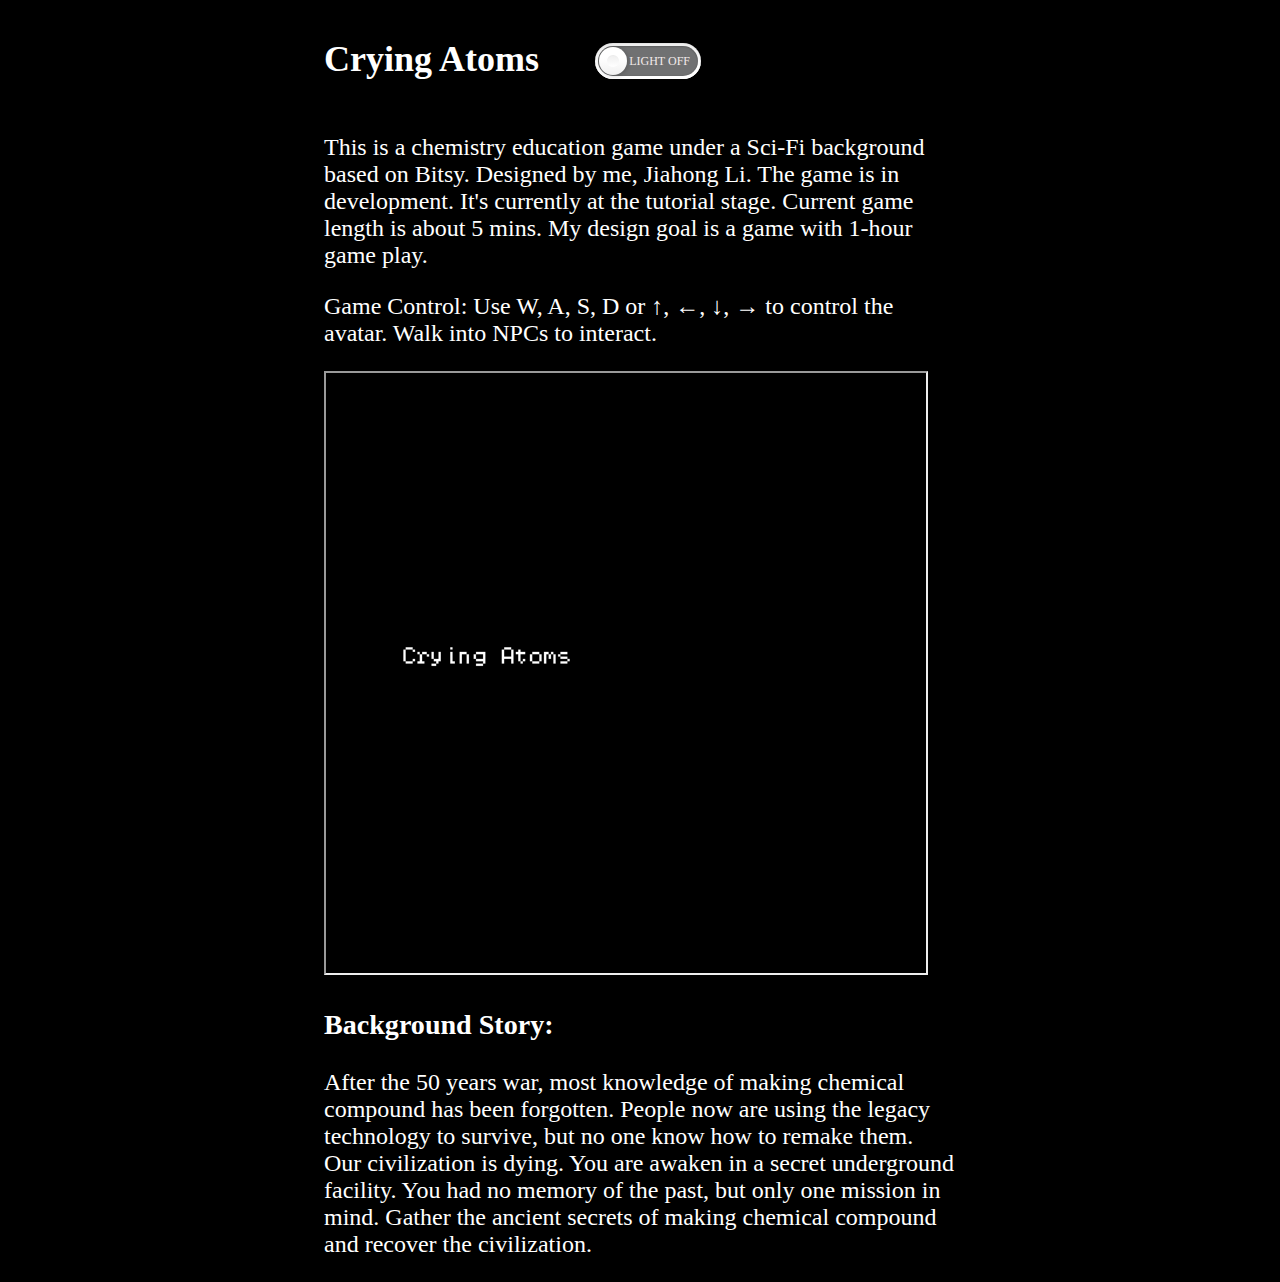
<file: index.html>
<!DOCTYPE html>
<html>
    <head>
        <link rel="stylesheet" href="style.css">
    </head>
    <body id="body" style="background-color: black; font-size: 24px">
        <div id="text" style="width: 50%; margin: 0 auto; color: white">
            <div id="left">
                <h2>Crying Atoms</h2>
            </div>
            <!-- <input class="h-button, centered"id="light" type="button" value="Light On" id="myButton1"/>  -->
            <div id="middle">
                <label class="switch">
                    <input id="light" class="switch-input" type="checkbox">
                    <span class="switch-label" data-on="Light On" data-off="Light Off"></span>
                    <span class="switch-handle"></span>
                </label>
            </div>
            <p>
                This is a chemistry education game under a Sci-Fi background based on Bitsy. Designed by me, Jiahong Li. The game is in development. It's currently at the tutorial stage. Current game length is about 5 mins. My design goal is a game with 1-hour game play.
            </p>
            <p>
                Game Control: Use W, A, S, D or ↑, ←, ↓, → to control the avatar. Walk into NPCs to interact.
            </p>
            <iframe src="game.html" style="min-width: 600px; min-height: 600px;"></iframe>
            <h3>
                Background Story:
            </h3>
            <p>
                After the 50 years war, most knowledge of making chemical compound has been forgotten. People now are using the legacy technology to survive, but no one know how to remake them. Our civilization is dying. You are awaken in a secret underground facility. You had no memory of the past, but only one mission in mind. Gather the ancient secrets of making chemical compound and recover the civilization. 
            </p>
        </div>
        <script src="index.js" type="module" defer></script>
    </body>
</html>
</file>
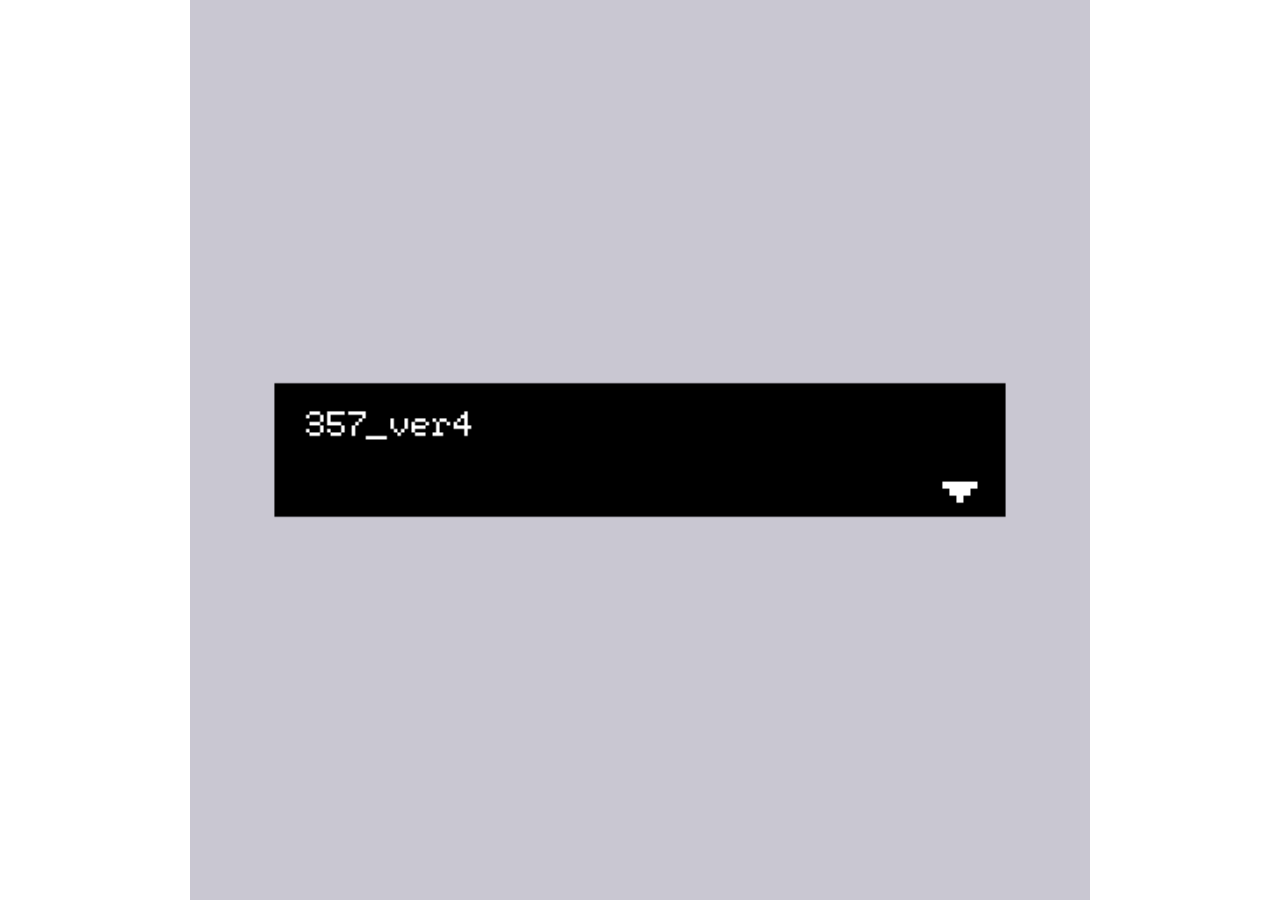
<file: 357_ver2.html>
<!DOCTYPE HTML>
<html>

<!-- HEADER -->
<head>

<meta charset="UTF-8">

<title>357_ver4</title>

<script type="text/bitsyGameData" id="exportedGameData">
357_ver4

# BITSY VERSION 7.2

! ROOM_FORMAT 1

PAL 0
NAME blueprint
201,199,210
80,82,88
103,134,194
183,48,3
74,62,46
63,101,59
255,248,211
15,192,48
192,15,15
128,126,126
125,155,95

PAL 1
NAME shrine
255,248,211
178,173,175
0,38,92
74,62,46
92,163,237

PAL 2
NAME maze
216,227,178
44,91,2
245,167,51

ROOM 0
e,e,e,e,f,f,f,a,b,f,f,f,e,e,e,e
h,0,0,e,e,e,e,c,d,e,e,e,e,0,0,i
h,0,0,0,0,0,0,0,0,0,0,0,0,0,0,i
h,0,g,g,g,g,0,0,0,0,g,g,g,g,0,i
h,0,g,g,g,g,0,0,0,0,g,g,g,g,0,i
h,0,0,0,0,0,0,0,0,0,0,0,0,0,0,i
e,e,e,0,0,0,0,0,0,0,0,0,0,0,y,l
h,0,e,e,0,0,0,0,0,0,0,0,0,0,0,i
h,0,0,h,0,0,0,0,0,0,0,0,0,0,0,i
h,0,0,h,0,0,0,0,0,0,0,0,0,0,0,i
z,11,0,h,0,0,0,0,0,0,0,0,0,0,0,i
h,0,0,h,0,0,0,0,0,0,0,0,0,0,0,i
h,0,0,h,0,0,0,0,0,0,0,0,0,0,0,i
h,0,0,0,0,0,0,0,0,0,0,0,0,0,0,i
h,0,0,h,0,0,0,0,0,0,13,0,0,0,0,i
e,e,e,e,e,e,e,e,e,e,14,e,e,e,e,e
NAME lobby_fire
ITM 3 2,8
EXT 15,6 2 11,1
EXT 10,15 1 10,0
PAL 0

ROOM 1
p,o,o,o,o,o,o,o,o,o,15,o,o,o,o,s
r,12,0,0,0,0,g,g,0,12,0,12,0,0,0,v
r,12,12,0,12,0,g,g,0,12,0,12,0,12,0,v
r,12,0,0,12,0,0,12,0,12,0,12,0,12,0,v
r,12,0,12,12,12,0,12,0,12,0,12,0,12,0,v
r,12,0,12,12,0,0,12,0,0,0,0,0,12,0,v
r,12,0,0,12,0,12,0,0,12,12,12,12,12,g,v
r,0,12,0,12,0,12,0,0,0,0,0,12,0,0,v
r,0,12,0,12,0,0,12,12,12,12,0,12,0,12,v
r,0,0,12,g,12,0,12,0,0,0,0,12,0,12,v
r,12,0,12,0,0,0,12,0,12,0,0,0,0,0,v
r,12,0,12,0,12,12,12,0,12,12,12,12,12,0,v
r,0,0,12,0,0,0,0,0,12,0,0,0,12,0,v
r,0,12,12,12,12,0,12,12,12,0,12,0,12,0,v
r,0,0,0,0,0,0,12,0,0,0,12,0,0,0,v
t,u,u,u,u,u,u,u,u,u,u,u,u,u,u,q
NAME maze
ITM 4 1,7
ITM 2 8,14
ITM 4 14,7
EXT 10,0 0 10,15
PAL 2

ROOM 2
n,n,n,n,n,n,n,n,n,n,n,n,n,n,n,n
m,m,m,m,m,m,m,m,m,m,m,w,m,m,m,m
p,o,o,o,o,o,o,o,o,o,o,15,o,o,o,s
r,0,0,0,0,0,0,0,0,0,0,0,0,0,0,v
r,0,0,0,16,0,16,0,16,0,16,0,0,16,0,v
r,0,0,0,0,0,0,0,0,0,0,0,0,0,0,v
r,0,16,0,16,0,16,0,16,0,16,0,0,16,0,v
r,0,0,0,0,0,0,0,0,0,0,0,0,0,0,v
r,0,16,0,16,0,16,0,16,0,16,0,0,16,0,v
r,0,0,0,0,0,0,0,0,0,0,0,0,0,0,v
r,0,16,0,16,0,16,0,16,0,16,0,0,16,0,v
r,0,0,0,0,0,0,0,0,0,0,0,0,0,0,v
r,0,16,0,16,0,16,0,16,0,16,0,0,16,0,v
r,0,0,0,0,0,0,0,0,0,0,0,0,0,0,v
r,0,0,0,0,0,0,0,0,0,0,0,0,0,0,v
t,u,u,u,u,u,u,u,u,u,u,u,u,u,u,q
NAME L0_fire_shrine
EXT 11,1 0 15,6
PAL 1

ROOM 4
e,e,e,e,f,f,f,a,b,f,f,f,e,e,e,e
h,0,0,e,e,e,e,c,d,e,e,e,e,0,0,i
h,0,0,0,0,0,0,0,0,0,0,0,0,0,0,i
h,0,g,g,g,g,0,0,0,0,g,g,g,g,0,i
h,0,g,g,g,g,0,0,0,0,g,g,g,g,0,i
h,0,0,0,0,0,0,0,0,0,0,0,0,0,0,i
e,e,e,0,0,0,0,0,0,0,0,0,0,0,0,22
h,0,e,e,0,0,0,0,0,0,0,0,0,0,0,i
h,0,0,h,0,0,0,0,0,0,0,0,0,0,0,i
h,0,0,h,0,0,0,0,0,0,0,0,0,0,0,i
z,11,0,h,0,0,0,0,0,0,0,0,0,0,0,i
h,0,0,h,0,0,0,0,0,0,0,0,0,0,0,i
h,0,0,h,0,0,0,0,0,0,0,0,0,0,0,i
h,0,0,0,0,0,0,0,0,0,0,0,0,0,0,i
h,0,0,h,0,0,0,0,0,0,0,0,0,0,0,i
e,e,e,e,e,e,e,e,e,e,17,e,e,e,e,e
NAME lobby_nofire
ITM 3 2,8
PAL 0

ROOM 5
19,19,19,19,19,19,19,19,19,19,19,19,19,19,19,19
1b,0,0,0,1m,1m,0,0,0,1p,1m,0,0,0,0,1a
1b,0,0,1k,1n,1o,0,0,1l,1o,1n,0,0,1k,0,1a
1b,0,1e,1c,1q,1q,0,1e,1g,1i,1q,0,1e,1c,0,1a
1b,0,1f,1d,1r,1v,1t,1f,1h,1j,1v,1t,1f,1d,0,1a
1b,0,0,1x,0,1w,0,0,0,0,1w,0,0,20,0,1a
1b,0,0,1k,0,1w,0,0,1k,0,1w,0,0,1k,0,1a
1b,0,1e,1c,0,1w,0,1e,1c,0,1w,0,1e,1c,0,1a
1b,0,1f,1d,1s,1v,1t,1f,1d,0,1v,1t,1f,1d,0,1a
1b,0,0,21,1m,1p,0,0,20,0,1w,0,0,1x,0,1a
1b,0,0,1k,1o,1n,0,0,1k,0,1w,0,0,1k,0,1a
1b,0,1e,1c,1q,1q,0,1e,1c,0,1w,0,1e,1c,0,1a
1b,0,1f,1d,1r,1v,1t,1f,1d,0,1v,1t,1f,1d,0,1a
1b,0,0,1z,0,0,0,0,1x,13,0,0,0,21,0,1a
1b,0,0,0,0,0,0,0,0,0,0,0,0,0,0,1a
19,19,19,19,19,19,19,19,18,19,19,19,19,19,19,19
NAME birth place
EXT 8,15 0 7,1 FX wave DLG f
PAL 0

TIL 11
00000000
00011000
00110000
01100000
01111110
01100000
00110000
00011000
>
00000000
00110000
01100000
11000000
11111100
11000000
01100000
00110000
NAME left arrow

TIL 12
00000000
00000000
00111100
01000110
10011010
10000101
11000011
01111110
NAME stone
WAL true

TIL 13
00000000
00000000
00001000
00001000
01001001
01101011
00111110
00011100
>
00000000
00001000
00001000
01001001
01101011
00111110
00011100
00000000

TIL 14
11111111
00000000
11111111
10000001
11111111
11000011
11111111
11111111
NAME Staircase

TIL 15
10000001
10000001
11111111
01000010
01111110
00100100
00111100
00000000
NAME Staircase2

TIL 16
10000001
01111101
01000101
01011101
00010001
11000111
11010111
11000111
NAME locked guide

TIL 17
00111100
01000010
10111001
10000101
10000011
10000001
11000011
01111110
NAME Large Stone
WAL true

TIL 18
00111100
01011010
01111110
01000010
01111110
01011010
01011010
01111110
NAME Tech door

TIL 19
11111111
11111111
11100111
11111111
11111111
11111111
00000000
11111111
NAME wall4
WAL true

TIL 20
01011110
01111110
11001111
11011111
00010010
00010000
00100000
00000000
NAME liquid4
COL 10

TIL 21
01101110
01101111
11001100
10011010
00000001
00000000
00000000
00000000
NAME liquid1
COL 10

TIL 22
00000000
00001110
00010001
00011111
00011011
00011011
00011111
00000000
NAME lock
WAL true

TIL a
00000001
00000011
00001111
00011000
00010000
00110000
00110000
00110000
NAME leftdoor
WAL true

TIL b
10000000
11000000
11110000
00011000
00001000
00001100
00001100
00001100
NAME rightdoor

TIL c
00110000
00110000
00110000
00110000
00110000
01111111
01110000
11111111
NAME door

TIL d
00001100
00001100
00001100
00001100
00001100
11111110
00001110
11111111
NAME door2

TIL e
11111111
11100011
11111111
10001111
11111111
11110001
11111111
11000111
NAME wall
WAL true

TIL f
00000000
00000000
00011000
00111100
00011000
00000000
00000000
00000000
NAME window
WAL true

TIL g
00000000
00000000
00000000
00001000
00010000
01001010
00101100
00011000
>
00000000
00000000
00000000
00000100
00000010
00101100
00011110
00011000
NAME grass
WAL false
COL 5

TIL h
11110000
11110000
11110000
11110000
11110000
11110000
11110000
10010000
NAME wall2
WAL true

TIL i
00001111
00001111
00001111
00001111
00001111
00001111
00001111
00001001
NAME wall3
WAL true

TIL k
11111111
11111111
11111111
11111111
11111111
11111111
11111111
11111111
NAME none
WAL true

TIL l
00010000
00001000
01010010
01011010
11011011
11000011
00011000
00111100
NAME shrine
COL 6

TIL m
11101110
00000000
11011101
11011101
00000000
11101110
11101110
00000000
NAME brickwall
WAL true

TIL n
11111111
01010101
01010101
01010101
11111111
00000000
11111111
11101110
NAME brickwallTop
WAL true

TIL o
11111111
00000000
11111111
00000000
11111111
00000000
11111111
00000000
NAME mattress1
WAL true

TIL p
11111111
10000000
10111111
10100000
10101111
10101000
10101011
10101010
NAME mattress2
WAL true

TIL q
01010101
11010101
00010101
11110101
00000101
11111101
00000001
11111111
NAME mattress3
WAL true

TIL r
10101010
10101010
10101010
10101010
10101010
10101010
10101010
10101010
NAME mattress4
WAL true

TIL s
11111111
00000001
11111101
00000101
11110101
00010101
11010101
01010101
NAME mattress5
WAL true

TIL t
10101010
10101011
10101000
10101111
10100000
10111111
10000000
11111111
NAME mattress6
WAL true

TIL u
00000000
11111111
00000000
11111111
00000000
11111111
00000000
11111111
NAME mattress7
WAL true

TIL v
01010101
01010101
01010101
01010101
01010101
01010101
01010101
01010101
NAME mattress8
WAL true

TIL w
11101110
00111110
11100011
11000001
01000001
01000001
01000001
01000001
NAME shrine door

TIL x
00001110
00001011
00001001
00001001
00001001
00001001
00001001
00001001
NAME door right

TIL y
00000000
00110000
00011000
00001100
11111100
00001100
00011000
00110000
>
00000000
00001100
00000110
00000011
00111111
00000011
00000110
00001100
NAME arrow right

TIL z
01110000
11010000
10010000
10010000
10010000
10010000
10010000
10010000
NAME door left

TIL 1a
00001111
00001001
00001111
00001111
00001111
00001111
00000000
00001111
NAME wall5
WAL true

TIL 1b
11110000
10010000
11110000
11110000
11110000
11110000
00000000
11110000
NAME wall6
WAL true

TIL 1c
11111000
11111100
01000010
10000101
10001001
10001001
10010101
10101011
NAME container1_crack
WAL true

TIL 1d
11001001
10100111
10011001
01001010
01111110
00111100
11111111
11111111
NAME container2_crack
WAL true

TIL 1e
00001111
00001111
00001010
00011010
01111010
10011010
10110010
10100100
NAME container wire
WAL true

TIL 1f
10100100
10100100
11111110
10110110
11111110
11111111
11111111
11111111
NAME container box
WAL true

TIL 1g
11111000
11111100
01000010
10000001
10000001
10000001
10000001
10000001
NAME cintainer1
WAL true

TIL 1h
10000001
10000001
10000001
01000010
01111110
00111100
11111111
11111111
NAME container2
WAL true

TIL 1i
00000000
00011100
00100110
11001001
01010011
11100101
01001001
11010011
NAME container_door1
WAL false
COL 9

TIL 1j
01100101
11001001
01010011
00100110
00011100
00000000
00000000
00000000
NAME container_door2
COL 9

TIL 1k
00000000
00000000
00000000
00000000
00000000
00000000
01010100
10101010
>
00000000
00000000
00000000
00000000
00000000
00000000
00000000
00101000
NAME error light
COL 8

TIL 1l
00000000
00000000
00000000
00000000
00000000
00000000
00000000
00101000
NAME correct light
COL 7

TIL 1m
00110100
01111110
01000010
01010010
01000110
01111110
00011000
01111110
NAME computer1
WAL true

TIL 1n
01111110
01001111
01001001
01101111
01001001
01001001
01001011
01111111
NAME computer2
WAL true

TIL 1o
01111110
11111111
10100001
10000001
11111111
10100001
10000001
11111111
NAME computer3
WAL true

TIL 1p
11111111
10000001
10101001
10010101
10000001
11111111
00101100
01111110
NAME computer4
WAL true

TIL 1q
00101010
00101010
00011010
00011110
00011100
00011100
00001100
00001100
NAME wire1
COL 9

TIL 1r
00001100
00001100
00001100
00001100
00001100
00111100
11111000
11100000
NAME wire2
COL 9

TIL 1s
00000000
00000000
00000000
00000000
00000000
01111000
11111100
11110100
NAME wire3
COL 9

TIL 1t
00000000
00000000
00001111
00011000
00111111
11110000
11111111
00000000
NAME wire4
COL 9

TIL 1v
00001100
00001100
00001100
00001100
00001100
00001111
00000111
00000000
NAME wire5
COL 9

TIL 1w
00001100
00001100
00001100
00001100
00001100
00001100
00001100
00001100
NAME wire6
COL 9

TIL 1x
01111110
11111100
01111110
10101011
01000001
00000000
00000000
00000000
NAME liquid2
COL 10

TIL 1z
01111111
00111110
01011100
00111001
01110110
01100010
11000000
00000000
NAME liquid3
COL 10

SPR A
00011000
00011100
01010100
00111110
00111110
01011101
01010101
00010100
>
00011000
00011100
00010101
00111110
00111110
01011101
01010101
00010100
POS 5 8,4
ITM 1 1

SPR a
00011000
00111100
00100100
01101110
00011000
00011000
00111000
01111100
NAME magician
DLG 0

SPR b
00000000
00000110
00001111
00000110
00000011
11110111
01101011
11110111
>
00000000
00000110
00001111
00000110
00001011
11110111
01100011
11110111
DLG 3

SPR c
00000100
01010000
00011000
01001100
01101010
01010010
00101100
00111000
>
01000000
00001000
00110000
00101100
01001010
01110100
00101100
00111000
NAME fire
DLG 4
POS 0 3,13
COL 3

SPR d
00011000
00100100
00111100
00111100
00100100
00100100
00100100
00111100
NAME water
DLG 8
POS 2 2,4
COL 4

SPR e
00000000
01111110
01011010
01111110
01111110
00011000
00000000
00011000
>
00000000
00000000
01111110
01111110
01111110
00011000
00011000
00011000
NAME L0_fire sign1
DLG 9
POS 0 7,2
COL 4

SPR g
00000000
01111110
01011010
01111110
01111110
00011000
00000000
00011000
>
00000000
00000000
01111110
01111110
01111110
00011000
00011000
00011000
NAME L0_fire sign2
DLG a
POS 0 14,7
COL 4

SPR i
00000000
01111110
01011010
01111110
01111110
00011000
00000000
00011000
>
00000000
00000000
01111110
01111110
01111110
00011000
00011000
00011000
NAME L0_fire_shrine sign1
DLG b
POS 2 10,3
COL 3

SPR j
00000000
01111110
01011010
01111110
01111110
00011000
00000000
00011000
>
00000000
00000000
01111110
01111110
01111110
00011000
00011000
00011000
NAME L0_fire sign3
DLG d
POS 0 9,14
COL 4

SPR k
00000000
00000000
01111110
01111110
01111110
01111110
00011000
00011000
>
00000000
01111110
01011010
01111110
01111110
00011000
00000000
00011000
NAME Birth_sign
DLG e
POS 5 9,14
COL 4

SPR l
00000000
01111100
01000100
01110100
01000100
01011100
01100100
01111100
NAME Birth notes
DLG g
POS 5 8,5

ITM 1
10101010
11101110
10101010
00000000
00011000
00100100
00100100
00011000
NAME water

ITM 2
00000000
00011000
00100100
00100100
00100100
00100100
00011000
00000000
NAME O
DLG 5

ITM 3
00000000
00011100
00110000
00100000
00100000
00100000
00011100
00000000
NAME C
DLG 6

ITM 4
00000000
00100100
00100100
00111100
00100100
00100100
00100100
00000000
NAME H
DLG 7

DLG 0
I'm a wizard.
NAME cat dialog

DLG 3

NAME sprite b dialog

DLG 4
"""
A flamming fire blocks your way.
{
  - {item "water"} == 1 ?
    Pour the water to the fire.
    {exit "4" 4 13 "fade_b"}
    {item "water" {{item "0"} - 1}}
  - else ?
    What can extinguish the fire?
}
"""
NAME fire dialog

DLG 5
An Oxygen atom accquired!
NAME O dialog

DLG 6
An Carbon atom accquired!
NAME C dialog

DLG 7
An Hydrogen atom accquired!
NAME H dialog

DLG 8
"""
A guide to make water!
...
{
  - {item "O"} >= 1 ?
    {
      - {item "H"} >= 2 ?
        H+O+H... Congrats, you get a bottle of water!
        {item "water" {{item "water"} + 1}}
        {item "O" {{item "O"} - 1}}
        {item "H" {{item "H"} - 2}}
      - else ?
        More components needed to craft water. 
        What is a water molecule consist of?
    }
  - else ?
    More components needed to craft water. 
    What is a water molecule consist of?
}
"""
NAME water dialog

DLG 9
"""
{sequence
  - Glad you make it, Agent-9. 
    This is a simulation of our world. 
    At here, I'll teach you how to collect atoms and craft chemical compounds. 
    Talk to any of my clone when you need help.{printSprite "e"}
  - Talk to any of my clone when you need help.{printSprite "e"}
}
"""
NAME L0_sign_fire1 dialog

DLG a
"""
This is the {wvy}Compound Shrine{wvy}. 
It is a virtual space in your micro-processor. 
You can access it wherever you want. 
{wvy}Compound Shrine{wvy} records all the compound guides you collected. 
You can craft compounds as long as you have the ingredents.
"""
NAME L0_sign_fire2 dialog

DLG b
"""
As your quest goes on, new compound guide will be unlocked. Use them to craft compounds.
The compounds are crucial to your survival. 
Use them wisely.
"""
NAME L0_fire_shrine sign1 dialog

DLG c
There are some atoms ahead,
NAME L0_fire sign3 dialog

DLG d
There are some elements ahead. Collect them and make some compounds in the {wvy}Compound Shrine{wvy}!
NAME sprite j dialog

DLG e
"""
{sequence
  - Life Detected...
    Examining Identity...
    ...
    ...
    Oh, you wake up...
    Hello Agent-9, welcome.
    My name is Caliban, I'm your guide here on planet 473. 
    You must be confused why you are here and who you are.
    But don't worry. I'll explain them to you shortly.
    Now, please ride the portal ahead.
    There is a world waiting for you to save.
  - Go ahead. I'll explain more when you arrive.
}
"""
NAME Birth_sign dialog

DLG f
"""
Equiping survival kit...
...
Water crafting guide accquired, H+O+H...
Ready to transport.
in 3..
2..
...
1..
...
Transport initiate!
"""
NAME exit narration 1

DLG g
"""
{clr3}A Note on the floor:{clr3}
If you forgot how to walk, try w,a,s,d or the arrow keys.
On planet 473, you don't need manner. Just walk into someone if you wanna talk ;-)
"""
NAME Birth notes dialog


</script>

<style>
html {
	margin:0px;
	padding:0px;
}

body {
	margin:0px;
	padding:0px;
	overflow:hidden;
	background:#ffffff;
}

#game {
	background:black;
	width:100vw;
	max-width:100vh;
	margin:auto;
	display:block;
}
</style>

<!-- SCRIPTS -->
<script>
function startExportedGame() {
	attachCanvas( document.getElementById("game") );
	load_game( document.getElementById("exportedGameData").text.slice(1) );
}
</script>

<script>
//hex-to-rgb method borrowed from stack overflow
function hexToRgb(hex) {
	// Expand shorthand form (e.g. "03F") to full form (e.g. "0033FF")
	var shorthandRegex = /^#?([a-f\d])([a-f\d])([a-f\d])$/i;
	hex = hex.replace(shorthandRegex, function(m, r, g, b) {
		return r + r + g + g + b + b;
	});

	var result = /^#?([a-f\d]{2})([a-f\d]{2})([a-f\d]{2})$/i.exec(hex);
	return result ? {
		r: parseInt(result[1], 16),
		g: parseInt(result[2], 16),
		b: parseInt(result[3], 16)
	} : null;
}
function componentToHex(c) {
    var hex = c.toString(16);
    return hex.length == 1 ? "0" + hex : hex;
}
function rgbToHex(r, g, b) {
    return "#" + componentToHex(Math.floor(r)) + componentToHex(Math.floor(g)) + componentToHex(Math.floor(b));
}

function hslToHex(h,s,l) {
    var rgbArr = hslToRgb(h,s,l);
    return rgbToHex( Math.floor(rgbArr[0]), Math.floor(rgbArr[1]), Math.floor(rgbArr[2]) );
}

function hexToHsl(hex) {
    var rgb = hexToRgb(hex);
    return rgbToHsl(rgb.r, rgb.g, rgb.b);
}

// really just a vector distance
function colorDistance(a1,b1,c1,a2,b2,c2) {
    return Math.sqrt( Math.pow(a1 - a2, 2) + Math.pow(b1 - b2, 2) + Math.pow(c1 - c2, 2) );
}

function hexColorDistance(hex1,hex2) {
    var color1 = hexToRgb(hex1);
    var color2 = hexToRgb(hex2);
    return rgbColorDistance(color1.r, color1.g, color1.b, color2.r, color2.g, color2.b);
}


// source : http://axonflux.com/handy-rgb-to-hsl-and-rgb-to-hsv-color-model-c
/* accepts parameters
 * h  Object = {h:x, s:y, v:z}
 * OR 
 * h, s, v
*/
function HSVtoRGB(h, s, v) {
    var r, g, b, i, f, p, q, t;
    if (arguments.length === 1) {
        s = h.s, v = h.v, h = h.h;
    }
    i = Math.floor(h * 6);
    f = h * 6 - i;
    p = v * (1 - s);
    q = v * (1 - f * s);
    t = v * (1 - (1 - f) * s);
    switch (i % 6) {
        case 0: r = v, g = t, b = p; break;
        case 1: r = q, g = v, b = p; break;
        case 2: r = p, g = v, b = t; break;
        case 3: r = p, g = q, b = v; break;
        case 4: r = t, g = p, b = v; break;
        case 5: r = v, g = p, b = q; break;
    }
    return {
        r: Math.round(r * 255),
        g: Math.round(g * 255),
        b: Math.round(b * 255)
    };
}

/* accepts parameters
 * r  Object = {r:x, g:y, b:z}
 * OR 
 * r, g, b
*/
function RGBtoHSV(r, g, b) {
    if (arguments.length === 1) {
        g = r.g, b = r.b, r = r.r;
    }
    var max = Math.max(r, g, b), min = Math.min(r, g, b),
        d = max - min,
        h,
        s = (max === 0 ? 0 : d / max),
        v = max / 255;

    switch (max) {
        case min: h = 0; break;
        case r: h = (g - b) + d * (g < b ? 6: 0); h /= 6 * d; break;
        case g: h = (b - r) + d * 2; h /= 6 * d; break;
        case b: h = (r - g) + d * 4; h /= 6 * d; break;
    }

    return {
        h: h,
        s: s,
        v: v
    };
}

// source : https://gist.github.com/mjackson/5311256
/**
 * Converts an HSL color value to RGB. Conversion formula
 * adapted from http://en.wikipedia.org/wiki/HSL_color_space.
 * Assumes h, s, and l are contained in the set [0, 1] and
 * returns r, g, and b in the set [0, 255].
 *
 * @param   Number  h       The hue
 * @param   Number  s       The saturation
 * @param   Number  l       The lightness
 * @return  Array           The RGB representation
 */
function hslToRgb(h, s, l) {
  var r, g, b;

  if (s == 0) {
    r = g = b = l; // achromatic
  } else {
    function hue2rgb(p, q, t) {
      if (t < 0) t += 1;
      if (t > 1) t -= 1;
      if (t < 1/6) return p + (q - p) * 6 * t;
      if (t < 1/2) return q;
      if (t < 2/3) return p + (q - p) * (2/3 - t) * 6;
      return p;
    }

    var q = l < 0.5 ? l * (1 + s) : l + s - l * s;
    var p = 2 * l - q;

    r = hue2rgb(p, q, h + 1/3);
    g = hue2rgb(p, q, h);
    b = hue2rgb(p, q, h - 1/3);
  }

  return [ Math.floor(r * 255), Math.floor(g * 255), Math.floor(b * 255) ];
}

/**
 * From: http://stackoverflow.com/questions/2353211/hsl-to-rgb-color-conversion
 *
 * Converts an RGB color value to HSL. Conversion formula
 * adapted from http://en.wikipedia.org/wiki/HSL_color_space.
 * Assumes r, g, and b are contained in the set [0, 255] and
 * returns h, s, and l in the set [0, 1].
 *
 * @param   {number}  r       The red color value
 * @param   {number}  g       The green color value
 * @param   {number}  b       The blue color value
 * @return  {Array}           The HSL representation
 */
function rgbToHsl(r, g, b){
    r /= 255, g /= 255, b /= 255;
    var max = Math.max(r, g, b), min = Math.min(r, g, b);
    var h, s, l = (max + min) / 2;

    if(max == min){
        h = s = 0; // achromatic
    }else{
        var d = max - min;
        s = l > 0.5 ? d / (2 - max - min) : d / (max + min);
        switch(max){
            case r: h = (g - b) / d + (g < b ? 6 : 0); break;
            case g: h = (b - r) / d + 2; break;
            case b: h = (r - g) / d + 4; break;
        }
        h /= 6;
    }

    return [h, s, l];
}
</script>

<script>
var TransitionManager = function() {
	var transitionStart = null;
	var transitionEnd = null;
	var effectImage = null;

	var isTransitioning = false;
	var transitionTime = 0; // milliseconds
	var frameRate = 8; // cap the FPS
	var prevStep = -1; // used to avoid running post-process effect constantly

	this.BeginTransition = function(startRoom,startX,startY,endRoom,endX,endY,effectName) {
		// console.log("--- START ROOM TRANSITION ---");

		curEffect = effectName;

		var tmpRoom = player().room;
		var tmpX = player().x;
		var tmpY = player().y;

		if (transitionEffects[curEffect].showPlayerStart) {
			player().room = startRoom;
			player().x = startX;
			player().y = startY;
		}
		else {
			player().room = "_transition_none"; // kind of hacky!!
		}

		drawRoom(room[startRoom]);
		var startPalette = getPal( room[startRoom].pal );
		var startImage = new PostProcessImage( ctx.getImageData(0,0,canvas.width,canvas.height) ); // TODO : don't use global ctx?
		transitionStart = new TransitionInfo(startImage, startPalette, startX, startY);

		if (transitionEffects[curEffect].showPlayerEnd) {
			player().room = endRoom;
			player().x = endX;
			player().y = endY;
		}
		else {
			player().room = "_transition_none";
		}

		drawRoom(room[endRoom]);
		var endPalette = getPal( room[endRoom].pal );
		var endImage = new PostProcessImage( ctx.getImageData(0,0,canvas.width,canvas.height) );
		transitionEnd = new TransitionInfo(endImage, endPalette, endX, endY);

		effectImage = new PostProcessImage( ctx.createImageData(canvas.width,canvas.height) );

		isTransitioning = true;
		transitionTime = 0;
		prevStep = -1;

		player().room = tmpRoom;
		player().x = tmpX;
		player().y = tmpY;
	}

	this.UpdateTransition = function(dt) {
		if (!isTransitioning) {
			return;
		}

		transitionTime += dt;

		var transitionDelta = transitionTime / transitionEffects[curEffect].duration;
		var maxStep = Math.floor(frameRate * (transitionEffects[curEffect].duration / 1000));
		var step = Math.floor(transitionDelta * maxStep);

		if (step != prevStep) {
			// console.log("step! " + step + " " + transitionDelta);
			for (var y = 0; y < effectImage.Height; y++) {
				for (var x = 0; x < effectImage.Width; x++) {
					var color = transitionEffects[curEffect].pixelEffectFunc(transitionStart,transitionEnd,x,y,(step / maxStep));
					effectImage.SetPixel(x,y,color);
				}
			}
		}
		prevStep = step;

		ctx.putImageData(effectImage.GetData(), 0, 0);

		if (transitionTime >= transitionEffects[curEffect].duration) {
			isTransitioning = false;
			transitionTime = 0;
			transitionStart = null;
			transitionEnd = null;
			effectImage = null;
			prevStep = -1;

			if (transitionCompleteCallback != null) {
				transitionCompleteCallback();
			}
			transitionCompleteCallback = null;
		}
	}

	this.IsTransitionActive = function() {
		return isTransitioning;
	}

	// todo : should this be part of the constructor?
	var transitionCompleteCallback = null;
	this.OnTransitionComplete = function(callback) {
		if (isTransitioning) { // TODO : safety check necessary?
			transitionCompleteCallback = callback;
		}
	}

	var transitionEffects = {};
	var curEffect = "none";
	this.RegisterTransitionEffect = function(name, effect) {
		transitionEffects[name] = effect;
	}

	this.RegisterTransitionEffect("none", {
		showPlayerStart : false,
		showPlayerEnd : false,
		pixelEffectFunc : function() {},
	});

	this.RegisterTransitionEffect("fade_w", { // TODO : have it linger on full white briefly?
		showPlayerStart : false,
		showPlayerEnd : true,
		duration : 750,
		pixelEffectFunc : function(start,end,pixelX,pixelY,delta) {
			var pixelColorA = delta < 0.5 ? start.Image.GetPixel(pixelX,pixelY) : {r:255,g:255,b:255,a:255};
			var pixelColorB = delta < 0.5 ? {r:255,g:255,b:255,a:255} : end.Image.GetPixel(pixelX,pixelY);

			delta = delta < 0.5 ? (delta / 0.5) : ((delta - 0.5) / 0.5); // hacky

			return PostProcessUtilities.LerpColor(pixelColorA, pixelColorB, delta);
		}
	});

	this.RegisterTransitionEffect("fade_b", {
		showPlayerStart : false,
		showPlayerEnd : true,
		duration : 750,
		pixelEffectFunc : function(start,end,pixelX,pixelY,delta) {
			var pixelColorA = delta < 0.5 ? start.Image.GetPixel(pixelX,pixelY) : {r:0,g:0,b:0,a:255};
			var pixelColorB = delta < 0.5 ? {r:0,g:0,b:0,a:255} : end.Image.GetPixel(pixelX,pixelY);

			delta = delta < 0.5 ? (delta / 0.5) : ((delta - 0.5) / 0.5); // hacky

			return PostProcessUtilities.LerpColor(pixelColorA, pixelColorB, delta);
		}
	});

	this.RegisterTransitionEffect("wave", {
		showPlayerStart : true,
		showPlayerEnd : true,
		duration : 1500,
		pixelEffectFunc : function(start,end,pixelX,pixelY,delta) {
			var waveDelta = delta < 0.5 ? delta / 0.5 : 1 - ((delta - 0.5) / 0.5);

			var offset = (pixelY + (waveDelta * waveDelta * 0.2 * start.Image.Height));
			var freq = 4;
			var size = 2 + (14 * waveDelta);
			pixelX += Math.floor(Math.sin(offset / freq) * size);

			if (pixelX < 0) {
				pixelX += start.Image.Width;
			}
			else if (pixelX >= start.Image.Width) {
				pixelX -= start.Image.Width;
			}

			var curImage = delta < 0.5 ? start.Image : end.Image;
			return curImage.GetPixel(pixelX,pixelY);
		}
	});

	this.RegisterTransitionEffect("tunnel", {
		showPlayerStart : true,
		showPlayerEnd : true,
		duration : 1500,
		pixelEffectFunc : function(start,end,pixelX,pixelY,delta) {
			if (delta <= 0.4) {
				var tunnelDelta = 1 - (delta / 0.4);

				var xDist = start.PlayerCenter.x - pixelX;
				var yDist = start.PlayerCenter.y - pixelY;
				var dist = Math.sqrt((xDist * xDist) + (yDist * yDist));

				if (dist > start.Image.Width * tunnelDelta) {
					return {r:0,g:0,b:0,a:255};
				}
				else {
					return start.Image.GetPixel(pixelX,pixelY);
				}
			}
			else if (delta <= 0.6)
			{
				return {r:0,g:0,b:0,a:255};
			}
			else {
				var tunnelDelta = (delta - 0.6) / 0.4;

				var xDist = end.PlayerCenter.x - pixelX;
				var yDist = end.PlayerCenter.y - pixelY;
				var dist = Math.sqrt((xDist * xDist) + (yDist * yDist));

				if (dist > end.Image.Width * tunnelDelta) {
					return {r:0,g:0,b:0,a:255};
				}
				else {
					return end.Image.GetPixel(pixelX,pixelY);
				}
			}
		}
	});

	this.RegisterTransitionEffect("slide_u", {
		showPlayerStart : false,
		showPlayerEnd : true,
		duration : 1000,
		pixelEffectFunc : function(start,end,pixelX,pixelY,delta) {
			var pixelOffset = -1 * Math.floor(start.Image.Height * delta);
			var slidePixelY = pixelY + pixelOffset;

			var colorDelta = clampLerp(delta, 0.4);

			if (slidePixelY >= 0) {
				var colorA = start.Image.GetPixel(pixelX,slidePixelY);
				var colorB = PostProcessUtilities.GetCorrespondingColorFromPal(colorA,start.Palette,end.Palette);
				var colorLerped = PostProcessUtilities.LerpColor(colorA, colorB, colorDelta);
				return colorLerped;
			}
			else {
				slidePixelY += start.Image.Height;
				var colorB = end.Image.GetPixel(pixelX,slidePixelY);
				var colorA = PostProcessUtilities.GetCorrespondingColorFromPal(colorB,end.Palette,start.Palette);
				var colorLerped = PostProcessUtilities.LerpColor(colorA, colorB, colorDelta);
				return colorLerped;
			}
		}
	});

	this.RegisterTransitionEffect("slide_d", {
		showPlayerStart : false,
		showPlayerEnd : true,
		duration : 1000,
		pixelEffectFunc : function(start,end,pixelX,pixelY,delta) {
			var pixelOffset = Math.floor(start.Image.Height * delta);
			var slidePixelY = pixelY + pixelOffset;

			var colorDelta = clampLerp(delta, 0.4);

			if (slidePixelY < start.Image.Height) {
				var colorA = start.Image.GetPixel(pixelX,slidePixelY);
				var colorB = PostProcessUtilities.GetCorrespondingColorFromPal(colorA,start.Palette,end.Palette);
				var colorLerped = PostProcessUtilities.LerpColor(colorA, colorB, colorDelta);
				return colorLerped;
			}
			else {
				slidePixelY -= start.Image.Height;
				var colorB = end.Image.GetPixel(pixelX,slidePixelY);
				var colorA = PostProcessUtilities.GetCorrespondingColorFromPal(colorB,end.Palette,start.Palette);
				var colorLerped = PostProcessUtilities.LerpColor(colorA, colorB, colorDelta);
				return colorLerped;
			}
		}
	});

	this.RegisterTransitionEffect("slide_l", {
		showPlayerStart : false,
		showPlayerEnd : true,
		duration : 1000,
		pixelEffectFunc : function(start,end,pixelX,pixelY,delta) {
			var pixelOffset = -1 * Math.floor(start.Image.Width * delta);
			var slidePixelX = pixelX + pixelOffset;

			var colorDelta = clampLerp(delta, 0.4);

			if (slidePixelX >= 0) {
				var colorA = start.Image.GetPixel(slidePixelX,pixelY);
				var colorB = PostProcessUtilities.GetCorrespondingColorFromPal(colorA,start.Palette,end.Palette);
				var colorLerped = PostProcessUtilities.LerpColor(colorA, colorB, colorDelta);
				return colorLerped;
			}
			else {
				slidePixelX += start.Image.Width;
				var colorB = end.Image.GetPixel(slidePixelX,pixelY);
				var colorA = PostProcessUtilities.GetCorrespondingColorFromPal(colorB,end.Palette,start.Palette);
				var colorLerped = PostProcessUtilities.LerpColor(colorA, colorB, colorDelta);
				return colorLerped;
			}
		}
	});

	this.RegisterTransitionEffect("slide_r", {
		showPlayerStart : false,
		showPlayerEnd : true,
		duration : 1000,
		pixelEffectFunc : function(start,end,pixelX,pixelY,delta) {
			var pixelOffset = Math.floor(start.Image.Width * delta);
			var slidePixelX = pixelX + pixelOffset;

			var colorDelta = clampLerp(delta, 0.4);

			if (slidePixelX < start.Image.Width) {
				var colorA = start.Image.GetPixel(slidePixelX,pixelY);
				var colorB = PostProcessUtilities.GetCorrespondingColorFromPal(colorA,start.Palette,end.Palette);
				var colorLerped = PostProcessUtilities.LerpColor(colorA, colorB, colorDelta);
				return colorLerped;
			}
			else {
				slidePixelX -= start.Image.Width;
				var colorB = end.Image.GetPixel(slidePixelX,pixelY);
				var colorA = PostProcessUtilities.GetCorrespondingColorFromPal(colorB,end.Palette,start.Palette);
				var colorLerped = PostProcessUtilities.LerpColor(colorA, colorB, colorDelta);
				return colorLerped;
			}
		}
	});

	function clampLerp(deltaIn, clampDuration) {
		var clampOffset = (1.0 - clampDuration) / 2;
		var deltaOut = Math.min(clampDuration, Math.max(0.0, deltaIn - clampOffset)) / clampDuration;
		return deltaOut;
	}

	// TODO : WIP
	// this.RegisterTransitionEffect("fuzz", {
	// 	showPlayerStart : true,
	// 	showPlayerEnd : true,
	// 	duration : 1500,
	// 	pixelEffectFunc : function(start,end,pixelX,pixelY,delta) {
	// 		var curImage = delta <= 0.5 ? start : end;
	// 		var sampleSize = delta <= 0.5 ? (2 + Math.floor(14 * (delta/0.5))) : (16 - Math.floor(14 * ((delta-0.5)/0.5)));

	// 		var palIndex = 0;

	// 		var sampleX = Math.floor(pixelX / sampleSize) * sampleSize;
	// 		var sampleY = Math.floor(pixelY / sampleSize) * sampleSize;

	// 		var frameState = transitionEffects["fuzz"].frameState;

	// 		if (frameState.time != delta) {
	// 			frameState.time = delta;
	// 			frameState.preCalcSampleValues = {};
	// 		}

	// 		if (frameState.preCalcSampleValues[[sampleX,sampleY]]) {
	// 			palIndex = frameState.preCalcSampleValues[[sampleX,sampleY]];
	// 		}
	// 		else {
	// 			var paletteCount = {};
	// 			var foregroundValue = 1.0;
	// 			var backgroundValue = 0.4;
	// 			for (var y = sampleY; y < sampleY + sampleSize; y++) {
	// 				for (var x = sampleX; x < sampleX + sampleSize; x++) {
	// 					var color = curImage.Image.GetPixel(x,y)
	// 					var palIndex = PostProcessUtilities.GetColorPalIndex(color,curImage.Palette);
	// 					if (palIndex != -1) {
	// 						if (paletteCount[palIndex]) {
	// 							paletteCount[palIndex] += (palIndex != 0) ? foregroundValue : backgroundValue;
	// 						}
	// 						else {
	// 							paletteCount[palIndex] = (palIndex != 0) ? foregroundValue : backgroundValue;
	// 						}
	// 					}
	// 				}
	// 			}

	// 			var maxCount = 0;
	// 			for (var i in paletteCount) {
	// 				if (paletteCount[i] > maxCount) {
	// 					palIndex = i;
	// 					maxCount = paletteCount[i];
	// 				}
	// 			}

	// 			frameState.preCalcSampleValues[[sampleX,sampleY]] = palIndex;
	// 		}

	// 		return PostProcessUtilities.GetPalColor(curImage.Palette,palIndex);
	// 	},
	// 	frameState : { // ok this is hacky but it's for performance ok
	// 		time : -1,
	// 		preCalcSampleValues : {}
	// 	}
	// });
}; // TransitionManager()


// TODO : extract the scale variable so it can be changed?
var PostProcessUtilities = {
	SamplePixelColor : function(image,x,y) {
		var pixelIndex = (y * scale * image.width * 4) + (x * scale * 4);
		var r = image.data[pixelIndex + 0];
		var g = image.data[pixelIndex + 1];
		var b = image.data[pixelIndex + 2];
		var a = image.data[pixelIndex + 3];
		return { r:r, g:g, b:b, a:a };
	},
	SetPixelColor : function(image,x,y,colorRgba) {
		for (var yDelta = 0; yDelta < scale; yDelta++) {
			for (var xDelta = 0; xDelta < scale; xDelta++) {
				var pixelIndex = (((y * scale) + yDelta) * image.width * 4) + (((x * scale) + xDelta) * 4);
				image.data[pixelIndex + 0] = colorRgba.r;
				image.data[pixelIndex + 1] = colorRgba.g;
				image.data[pixelIndex + 2] = colorRgba.b;
				image.data[pixelIndex + 3] = colorRgba.a;
			}
		}
	},
	LerpColor : function(colorA,colorB,t) {
		// TODO: move to color_util.js?
		return {
			r : colorA.r + ((colorB.r - colorA.r) * t),
			g : colorA.g + ((colorB.g - colorA.g) * t),
			b : colorA.b + ((colorB.b - colorA.b) * t),
			a : colorA.a + ((colorB.a - colorA.a) * t),
		};
	},
	GetColorPalIndex : function(colorIn,curPal) {
		var colorIndex = -1;

		for (var i = 0; i < curPal.length; i++) {
			if (colorIn.r == curPal[i][0] && colorIn.g == curPal[i][1] && colorIn.b == curPal[i][2]) {
				colorIndex = i;
			}
		}

		return colorIndex;
	},
	GetPalColor : function(palette,index) {
		return { r: palette[index][0], g: palette[index][1], b: palette[index][2], a: 255 }
	},
	GetCorrespondingColorFromPal : function(colorIn,curPal,otherPal) { // this is kind of hacky!
		var colorIndex = PostProcessUtilities.GetColorPalIndex(colorIn,curPal);

		if (colorIndex >= 0 && colorIndex <= otherPal.length) {
			return PostProcessUtilities.GetPalColor(otherPal,colorIndex);
		}
		else {
			return colorIn;
		}
	},
};

var PostProcessImage = function(imageData) {
	this.Width = imageData.width / scale;
	this.Height = imageData.height / scale;

	this.GetPixel = function(x,y) {
		return PostProcessUtilities.SamplePixelColor(imageData,x,y);
	};

	this.SetPixel = function(x,y,colorRgba) {
		PostProcessUtilities.SetPixelColor(imageData,x,y,colorRgba);
	};

	this.GetData = function() {
		return imageData;
	};
};

var TransitionInfo = function(image, palette, playerX, playerY) {
	this.Image = image;
	this.Palette = palette;
	this.PlayerTilePos = { x: playerX, y: playerY };
	this.PlayerCenter = { x: Math.floor((playerX * tilesize) + (tilesize / 2)), y: Math.floor((playerY * tilesize) + (tilesize / 2)) };
};
</script>

<script>
/*
TODO:
- can I simplify this more now that I've removed the external resources stuff?
*/

function FontManager(packagedFontNames) {

var self = this;

var fontExtension = ".bitsyfont";
this.GetExtension = function() {
	return fontExtension;
}

// place to store font data
var fontResources = {};

// load fonts from the editor
if (packagedFontNames != undefined && packagedFontNames != null && packagedFontNames.length > 0
		&& Resources != undefined && Resources != null) {

	for (var i = 0; i < packagedFontNames.length; i++) {
		var filename = packagedFontNames[i];
		fontResources[filename] = Resources[filename];
	}
}

// manually add resource
this.AddResource = function(filename, fontdata) {
	fontResources[filename] = fontdata;
}

this.ContainsResource = function(filename) {
	return fontResources[filename] != null;
}

function GetData(fontName) {
	return fontResources[fontName + fontExtension];
}
this.GetData = GetData;

function Create(fontData) {
	return new Font(fontData);
}
this.Create = Create;

this.Get = function(fontName) {
	var fontData = self.GetData(fontName);
	return self.Create(fontData);
}

function Font(fontData) {
	var name = "unknown";
	var width = 6; // default size so if you have NO font or an invalid font it displays boxes
	var height = 8;
	var chardata = {};

	// create invalid char data at default size in case the font is missing
	var invalidCharData = {};
	updateInvalidCharData();

	this.getName = function() {
		return name;
	}

	this.getData = function() {
		return chardata;
	}

	this.getWidth = function() {
		return width;
	}

	this.getHeight = function() {
		return height;
	}

	this.hasChar = function(char) {
		var codepoint = char.charCodeAt(0);
		return chardata[codepoint] != null;
	}

	this.getChar = function(char) {

		var codepoint = char.charCodeAt(0);

		if (chardata[codepoint] != null) {
			return chardata[codepoint];
		}
		else {
			return invalidCharData;
		}
	}

	this.allCharCodes = function() {
		var codeList = [];
		for (var code in chardata) {
			codeList.push(code);
		}
		return codeList;
	}

	function createCharData() {
		return { 
			width: width,
			height: height,
			offset: {
				x: 0,
				y: 0
			},
			spacing: width,
			data: [],
		};
	}

	function updateInvalidCharData() {
		invalidCharData = createCharData();
		for (var y = 0; y < height; y++) {
			for (var x = 0; x < width; x++) {
				if (x < width-1 && y < height-1) {
					invalidCharData.data.push(1);
				}
				else {
					invalidCharData.data.push(0);
				}
			}
		}
	}

	function parseFont(fontData) {
		if (fontData == null) {
			return;
		}

		var lines = fontData.split("\n");

		var isReadingChar = false;
		var isReadingCharProperties = false;
		var curCharLineCount = 0;
		var curCharCode = 0;

		for (var i = 0; i < lines.length; i++) {
			var line = lines[i];

			if (line[0] === "#") {
				continue; // skip comment lines
			}

			if (!isReadingChar) {
				// READING NON CHARACTER DATA LINE
				var args = line.split(" ");
				if (args[0] == "FONT") {
					name = args[1];
				}
				else if (args[0] == "SIZE") {
					width = parseInt(args[1]);
					height = parseInt(args[2]);
				}
				else if (args[0] == "CHAR") {
					isReadingChar = true;
					isReadingCharProperties = true;

					curCharLineCount = 0;
					curCharCode = parseInt(args[1]);
					chardata[curCharCode] = createCharData();
				}
			}
			else {
				// CHAR PROPERTIES
				if (isReadingCharProperties) {
					var args = line.split(" ");
					if (args[0].indexOf("CHAR_") == 0) { // Sub-properties start with "CHAR_"
						if (args[0] == "CHAR_SIZE") {
							// Custom character size - overrides the default character size for the font
							chardata[curCharCode].width = parseInt(args[1]);
							chardata[curCharCode].height = parseInt(args[2]);
							chardata[curCharCode].spacing = parseInt(args[1]); // HACK : assumes CHAR_SIZE is always declared first
						}
						else if (args[0] == "CHAR_OFFSET") {
							// Character offset - shift the origin of the character on the X or Y axis
							chardata[curCharCode].offset.x = parseInt(args[1]);
							chardata[curCharCode].offset.y = parseInt(args[2]);
						}
						else if (args[0] == "CHAR_SPACING") {
							// Character spacing:
							// specify total horizontal space taken up by the character
							// lets chars take up more or less space on a line than its bitmap does
							chardata[curCharCode].spacing = parseInt(args[1]);
						}
					}
					else {
						isReadingCharProperties = false;
					}
				}

				// CHAR DATA
				if (!isReadingCharProperties) {
					// READING CHARACTER DATA LINE
					for (var j = 0; j < chardata[curCharCode].width; j++)
					{
						chardata[curCharCode].data.push( parseInt(line[j]) );
					}

					curCharLineCount++;
					if (curCharLineCount >= height) {
						isReadingChar = false;
					}
				}
			}
		}

		// re-init invalid character box at the actual font size once it's loaded
		updateInvalidCharData();
	}

	parseFont(fontData);
}

} // FontManager
</script>

<script>
function Script() {

this.CreateInterpreter = function() {
	return new Interpreter();
};

this.CreateUtils = function() {
	return new Utils();
};

var Interpreter = function() {
	var env = new Environment();
	var parser = new Parser( env );

	this.SetDialogBuffer = function(buffer) { env.SetDialogBuffer( buffer ); };

	// TODO -- maybe this should return a string instead othe actual script??
	this.Compile = function(scriptName, scriptStr) {
		// console.log("COMPILE");
		var script = parser.Parse(scriptStr, scriptName);
		env.SetScript(scriptName, script);
	}
	this.Run = function(scriptName, exitHandler, objectContext) { // Runs pre-compiled script
		var localEnv = new LocalEnvironment(env);

		if (objectContext) {
			localEnv.SetObject(objectContext); // PROTO : should this be folded into the constructor?
		}

		var script = env.GetScript(scriptName);

		script.Eval( localEnv, function(result) { OnScriptReturn(localEnv, exitHandler); } );
	}
	this.Interpret = function(scriptStr, exitHandler, objectContext) { // Compiles and runs code immediately
		// console.log("INTERPRET");
		var localEnv = new LocalEnvironment(env);

		if (objectContext) {
			localEnv.SetObject(objectContext); // PROTO : should this be folded into the constructor?
		}

		var script = parser.Parse(scriptStr, "anonymous");
		script.Eval( localEnv, function(result) { OnScriptReturn(localEnv, exitHandler); } );
	}
	this.HasScript = function(name) { return env.HasScript(name); };

	this.ResetEnvironment = function() {
		env = new Environment();
		parser = new Parser( env );
	}

	this.Parse = function(scriptStr, rootId) { // parses a script but doesn't save it
		return parser.Parse(scriptStr, rootId);
	}

	// TODO : add back in if needed later...
	// this.CompatibilityParse = function(scriptStr, compatibilityFlags) {
	// 	env.compatibilityFlags = compatibilityFlags;

	// 	var result = parser.Parse(scriptStr);

	// 	delete env.compatibilityFlags;

	// 	return result;
	// }

	this.Eval = function(scriptTree, exitHandler) { // runs a script stored externally
		var localEnv = new LocalEnvironment(env); // TODO : does this need an object context?
		scriptTree.Eval(
			localEnv,
			function(result) {
				OnScriptReturn(result, exitHandler);
			});
	}

	function OnScriptReturn(result, exitHandler) {
		if (exitHandler != null) {
			exitHandler(result);
		}
	}

	this.CreateExpression = function(expStr) {
		return parser.CreateExpression(expStr);
	}

	this.SetVariable = function(name,value,useHandler) {
		env.SetVariable(name,value,useHandler);
	}

	this.DeleteVariable = function(name,useHandler) {
		env.DeleteVariable(name,useHandler);
	}
	this.HasVariable = function(name) {
		return env.HasVariable(name);
	}

	this.SetOnVariableChangeHandler = function(onVariableChange) {
		env.SetOnVariableChangeHandler(onVariableChange);
	}
	this.GetVariableNames = function() {
		return env.GetVariableNames();
	}
	this.GetVariable = function(name) {
		return env.GetVariable(name);
	}

	function DebugVisualizeScriptTree(scriptTree) {
		var printVisitor = {
			Visit : function(node,depth) {
				console.log("-".repeat(depth) + "- " + node.ToString());
			},
		};

		scriptTree.VisitAll( printVisitor );
	}

	this.DebugVisualizeScriptTree = DebugVisualizeScriptTree;

	this.DebugVisualizeScript = function(scriptName) {
		DebugVisualizeScriptTree(env.GetScript(scriptName));
	}
}


var Utils = function() {
	// for editor ui
	this.CreateDialogBlock = function(children,doIndentFirstLine) {
		if (doIndentFirstLine === undefined) {
			doIndentFirstLine = true;
		}

		var block = new DialogBlockNode(doIndentFirstLine);

		for (var i = 0; i < children.length; i++) {
			block.AddChild(children[i]);
		}
		return block;
	}

	this.CreateOptionBlock = function() {
		var block = new DialogBlockNode(false);
		block.AddChild(new FuncNode("print", [new LiteralNode(" ")]));
		return block;
	}

	this.CreateItemConditionPair = function() {
		var itemFunc = this.CreateFunctionBlock("item", ["0"]);
		var condition = new ExpNode("==", itemFunc, new LiteralNode(1));
		var result = new DialogBlockNode(true);
		result.AddChild(new FuncNode("print", [new LiteralNode(" ")]));
		var conditionPair = new ConditionPairNode(condition, result);
		return conditionPair;
	}

	this.CreateVariableConditionPair = function() {
		var varNode = this.CreateVariableNode("a");
		var condition = new ExpNode("==", varNode, new LiteralNode(1));
		var result = new DialogBlockNode(true);
		result.AddChild(new FuncNode("print", [new LiteralNode(" ")]));
		var conditionPair = new ConditionPairNode(condition, result);
		return conditionPair;
	}

	this.CreateDefaultConditionPair = function() {
		var condition = this.CreateElseNode();
		var result = new DialogBlockNode(true);
		result.AddChild(new FuncNode("print", [new LiteralNode(" ")]));
		var conditionPair = new ConditionPairNode(condition, result);
		return conditionPair;
	}

	this.CreateEmptyPrintFunc = function() {
		return new FuncNode("print", [new LiteralNode("...")]);
	}

	this.CreateFunctionBlock = function(name, initParamValues) {
		var parameters = [];
		for (var i = 0; i < initParamValues.length; i++) {
			parameters.push(new LiteralNode(initParamValues[i]));
		}

		var node = new FuncNode(name, parameters);
		var block = new CodeBlockNode();
		block.AddChild(node);
		return block;
	}

	// TODO : rename ParseStringToLiteralNode?
	this.CreateLiteralNode = function(str) {
		if (str === "true") {
			return new LiteralNode(true);
		}
		else if (str === "false") {
			return new LiteralNode(false);
		}
		else if (!isNaN(parseFloat(str))) {
			return new LiteralNode(parseFloat(str));
		}
		else {
			return new LiteralNode(str);
		}
	}

	this.CreateVariableNode = function(variableName) {
		return new VarNode(variableName);
	}

	this.CreatePropertyNode = function(propertyName, literalValue) {
		var varNode = new VarNode(propertyName);
		var valNode = new LiteralNode(literalValue);
		var node = new FuncNode("property", [varNode, valNode]);
		var block = new CodeBlockNode();
		block.AddChild(node);
		return block;
	}

	this.CreateElseNode = function() {
		return new ElseNode();
	}

	this.CreateStringLiteralNode = function(str) {
		return new LiteralNode(str);
	}

	// TODO : need to split up code & dialog blocks :|
	this.CreateCodeBlock = function() {
		return new CodeBlockNode();
	}

	this.ChangeSequenceType = function(oldSequence, type) {
		if(type === "sequence") {
			return new SequenceNode(oldSequence.children);
		}
		else if(type === "cycle") {
			return new CycleNode(oldSequence.children);
		}
		else if(type === "shuffle") {
			return new ShuffleNode(oldSequence.children);
		}
		return oldSequence;
	}

	this.CreateSequenceBlock = function() {
		var option1 = new DialogBlockNode( false /*doIndentFirstLine*/ );
		option1.AddChild(new FuncNode("print", [new LiteralNode("...")]));

		var option2 = new DialogBlockNode( false /*doIndentFirstLine*/ );
		option2.AddChild(new FuncNode("print", [new LiteralNode("...")]));

		var sequence = new SequenceNode( [ option1, option2 ] );
		var block = new CodeBlockNode();
		block.AddChild( sequence );
		return block;
	}

	this.CreateCycleBlock = function() {
		var option1 = new DialogBlockNode( false /*doIndentFirstLine*/ );
		option1.AddChild(new FuncNode("print", [new LiteralNode("...")]));

		var option2 = new DialogBlockNode( false /*doIndentFirstLine*/ );
		option2.AddChild(new FuncNode("print", [new LiteralNode("...")]));

		var sequence = new CycleNode( [ option1, option2 ] );
		var block = new CodeBlockNode();
		block.AddChild( sequence );
		return block;
	}

	this.CreateShuffleBlock = function() {
		var option1 = new DialogBlockNode( false /*doIndentFirstLine*/ );
		option1.AddChild(new FuncNode("print", [new LiteralNode("...")]));

		var option2 = new DialogBlockNode( false /*doIndentFirstLine*/ );
		option2.AddChild(new FuncNode("print", [new LiteralNode("...")]));

		var sequence = new ShuffleNode( [ option1, option2 ] );
		var block = new CodeBlockNode();
		block.AddChild( sequence );
		return block;
	}

	this.CreateIfBlock = function() {
		var leftNode = new CodeBlockNode();
		leftNode.AddChild( new FuncNode("item", [new LiteralNode("0")] ) );
		var rightNode = new LiteralNode( 1 );
		var condition1 = new ExpNode("==", leftNode, rightNode );

		var condition2 = new ElseNode();

		var result1 = new DialogBlockNode();
		result1.AddChild(new FuncNode("print", [new LiteralNode("...")]));

		var result2 = new DialogBlockNode();
		result2.AddChild(new FuncNode("print", [new LiteralNode("...")]));

		var ifNode = new IfNode( [ condition1, condition2 ], [ result1, result2 ] );
		var block = new CodeBlockNode();
		block.AddChild( ifNode );
		return block;
	}

	this.ReadDialogScript = function(lines, i) {
		var scriptStr = "";
		if (lines[i] === Sym.DialogOpen) {
			scriptStr += lines[i] + "\n";
			i++;
			while(lines[i] != Sym.DialogClose) {
				scriptStr += lines[i] + "\n";
				i++;
			}
			scriptStr += lines[i];
			i++;
		}
		else {
			scriptStr += lines[i];
			i++;
		}
		return { script:scriptStr, index:i };
	}

	// TODO this.ReadCodeScript (reads through code open and close symbols), and this.ReadScript

	this.EnsureDialogBlockFormat = function(dialogStr) {
		// TODO -- what if it's already enclosed in dialog symbols??
		if(dialogStr.indexOf('\n') > -1) {
			dialogStr = Sym.DialogOpen + "\n" + dialogStr + "\n" + Sym.DialogClose;
		}
		return dialogStr;
	}

	this.RemoveDialogBlockFormat = function(source) {
		var sourceLines = source.split("\n");
		var dialogStr = "";
		if(sourceLines[0] === Sym.DialogOpen) {
			// multi line
			var i = 1;
			while (i < sourceLines.length && sourceLines[i] != Sym.DialogClose) {
				dialogStr += sourceLines[i] + (sourceLines[i+1] != Sym.DialogClose ? '\n' : '');
				i++;
			}
		}
		else {
			// single line
			dialogStr = source;
		}
		return dialogStr;
	}

	this.SerializeDialogNodeList = function(nodeList) {
		var tempBlock = new DialogBlockNode(false);
		 // set children directly to avoid breaking the parenting chain for this temp operation
		tempBlock.children = nodeList;
		return tempBlock.Serialize();
	}

	this.GetOperatorList = function() {
		return [Sym.Set].concat(Sym.Operators);
	}

	this.IsInlineCode = function(node) {
		return isInlineCode(node);
	}
}


/* BUILT-IN FUNCTIONS */ // TODO: better way to encapsulate these?
function deprecatedFunc(environment,parameters,onReturn) {
	console.log("BITSY SCRIPT WARNING: Tried to use deprecated function");
	onReturn(null);
}

function printFunc(environment, parameters, onReturn) {
	if (parameters[0] != undefined && parameters[0] != null) {
		var textStr = "" + parameters[0];
		environment.GetDialogBuffer().AddText(textStr);
		environment.GetDialogBuffer().AddScriptReturn(function() { onReturn(null); });
	}
	else {
		onReturn(null);
	}
}

function linebreakFunc(environment, parameters, onReturn) {
	// console.log("LINEBREAK FUNC");
	environment.GetDialogBuffer().AddLinebreak();
	environment.GetDialogBuffer().AddScriptReturn(function() { onReturn(null); });
}

function pagebreakFunc(environment, parameters, onReturn) {
	environment.GetDialogBuffer().AddPagebreak(function() { onReturn(null); });
}

function printDrawingFunc(environment, parameters, onReturn) {
	var drawingId = parameters[0];
	environment.GetDialogBuffer().AddDrawing(drawingId);
	environment.GetDialogBuffer().AddScriptReturn(function() { onReturn(null); });
}

function printSpriteFunc(environment,parameters,onReturn) {
	var spriteId = parameters[0];
	if(names.sprite.has(spriteId)) spriteId = names.sprite.get(spriteId); // id is actually a name
	var drawingId = sprite[spriteId].drw;
	printDrawingFunc(environment, [drawingId], onReturn);
}

function printTileFunc(environment,parameters,onReturn) {
	var tileId = parameters[0];
	if(names.tile.has(tileId)) tileId = names.tile.get(tileId); // id is actually a name
	var drawingId = tile[tileId].drw;
	printDrawingFunc(environment, [drawingId], onReturn);
}

function printItemFunc(environment,parameters,onReturn) {
	var itemId = parameters[0];
	if(names.item.has(itemId)) itemId = names.item.get(itemId); // id is actually a name
	var drawingId = item[itemId].drw;
	printDrawingFunc(environment, [drawingId], onReturn);
}

function printFontFunc(environment, parameters, onReturn) {
	var allCharacters = "";
	var font = fontManager.Get( fontName );
	var codeList = font.allCharCodes();
	for (var i = 0; i < codeList.length; i++) {
		allCharacters += String.fromCharCode(codeList[i]) + " ";
	}
	printFunc(environment, [allCharacters], onReturn);
}

function itemFunc(environment,parameters,onReturn) {
	var itemId = parameters[0];

	if (names.item.has(itemId)) {
		// id is actually a name
		itemId = names.item.get(itemId);
	}

	var curItemCount = player().inventory[itemId] ? player().inventory[itemId] : 0;

	if (parameters.length > 1) {
		// TODO : is it a good idea to force inventory to be >= 0?
		player().inventory[itemId] = Math.max(0, parseInt(parameters[1]));
		curItemCount = player().inventory[itemId];

		if (onInventoryChanged != null) {
			onInventoryChanged(itemId);
		}
	}

	onReturn(curItemCount);
}

function addOrRemoveTextEffect(environment,name) {
	if( environment.GetDialogBuffer().HasTextEffect(name) )
		environment.GetDialogBuffer().RemoveTextEffect(name);
	else
		environment.GetDialogBuffer().AddTextEffect(name);
}

function rainbowFunc(environment,parameters,onReturn) {
	addOrRemoveTextEffect(environment,"rbw");
	onReturn(null);
}

// TODO : should the colors use a parameter instead of special names?
function color1Func(environment,parameters,onReturn) {
	addOrRemoveTextEffect(environment,"clr1");
	onReturn(null);
}

function color2Func(environment,parameters,onReturn) {
	addOrRemoveTextEffect(environment,"clr2");
	onReturn(null);
}

function color3Func(environment,parameters,onReturn) {
	addOrRemoveTextEffect(environment,"clr3");
	onReturn(null);
}

function wavyFunc(environment,parameters,onReturn) {
	addOrRemoveTextEffect(environment,"wvy");
	onReturn(null);
}

function shakyFunc(environment,parameters,onReturn) {
	addOrRemoveTextEffect(environment,"shk");
	onReturn(null);
}

function propertyFunc(environment, parameters, onReturn) {
	var outValue = null;

	if (parameters.length > 0 && parameters[0]) {
		var propertyName = parameters[0];

		if (environment.HasProperty(propertyName)) {
			// TODO : in a future update I can handle the case of initializing a new property
			// after which we can move this block outside the HasProperty check
			if (parameters.length > 1) {
				var inValue = parameters[1];
				environment.SetProperty(propertyName, inValue);
			}

			outValue = environment.GetProperty(propertyName);
		}
	}

	console.log("PROPERTY! " + propertyName + " " + outValue);

	onReturn(outValue);
}

function endFunc(environment,parameters,onReturn) {
	isEnding = true;
	isNarrating = true;
	dialogRenderer.SetCentered(true);
	onReturn(null);
}

function exitFunc(environment,parameters,onReturn) {
	var destRoom = parameters[0];

	if (names.room.has(destRoom)) {
		// it's a name, not an id! (note: these could cause trouble if people names things weird)
		destRoom = names.room.get(destRoom);
	}

	var destX = parseInt(parameters[1]);
	var destY = parseInt(parameters[2]);

	if (parameters.length >= 4) {
		var transitionEffect = parameters[3];

		transition.BeginTransition(
			player().room,
			player().x,
			player().y,
			destRoom,
			destX,
			destY,
			transitionEffect);
		transition.UpdateTransition(0);
	}

	player().room = destRoom;
	player().x = destX;
	player().y = destY;
	curRoom = destRoom;
	initRoom(curRoom);

	// TODO : this doesn't play nice with pagebreak because it thinks the dialog is finished!
	if (transition.IsTransitionActive()) {
		transition.OnTransitionComplete(function() { onReturn(null); });
	}
	else {
		onReturn(null);
	}
}

/* BUILT-IN OPERATORS */
function setExp(environment,left,right,onReturn) {
	// console.log("SET " + left.name);

	if(left.type != "variable") {
		// not a variable! return null and hope for the best D:
		onReturn( null );
		return;
	}

	right.Eval(environment,function(rVal) {
		environment.SetVariable( left.name, rVal );
		// console.log("VAL " + environment.GetVariable( left.name ) );
		left.Eval(environment,function(lVal) {
			onReturn( lVal );
		});
	});
}
function equalExp(environment,left,right,onReturn) {
	// console.log("EVAL EQUAL");
	// console.log(left);
	// console.log(right);
	right.Eval(environment,function(rVal){
		left.Eval(environment,function(lVal){
			onReturn( lVal === rVal );
		});
	});
}
function greaterExp(environment,left,right,onReturn) {
	right.Eval(environment,function(rVal){
		left.Eval(environment,function(lVal){
			onReturn( lVal > rVal );
		});
	});
}
function lessExp(environment,left,right,onReturn) {
	right.Eval(environment,function(rVal){
		left.Eval(environment,function(lVal){
			onReturn( lVal < rVal );
		});
	});
}
function greaterEqExp(environment,left,right,onReturn) {
	right.Eval(environment,function(rVal){
		left.Eval(environment,function(lVal){
			onReturn( lVal >= rVal );
		});
	});
}
function lessEqExp(environment,left,right,onReturn) {
	right.Eval(environment,function(rVal){
		left.Eval(environment,function(lVal){
			onReturn( lVal <= rVal );
		});
	});
}
function multExp(environment,left,right,onReturn) {
	right.Eval(environment,function(rVal){
		left.Eval(environment,function(lVal){
			onReturn( lVal * rVal );
		});
	});
}
function divExp(environment,left,right,onReturn) {
	right.Eval(environment,function(rVal){
		left.Eval(environment,function(lVal){
			onReturn( lVal / rVal );
		});
	});
}
function addExp(environment,left,right,onReturn) {
	right.Eval(environment,function(rVal){
		left.Eval(environment,function(lVal){
			onReturn( lVal + rVal );
		});
	});
}
function subExp(environment,left,right,onReturn) {
	right.Eval(environment,function(rVal){
		left.Eval(environment,function(lVal){
			onReturn( lVal - rVal );
		});
	});
}

/* ENVIRONMENT */
var Environment = function() {
	var dialogBuffer = null;
	this.SetDialogBuffer = function(buffer) { dialogBuffer = buffer; };
	this.GetDialogBuffer = function() { return dialogBuffer; };

	var functionMap = new Map();
	functionMap.set("print", printFunc);
	functionMap.set("say", printFunc);
	functionMap.set("br", linebreakFunc);
	functionMap.set("item", itemFunc);
	functionMap.set("rbw", rainbowFunc);
	functionMap.set("clr1", color1Func);
	functionMap.set("clr2", color2Func);
	functionMap.set("clr3", color3Func);
	functionMap.set("wvy", wavyFunc);
	functionMap.set("shk", shakyFunc);
	functionMap.set("printSprite", printSpriteFunc);
	functionMap.set("printTile", printTileFunc);
	functionMap.set("printItem", printItemFunc);
	functionMap.set("debugOnlyPrintFont", printFontFunc); // DEBUG ONLY
	functionMap.set("end", endFunc);
	functionMap.set("exit", exitFunc);
	functionMap.set("pg", pagebreakFunc);
	functionMap.set("property", propertyFunc);

	this.HasFunction = function(name) { return functionMap.has(name); };
	this.EvalFunction = function(name,parameters,onReturn,env) {
		if (env == undefined || env == null) {
			env = this;
		}

		functionMap.get(name)(env, parameters, onReturn);
	}

	var variableMap = new Map();

	this.HasVariable = function(name) { return variableMap.has(name); };
	this.GetVariable = function(name) { return variableMap.get(name); };
	this.SetVariable = function(name,value,useHandler) {
		// console.log("SET VARIABLE " + name + " = " + value);
		if(useHandler === undefined) useHandler = true;
		variableMap.set(name, value);
		if(onVariableChangeHandler != null && useHandler){
			onVariableChangeHandler(name);
		}
	};
	this.DeleteVariable = function(name,useHandler) {
		if(useHandler === undefined) useHandler = true;
		if(variableMap.has(name)) {
			variableMap.delete(name);
			if(onVariableChangeHandler != null && useHandler) {
				onVariableChangeHandler(name);
			}
		}
	};

	var operatorMap = new Map();
	operatorMap.set("=", setExp);
	operatorMap.set("==", equalExp);
	operatorMap.set(">", greaterExp);
	operatorMap.set("<", lessExp);
	operatorMap.set(">=", greaterEqExp);
	operatorMap.set("<=", lessEqExp);
	operatorMap.set("*", multExp);
	operatorMap.set("/", divExp);
	operatorMap.set("+", addExp);
	operatorMap.set("-", subExp);

	this.HasOperator = function(sym) { return operatorMap.get(sym); };
	this.EvalOperator = function(sym,left,right,onReturn) {
		operatorMap.get( sym )( this, left, right, onReturn );
	}

	var scriptMap = new Map();
	this.HasScript = function(name) { return scriptMap.has(name); };
	this.GetScript = function(name) { return scriptMap.get(name); };
	this.SetScript = function(name,script) { scriptMap.set(name, script); };

	var onVariableChangeHandler = null;
	this.SetOnVariableChangeHandler = function(onVariableChange) {
		onVariableChangeHandler = onVariableChange;
	}
	this.GetVariableNames = function() {
		return Array.from( variableMap.keys() );
	}
}

// Local environment for a single run of a script: knows local context
var LocalEnvironment = function(parentEnvironment) {
	// this.SetDialogBuffer // not allowed in local environment?
	this.GetDialogBuffer = function() { return parentEnvironment.GetDialogBuffer(); };

	this.HasFunction = function(name) { return parentEnvironment.HasFunction(name); };
	this.EvalFunction = function(name,parameters,onReturn,env) {
		if (env == undefined || env == null) {
			env = this;
		}

		parentEnvironment.EvalFunction(name,parameters,onReturn,env);
	}

	this.HasVariable = function(name) { return parentEnvironment.HasVariable(name); };
	this.GetVariable = function(name) { return parentEnvironment.GetVariable(name); };
	this.SetVariable = function(name,value,useHandler) { parentEnvironment.SetVariable(name,value,useHandler); };
	// this.DeleteVariable // not needed in local environment?

	this.HasOperator = function(sym) { return parentEnvironment.HasOperator(sym); };
	this.EvalOperator = function(sym,left,right,onReturn,env) {
		if (env == undefined || env == null) {
			env = this;
		}

		parentEnvironment.EvalOperator(sym,left,right,onReturn,env);
	};

	// TODO : I don't *think* any of this is required by the local environment
	// this.HasScript
	// this.GetScript
	// this.SetScript

	// TODO : pretty sure these debug methods aren't required by the local environment either
	// this.SetOnVariableChangeHandler
	// this.GetVariableNames

	/* Here's where specific local context data goes:
	 * this includes access to the object running the script
	 * and any properties it may have (so far only "locked")
	 */

	// The local environment knows what object called it -- currently only used to access properties
	var curObject = null;
	this.HasObject = function() { return curObject != undefined && curObject != null; }
	this.SetObject = function(object) { curObject = object; }
	this.GetObject = function() { return curObject; }

	// accessors for properties of the object that's running the script
	this.HasProperty = function(name) {
		if (curObject && curObject.property && curObject.property.hasOwnProperty(name)) {
			return true;
		}
		else {
			return false;
		}
	};
	this.GetProperty = function(name) {
		if (curObject && curObject.property && curObject.property.hasOwnProperty(name)) {
			return curObject.property[name]; // TODO : should these be getters and setters instead?
		}
		else {
			return null;
		}
	};
	this.SetProperty = function(name, value) {
		// NOTE : for now, we need to gaurd against creating new properties
		if (curObject && curObject.property && curObject.property.hasOwnProperty(name)) {
			curObject.property[name] = value;
		}
	};
}

function leadingWhitespace(depth) {
	var str = "";
	for(var i = 0; i < depth; i++) {
		str += "  "; // two spaces per indent
	}
	// console.log("WHITESPACE " + depth + " ::" + str + "::");
	return str;
}

/* NODES */
var TreeRelationship = function() {
	this.parent = null;
	this.children = [];

	this.AddChild = function(node) {
		this.children.push(node);
		node.parent = this;
	};

	this.AddChildren = function(nodeList) {
		for (var i = 0; i < nodeList.length; i++) {
			this.AddChild(nodeList[i]);
		}
	};

	this.SetChildren = function(nodeList) {
		this.children = [];
		this.AddChildren(nodeList);
	};

	this.VisitAll = function(visitor, depth) {
		if (depth == undefined || depth == null) {
			depth = 0;
		}

		visitor.Visit(this, depth);
		for (var i = 0; i < this.children.length; i++) {
			this.children[i].VisitAll( visitor, depth + 1 );
		}
	};

	this.rootId = null; // for debugging
	this.GetId = function() {
		// console.log(this);
		if (this.rootId != null) {
			return this.rootId;
		}
		else if (this.parent != null) {
			var parentId = this.parent.GetId();
			if (parentId != null) {
				return parentId + "_" + this.parent.children.indexOf(this);
			}
		}
		else {
			return null;
		}
	}
}

var DialogBlockNode = function(doIndentFirstLine) {
	Object.assign( this, new TreeRelationship() );
	// Object.assign( this, new Runnable() );
	this.type = "dialog_block";

	this.Eval = function(environment, onReturn) {
		// console.log("EVAL BLOCK " + this.children.length);

		if (isPlayerEmbeddedInEditor && events != undefined && events != null) {
			events.Raise("script_node_enter", { id: this.GetId() });
		}

		var lastVal = null;
		var i = 0;

		function evalChildren(children, done) {
			if (i < children.length) {
				// console.log(">> CHILD " + i);
				children[i].Eval(environment, function(val) {
					// console.log("<< CHILD " + i);
					lastVal = val;
					i++;
					evalChildren(children,done);
				});
			}
			else {
				done();
			}
		};

		var self = this;
		evalChildren(this.children, function() {
			if (isPlayerEmbeddedInEditor && events != undefined && events != null) {
				events.Raise("script_node_exit", { id: self.GetId() });
			}

			onReturn(lastVal);
		});
	}

	if (doIndentFirstLine === undefined) {
		doIndentFirstLine = true; // This is just for serialization
	}

	this.Serialize = function(depth) {
		if (depth === undefined) {
			depth = 0;
		}

		var str = "";
		var lastNode = null;

		for (var i = 0; i < this.children.length; i++) {

			var curNode = this.children[i];

			var curNodeIsNonInlineCode = curNode.type === "code_block" && !isInlineCode(curNode);
			var prevNodeIsNonInlineCode = lastNode && lastNode.type === "code_block" && !isInlineCode(lastNode);

			var shouldIndentFirstLine = (i == 0 && doIndentFirstLine);
			var shouldIndentAfterLinebreak = (lastNode && lastNode.type === "function" && lastNode.name === "br");
			var shouldIndentCodeBlock = i > 0 && curNodeIsNonInlineCode;
			var shouldIndentAfterCodeBlock = prevNodeIsNonInlineCode;

			// need to insert a newline before the first block of non-inline code that isn't 
			// preceded by a {br}, since those will create their own newline
			if (i > 0 && curNodeIsNonInlineCode && !prevNodeIsNonInlineCode && !shouldIndentAfterLinebreak) {
				str += "\n";
			}

			if (shouldIndentFirstLine || shouldIndentAfterLinebreak || shouldIndentCodeBlock || shouldIndentAfterCodeBlock) {
				str += leadingWhitespace(depth);
			}

			str += curNode.Serialize(depth);

			if (i < this.children.length-1 && curNodeIsNonInlineCode) {
				str += "\n";
			}

			lastNode = curNode;
		}

		return str;
	}

	this.ToString = function() {
		return this.type + " " + this.GetId();
	};
}

var CodeBlockNode = function() {
	Object.assign( this, new TreeRelationship() );
	this.type = "code_block";

	this.Eval = function(environment, onReturn) {
		// console.log("EVAL BLOCK " + this.children.length);

		if (isPlayerEmbeddedInEditor && events != undefined && events != null) {
			events.Raise("script_node_enter", { id: this.GetId() });
		}

		var lastVal = null;
		var i = 0;

		function evalChildren(children, done) {
			if (i < children.length) {
				// console.log(">> CHILD " + i);
				children[i].Eval(environment, function(val) {
					// console.log("<< CHILD " + i);
					lastVal = val;
					i++;
					evalChildren(children,done);
				});
			}
			else {
				done();
			}
		};

		var self = this;
		evalChildren(this.children, function() {
			if (isPlayerEmbeddedInEditor && events != undefined && events != null) {
				events.Raise("script_node_exit", { id: self.GetId() });
			}

			onReturn(lastVal);
		});
	}

	this.Serialize = function(depth) {
		if(depth === undefined) {
			depth = 0;
		}

		// console.log("SERIALIZE BLOCK!!!");
		// console.log(depth);
		// console.log(doIndentFirstLine);

		var str = "{"; // todo: increase scope of Sym?

		// TODO : do code blocks ever have more than one child anymore????
		for (var i = 0; i < this.children.length; i++) {
			var curNode = this.children[i];
			str += curNode.Serialize(depth);
		}

		str += "}";

		return str;
	}

	this.ToString = function() {
		return this.type + " " + this.GetId();
	};
}

function isInlineCode(node) {
	return isTextEffectBlock(node) || isUndefinedBlock(node) || isMultilineListBlock(node);
}

function isUndefinedBlock(node) {
	return node.type === "code_block" && node.children.length > 0 && node.children[0].type === "undefined";
}

var textEffectBlockNames = ["clr1", "clr2", "clr3", "wvy", "shk", "rbw", "printSprite", "printItem", "printTile", "print", "say", "br"];
function isTextEffectBlock(node) {
	if (node.type === "code_block") {
		if (node.children.length > 0 && node.children[0].type === "function") {
			var func = node.children[0];
			return textEffectBlockNames.indexOf(func.name) != -1;
		}
	}
	return false;
}

var listBlockTypes = ["sequence", "cycle", "shuffle", "if"];
function isMultilineListBlock(node) {
	if (node.type === "code_block") {
		if (node.children.length > 0) {
			var child = node.children[0];
			return listBlockTypes.indexOf(child.type) != -1;
		}
	}
	return false;
}

// for round-tripping undefined code through the parser (useful for hacks!)
var UndefinedNode = function(sourceStr) {
	Object.assign(this, new TreeRelationship());
	this.type = "undefined";
	this.source = sourceStr;

	this.Eval = function(environment,onReturn) {
		addOrRemoveTextEffect(environment, "_debug_highlight");
		printFunc(environment, ["{" + sourceStr + "}"], function() {
			onReturn(null);
		});
		addOrRemoveTextEffect(environment, "_debug_highlight");
	}

	this.Serialize = function(depth) {
		return this.source;
	}

	this.ToString = function() {
		return "undefined" + " " + this.GetId();
	}
}

var FuncNode = function(name,args) {
	Object.assign( this, new TreeRelationship() );
	// Object.assign( this, new Runnable() );
	this.type = "function";
	this.name = name;
	this.args = args;

	this.Eval = function(environment,onReturn) {
		if (isPlayerEmbeddedInEditor && events != undefined && events != null) {
			events.Raise("script_node_enter", { id: this.GetId() });
		}

		var self = this; // hack to deal with scope (TODO : move up higher?)

		var argumentValues = [];
		var i = 0;

		function evalArgs(args, done) {
			// TODO : really hacky way to make we get the first
			// symbol's NAME instead of its variable value
			// if we are trying to do something with a property
			if (self.name === "property" && i === 0 && i < args.length) {
				if (args[i].type === "variable") {
					argumentValues.push(args[i].name);
					i++;
				}
				else {
					// first argument for a property MUST be a variable symbol
					// -- so skip everything if it's not!
					i = args.length;
				}
			}

			if (i < args.length) {
				// Evaluate each argument
				args[i].Eval(
					environment,
					function(val) {
						argumentValues.push(val);
						i++;
						evalArgs(args, done);
					});
			}
			else {
				done();
			}
		};

		evalArgs(
			this.args,
			function() {
				if (isPlayerEmbeddedInEditor && events != undefined && events != null) {
					events.Raise("script_node_exit", { id: self.GetId() });
				}

				environment.EvalFunction(self.name, argumentValues, onReturn);
			});
	}

	this.Serialize = function(depth) {
		var isDialogBlock = this.parent.type === "dialog_block";
		if (isDialogBlock && this.name === "print") {
			// TODO this could cause problems with "real" print functions
			return this.args[0].value; // first argument should be the text of the {print} func
		}
		else if (isDialogBlock && this.name === "br") {
			return "\n";
		}
		else {
			var str = "";
			str += this.name;
			for(var i = 0; i < this.args.length; i++) {
				str += " ";
				str += this.args[i].Serialize(depth);
			}
			return str;
		}
	}

	this.ToString = function() {
		return this.type + " " + this.name + " " + this.GetId();
	};
}

var LiteralNode = function(value) {
	Object.assign( this, new TreeRelationship() );
	// Object.assign( this, new Runnable() );
	this.type = "literal";
	this.value = value;

	this.Eval = function(environment,onReturn) {
		onReturn(this.value);
	}

	this.Serialize = function(depth) {
		var str = "";

		if (this.value === null) {
			return str;
		}

		if (typeof this.value === "string") {
			str += '"';
		}

		str += this.value;

		if (typeof this.value === "string") {
			str += '"';
		}

		return str;
	}

	this.ToString = function() {
		return this.type + " " + this.value + " " + this.GetId();
	};
}

var VarNode = function(name) {
	Object.assign( this, new TreeRelationship() );
	// Object.assign( this, new Runnable() );
	this.type = "variable";
	this.name = name;

	this.Eval = function(environment,onReturn) {
		// console.log("EVAL " + this.name + " " + environment.HasVariable(this.name) + " " + environment.GetVariable(this.name));
		if( environment.HasVariable(this.name) )
			onReturn( environment.GetVariable( this.name ) );
		else
			onReturn(null); // not a valid variable -- return null and hope that's ok
	} // TODO: might want to store nodes in the variableMap instead of values???

	this.Serialize = function(depth) {
		var str = "" + this.name;
		return str;
	}

	this.ToString = function() {
		return this.type + " " + this.name + " " + this.GetId();
	};
}

var ExpNode = function(operator, left, right) {
	Object.assign( this, new TreeRelationship() );
	this.type = "operator";
	this.operator = operator;
	this.left = left;
	this.right = right;

	this.Eval = function(environment,onReturn) {
		// console.log("EVAL " + this.operator);
		var self = this; // hack to deal with scope
		environment.EvalOperator( this.operator, this.left, this.right, 
			function(val){
				// console.log("EVAL EXP " + self.operator + " " + val);
				onReturn(val);
			} );
		// NOTE : sadly this pushes a lot of complexity down onto the actual operator methods
	}

	this.Serialize = function(depth) {
		var isNegativeNumber = this.operator === "-" && this.left.type === "literal" && this.left.value === null;

		if (!isNegativeNumber) {
			var str = "";

			if (this.left != undefined && this.left != null) {
				str += this.left.Serialize(depth) + " ";
			}

			str += this.operator;

			if (this.right != undefined && this.right != null) {
				str += " " + this.right.Serialize(depth);
			}

			return str;
		}
		else {
			return this.operator + this.right.Serialize(depth); // hacky but seems to work
		}
	}

	this.VisitAll = function(visitor, depth) {
		if (depth == undefined || depth == null) {
			depth = 0;
		}

		visitor.Visit( this, depth );
		if(this.left != null)
			this.left.VisitAll( visitor, depth + 1 );
		if(this.right != null)
			this.right.VisitAll( visitor, depth + 1 );
	};

	this.ToString = function() {
		return this.type + " " + this.operator + " " + this.GetId();
	};
}

var SequenceBase = function() {
	this.Serialize = function(depth) {
		var str = "";
		str += this.type + "\n";
		for (var i = 0; i < this.children.length; i++) {
			str += leadingWhitespace(depth + 1) + Sym.List + " ";
			str += this.children[i].Serialize(depth + 2);
			str += "\n";
		}
		str += leadingWhitespace(depth);
		return str;
	}

	this.VisitAll = function(visitor, depth) {
		if (depth == undefined || depth == null) {
			depth = 0;
		}

		visitor.Visit(this, depth);
		for (var i = 0; i < this.children.length; i++) {
			this.children[i].VisitAll( visitor, depth + 1 );
		}
	};

	this.ToString = function() {
		return this.type + " " + this.GetId();
	};
}

var SequenceNode = function(options) {
	Object.assign(this, new TreeRelationship());
	Object.assign(this, new SequenceBase());
	this.type = "sequence";
	this.AddChildren(options);

	var index = 0;
	this.Eval = function(environment, onReturn) {
		// console.log("SEQUENCE " + index);
		this.children[index].Eval(environment, onReturn);

		var next = index + 1;
		if (next < this.children.length) {
			index = next;
		}
	}
}

var CycleNode = function(options) {
	Object.assign(this, new TreeRelationship());
	Object.assign(this, new SequenceBase());
	this.type = "cycle";
	this.AddChildren(options);

	var index = 0;
	this.Eval = function(environment, onReturn) {
		// console.log("CYCLE " + index);
		this.children[index].Eval(environment, onReturn);

		var next = index + 1;
		if (next < this.children.length) {
			index = next;
		}
		else {
			index = 0;
		}
	}
}

var ShuffleNode = function(options) {
	Object.assign(this, new TreeRelationship());
	Object.assign(this, new SequenceBase());
	this.type = "shuffle";
	this.AddChildren(options);

	var optionsShuffled = [];
	function shuffle(options) {
		optionsShuffled = [];
		var optionsUnshuffled = options.slice();
		while (optionsUnshuffled.length > 0) {
			var i = Math.floor(Math.random() * optionsUnshuffled.length);
			optionsShuffled.push(optionsUnshuffled.splice(i,1)[0]);
		}
	}
	shuffle(this.children);

	var index = 0;
	this.Eval = function(environment, onReturn) {
		optionsShuffled[index].Eval(environment, onReturn);
		
		index++;
		if (index >= this.children.length) {
			shuffle(this.children);
			index = 0;
		}
	}
}

// TODO : rename? ConditionalNode?
var IfNode = function(conditions, results, isSingleLine) {
	Object.assign(this, new TreeRelationship());
	this.type = "if";

	for (var i = 0; i < conditions.length; i++) {
		this.AddChild(new ConditionPairNode(conditions[i], results[i]));
	}

	var self = this;
	this.Eval = function(environment, onReturn) {
		// console.log("EVAL IF");
		var i = 0;
		function TestCondition() {
			self.children[i].Eval(environment, function(result) {
				if (result.conditionValue == true) {
					onReturn(result.resultValue);
				}
				else if (i+1 < self.children.length) {
					i++;
					TestCondition();
				}
				else {
					onReturn(null);
				}
			});
		};
		TestCondition();
	}

	if (isSingleLine === undefined) {
		isSingleLine = false; // This is just for serialization
	}

	this.Serialize = function(depth) {
		var str = "";
		if(isSingleLine) {
			// HACKY - should I even keep this mode???
			str += this.children[0].children[0].Serialize() + " ? " + this.children[0].children[1].Serialize();
			if (this.children.length > 1 && this.children[1].children[0].type === Sym.Else) {
				str += " " + Sym.ElseExp + " " + this.children[1].children[1].Serialize();
			}
		}
		else {
			str += "\n";
			for (var i = 0; i < this.children.length; i++) {
				str += this.children[i].Serialize(depth);
			}
			str += leadingWhitespace(depth);
		}
		return str;
	}

	this.IsSingleLine = function() {
		return isSingleLine;
	}

	this.VisitAll = function(visitor, depth) {
		if (depth == undefined || depth == null) {
			depth = 0;
		}

		visitor.Visit(this, depth);

		for (var i = 0; i < this.children.length; i++) {
			this.children[i].VisitAll(visitor, depth + 1);
		}
	};

	this.ToString = function() {
		return this.type + " " + this.mode + " " + this.GetId();
	};
}

var ConditionPairNode = function(condition, result) {
	Object.assign(this, new TreeRelationship());

	this.type = "condition_pair";

	this.AddChild(condition);
	this.AddChild(result);

	var self = this;

	this.Eval = function(environment, onReturn) {
		self.children[0].Eval(environment, function(conditionSuccess) {
			if (conditionSuccess) {
				self.children[1].Eval(environment, function(resultValue) {
					onReturn({ conditionValue:true, resultValue:resultValue });
				});
			}
			else {
				onReturn({ conditionValue:false });
			}
		});
	}

	this.Serialize = function(depth) {
		var str = "";
		str += leadingWhitespace(depth + 1);
		str += Sym.List + " " + this.children[0].Serialize(depth) + " " + Sym.ConditionEnd + Sym.Linebreak;
		str += this.children[1].Serialize(depth + 2) + Sym.Linebreak;
		return str;
	}

	this.VisitAll = function(visitor, depth) {
		if (depth == undefined || depth == null) {
			depth = 0;
		}

		visitor.Visit(this, depth);

		for (var i = 0; i < this.children.length; i++) {
			this.children[i].VisitAll(visitor, depth + 1);
		}
	}

	this.ToString = function() {
		return this.type + " " + this.GetId();
	}
}

var ElseNode = function() {
	Object.assign( this, new TreeRelationship() );
	this.type = Sym.Else;

	this.Eval = function(environment, onReturn) {
		onReturn(true);
	}

	this.Serialize = function() {
		return Sym.Else;
	}

	this.ToString = function() {
		return this.type + " " + this.mode + " " + this.GetId();
	};
}

var Sym = {
	DialogOpen : '"""',
	DialogClose : '"""',
	CodeOpen : "{",
	CodeClose : "}",
	Linebreak : "\n", // just call it "break" ?
	Separator : ":",
	List : "-",
	String : '"',
	ConditionEnd : "?",
	Else : "else",
	ElseExp : ":", // special shorthand for expressions (deprecate?)
	Set : "=",
	Operators : ["==", ">=", "<=", ">", "<", "-", "+", "/", "*"], // operators need to be in reverse order of precedence
};

var Parser = function(env) {
	var environment = env;

	this.Parse = function(scriptStr, rootId) {
		var rootNode = new DialogBlockNode();
		rootNode.rootId = rootId;
		var state = new ParserState(rootNode, scriptStr);

		console.log(scriptStr);
		console.log(state.Source());

		if (state.MatchAhead(Sym.DialogOpen)) {
			// multi-line dialog block
			var dialogStr = state.ConsumeBlock(Sym.DialogOpen + Sym.Linebreak, Sym.Linebreak + Sym.DialogClose);
			rootNode = new DialogBlockNode();
			rootNode.rootId = rootId; // hacky!!
			state = new ParserState(rootNode, dialogStr);
			state = ParseDialog(state);
		}
		else {
			// single-line dialog block
			state = ParseDialog(state);
		}

		return state.rootNode;
	};

	var ParserState = function( rootNode, str ) {
		this.rootNode = rootNode;
		this.curNode = this.rootNode;

		var sourceStr = str;
		var i = 0;
		this.Index = function() { return i; };
		this.Count = function() { return sourceStr.length; };
		this.Done = function() { return i >= sourceStr.length; };
		this.Char = function() { return sourceStr[i]; };
		this.Step = function(n) { if(n===undefined) n=1; i += n; };
		this.MatchAhead = function(str) {
			// console.log(str);
			str = "" + str; // hack to turn single chars into strings
			// console.log(str);
			// console.log(str.length);
			for (var j = 0; j < str.length; j++) {
				if (i + j >= sourceStr.length) {
					return false;
				}
				else if (str[j] != sourceStr[i+j]) {
					return false;
				}
			}
			return true;
		}
		this.Peak = function(end) {
			var str = "";
			var j = i;
			// console.log(j);
			while (j < sourceStr.length && end.indexOf(sourceStr[j]) == -1) {
				str += sourceStr[j];
				j++;
			}
			// console.log("PEAK ::" + str + "::");
			return str;
		}
		this.ConsumeBlock = function(open, close, includeSymbols) {
			if (includeSymbols === undefined || includeSymbols === null) {
				includeSymbols = false;
			}

			var startIndex = i;

			var matchCount = 0;
			if (this.MatchAhead(open)) {
				matchCount++;
				this.Step(open.length);
			}

			while (matchCount > 0 && !this.Done()) {
				if (this.MatchAhead(close)) {
					matchCount--;
					this.Step( close.length );
				}
				else if (this.MatchAhead(open)) {
					matchCount++;
					this.Step(open.length);
				}
				else {
					this.Step();
				}
			}

			if (includeSymbols) {
				return sourceStr.slice(startIndex, i);
			}
			else {
				return sourceStr.slice(startIndex + open.length, i - close.length);
			}
		}

		this.Print = function() { console.log(sourceStr); };
		this.Source = function() { return sourceStr; };
	};

	/*
		ParseDialog():
		This function adds {print} nodes and linebreak {br} nodes to display text,
		interleaved with bracketed code nodes for functions and flow control,
		such as text effects {shk} {wvy} or sequences like {cycle} and {shuffle}.
		The parsing of those code blocks is handled by ParseCode.

		Note on parsing newline characters:
		- there should be an implicit linebreak {br} after each dialog line
		- a "dialog line" is defined as any line that either:
			- 1) contains dialog text (any text outside of a code block)
			- 2) is entirely empty (no text, no code)
			- *or* 3) contains a list block (sequence, cycle, shuffle, or conditional)
		- lines *only* containing {code} blocks are not dialog lines

		NOTE TO SELF: all the state I'm storing in here feels like
		evidence that the parsing system kind of broke down at this point :(
		Maybe it would feel better if I move into the "state" object
	*/
	function ParseDialog(state) {
		var curLineNodeList = [];
		var curText = "";
		var curLineIsEmpty = true;
		var curLineContainsDialogText = false;
		var prevLineIsDialogLine = false;

		var curLineIsDialogLine = function() {
			return curLineContainsDialogText || curLineIsEmpty;
		}

		var resetLineStateForNewLine = function() {
			prevLineIsDialogLine = curLineIsDialogLine();
			curLineContainsDialogText = false;
			curLineIsEmpty = true;
			curText = "";
			curLineNodeList = [];
		}

		var tryAddTextNodeToList = function() {
			if (curText.length > 0) {
				var printNode = new FuncNode("print", [new LiteralNode(curText)]);
				curLineNodeList.push(printNode);

				curText = "";
				curLineIsEmpty = false;
				curLineContainsDialogText = true;
			}
		}

		var addCodeNodeToList = function() {
			var codeSource = state.ConsumeBlock(Sym.CodeOpen, Sym.CodeClose);
			var codeState = new ParserState(new CodeBlockNode(), codeSource);
			codeState = ParseCode(codeState);
			var codeBlockNode = codeState.rootNode;
			curLineNodeList.push(codeBlockNode);

			curLineIsEmpty = false;

			// lists count as dialog text, because they can contain it
			if (isMultilineListBlock(codeBlockNode)) {
				curLineContainsDialogText = true;
			}
		}

		var tryAddLinebreakNodeToList = function() {
			if (prevLineIsDialogLine) {
				var linebreakNode = new FuncNode("br", []);
				curLineNodeList.unshift(linebreakNode);
			}
		}

		var addLineNodesToParent = function() {
			for (var i = 0; i < curLineNodeList.length; i++) {
				state.curNode.AddChild(curLineNodeList[i]);
			}
		}

		while (!state.Done()) {
			if (state.MatchAhead(Sym.CodeOpen)) { // process code block
				// add any buffered text to a print node, and parse the code
				tryAddTextNodeToList();
				addCodeNodeToList();
			}
			else if (state.MatchAhead(Sym.Linebreak)) { // process new line
				// add any buffered text to a print node, 
				// and add a linebreak if we are between two dialog lines
				tryAddTextNodeToList();
				tryAddLinebreakNodeToList();

				// since we've reached the end of a line
				// add stored nodes for this line to the parent node we are building,
				// and reset state for the next line
				addLineNodesToParent();
				resetLineStateForNewLine();

				state.Step();
			}
			else {
				// continue adding text to the current text buffer
				curText += state.Char();
				state.Step();
			}
		}

		// to make sure we don't leave anything behind:
		// add buffered text to a print node and add all nodes
		// to the current parent node
		tryAddTextNodeToList();
		tryAddLinebreakNodeToList();
		addLineNodesToParent();

		return state;
	}

	function ParseDialogBlock(state) {
		var dialogStr = state.ConsumeBlock( Sym.DialogOpen, Sym.DialogClose );

		var dialogState = new ParserState(new DialogBlockNode(), dialogStr);
		dialogState = ParseDialog( dialogState );

		state.curNode.AddChild( dialogState.rootNode );

		return state;
	}

	/*
		ParseConditional():
		A conditional contains a list of conditions that can be
		evaluated to true or false, followed by more dialog
		that will be evaluated if the condition is true. The first
		true condition is the one that gets evaluated.
	*/
	function ParseConditional(state) {
		var conditionStrings = [];
		var resultStrings = [];
		var curIndex = -1;
		var requiredLeadingWhitespace = -1;

		// TODO : very similar to sequence parsing - can we share anything?
		function parseConditionalItemLine(state) {
			var lineText = "";
			var whitespaceCount = 0;
			var isNewCondition = false;
			var encounteredNonWhitespace = false;
			var encounteredConditionEnd = false;

			while (!state.Done() && !(state.Char() === Sym.Linebreak)) {
				// count whitespace until we hit the first non-whitespace character
				if (!encounteredNonWhitespace) {
					if (state.Char() === " " || state.Char() === "\t") {
						whitespaceCount++;
					}
					else {
						encounteredNonWhitespace = true;

						if (state.Char() === Sym.List) {
							isNewCondition = true;
							whitespaceCount += 2; // count the list seperator AND the following extra space
						}
					}
				}

				// if this is the condition, we need to track whether we've
				// reached the end of the condition
				if (isNewCondition && !encounteredConditionEnd) {
					if (state.Char() === Sym.ConditionEnd) {
						encounteredConditionEnd = true;
					}
				}

				// add characters one at a time, unless it's a code block
				// since code blocks can contain additional sequences inside
				// them that will mess up our list item detection
				if (state.Char() === Sym.CodeOpen) {
					lineText += state.ConsumeBlock(Sym.CodeOpen, Sym.CodeClose, true /*includeSymbols*/);
				}
				else {
					if (!encounteredConditionEnd) { // skip all characters including & after the condition end
						lineText += state.Char();
					}
					state.Step();
				}
			}

			if (state.Char() === Sym.Linebreak) {
				state.Step();
			}

			return { text:lineText, whitespace:whitespaceCount, isNewCondition:isNewCondition };
		}

		// TODO : this is copied from sequence parsing; share?
		function trimLeadingWhitespace(text, trimLength) {
			var textSplit = text.split(Sym.linebreak);
			textSplit = textSplit.map(function(line) { return line.slice(trimLength) });
			return textSplit.join(Sym.linebreak);
		}

		while (!state.Done()) {
			var lineResults = parseConditionalItemLine(state);

			if (lineResults.isNewCondition) {
				requiredLeadingWhitespace = lineResults.whitespace;
				curIndex++;
				conditionStrings[curIndex] = "";
				resultStrings[curIndex] = "";
			}

			// to avoid extra newlines in nested conditionals, only count lines
			// that at least match the whitespace count of the initial line
			// NOTE: see the comment in sequence parsing for more details
			if (lineResults.whitespace >= requiredLeadingWhitespace) {
				var trimmedText = trimLeadingWhitespace(lineResults.text, requiredLeadingWhitespace);

				if (lineResults.isNewCondition) {
					conditionStrings[curIndex] += trimmedText;
				}
				else {
					resultStrings[curIndex] += trimmedText + Sym.Linebreak;
				}
			}
		}

		// hack: cut off the trailing newlines from all the result strings
		resultStrings = resultStrings.map(function(result) { return result.slice(0,-1); });

		var conditions = [];
		for (var i = 0; i < conditionStrings.length; i++) {
			var str = conditionStrings[i].trim();
			if (str === Sym.Else) {
				conditions.push(new ElseNode());
			}
			else {
				var exp = CreateExpression(str);
				conditions.push(exp);
			}
		}

		var results = [];
		for (var i = 0; i < resultStrings.length; i++) {
			var str = resultStrings[i];
			var dialogBlockState = new ParserState(new DialogBlockNode(), str);
			dialogBlockState = ParseDialog(dialogBlockState);
			var dialogBlock = dialogBlockState.rootNode;
			results.push(dialogBlock);
		}

		state.curNode.AddChild(new IfNode(conditions, results));

		return state;
	}

	function IsSequence(str) {
		// console.log("IsSequence? " + str);
		return str === "sequence" || str === "cycle" || str === "shuffle";
	}

	/*
		ParseSequence():
		Sequence nodes contain a list of dialog block nodes. The order those
		nodes are evaluated is determined by the type of sequence:
		- sequence: each child node evaluated once in order
		- cycle: repeats from the beginning after all nodes evaluate
		- shuffle: evaluate in a random order

		Each item in a sequence is sepearated by a "-" character.
		The seperator must come at the beginning of the line,
		but may be preceded by whitespace (in any amount).

		About whitespace: Whitespace at the start of a line
		is ignored if it less than or equal to the count of
		whitespace that preceded the list separator ("-") at
		the start of that item. (The count also includes the
		seperator and the extra space after the seperator.)
	 */
	function ParseSequence(state, sequenceType) {
		var itemStrings = [];
		var curItemIndex = -1; // -1 indicates not reading an item yet
		var requiredLeadingWhitespace = -1;

		function parseSequenceItemLine(state) {
			var lineText = "";
			var whitespaceCount = 0;
			var isNewListItem = false;
			var encounteredNonWhitespace = false;

			while (!state.Done() && !(state.Char() === Sym.Linebreak)) {
				// count whitespace until we hit the first non-whitespace character
				if (!encounteredNonWhitespace) {
					if (state.Char() === " " || state.Char() === "\t") {
						whitespaceCount++;
					}
					else {
						encounteredNonWhitespace = true;

						if (state.Char() === Sym.List) {
							isNewListItem = true;
							whitespaceCount += 2; // count the list seperator AND the following extra space
						}
					}
				}

				// add characters one at a time, unless it's a code block
				// since code blocks can contain additional sequences inside
				// them that will mess up our list item detection
				if (state.Char() === Sym.CodeOpen) {
					lineText += state.ConsumeBlock(Sym.CodeOpen, Sym.CodeClose, true /*includeSymbols*/);
				}
				else {
					lineText += state.Char();
					state.Step();
				}
			}

			if (state.Char() === Sym.Linebreak) {
				state.Step();
			}

			return { text:lineText, whitespace:whitespaceCount, isNewListItem:isNewListItem };
		}

		function trimLeadingWhitespace(text, trimLength) {
			// the split and join is necessary because a single "line"
			// can contain sequences that may contain newlines of their own
			// (we treat them all as one "line" for sequence parsing purposes)
			var textSplit = text.split(Sym.linebreak);
			textSplit = textSplit.map(function(line) { return line.slice(trimLength) });
			return textSplit.join(Sym.linebreak);
		}

		while (!state.Done()) {
			var lineResults = parseSequenceItemLine(state);

			if (lineResults.isNewListItem) {
				requiredLeadingWhitespace = lineResults.whitespace;
				curItemIndex++;
				itemStrings[curItemIndex] = "";
			}

			// to avoid double counting closing lines (empty ones ending in a curly brace)
			// we only allow lines that have at least as much whitespace as the start of the list item
			// TODO : I think right now this leads to a bug if the list item's indentation is less than
			// its parent code block... hopefully that won't be a big deal for now
			// (NOTE: I think the bug could be fixed by only applying this to the FINAL line of an item, but
			// that would require more consideration and testing)
			if (lineResults.whitespace >= requiredLeadingWhitespace) {
				var trimmedText = trimLeadingWhitespace(lineResults.text, requiredLeadingWhitespace);
				itemStrings[curItemIndex] += trimmedText + Sym.Linebreak;
			}
		}

		// a bit hacky: cut off the trailing newlines from all the items
		itemStrings = itemStrings.map(function(item) { return item.slice(0,-1); });

		var options = [];
		for (var i = 0; i < itemStrings.length; i++) {
			var str = itemStrings[i];
			var dialogBlockState = new ParserState(new DialogBlockNode(false /* doIndentFirstLine */), str);
			dialogBlockState = ParseDialog(dialogBlockState);
			var dialogBlock = dialogBlockState.rootNode;
			options.push(dialogBlock);
		}

		if (sequenceType === "sequence") {
			state.curNode.AddChild(new SequenceNode(options));
		}
		else if (sequenceType === "cycle") {
			state.curNode.AddChild(new CycleNode(options));
		}
		else if (sequenceType === "shuffle") {
			state.curNode.AddChild(new ShuffleNode(options));
		}

		return state;
	}

	function ParseFunction(state, funcName) {
		console.log("~~~ PARSE FUNCTION " + funcName);

		var args = [];

		var curSymbol = "";
		function OnSymbolEnd() {
			curSymbol = curSymbol.trim();
			// console.log("PARAMTER " + curSymbol);
			args.push( StringToValue(curSymbol) );
			// console.log(args);
			curSymbol = "";
		}

		while( !( state.Char() === "\n" || state.Done() ) ) {
			if( state.MatchAhead(Sym.CodeOpen) ) {
				var codeBlockState = new ParserState(new CodeBlockNode(), state.ConsumeBlock(Sym.CodeOpen, Sym.CodeClose));
				codeBlockState = ParseCode( codeBlockState );
				var codeBlock = codeBlockState.rootNode;
				args.push( codeBlock );
				curSymbol = "";
			}
			else if( state.MatchAhead(Sym.String) ) {
				/* STRING LITERAL */
				var str = state.ConsumeBlock(Sym.String, Sym.String);
				// console.log("STRING " + str);
				args.push( new LiteralNode(str) );
				curSymbol = "";
			}
			else if(state.Char() === " " && curSymbol.length > 0) {
				OnSymbolEnd();
			}
			else {
				curSymbol += state.Char();
			}
			state.Step();
		}

		if(curSymbol.length > 0) {
			OnSymbolEnd();
		}

		state.curNode.AddChild( new FuncNode( funcName, args ) );

		return state;
	}

	function IsValidVariableName(str) {
		var reg = /^[a-zA-Z_$][a-zA-Z_$0-9]*$/;
		var isValid = reg.test(str);
		// console.log("VALID variable??? " + isValid);
		return isValid;
	}

	function StringToValue(valStr) {
		if(valStr[0] === Sym.CodeOpen) {
			// CODE BLOCK!!!
			var codeStr = (new ParserState( null, valStr )).ConsumeBlock(Sym.CodeOpen, Sym.CodeClose); //hacky
			var codeBlockState = new ParserState(new CodeBlockNode(), codeStr);
			codeBlockState = ParseCode( codeBlockState );
			return codeBlockState.rootNode;
		}
		else if(valStr[0] === Sym.String) {
			// STRING!!
			// console.log("STRING");
			var str = "";
			var i = 1;
			while (i < valStr.length && valStr[i] != Sym.String) {
				str += valStr[i];
				i++;
			}
			// console.log(str);
			return new LiteralNode( str );
		}
		else if(valStr === "true") {
			// BOOL
			return new LiteralNode( true );
		}
		else if(valStr === "false") {
			// BOOL
			return new LiteralNode( false );
		}
		else if( !isNaN(parseFloat(valStr)) ) {
			// NUMBER!!
			// console.log("NUMBER!!! " + valStr);
			return new LiteralNode( parseFloat(valStr) );
		}
		else if(IsValidVariableName(valStr)) {
			// VARIABLE!!
			// console.log("VARIABLE");
			return new VarNode(valStr); // TODO : check for valid potential variables
		}
		else {
			// uh oh
			return new LiteralNode(null);
		}
	}

	function CreateExpression(expStr) {
		expStr = expStr.trim();

		function IsInsideString(index) {
			var inString = false;
			for(var i = 0; i < expStr.length; i++) {
				if(expStr[i] === Sym.String)
					inString = !inString;

				if(index === i)
					return inString;
			}
			return false;
		}

		function IsInsideCode(index) {
			var count = 0;
			for(var i = 0; i < expStr.length; i++) {
				if(expStr[i] === Sym.CodeOpen)
					count++;
				else if(expStr[i] === Sym.CodeClose)
					count--;

				if(index === i)
					return count > 0;
			}
			return false;
		}

		var operator = null;

		// set is special because other operator can look like it, and it has to go first in the order of operations
		var setIndex = expStr.indexOf(Sym.Set);
		if( setIndex > -1 && !IsInsideString(setIndex) && !IsInsideCode(setIndex) ) { // it might be a set operator
			if( expStr[setIndex+1] != "=" && expStr[setIndex-1] != ">" && expStr[setIndex-1] != "<" ) {
				// ok it actually IS a set operator and not ==, >=, or <=
				operator = Sym.Set;
				var variableName = expStr.substring(0,setIndex).trim(); // TODO : valid variable name testing
				var left = IsValidVariableName(variableName) ? new VarNode( variableName ) : new LiteralNode(null);
				var right = CreateExpression( expStr.substring(setIndex+Sym.Set.length) );
				var exp = new ExpNode( operator, left, right );
				return exp;
			}
		}

		// special if "expression" for single-line if statements
		var ifIndex = expStr.indexOf(Sym.ConditionEnd);
		if( ifIndex > -1 && !IsInsideString(ifIndex) && !IsInsideCode(ifIndex) ) {
			operator = Sym.ConditionEnd;
			var conditionStr = expStr.substring(0,ifIndex).trim();
			var conditions = [ CreateExpression(conditionStr) ];

			var resultStr = expStr.substring(ifIndex+Sym.ConditionEnd.length);
			var results = [];
			function AddResult(str) {
				var dialogBlockState = new ParserState(new DialogBlockNode(), str);
				dialogBlockState = ParseDialog( dialogBlockState );
				var dialogBlock = dialogBlockState.rootNode;
				results.push( dialogBlock );
			}

			var elseIndex = resultStr.indexOf(Sym.ElseExp); // does this need to test for strings?
			if(elseIndex > -1) {
				conditions.push( new ElseNode() );

				var elseStr = resultStr.substring(elseIndex+Sym.ElseExp.length);
				var resultStr = resultStr.substring(0,elseIndex);

				AddResult( resultStr.trim() );
				AddResult( elseStr.trim() );
			}
			else {
				AddResult( resultStr.trim() );
			}

			return new IfNode( conditions, results, true /*isSingleLine*/ );
		}

		for( var i = 0; (operator == null) && (i < Sym.Operators.length); i++ ) {
			var opSym = Sym.Operators[i];
			var opIndex = expStr.indexOf( opSym );
			if( opIndex > -1 && !IsInsideString(opIndex) && !IsInsideCode(opIndex) ) {
				operator = opSym;
				var left = CreateExpression( expStr.substring(0,opIndex) );
				var right = CreateExpression( expStr.substring(opIndex+opSym.length) );
				var exp = new ExpNode( operator, left, right );
				return exp;
			}
		}

		if( operator == null ) {
			return StringToValue(expStr);
		}
	}
	this.CreateExpression = CreateExpression;

	function IsWhitespace(str) {
		return ( str === " " || str === "\t" || str === "\n" );
	}

	function IsExpression(str) {
		var tempState = new ParserState(null, str); // hacky
		var textOutsideCodeBlocks = "";

		while (!tempState.Done()) {
			if (tempState.MatchAhead(Sym.CodeOpen)) {
				tempState.ConsumeBlock(Sym.CodeOpen, Sym.CodeClose);
			}
			else {
				textOutsideCodeBlocks += tempState.Char();
				tempState.Step();
			}
		}

		var containsAnyExpressionOperators = (textOutsideCodeBlocks.indexOf(Sym.ConditionEnd) != -1) ||
				(textOutsideCodeBlocks.indexOf(Sym.Set) != -1) ||
				(Sym.Operators.some(function(opSym) { return textOutsideCodeBlocks.indexOf(opSym) != -1; }));

		return containsAnyExpressionOperators;
	}

	function IsLiteral(str) {
		var isBool = str === "true" || str === "false";
		var isNum = !isNaN(parseFloat(str));
		var isStr = str[0] === '"' && str[str.length-1] === '"';
		var isVar = IsValidVariableName(str);
		var isEmpty = str.length === 0;
		return isBool || isNum || isStr || isVar || isEmpty;
	}

	function ParseExpression(state) {
		var line = state.Source(); // state.Peak( [Sym.Linebreak] ); // TODO : remove the linebreak thing
		// console.log("EXPRESSION " + line);
		var exp = CreateExpression(line);
		// console.log(exp);
		state.curNode.AddChild(exp);
		state.Step(line.length);
		return state;
	}

	function IsConditionalBlock(state) {
		var peakToFirstListSymbol = state.Peak([Sym.List]);

		var foundListSymbol = peakToFirstListSymbol < state.Source().length;

		var areAllCharsBeforeListWhitespace = true;
		for (var i = 0; i < peakToFirstListSymbol.length; i++) {
			if (!IsWhitespace(peakToFirstListSymbol[i])) {
				areAllCharsBeforeListWhitespace = false;
			}
		}

		var peakToFirstConditionSymbol = state.Peak([Sym.ConditionEnd]);
		peakToFirstConditionSymbol = peakToFirstConditionSymbol.slice(peakToFirstListSymbol.length);
		var hasNoLinebreakBetweenListAndConditionEnd = peakToFirstConditionSymbol.indexOf(Sym.Linebreak) == -1;

		return foundListSymbol && 
			areAllCharsBeforeListWhitespace && 
			hasNoLinebreakBetweenListAndConditionEnd;
	}

	function ParseCode(state) {
		if (IsConditionalBlock(state)) {
			state = ParseConditional(state);
		}
		else if (environment.HasFunction(state.Peak([" "]))) { // TODO --- what about newlines???
			var funcName = state.Peak([" "]);
			state.Step(funcName.length);
			state = ParseFunction(state, funcName);
		}
		else if (IsSequence(state.Peak([" ", Sym.Linebreak]))) {
			var sequenceType = state.Peak([" ", Sym.Linebreak]);
			state.Step(sequenceType.length);
			state = ParseSequence(state, sequenceType);
		}
		else if (IsLiteral(state.Source()) || IsExpression(state.Source())) {
			state = ParseExpression(state);
		}
		else {
			var undefinedSrc = state.Peak([]);
			var undefinedNode = new UndefinedNode(undefinedSrc);
			state.curNode.AddChild(undefinedNode);
		}

		// just go to the end now
		while (!state.Done()) {
			state.Step();
		}

		return state;
	}

	function ParseCodeBlock(state) {
		var codeStr = state.ConsumeBlock( Sym.CodeOpen, Sym.CodeClose );
		var codeState = new ParserState(new CodeBlockNode(), codeStr);
		codeState = ParseCode( codeState );
		state.curNode.AddChild( codeState.rootNode );
		return state;
	}

}

} // Script()
</script>

<script>
function Dialog() {

this.CreateRenderer = function() {
	return new DialogRenderer();
};

this.CreateBuffer = function() {
	return new DialogBuffer();
};

var DialogRenderer = function() {

	// TODO : refactor this eventually? remove everything from struct.. avoid the defaults?
	var textboxInfo = {
		img : null,
		width : 104,
		height : 8+4+2+5, //8 for text, 4 for top-bottom padding, 2 for line padding, 5 for arrow
		top : 12,
		left : 12,
		bottom : 12, //for drawing it from the bottom
		font_scale : 0.5, // we draw font at half-size compared to everything else
		padding_vert : 2,
		padding_horz : 4,
		arrow_height : 5,
	};

	var font = null;
	this.SetFont = function(f) {
		font = f;
		textboxInfo.height = (textboxInfo.padding_vert * 3) + (relativeFontHeight() * 2) + textboxInfo.arrow_height;
		textboxInfo.img = context.createImageData(textboxInfo.width*scale, textboxInfo.height*scale);
	}

	function textScale() {
		return scale * textboxInfo.font_scale;
	}

	function relativeFontWidth() {
		return Math.ceil( font.getWidth() * textboxInfo.font_scale );
	}

	function relativeFontHeight() {
		return Math.ceil( font.getHeight() * textboxInfo.font_scale );
	}

	var context = null;
	this.AttachContext = function(c) {
		context = c;
	};

	this.ClearTextbox = function() {
		if(context == null) return;

		//create new image none exists
		if(textboxInfo.img == null)
			textboxInfo.img = context.createImageData(textboxInfo.width*scale, textboxInfo.height*scale);

		// fill text box with black
		for (var i=0;i<textboxInfo.img.data.length;i+=4)
		{
			textboxInfo.img.data[i+0]=0;
			textboxInfo.img.data[i+1]=0;
			textboxInfo.img.data[i+2]=0;
			textboxInfo.img.data[i+3]=255;
		}
	};

	var isCentered = false;
	this.SetCentered = function(centered) {
		isCentered = centered;
	};

	this.DrawTextbox = function() {
		if(context == null) return;
		if (isCentered) {
			context.putImageData(textboxInfo.img, textboxInfo.left*scale, ((height/2)-(textboxInfo.height/2))*scale);
		}
		else if (player().y < mapsize/2) {
			//bottom
			context.putImageData(textboxInfo.img, textboxInfo.left*scale, (height-textboxInfo.bottom-textboxInfo.height)*scale);
		}
		else {
			//top
			context.putImageData(textboxInfo.img, textboxInfo.left*scale, textboxInfo.top*scale);
		}
	};

	var arrowdata = [
		1,1,1,1,1,
		0,1,1,1,0,
		0,0,1,0,0
	];
	this.DrawNextArrow = function() {
		// console.log("draw arrow!");
		var top = (textboxInfo.height-5) * scale;
		var left = (textboxInfo.width-(5+4)) * scale;
		if (textDirection === TextDirection.RightToLeft) { // RTL hack
			left = 4 * scale;
		}

		for (var y = 0; y < 3; y++) {
			for (var x = 0; x < 5; x++) {
				var i = (y * 5) + x;
				if (arrowdata[i] == 1) {
					//scaling nonsense
					for (var sy = 0; sy < scale; sy++) {
						for (var sx = 0; sx < scale; sx++) {
							var pxl = 4 * ( ((top+(y*scale)+sy) * (textboxInfo.width*scale)) + (left+(x*scale)+sx) );
							textboxInfo.img.data[pxl+0] = 255;
							textboxInfo.img.data[pxl+1] = 255;
							textboxInfo.img.data[pxl+2] = 255;
							textboxInfo.img.data[pxl+3] = 255;
						}
					}
				}
			}
		}
	};

	var text_scale = 2; //using a different scaling factor for text feels like cheating... but it looks better
	this.DrawChar = function(char, row, col, leftPos) {
		char.offset = {
			x: char.base_offset.x,
			y: char.base_offset.y
		}; // compute render offset *every* frame

		char.SetPosition(row,col);
		char.ApplyEffects(effectTime);

		var charData = char.bitmap;

		var top = (4 * scale) + (row * 2 * scale) + (row * font.getHeight() * text_scale) + Math.floor( char.offset.y );
		var left = (4 * scale) + (leftPos * text_scale) + Math.floor( char.offset.x );

		var debug_r = Math.random() * 255;

		for (var y = 0; y < char.height; y++) {
			for (var x = 0; x < char.width; x++) {

				var i = (y * char.width) + x;
				if ( charData[i] == 1 ) {

					//scaling nonsense
					for (var sy = 0; sy < text_scale; sy++) {
						for (var sx = 0; sx < text_scale; sx++) {
							var pxl = 4 * ( ((top+(y*text_scale)+sy) * (textboxInfo.width*scale)) + (left+(x*text_scale)+sx) );
							textboxInfo.img.data[pxl+0] = char.color.r;
							textboxInfo.img.data[pxl+1] = char.color.g;
							textboxInfo.img.data[pxl+2] = char.color.b;
							textboxInfo.img.data[pxl+3] = char.color.a;
						}
					}
				}
				// else {
				// 	// DEBUG

				// 	//scaling nonsense
				// 	for (var sy = 0; sy < text_scale; sy++) {
				// 		for (var sx = 0; sx < text_scale; sx++) {
				// 			var pxl = 4 * ( ((top+(y*text_scale)+sy) * (textboxInfo.width*scale)) + (left+(x*text_scale)+sx) );
				// 			textboxInfo.img.data[pxl+0] = debug_r;
				// 			textboxInfo.img.data[pxl+1] = 0;
				// 			textboxInfo.img.data[pxl+2] = 0;
				// 			textboxInfo.img.data[pxl+3] = 255;
				// 		}
				// 	}
				// }

			}
		}
		
		// call printHandler for character
		char.OnPrint();
	};

	var effectTime = 0; // TODO this variable should live somewhere better
	this.Draw = function(buffer, dt) {
		effectTime += dt;

		this.ClearTextbox();

		buffer.ForEachActiveChar(this.DrawChar);

		if (buffer.CanContinue()) {
			this.DrawNextArrow();
		}

		this.DrawTextbox();

		if (buffer.DidPageFinishThisFrame() && onPageFinish != null) {
			onPageFinish();
		}
	};

	/* this is a hook for GIF rendering */
	var onPageFinish = null;
	this.SetPageFinishHandler = function(handler) {
		onPageFinish = handler;
	};

	this.Reset = function() {
		effectTime = 0;
		// TODO - anything else?
	}

	// this.CharsPerRow = function() {
	// 	return textboxInfo.charsPerRow;
	// }
}


var DialogBuffer = function() {
	var buffer = [[[]]]; // holds dialog in an array buffer
	var pageIndex = 0;
	var rowIndex = 0;
	var charIndex = 0;
	var nextCharTimer = 0;
	var nextCharMaxTime = 50; // in milliseconds
	var isDialogReadyToContinue = false;
	var activeTextEffects = [];
	var font = null;
	var arabicHandler = new ArabicHandler();
	var onDialogEndCallbacks = [];

	this.SetFont = function(f) {
		font = f;
	}

	this.CurPage = function() { return buffer[ pageIndex ]; };
	this.CurRow = function() { return this.CurPage()[ rowIndex ]; };
	this.CurChar = function() { return this.CurRow()[ charIndex ]; };
	this.CurPageCount = function() { return buffer.length; };
	this.CurRowCount = function() { return this.CurPage().length; };
	this.CurCharCount = function() { return this.CurRow().length; };

	this.ForEachActiveChar = function(handler) { // Iterates over visible characters on the active page
		var rowCount = rowIndex + 1;
		for (var i = 0; i < rowCount; i++) {
			var row = this.CurPage()[i];
			var charCount = (i == rowIndex) ? charIndex+1 : row.length;
			// console.log(charCount);

			var leftPos = 0;
			if (textDirection === TextDirection.RightToLeft) {
				leftPos = 24 * 8; // hack -- I think this is correct?
			}

			for(var j = 0; j < charCount; j++) {
				var char = row[j];
				if(char) {
					if (textDirection === TextDirection.RightToLeft) {
						leftPos -= char.spacing;
					}
					// console.log(j + " " + leftPos);

					// handler( char, i /*rowIndex*/, j /*colIndex*/ );
					handler(char, i /*rowIndex*/, j /*colIndex*/, leftPos)

					if (textDirection === TextDirection.LeftToRight) {
						leftPos += char.spacing;
					}
				}
			}
		}
	}

	this.Reset = function() {
		buffer = [[[]]];
		pageIndex = 0;
		rowIndex = 0;
		charIndex = 0;
		isDialogReadyToContinue = false;

		afterManualPagebreak = false;

		activeTextEffects = [];

		onDialogEndCallbacks = [];

		isActive = false;
	};

	this.DoNextChar = function() {
		nextCharTimer = 0; //reset timer

		//time to update characters
		if (charIndex + 1 < this.CurCharCount()) {
			//add char to current row
			charIndex++;
		}
		else if (rowIndex + 1 < this.CurRowCount()) {
			//start next row
			rowIndex++;
			charIndex = 0;
		}
		else {
			//the page is full!
			isDialogReadyToContinue = true;
			didPageFinishThisFrame = true;
		}

		if (this.CurChar() != null) {
			if (this.CurChar().isPageBreak) {
				// special case for page break marker character!
				isDialogReadyToContinue = true;
				didPageFinishThisFrame = true;
			}
			
			this.CurChar().OnPrint(); // make sure we hit the callback before we run out of text
		}
	};

	this.Update = function(dt) {
		didPageFinishThisFrame = false;
		didFlipPageThisFrame = false;
		// this.Draw(dt); // TODO move into a renderer object
		if (isDialogReadyToContinue) {
			return; //waiting for dialog to be advanced by player
		}

		nextCharTimer += dt; //tick timer

		if (nextCharTimer > nextCharMaxTime) {
			this.DoNextChar();
		}
	};

	this.Skip = function() {
		console.log("SKIPPP");
		didPageFinishThisFrame = false;
		didFlipPageThisFrame = false;
		// add new characters until you get to the end of the current line of dialog
		while (rowIndex < this.CurRowCount()) {
			this.DoNextChar();

			if(isDialogReadyToContinue) {
				//make sure to push the rowIndex past the end to break out of the loop
				rowIndex++;
				charIndex = 0;
			}
		}
		rowIndex = this.CurRowCount()-1;
		charIndex = this.CurCharCount()-1;
	};

	this.FlipPage = function() {
		didFlipPageThisFrame = true;
		isDialogReadyToContinue = false;
		pageIndex++;
		rowIndex = 0;
		charIndex = 0;
	}

	this.EndDialog = function() {
		isActive = false; // no more text to show... this should be a sign to stop rendering dialog

		for (var i = 0; i < onDialogEndCallbacks.length; i++) {
			onDialogEndCallbacks[i]();
		}
	}

	var afterManualPagebreak = false; // is it bad to track this state like this?

	this.Continue = function() {
		console.log("CONTINUE");

		// if we used a page break character to continue we need
		// to run whatever is in the script afterwards! // TODO : make this comment better
		if (this.CurChar().isPageBreak) {
			// hacky: always treat a page break as the end of dialog
			// if there's more dialog later we re-activate the dialog buffer
			this.EndDialog();
			afterManualPagebreak = true;
			this.CurChar().OnContinue();
			return false;
		}
		if (pageIndex + 1 < this.CurPageCount()) {
			console.log("FLIP PAGE!");
			//start next page
			this.FlipPage();
			return true; /* hasMoreDialog */
		}
		else {
			console.log("END DIALOG!");
			//end dialog mode
			this.EndDialog();
			return false; /* hasMoreDialog */
		}
	};

	var isActive = false;
	this.IsActive = function() { return isActive; };

	this.OnDialogEnd = function(callback) {
		if (!isActive) {
			callback();
		}
		else {
			onDialogEndCallbacks.push(callback);
		}
	}

	this.CanContinue = function() { return isDialogReadyToContinue; };

	function DialogChar(effectList) {
		this.effectList = effectList.slice(); // clone effect list (since it can change between chars)

		this.color = { r:255, g:255, b:255, a:255 };
		this.offset = { x:0, y:0 }; // in pixels (screen pixels?)

		this.col = 0;
		this.row = 0;

		this.SetPosition = function(row,col) {
			// console.log("SET POS");
			// console.log(this);
			this.row = row;
			this.col = col;
		}

		this.ApplyEffects = function(time) {
			// console.log("APPLY EFFECTS! " + time);
			for(var i = 0; i < this.effectList.length; i++) {
				var effectName = this.effectList[i];
				// console.log("FX " + effectName);
				TextEffects[ effectName ].DoEffect( this, time );
			}
		}

		var printHandler = null; // optional function to be called once on printing character
		this.SetPrintHandler = function(handler) {
			printHandler = handler;
		}
		this.OnPrint = function() {
			if (printHandler != null) {
				// console.log("PRINT HANDLER ---- DIALOG BUFFER");
				printHandler();
				printHandler = null; // only call handler once (hacky)
			}
		}

		this.bitmap = [];
		this.width = 0;
		this.height = 0;
		this.base_offset = { // hacky name
 			x: 0,
			y: 0
		};
		this.spacing = 0;
	}

	function DialogFontChar(font, char, effectList) {
		Object.assign(this, new DialogChar(effectList));

		var charData = font.getChar(char);
		this.bitmap = charData.data;
		this.width = charData.width;
		this.height = charData.height;
		this.base_offset.x = charData.offset.x;
		this.base_offset.y = charData.offset.y;
		this.spacing = charData.spacing;
	}

	function DialogDrawingChar(drawingId, effectList) {
		Object.assign(this, new DialogChar(effectList));

		var imageData = renderer.GetImageSource(drawingId)[0];
		var imageDataFlat = [];
		for (var i = 0; i < imageData.length; i++) {
			// console.log(imageData[i]);
			imageDataFlat = imageDataFlat.concat(imageData[i]);
		}

		this.bitmap = imageDataFlat;
		this.width = 8;
		this.height = 8;
		this.spacing = 8;
	}

	function DialogScriptControlChar() {
		Object.assign(this, new DialogChar([]));

		this.width = 0;
		this.height = 0;
		this.spacing = 0;
	}

	// is a control character really the best way to handle page breaks?
	function DialogPageBreakChar() {
		Object.assign(this, new DialogChar([]));

		this.width = 0;
		this.height = 0;
		this.spacing = 0;

		this.isPageBreak = true;

		var continueHandler = null;

		this.SetContinueHandler = function(handler) {
			continueHandler = handler;
		}

		this.OnContinue = function() {
			if (continueHandler) {
				continueHandler();
			}
		}
	}

	function AddWordToCharArray(charArray,word,effectList) {
		for(var i = 0; i < word.length; i++) {
			charArray.push( new DialogFontChar( font, word[i], effectList ) );
		}
		return charArray;
	}

	function GetCharArrayWidth(charArray) {
		var width = 0;
		for(var i = 0; i < charArray.length; i++) {
			width += charArray[i].spacing;
		}
		return width;
	}

	function GetStringWidth(str) {
		var width = 0;
		for (var i = 0; i < str.length; i++) {
			var charData = font.getChar(str[i]);
			width += charData.spacing;
		}
		return width;
	}

	var pixelsPerRow = 192; // hard-coded fun times!!!

	this.AddScriptReturn = function(onReturnHandler) {
		var curPageIndex = buffer.length - 1;
		var curRowIndex = buffer[curPageIndex].length - 1;
		var curRowArr = buffer[curPageIndex][curRowIndex];

		var controlChar = new DialogScriptControlChar();
		controlChar.SetPrintHandler(onReturnHandler);

		curRowArr.push(controlChar);

		isActive = true;
	}

	this.AddDrawing = function(drawingId) {
		// console.log("DRAWING ID " + drawingId);

		var curPageIndex = buffer.length - 1;
		var curRowIndex = buffer[curPageIndex].length - 1;
		var curRowArr = buffer[curPageIndex][curRowIndex];

		var drawingChar = new DialogDrawingChar(drawingId, activeTextEffects);

		var rowLength = GetCharArrayWidth(curRowArr);

		// TODO : clean up copy-pasted code here :/
		if (afterManualPagebreak) {
			this.FlipPage(); // hacky

			buffer[curPageIndex][curRowIndex] = curRowArr;
			buffer.push([]);
			curPageIndex++;
			buffer[curPageIndex].push([]);
			curRowIndex = 0;
			curRowArr = buffer[curPageIndex][curRowIndex];
			curRowArr.push(drawingChar);

			afterManualPagebreak = false;
		}
		else if (rowLength + drawingChar.spacing  <= pixelsPerRow || rowLength <= 0) {
			//stay on same row
			curRowArr.push(drawingChar);
		}
		else if (curRowIndex == 0) {
			//start next row
			buffer[curPageIndex][curRowIndex] = curRowArr;
			buffer[curPageIndex].push([]);
			curRowIndex++;
			curRowArr = buffer[curPageIndex][curRowIndex];
			curRowArr.push(drawingChar);
		}
		else {
			//start next page
			buffer[curPageIndex][curRowIndex] = curRowArr;
			buffer.push([]);
			curPageIndex++;
			buffer[curPageIndex].push([]);
			curRowIndex = 0;
			curRowArr = buffer[curPageIndex][curRowIndex];
			curRowArr.push(drawingChar);
		}

		isActive = true; // this feels like a bad way to do this???
	}

	// TODO : convert this into something that takes DialogChar arrays
	this.AddText = function(textStr) {
		console.log("ADD TEXT " + textStr);

		//process dialog so it's easier to display
		var words = textStr.split(" ");

		// var curPageIndex = this.CurPageCount() - 1;
		// var curRowIndex = this.CurRowCount() - 1;
		// var curRowArr = this.CurRow();

		var curPageIndex = buffer.length - 1;
		var curRowIndex = buffer[curPageIndex].length - 1;
		var curRowArr = buffer[curPageIndex][curRowIndex];

		for (var i = 0; i < words.length; i++) {
			var word = words[i];
			if (arabicHandler.ContainsArabicCharacters(word)) {
				word = arabicHandler.ShapeArabicCharacters(word);
			}

			var wordWithPrecedingSpace = ((i == 0) ? "" : " ") + word;
			var wordLength = GetStringWidth(wordWithPrecedingSpace);

			var rowLength = GetCharArrayWidth(curRowArr);

			if (afterManualPagebreak) {
				this.FlipPage();

				// hacky copied bit for page breaks
				buffer[curPageIndex][curRowIndex] = curRowArr;
				buffer.push([]);
				curPageIndex++;
				buffer[curPageIndex].push([]);
				curRowIndex = 0;
				curRowArr = buffer[curPageIndex][curRowIndex];
				curRowArr = AddWordToCharArray(curRowArr, word, activeTextEffects);

				afterManualPagebreak = false;
			}
			else if (rowLength + wordLength <= pixelsPerRow || rowLength <= 0) {
				//stay on same row
				curRowArr = AddWordToCharArray(curRowArr, wordWithPrecedingSpace, activeTextEffects);
			}
			else if (curRowIndex == 0) {
				//start next row
				buffer[curPageIndex][curRowIndex] = curRowArr;
				buffer[curPageIndex].push([]);
				curRowIndex++;
				curRowArr = buffer[curPageIndex][curRowIndex];
				curRowArr = AddWordToCharArray(curRowArr, word, activeTextEffects);
			}
			else {
				//start next page
				buffer[curPageIndex][curRowIndex] = curRowArr;
				buffer.push([]);
				curPageIndex++;
				buffer[curPageIndex].push([]);
				curRowIndex = 0;
				curRowArr = buffer[curPageIndex][curRowIndex];
				curRowArr = AddWordToCharArray(curRowArr, word, activeTextEffects);
			}
		}

		//destroy any empty stuff
		var lastPage = buffer[buffer.length-1];
		var lastRow = lastPage[lastPage.length-1];
		if (lastRow.length == 0) {
			lastPage.splice(lastPage.length-1, 1);
		}
		if (lastPage.length == 0) {
			buffer.splice(buffer.length-1, 1);
		}

		//finish up 
		lastPage = buffer[buffer.length-1];
		lastRow = lastPage[lastPage.length-1];
		if (lastRow.length > 0) {
			var lastChar = lastRow[lastRow.length-1];
		}

		// console.log(buffer);

		isActive = true;
	};

	this.AddLinebreak = function() {
		var lastPage = buffer[buffer.length-1];
		if (lastPage.length <= 1) {
			// console.log("LINEBREAK - NEW ROW ");
			// add new row
			lastPage.push([]);
		}
		else {
			// add new page
			buffer.push([[]]);
		}
		// console.log(buffer);

		isActive = true;
	}

	this.AddPagebreak = function(onReturnHandler) {
		var curPageIndex = buffer.length - 1;
		var curRowIndex = buffer[curPageIndex].length - 1;
		var curRowArr = buffer[curPageIndex][curRowIndex];

		// need to actually create a whole new page if following another pagebreak character
		if (this.CurChar() && this.CurChar().isPageBreak) {
			buffer.push([]);
			curPageIndex++;
			buffer[curPageIndex].push([]);
			curRowIndex = 0;
			curRowArr = buffer[curPageIndex][curRowIndex];
		}

		var pagebreakChar = new DialogPageBreakChar();
		pagebreakChar.SetContinueHandler(onReturnHandler);

		curRowArr.push(pagebreakChar);

		isActive = true;		
	}

	/* new text effects */
	this.HasTextEffect = function(name) {
		return activeTextEffects.indexOf( name ) > -1;
	}
	this.AddTextEffect = function(name) {
		activeTextEffects.push( name );
	}
	this.RemoveTextEffect = function(name) {
		activeTextEffects.splice( activeTextEffects.indexOf( name ), 1 );
	}

	/* this is a hook for GIF rendering */
	var didPageFinishThisFrame = false;
	this.DidPageFinishThisFrame = function(){ return didPageFinishThisFrame; };

	var didFlipPageThisFrame = false;
	this.DidFlipPageThisFrame = function(){ return didFlipPageThisFrame; };

	// this.SetCharsPerRow = function(num){ charsPerRow = num; }; // hacky
};

/* ARABIC */
var ArabicHandler = function() {

	var arabicCharStart = 0x0621;
	var arabicCharEnd = 0x064E;

	var CharacterForm = {
		Isolated : 0,
		Final : 1,
		Initial : 2,
		Middle : 3
	};

	// map glyphs to their character forms
	var glyphForms = {
		/*		 Isolated, Final, Initial, Middle Forms	*/
		0x0621: [0xFE80,0xFE80,0xFE80,0xFE80], /*  HAMZA  */ 
		0x0622: [0xFE81,0xFE82,0xFE81,0xFE82], /*  ALEF WITH MADDA ABOVE  */ 
		0x0623: [0xFE83,0xFE84,0xFE83,0xFE84], /*  ALEF WITH HAMZA ABOVE  */ 
		0x0624: [0xFE85,0xFE86,0xFE85,0xFE86], /*  WAW WITH HAMZA ABOVE  */ 
		0x0625: [0xFE87,0xFE88,0xFE87,0xFE88], /*  ALEF WITH HAMZA BELOW  */ 
		0x0626: [0xFE89,0xFE8A,0xFE8B,0xFE8C], /*  YEH WITH HAMZA ABOVE  */ 
		0x0627: [0xFE8D,0xFE8E,0xFE8D,0xFE8E], /*  ALEF  */ 
		0x0628: [0xFE8F,0xFE90,0xFE91,0xFE92], /*  BEH  */ 
		0x0629: [0xFE93,0xFE94,0xFE93,0xFE94], /*  TEH MARBUTA  */ 
		0x062A: [0xFE95,0xFE96,0xFE97,0xFE98], /*  TEH  */ 
		0x062B: [0xFE99,0xFE9A,0xFE9B,0xFE9C], /*  THEH  */ 
		0x062C: [0xFE9D,0xFE9E,0xFE9F,0xFEA0], /*  JEEM  */ 
		0x062D: [0xFEA1,0xFEA2,0xFEA3,0xFEA4], /*  HAH  */ 
		0x062E: [0xFEA5,0xFEA6,0xFEA7,0xFEA8], /*  KHAH  */ 
		0x062F: [0xFEA9,0xFEAA,0xFEA9,0xFEAA], /*  DAL  */ 
		0x0630: [0xFEAB,0xFEAC,0xFEAB,0xFEAC], /*  THAL */ 
		0x0631: [0xFEAD,0xFEAE,0xFEAD,0xFEAE], /*  RAA  */ 
		0x0632: [0xFEAF,0xFEB0,0xFEAF,0xFEB0], /*  ZAIN  */ 
		0x0633: [0xFEB1,0xFEB2,0xFEB3,0xFEB4], /*  SEEN  */ 
		0x0634: [0xFEB5,0xFEB6,0xFEB7,0xFEB8], /*  SHEEN  */ 
		0x0635: [0xFEB9,0xFEBA,0xFEBB,0xFEBC], /*  SAD  */ 
		0x0636: [0xFEBD,0xFEBE,0xFEBF,0xFEC0], /*  DAD  */ 
		0x0637: [0xFEC1,0xFEC2,0xFEC3,0xFEC4], /*  TAH  */ 
		0x0638: [0xFEC5,0xFEC6,0xFEC7,0xFEC8], /*  ZAH  */ 
		0x0639: [0xFEC9,0xFECA,0xFECB,0xFECC], /*  AIN  */ 
		0x063A: [0xFECD,0xFECE,0xFECF,0xFED0], /*  GHAIN  */ 
		0x063B: [0x0000,0x0000,0x0000,0x0000], /*  space */
		0x063C: [0x0000,0x0000,0x0000,0x0000], /*  space */
		0x063D: [0x0000,0x0000,0x0000,0x0000], /*  space */
		0x063E: [0x0000,0x0000,0x0000,0x0000], /*  space */
		0x063F: [0x0000,0x0000,0x0000,0x0000], /*  space */
		0x0640: [0x0640,0x0640,0x0640,0x0640], /*  TATWEEL  */ 
		0x0641: [0xFED1,0xFED2,0xFED3,0xFED4], /*  FAA  */ 
		0x0642: [0xFED5,0xFED6,0xFED7,0xFED8], /*  QAF  */ 
		0x0643: [0xFED9,0xFEDA,0xFEDB,0xFEDC], /*  KAF  */ 
		0x0644: [0xFEDD,0xFEDE,0xFEDF,0xFEE0], /*  LAM  */ 
		0x0645: [0xFEE1,0xFEE2,0xFEE3,0xFEE4], /*  MEEM  */ 
		0x0646: [0xFEE5,0xFEE6,0xFEE7,0xFEE8], /*  NOON  */ 
		0x0647: [0xFEE9,0xFEEA,0xFEEB,0xFEEC], /*  HEH  */ 
		0x0648: [0xFEED,0xFEEE,0xFEED,0xFEEE], /*  WAW  */ 
		0x0649: [0xFEEF,0xFEF0,0xFBE8,0xFBE9], /*  ALEF MAKSURA  */ 
		0x064A: [0xFEF1,0xFEF2,0xFEF3,0xFEF4], /*  YEH  */ 
		0x064B: [0xFEF5,0xFEF6,0xFEF5,0xFEF6], /*  LAM ALEF MADD*/
		0x064C: [0xFEF7,0xFEF8,0xFEF7,0xFEF8], /*  LAM ALEF HAMZA ABOVE*/
		0x064D: [0xFEF9,0xFEFa,0xFEF9,0xFEFa], /*  LAM ALEF HAMZA BELOW*/
		0x064E: [0xFEFb,0xFEFc,0xFEFb,0xFEFc], /*  LAM ALEF */
	};

	var disconnectedCharacters = [0x0621,0x0622,0x0623,0x0624,0x0625,0x0627,0x062f,0x0630,0x0631,0x0632,0x0648,0x0649,0x064b,0x064c,0x064d,0x064e];

	function IsArabicCharacter(char) {
		var code = char.charCodeAt(0);
		return (code >= arabicCharStart && code <= arabicCharEnd);
	}

	function ContainsArabicCharacters(word) {
		for (var i = 0; i < word.length; i++) {
			if (IsArabicCharacter(word[i])) {
				return true;
			}
		}
		return false;
	}

	function IsDisconnectedCharacter(char) {
		var code = char.charCodeAt(0);
		return disconnectedCharacters.indexOf(code) != -1;
	}

	function ShapeArabicCharacters(word) {
		var shapedWord = "";

		for (var i = 0; i < word.length; i++) {
			if (!IsArabicCharacter(word[i])) {
				shapedWord += word[i];
				continue;
			}

			var connectedToPreviousChar = i-1 >= 0 && IsArabicCharacter(word[i-1]) && !IsDisconnectedCharacter(word[i-1]);

			var connectedToNextChar = i+1 < word.length && IsArabicCharacter(word[i+1]) && !IsDisconnectedCharacter(word[i]);

			var form;
			if (!connectedToPreviousChar && !connectedToNextChar) {
				form = CharacterForm.Isolated;
			}
			else if (connectedToPreviousChar && !connectedToNextChar) {
				form = CharacterForm.Final;
			}
			else if (!connectedToPreviousChar && connectedToNextChar) {
				form = CharacterForm.Initial;
			}
			else if (connectedToPreviousChar && connectedToNextChar) {
				form = CharacterForm.Middle;
			}

			var code = word[i].charCodeAt(0);

			// handle lam alef special case
			if (code == 0x0644 && connectedToNextChar) {
				var nextCode = word[i+1].charCodeAt(0);
				var specialCode = null;
				if (nextCode == 0x0622) {
					// alef madd
					specialCode = glyphForms[0x064b][form];
				}
				else if (nextCode == 0x0623) {
					// hamza above
					specialCode = glyphForms[0x064c][form];
				}
				else if (nextCode == 0x0625) {
					// hamza below
					specialCode = glyphForms[0x064d][form];
				}
				else if (nextCode == 0x0627) {
					// alef
					specialCode = glyphForms[0x064e][form];
				}

				if (specialCode != null) {
					shapedWord += String.fromCharCode(specialCode);
					i++; // skip a step
					continue;
				}
			}

			// hacky?
			if (form === CharacterForm.Isolated) {
				shapedWord += word[i];
				continue;
			}

			var shapedCode = glyphForms[code][form];
			shapedWord += String.fromCharCode(shapedCode);
		}

		return shapedWord;
	}

	this.ContainsArabicCharacters = ContainsArabicCharacters;
	this.ShapeArabicCharacters = ShapeArabicCharacters;
}

/* NEW TEXT EFFECTS */
var TextEffects = new Map();

var RainbowEffect = function() { // TODO - should it be an object or just a method?
	this.DoEffect = function(char,time) {
		// console.log("RAINBOW!!!");
		// console.log(char);
		// console.log(char.color);
		// console.log(char.col);

		var h = Math.abs( Math.sin( (time / 600) - (char.col / 8) ) );
		var rgb = hslToRgb( h, 1, 0.5 );
		char.color.r = rgb[0];
		char.color.g = rgb[1];
		char.color.b = rgb[2];
		char.color.a = 255;
	}
};
TextEffects["rbw"] = new RainbowEffect();

var ColorEffect = function(index) {
	this.DoEffect = function(char) {
		var pal = getPal( curPal() );
		var color = pal[ parseInt( index ) ];
		// console.log(color);
		char.color.r = color[0];
		char.color.g = color[1];
		char.color.b = color[2];
		char.color.a = 255;
	}
};
TextEffects["clr1"] = new ColorEffect(0);
TextEffects["clr2"] = new ColorEffect(1); // TODO : should I use parameters instead of special names?
TextEffects["clr3"] = new ColorEffect(2);

var WavyEffect = function() {
	this.DoEffect = function(char,time) {
		char.offset.y += Math.sin( (time / 250) - (char.col / 2) ) * 4;
	}
};
TextEffects["wvy"] = new WavyEffect();

var ShakyEffect = function() {
	function disturb(func,time,offset,mult1,mult2) {
		return func( (time * mult1) - (offset * mult2) );
	}

	this.DoEffect = function(char,time) {
		char.offset.y += 3
						* disturb(Math.sin,time,char.col,0.1,0.5)
						* disturb(Math.cos,time,char.col,0.3,0.2)
						* disturb(Math.sin,time,char.row,2.0,1.0);
		char.offset.x += 3
						* disturb(Math.cos,time,char.row,0.1,1.0)
						* disturb(Math.sin,time,char.col,3.0,0.7)
						* disturb(Math.cos,time,char.col,0.2,0.3);
	}
};
TextEffects["shk"] = new ShakyEffect();

var DebugHighlightEffect = function() {
	this.DoEffect = function(char) {
		char.color.r = 255;
		char.color.g = 255;
		char.color.b = 0;
		char.color.a = 255;
	}
}
TextEffects["_debug_highlight"] = new DebugHighlightEffect();

} // Dialog()
</script>

<script>
/*
TODO
- reset renderer function
- react to changes in: drawings, palettes
- possible future plan: limit size of cache (remove old images)
- change image store path from (pal > col > draw) to (draw > pal > col)
- get rid of old getSpriteImage (etc) methods
- get editor working again [in progress]
- move debug timer class into core (seems useful)
*/

function Renderer(tilesize, scale) {

console.log("!!!!! NEW RENDERER");

var imageStore = { // TODO : rename to imageCache
	source: {},
	render: {}
};

var palettes = null; // TODO : need null checks?
var context = null;

function setPalettes(paletteObj) {
	palettes = paletteObj;

	// TODO : should this really clear out the render cache?
	imageStore.render = {};
}

function getPaletteColor(paletteId, colorIndex) {
	if (palettes[paletteId] === undefined) {
		paletteId = "default";
	}

	var palette = palettes[paletteId];

	if (colorIndex > palette.colors.length) { // do I need this failure case? (seems un-reliable)
		colorIndex = 0;
	}

	var color = palette.colors[colorIndex];

	return {
		r : color[0],
		g : color[1],
		b : color[2]
	};
}

var debugRenderCount = 0;

// TODO : change image store path from (pal > col > draw) to (draw > pal > col)
function renderImage(drawing, paletteId) {
	// debugRenderCount++;
	// console.log("RENDER COUNT " + debugRenderCount);

	var col = drawing.col;
	var colStr = "" + col;
	var pal = paletteId;
	var drwId = drawing.drw;
	var imgSrc = imageStore.source[ drawing.drw ];

	// initialize render cache entry
	if (imageStore.render[drwId] === undefined || imageStore.render[drwId] === null) {
		imageStore.render[drwId] = {};
	}

	if (imageStore.render[drwId][pal] === undefined || imageStore.render[drwId][pal] === null) {
		imageStore.render[drwId][pal] = {};
	}

	// create array of ImageData frames
	imageStore.render[drwId][pal][colStr] = [];

	for (var i = 0; i < imgSrc.length; i++) {
		var frameSrc = imgSrc[i];
		var frameData = imageDataFromImageSource( frameSrc, pal, col );
		imageStore.render[drwId][pal][colStr].push(frameData);
	}
}

function imageDataFromImageSource(imageSource, pal, col) {
	//console.log(imageSource);

	var img = context.createImageData(tilesize*scale,tilesize*scale);

	var backgroundColor = getPaletteColor(pal,0);
	var foregroundColor = getPaletteColor(pal,col);

	for (var y = 0; y < tilesize; y++) {
		for (var x = 0; x < tilesize; x++) {
			var px = imageSource[y][x];
			for (var sy = 0; sy < scale; sy++) {
				for (var sx = 0; sx < scale; sx++) {
					var pxl = (((y * scale) + sy) * tilesize * scale * 4) + (((x*scale) + sx) * 4);
					if ( px === 1 ) {
						img.data[pxl + 0] = foregroundColor.r;
						img.data[pxl + 1] = foregroundColor.g;
						img.data[pxl + 2] = foregroundColor.b;
						img.data[pxl + 3] = 255;
					}
					else { //ch === 0
						img.data[pxl + 0] = backgroundColor.r;
						img.data[pxl + 1] = backgroundColor.g;
						img.data[pxl + 2] = backgroundColor.b;
						img.data[pxl + 3] = 255;
					}
				}
			}
		}
	}

	// convert to canvas: chrome has poor performance when working directly with image data
	var imageCanvas = document.createElement("canvas");
	imageCanvas.width = img.width;
	imageCanvas.height = img.height;
	var imageContext = imageCanvas.getContext("2d");
	imageContext.putImageData(img,0,0);

	return imageCanvas;
}

// TODO : move into core
function undefinedOrNull(x) {
	return x === undefined || x === null;
}

function isImageRendered(drawing, paletteId) {
	var col = drawing.col;
	var colStr = "" + col;
	var pal = paletteId;
	var drwId = drawing.drw;

	if (undefinedOrNull(imageStore.render[drwId]) ||
		undefinedOrNull(imageStore.render[drwId][pal]) ||
		undefinedOrNull(imageStore.render[drwId][pal][colStr])) {
			return false;
	}
	else {
		return true;
	}
}

function getImageSet(drawing, paletteId) {
	return imageStore.render[drawing.drw][paletteId][drawing.col];
}

function getImageFrame(drawing, paletteId, frameOverride) {
	var frameIndex = 0;
	if (drawing.animation.isAnimated) {
		if (frameOverride != undefined && frameOverride != null) {
			frameIndex = frameOverride;
		}
		else {
			frameIndex = drawing.animation.frameIndex;
		}
	}

	return getImageSet(drawing, paletteId)[frameIndex];
}

function getOrRenderImage(drawing, paletteId, frameOverride) {
	if (!isImageRendered(drawing, paletteId)) {
		renderImage(drawing, paletteId);
	}

	return getImageFrame(drawing, paletteId, frameOverride);
}

/* PUBLIC INTERFACE */
this.GetImage = getOrRenderImage;

this.SetPalettes = setPalettes;

this.SetImageSource = function(drawingId, imageSourceData) {
	imageStore.source[drawingId] = imageSourceData;
	imageStore.render[drawingId] = {}; // reset render cache for this image
}

this.GetImageSource = function(drawingId) {
	return imageStore.source[drawingId];
}

this.GetFrameCount = function(drawingId) {
	return imageStore.source[drawingId].length;
}

this.AttachContext = function(ctx) {
	context = ctx;
}

} // Renderer()
</script>

<script>
var xhr; // TODO : remove
var canvas;
var context; // TODO : remove if safe?
var ctx;

var room = {};
var tile = {};
var sprite = {};
var item = {};
var dialog = {};
var palette = { //start off with a default palette
		"default" : {
			name : "default",
			colors : [[0,0,0],[255,255,255],[255,255,255]]
		}
	};
var variable = {}; // these are starting variable values -- they don't update (or I don't think they will)
var playerId = "A";

var titleDialogId = "title";
function getTitle() {
	return dialog[titleDialogId].src;
}
function setTitle(titleSrc) {
	dialog[titleDialogId] = { src:titleSrc, name:null };
}

var defaultFontName = "ascii_small";
var fontName = defaultFontName;
var TextDirection = {
	LeftToRight : "LTR",
	RightToLeft : "RTL"
};
var textDirection = TextDirection.LeftToRight;

var names = {
	room : new Map(),
	tile : new Map(), // Note: Not currently enabled in the UI
	sprite : new Map(),
	item : new Map(),
	dialog : new Map(),
};
function updateNamesFromCurData() {

	function createNameMap(objectStore) {
		var map = new Map();
		for (id in objectStore) {
			if (objectStore[id].name != undefined && objectStore[id].name != null) {
				map.set(objectStore[id].name, id);
			}
		}
		return map;
	}

	names.room = createNameMap(room);
	names.tile = createNameMap(tile);
	names.sprite = createNameMap(sprite);
	names.item = createNameMap(item);
	names.dialog = createNameMap(dialog);
}

var spriteStartLocations = {};

/* VERSION */
var version = {
	major: 7, // major changes
	minor: 2, // smaller changes
	devBuildPhase: "RELEASE",
};
function getEngineVersion() {
	return version.major + "." + version.minor;
}

/* FLAGS */
var flags;
function resetFlags() {
	flags = {
		ROOM_FORMAT : 0 // 0 = non-comma separated, 1 = comma separated
	};
}
resetFlags(); //init flags on load script

// SUPER hacky location... :/
var editorDevFlags = {
	// NONE right now!
};

function clearGameData() {
	room = {};
	tile = {};
	sprite = {};
	item = {};
	dialog = {};
	palette = { //start off with a default palette
		"default" : {
			name : "default",
			colors : [[0,0,0],[255,255,255],[255,255,255]]
		}
	};
	isEnding = false; //todo - correct place for this?
	variable = {};

	// TODO RENDERER : clear data?

	spriteStartLocations = {};

	// hacky to have this multiple times...
	names = {
		room : new Map(),
		tile : new Map(),
		sprite : new Map(),
		item : new Map(),
		dialog : new Map(),
	};

	fontName = defaultFontName; // TODO : reset font manager too?
	textDirection = TextDirection.LeftToRight;
}

var width = 128;
var height = 128;
var scale = 4; //this is stupid but necessary
var tilesize = 8;
var mapsize = 16;

var curRoom = "0";

var key = {
	left : 37,
	right : 39,
	up : 38,
	down : 40,
	space : 32,
	enter : 13,
	w : 87,
	a : 65,
	s : 83,
	d : 68,
	r : 82,
	shift : 16,
	ctrl : 17,
	alt : 18,
	cmd : 224
};

var prevTime = 0;
var deltaTime = 0;

//inventory update UI handles
var onInventoryChanged = null;
var onVariableChanged = null;
var onGameReset = null;

var isPlayerEmbeddedInEditor = false;

var renderer = new Renderer(tilesize, scale);

function getGameNameFromURL() {
	var game = window.location.hash.substring(1);
	// console.log("game name --- " + game);
	return game;
}

function attachCanvas(c) {
	canvas = c;
	canvas.width = width * scale;
	canvas.height = width * scale;
	ctx = canvas.getContext("2d");
	dialogRenderer.AttachContext(ctx);
	renderer.AttachContext(ctx);
}

var curGameData = null;
function load_game(game_data, startWithTitle) {
	curGameData = game_data; //remember the current game (used to reset the game)

	dialogBuffer.Reset();
	scriptInterpreter.ResetEnvironment(); // ensures variables are reset -- is this the best way?

	parseWorld(game_data);

	if (!isPlayerEmbeddedInEditor) {
		// hack to ensure default font is available
		fontManager.AddResource(defaultFontName + fontManager.GetExtension(), document.getElementById(defaultFontName).text.slice(1));
	}

	var font = fontManager.Get( fontName );
	dialogBuffer.SetFont(font);
	dialogRenderer.SetFont(font);

	setInitialVariables();

	// setInterval(updateLoadingScreen, 300); // hack test

	onready(startWithTitle);
}

function reset_cur_game() {
	if (curGameData == null) {
		return; //can't reset if we don't have the game data
	}

	stopGame();
	clearGameData();
	load_game(curGameData);

	if (isPlayerEmbeddedInEditor && onGameReset != null) {
		onGameReset();
	}
}

var update_interval = null;
function onready(startWithTitle) {
	if(startWithTitle === undefined || startWithTitle === null) startWithTitle = true;

	clearInterval(loading_interval);

	input = new InputManager();

	document.addEventListener('keydown', input.onkeydown);
	document.addEventListener('keyup', input.onkeyup);

	if (isPlayerEmbeddedInEditor) {
		canvas.addEventListener('touchstart', input.ontouchstart, {passive:false});
		canvas.addEventListener('touchmove', input.ontouchmove, {passive:false});
		canvas.addEventListener('touchend', input.ontouchend, {passive:false});
	}
	else {
		// creates a 'touchTrigger' element that covers the entire screen and can universally have touch event listeners added w/o issue.

		// we're checking for existing touchTriggers both at game start and end, so it's slightly redundant.
	  	var existingTouchTrigger = document.querySelector('#touchTrigger');
	  	if (existingTouchTrigger === null){
	  	  var touchTrigger = document.createElement("div");
	  	  touchTrigger.setAttribute("id","touchTrigger");

	  	  // afaik css in js is necessary here to force a fullscreen element
	  	  touchTrigger.setAttribute(
	  	    "style","position: absolute; top: 0; left: 0; width: 100vw; height: 100vh; overflow: hidden;"
	  	  );
	  	  document.body.appendChild(touchTrigger);

	  	  touchTrigger.addEventListener('touchstart', input.ontouchstart);
	  	  touchTrigger.addEventListener('touchmove', input.ontouchmove);
	  	  touchTrigger.addEventListener('touchend', input.ontouchend);
	  	}
	}

	window.onblur = input.onblur;

	update_interval = setInterval(update,16);

	if(startWithTitle) { // used by editor 
		startNarrating(getTitle());
	}
}

function setInitialVariables() {
	for(id in variable) {
		var value = variable[id]; // default to string
		if(value === "true") {
			value = true;
		}
		else if(value === "false") {
			value = false;
		}
		else if(!isNaN(parseFloat(value))) {
			value = parseFloat(value);
		}
		scriptInterpreter.SetVariable(id,value);
	}
	scriptInterpreter.SetOnVariableChangeHandler( onVariableChanged );
}

function getOffset(evt) {
	var offset = { x:0, y:0 };

	var el = evt.target;
	var rect = el.getBoundingClientRect();

	offset.x += rect.left + el.scrollLeft;
	offset.y += rect.top + el.scrollTop;

	offset.x = evt.clientX - offset.x;
	offset.y = evt.clientY - offset.y;

	return offset;
}

function stopGame() {
	console.log("stop GAME!");

	document.removeEventListener('keydown', input.onkeydown);
	document.removeEventListener('keyup', input.onkeyup);

	if (isPlayerEmbeddedInEditor) {
		canvas.removeEventListener('touchstart', input.ontouchstart);
		canvas.removeEventListener('touchmove', input.ontouchmove);
		canvas.removeEventListener('touchend', input.ontouchend);
	}
	else {
		//check for touchTrigger and removes it

    		var existingTouchTrigger = document.querySelector('#touchTrigger');
    		if (existingTouchTrigger !== null){
    			existingTouchTrigger.removeEventListener('touchstart', input.ontouchstart);
    			existingTouchTrigger.removeEventListener('touchmove', input.ontouchmove);
    			existingTouchTrigger.removeEventListener('touchend', input.ontouchend);

    			existingTouchTrigger.parentElement.removeChild(existingTouchTrigger);
    		}
	}

	window.onblur = null;

	clearInterval(update_interval);
}

/* loading animation */
var loading_anim_data = [
	[
		0,1,1,1,1,1,1,0,
		0,0,1,1,1,1,0,0,
		0,0,1,1,1,1,0,0,
		0,0,0,1,1,0,0,0,
		0,0,0,1,1,0,0,0,
		0,0,1,0,0,1,0,0,
		0,0,1,0,0,1,0,0,
		0,1,1,1,1,1,1,0,
	],
	[
		0,1,1,1,1,1,1,0,
		0,0,1,0,0,1,0,0,
		0,0,1,1,1,1,0,0,
		0,0,0,1,1,0,0,0,
		0,0,0,1,1,0,0,0,
		0,0,1,0,0,1,0,0,
		0,0,1,1,1,1,0,0,
		0,1,1,1,1,1,1,0,
	],
	[
		0,1,1,1,1,1,1,0,
		0,0,1,0,0,1,0,0,
		0,0,1,0,0,1,0,0,
		0,0,0,1,1,0,0,0,
		0,0,0,1,1,0,0,0,
		0,0,1,1,1,1,0,0,
		0,0,1,1,1,1,0,0,
		0,1,1,1,1,1,1,0,
	],
	[
		0,1,1,1,1,1,1,0,
		0,0,1,0,0,1,0,0,
		0,0,1,0,0,1,0,0,
		0,0,0,1,1,0,0,0,
		0,0,0,1,1,0,0,0,
		0,0,1,1,1,1,0,0,
		0,0,1,1,1,1,0,0,
		0,1,1,1,1,1,1,0,
	],
	[
		0,0,0,0,0,0,0,0,
		1,0,0,0,0,0,0,1,
		1,1,1,0,0,1,1,1,
		1,1,1,1,1,0,0,1,
		1,1,1,1,1,0,0,1,
		1,1,1,0,0,1,1,1,
		1,0,0,0,0,0,0,1,
		0,0,0,0,0,0,0,0,
	]
];
var loading_anim_frame = 0;
var loading_anim_speed = 500;
var loading_interval = null;

function loadingAnimation() {
	//create image
	var loadingAnimImg = ctx.createImageData(8*scale, 8*scale);
	//draw image
	for (var y = 0; y < 8; y++) {
		for (var x = 0; x < 8; x++) {
			var i = (y * 8) + x;
			if (loading_anim_data[loading_anim_frame][i] == 1) {
				//scaling nonsense
				for (var sy = 0; sy < scale; sy++) {
					for (var sx = 0; sx < scale; sx++) {
						var pxl = 4 * ( (((y*scale)+sy) * (8*scale)) + ((x*scale)+sx) );
						loadingAnimImg.data[pxl+0] = 255;
						loadingAnimImg.data[pxl+1] = 255;
						loadingAnimImg.data[pxl+2] = 255;
						loadingAnimImg.data[pxl+3] = 255;
					}
				}
			}
		}
	}
	//put image on canvas
	ctx.putImageData(loadingAnimImg,scale*(width/2 - 4),scale*(height/2 - 4));
	//update frame
	loading_anim_frame++;
	if (loading_anim_frame >= 5) loading_anim_frame = 0;
}

function updateLoadingScreen() {
	// TODO : in progress
	ctx.fillStyle = "rgb(0,0,0)";
	ctx.fillRect(0,0,canvas.width,canvas.height);

	loadingAnimation();
	drawSprite( getSpriteImage(sprite["a"],"0",0), 8, 8, ctx );
}

function update() {
	var curTime = Date.now();
	deltaTime = curTime - prevTime;

	if (curRoom == null) {
		// in the special case where there is no valid room, end the game
		startNarrating( "", true /*isEnding*/ );
	}

	if (!transition.IsTransitionActive()) {
		updateInput();
	}

	if (transition.IsTransitionActive()) {
		// transition animation takes over everything!
		transition.UpdateTransition(deltaTime);
	}
	else {
		if (!isNarrating && !isEnding) {
			updateAnimation();
			drawRoom( room[curRoom] ); // draw world if game has begun
		}
		else {
			//make sure to still clear screen
			ctx.fillStyle = "rgb(" + getPal(curPal())[0][0] + "," + getPal(curPal())[0][1] + "," + getPal(curPal())[0][2] + ")";
			ctx.fillRect(0,0,canvas.width,canvas.height);
		}

		// if (isDialogMode) { // dialog mode
		if(dialogBuffer.IsActive()) {
			dialogRenderer.Draw( dialogBuffer, deltaTime );
			dialogBuffer.Update( deltaTime );
		}

		// keep moving avatar if player holds down button
		if( !dialogBuffer.IsActive() && !isEnding )
		{
			if( curPlayerDirection != Direction.None ) {
				playerHoldToMoveTimer -= deltaTime;

				if( playerHoldToMoveTimer <= 0 )
				{
					movePlayer( curPlayerDirection );
					playerHoldToMoveTimer = 150;
				}
			}
		}
	}

	prevTime = curTime;

	input.resetKeyPressed();
	input.resetTapReleased();
}

function updateInput() {
	if( dialogBuffer.IsActive() ) {
		if (input.anyKeyPressed() || input.isTapReleased()) {
			/* CONTINUE DIALOG */
			if (dialogBuffer.CanContinue()) {
				var hasMoreDialog = dialogBuffer.Continue();
				if(!hasMoreDialog) {
					// ignore currently held keys UNTIL they are released (stops player from insta-moving)
					input.ignoreHeldKeys();
				}
			}
			else {
				dialogBuffer.Skip();
			}
		}
	}
	else if ( isEnding ) {
		if (input.anyKeyPressed() || input.isTapReleased()) {
			/* RESTART GAME */
			reset_cur_game();
		}
	}
	else {
		/* WALK */
		var prevPlayerDirection = curPlayerDirection;

		if ( input.isKeyDown( key.left ) || input.isKeyDown( key.a ) || input.swipeLeft() ) {
			curPlayerDirection = Direction.Left;
		}
		else if ( input.isKeyDown( key.right ) || input.isKeyDown( key.d ) || input.swipeRight() ) {
			curPlayerDirection = Direction.Right;
		}
		else if ( input.isKeyDown( key.up ) || input.isKeyDown( key.w ) || input.swipeUp() ) {
			curPlayerDirection = Direction.Up;
		}
		else if ( input.isKeyDown( key.down ) || input.isKeyDown( key.s ) || input.swipeDown() ) {
			curPlayerDirection = Direction.Down;
		}
		else {
			curPlayerDirection = Direction.None;
		}

		if (curPlayerDirection != Direction.None && curPlayerDirection != prevPlayerDirection) {
			movePlayer( curPlayerDirection );
			playerHoldToMoveTimer = 500;
		}
	}
}

var animationCounter = 0;
var animationTime = 400;
function updateAnimation() {
	animationCounter += deltaTime;

	if ( animationCounter >= animationTime ) {

		// animate sprites
		for (id in sprite) {
			var spr = sprite[id];
			if (spr.animation.isAnimated) {
				spr.animation.frameIndex = ( spr.animation.frameIndex + 1 ) % spr.animation.frameCount;
			}
		}

		// animate tiles
		for (id in tile) {
			var til = tile[id];
			if (til.animation.isAnimated) {
				til.animation.frameIndex = ( til.animation.frameIndex + 1 ) % til.animation.frameCount;
			}
		}

		// animate items
		for (id in item) {
			var itm = item[id];
			if (itm.animation.isAnimated) {
				itm.animation.frameIndex = ( itm.animation.frameIndex + 1 ) % itm.animation.frameCount;
			}
		}

		// reset counter
		animationCounter = 0;

	}
}

function resetAllAnimations() {
	for (id in sprite) {
		var spr = sprite[id];
		if (spr.animation.isAnimated) {
			spr.animation.frameIndex = 0;
		}
	}

	for (id in tile) {
		var til = tile[id];
		if (til.animation.isAnimated) {
			til.animation.frameIndex = 0;
		}
	}

	for (id in item) {
		var itm = item[id];
		if (itm.animation.isAnimated) {
			itm.animation.frameIndex = 0;
		}
	}
}

function getSpriteAt(x,y) {
	for (id in sprite) {
		var spr = sprite[id];
		if (spr.room === curRoom) {
			if (spr.x == x && spr.y == y) {
				return id;
			}
		}
	}
	return null;
}

var Direction = {
	None : -1,
	Up : 0,
	Down : 1,
	Left : 2,
	Right : 3
};

var curPlayerDirection = Direction.None;
var playerHoldToMoveTimer = 0;

var InputManager = function() {
	var self = this;

	var pressed;
	var ignored;
	var newKeyPress;
	var touchState;

	function resetAll() {
		pressed = {};
		ignored = {};
		newKeyPress = false;

		touchState = {
			isDown : false,
			startX : 0,
			startY : 0,
			curX : 0,
			curY : 0,
			swipeDistance : 30,
			swipeDirection : Direction.None,
			tapReleased : false
		};
	}
	resetAll();

	function stopWindowScrolling(e) {
		if(e.keyCode == key.left || e.keyCode == key.right || e.keyCode == key.up || e.keyCode == key.down || !isPlayerEmbeddedInEditor)
			e.preventDefault();
	}

	function tryRestartGame(e) {
		/* RESTART GAME */
		if ( e.keyCode === key.r && ( e.getModifierState("Control") || e.getModifierState("Meta") ) ) {
			if ( confirm("Restart the game?") ) {
				reset_cur_game();
			}
		}
	}

	function eventIsModifier(event) {
		return (event.keyCode == key.shift || event.keyCode == key.ctrl || event.keyCode == key.alt || event.keyCode == key.cmd);
	}

	function isModifierKeyDown() {
		return ( self.isKeyDown(key.shift) || self.isKeyDown(key.ctrl) || self.isKeyDown(key.alt) || self.isKeyDown(key.cmd) );
	}

	this.ignoreHeldKeys = function() {
		for (var key in pressed) {
			if (pressed[key]) { // only ignore keys that are actually held
				ignored[key] = true;
				// console.log("IGNORE -- " + key);
			}
		}
	}

	this.onkeydown = function(event) {
		// console.log("KEYDOWN -- " + event.keyCode);

		stopWindowScrolling(event);

		tryRestartGame(event);

		// Special keys being held down can interfere with keyup events and lock movement
		// so just don't collect input when they're held
		{
			if (isModifierKeyDown()) {
				return;
			}

			if (eventIsModifier(event)) {
				resetAll();
			}
		}

		if (ignored[event.keyCode]) {
			return;
		}

		if (!self.isKeyDown(event.keyCode)) {
			newKeyPress = true;
		}

		pressed[event.keyCode] = true;
		ignored[event.keyCode] = false;
	}

	this.onkeyup = function(event) {
		// console.log("KEYUP -- " + event.keyCode);
		pressed[event.keyCode] = false;
		ignored[event.keyCode] = false;
	}

	this.ontouchstart = function(event) {
		event.preventDefault();

		if( event.changedTouches.length > 0 ) {
			touchState.isDown = true;

			touchState.startX = touchState.curX = event.changedTouches[0].clientX;
			touchState.startY = touchState.curY = event.changedTouches[0].clientY;

			touchState.swipeDirection = Direction.None;
		}
	}

	this.ontouchmove = function(event) {
		event.preventDefault();

		if( touchState.isDown && event.changedTouches.length > 0 ) {
			touchState.curX = event.changedTouches[0].clientX;
			touchState.curY = event.changedTouches[0].clientY;

			var prevDirection = touchState.swipeDirection;

			if( touchState.curX - touchState.startX <= -touchState.swipeDistance ) {
				touchState.swipeDirection = Direction.Left;
			}
			else if( touchState.curX - touchState.startX >= touchState.swipeDistance ) {
				touchState.swipeDirection = Direction.Right;
			}
			else if( touchState.curY - touchState.startY <= -touchState.swipeDistance ) {
				touchState.swipeDirection = Direction.Up;
			}
			else if( touchState.curY - touchState.startY >= touchState.swipeDistance ) {
				touchState.swipeDirection = Direction.Down;
			}

			if( touchState.swipeDirection != prevDirection ) {
				// reset center so changing directions is easier
				touchState.startX = touchState.curX;
				touchState.startY = touchState.curY;
			}
		}
	}

	this.ontouchend = function(event) {
		event.preventDefault();

		touchState.isDown = false;

		if( touchState.swipeDirection == Direction.None ) {
			// tap!
			touchState.tapReleased = true;
		}

		touchState.swipeDirection = Direction.None;
	}

	this.isKeyDown = function(keyCode) {
		return pressed[keyCode] != null && pressed[keyCode] == true && (ignored[keyCode] == null || ignored[keyCode] == false);
	}

	this.anyKeyPressed = function() {
		return newKeyPress;
	}

	this.resetKeyPressed = function() {
		newKeyPress = false;
	}

	this.swipeLeft = function() {
		return touchState.swipeDirection == Direction.Left;
	}

	this.swipeRight = function() {
		return touchState.swipeDirection == Direction.Right;
	}

	this.swipeUp = function() {
		return touchState.swipeDirection == Direction.Up;
	}

	this.swipeDown = function() {
		return touchState.swipeDirection == Direction.Down;
	}

	this.isTapReleased = function() {
		return touchState.tapReleased;
	}

	this.resetTapReleased = function() {
		touchState.tapReleased = false;
	}

	this.onblur = function() {
		// console.log("~~~ BLUR ~~");
		resetAll();
	}
}
var input = null;

function movePlayer(direction) {
	if (player().room == null || !Object.keys(room).includes(player().room)) {
		return; // player room is missing or invalid.. can't move them!
	}

	var spr = null;

	if ( curPlayerDirection == Direction.Left && !(spr = getSpriteLeft()) && !isWallLeft()) {
		player().x -= 1;
	}
	else if ( curPlayerDirection == Direction.Right && !(spr = getSpriteRight()) && !isWallRight()) {
		player().x += 1;
	}
	else if ( curPlayerDirection == Direction.Up && !(spr = getSpriteUp()) && !isWallUp()) {
		player().y -= 1;
	}
	else if ( curPlayerDirection == Direction.Down && !(spr = getSpriteDown()) && !isWallDown()) {
		player().y += 1;
	}
	
	var ext = getExit( player().room, player().x, player().y );
	var end = getEnding( player().room, player().x, player().y );
	var itmIndex = getItemIndex( player().room, player().x, player().y );

	// do items first, because you can pick up an item AND go through a door
	if (itmIndex > -1) {
		var itm = room[player().room].items[itmIndex];
		var itemRoom = player().room;

		startItemDialog(itm.id, function() {
			// remove item from room
			room[itemRoom].items.splice(itmIndex, 1);

			// update player inventory
			if (player().inventory[itm.id]) {
				player().inventory[itm.id] += 1;
			}
			else {
				player().inventory[itm.id] = 1;
			}

			// show inventory change in UI
			if (onInventoryChanged != null) {
				onInventoryChanged(itm.id);
			}
		});
	}

	if (end) {
		startEndingDialog(end);
	}
	else if (ext) {
		movePlayerThroughExit(ext);
	}
	else if (spr) {
		startSpriteDialog(spr /*spriteId*/);
	}
}

var transition = new TransitionManager();

function movePlayerThroughExit(ext) {
	var GoToDest = function() {
		if (ext.transition_effect != null) {
			transition.BeginTransition(player().room, player().x, player().y, ext.dest.room, ext.dest.x, ext.dest.y, ext.transition_effect);
			transition.UpdateTransition(0);
		}

		player().room = ext.dest.room;
		player().x = ext.dest.x;
		player().y = ext.dest.y;
		curRoom = ext.dest.room;

		initRoom(curRoom);
	};

	if (ext.dlg != undefined && ext.dlg != null) {
		// TODO : I need to simplify dialog code,
		// so I don't have to get the ID and the source str
		// every time!
		startDialog(
			dialog[ext.dlg].src,
			ext.dlg,
			function(result) {
				var isLocked = ext.property && ext.property.locked === true;
				if (!isLocked) {
					GoToDest();
				}
			},
			ext);
	}
	else {
		GoToDest();
	}
}

function initRoom(roomId) {
	// init exit properties
	for (var i = 0; i < room[roomId].exits.length; i++) {
		room[roomId].exits[i].property = { locked:false };
	}

	// init ending properties
	for (var i = 0; i < room[roomId].endings.length; i++) {
		room[roomId].endings[i].property = { locked:false };
	}
}

function getItemIndex( roomId, x, y ) {
	for( var i = 0; i < room[roomId].items.length; i++ ) {
		var itm = room[roomId].items[i];
		if ( itm.x == x && itm.y == y)
			return i;
	}
	return -1;
}

function getSpriteLeft() { //repetitive?
	return getSpriteAt( player().x - 1, player().y );
}

function getSpriteRight() {
	return getSpriteAt( player().x + 1, player().y );
}

function getSpriteUp() {
	return getSpriteAt( player().x, player().y - 1 );
}

function getSpriteDown() {
	return getSpriteAt( player().x, player().y + 1 );
}

function isWallLeft() {
	return (player().x - 1 < 0) || isWall( player().x - 1, player().y );
}

function isWallRight() {
	return (player().x + 1 >= 16) || isWall( player().x + 1, player().y );
}

function isWallUp() {
	return (player().y - 1 < 0) || isWall( player().x, player().y - 1 );
}

function isWallDown() {
	return (player().y + 1 >= 16) || isWall( player().x, player().y + 1 );
}

function isWall(x,y,roomId) {
	if(roomId == undefined || roomId == null)
		roomId = curRoom;

	var tileId = getTile( x, y );

	if( tileId === '0' )
		return false; // Blank spaces aren't walls, ya doofus

	if( tile[tileId].isWall === undefined || tile[tileId].isWall === null ) {
		// No wall-state defined: check room-specific walls
		var i = room[roomId].walls.indexOf( getTile(x,y) );
		return i > -1;
	}

	// Otherwise, use the tile's own wall-state
	return tile[tileId].isWall;
}

function getItem(roomId,x,y) {
	for (i in room[roomId].items) {
		var item = room[roomId].items[i];
		if (x == item.x && y == item.y) {
			return item;
		}
	}
	return null;
}

function getExit(roomId,x,y) {
	for (i in room[roomId].exits) {
		var e = room[roomId].exits[i];
		if (x == e.x && y == e.y) {
			return e;
		}
	}
	return null;
}

function getEnding(roomId,x,y) {
	for (i in room[roomId].endings) {
		var e = room[roomId].endings[i];
		if (x == e.x && y == e.y) {
			return e;
		}
	}
	return null;
}

function getTile(x,y) {
	// console.log(x + " " + y);
	var t = getRoom().tilemap[y][x];
	return t;
}

function player() {
	return sprite[playerId];
}

// Sort of a hack for legacy palette code (when it was just an array)
function getPal(id) {
	if (palette[id] === undefined) {
		id = "default";
	}

	return palette[ id ].colors;
}

function getRoom() {
	return room[curRoom];
}

function isSpriteOffstage(id) {
	return sprite[id].room == null;
}

function parseWorld(file) {
	spriteStartLocations = {};

	resetFlags();

	var versionNumber = 0;

	// flags to keep track of which compatibility conversions
	// need to be applied to this game data
	var compatibilityFlags = {
		convertSayToPrint : false,
		combineEndingsWithDialog : false,
		convertImplicitSpriteDialogIds : false,
	};

	var lines = file.split("\n");
	var i = 0;
	while (i < lines.length) {
		var curLine = lines[i];

		// console.log(lines[i]);

		if (i == 0) {
			i = parseTitle(lines, i);
		}
		else if (curLine.length <= 0 || curLine.charAt(0) === "#") {
			// collect version number (from a comment.. hacky I know)
			if (curLine.indexOf("# BITSY VERSION ") != -1) {
				versionNumber = parseFloat(curLine.replace("# BITSY VERSION ", ""));

				if (versionNumber < 5.0) {
					compatibilityFlags.convertSayToPrint = true;
				}

				if (versionNumber < 7.0) {
					compatibilityFlags.combineEndingsWithDialog = true;
					compatibilityFlags.convertImplicitSpriteDialogIds = true;
				}
			}

			//skip blank lines & comments
			i++;
		}
		else if (getType(curLine) == "PAL") {
			i = parsePalette(lines, i);
		}
		else if (getType(curLine) === "ROOM" || getType(curLine) === "SET") { //SET for back compat
			i = parseRoom(lines, i, compatibilityFlags);
		}
		else if (getType(curLine) === "TIL") {
			i = parseTile(lines, i);
		}
		else if (getType(curLine) === "SPR") {
			i = parseSprite(lines, i);
		}
		else if (getType(curLine) === "ITM") {
			i = parseItem(lines, i);
		}
		else if (getType(curLine) === "DRW") {
			i = parseDrawing(lines, i);
		}
		else if (getType(curLine) === "DLG") {
			i = parseDialog(lines, i, compatibilityFlags);
		}
		else if (getType(curLine) === "END" && compatibilityFlags.combineEndingsWithDialog) {
			// parse endings for back compat
			i = parseEnding(lines, i, compatibilityFlags);
		}
		else if (getType(curLine) === "VAR") {
			i = parseVariable(lines, i);
		}
		else if (getType(curLine) === "DEFAULT_FONT") {
			i = parseFontName(lines, i);
		}
		else if (getType(curLine) === "TEXT_DIRECTION") {
			i = parseTextDirection(lines, i);
		}
		else if (getType(curLine) === "FONT") {
			i = parseFontData(lines, i);
		}
		else if (getType(curLine) === "!") {
			i = parseFlag(lines, i);
		}
		else {
			i++;
		}
	}

	placeSprites();

	var roomIds = Object.keys(room);
	if (player() != undefined && player().room != null && roomIds.includes(player().room)) {
		// player has valid room
		curRoom = player().room;
	}
	else if (roomIds.length > 0) {
		// player not in any room! what the heck
		curRoom = roomIds[0];
	}
	else {
		// uh oh there are no rooms I guess???
		curRoom = null;
	}

	if (curRoom != null) {
		initRoom(curRoom);
	}

	renderer.SetPalettes(palette);

	scriptCompatibility(compatibilityFlags);

	return versionNumber;
}

function scriptCompatibility(compatibilityFlags) {
	if (compatibilityFlags.convertSayToPrint) {
		console.log("CONVERT SAY TO PRINT!");

		var PrintFunctionVisitor = function() {
			var didChange = false;
			this.DidChange = function() { return didChange; };

			this.Visit = function(node) {
				if (node.type != "function") {
					return;
				}

				if (node.name === "say") {
					node.name = "print";
					didChange = true;
				}
			};
		};

		for (dlgId in dialog) {
			var dialogScript = scriptInterpreter.Parse(dialog[dlgId].src);
			var visitor = new PrintFunctionVisitor();
			dialogScript.VisitAll(visitor);
			if (visitor.DidChange()) {
				var newDialog = dialogScript.Serialize();
				if (newDialog.indexOf("\n") > -1) {
					newDialog = '"""\n' + newDialog + '\n"""';
				}
				dialog[dlgId].src = newDialog;
			}
		}
	}
}

//TODO this is in progress and doesn't support all features
function serializeWorld(skipFonts) {
	if (skipFonts === undefined || skipFonts === null)
		skipFonts = false;

	var worldStr = "";
	/* TITLE */
	worldStr += getTitle() + "\n";
	worldStr += "\n";
	/* VERSION */
	worldStr += "# BITSY VERSION " + getEngineVersion() + "\n"; // add version as a comment for debugging purposes
	if (version.devBuildPhase != "RELEASE") {
		worldStr += "# DEVELOPMENT BUILD -- " + version.devBuildPhase;
	}
	worldStr += "\n";
	/* FLAGS */
	for (f in flags) {
		worldStr += "! " + f + " " + flags[f] + "\n";
	}
	worldStr += "\n"
	/* FONT */
	if (fontName != defaultFontName) {
		worldStr += "DEFAULT_FONT " + fontName + "\n";
		worldStr += "\n"
	}
	if (textDirection != TextDirection.LeftToRight) {
		worldStr += "TEXT_DIRECTION " + textDirection + "\n";
		worldStr += "\n"
	}
	/* PALETTE */
	for (id in palette) {
		if (id != "default") {
			worldStr += "PAL " + id + "\n";
			if( palette[id].name != null )
				worldStr += "NAME " + palette[id].name + "\n";
			for (i in getPal(id)) {
				for (j in getPal(id)[i]) {
					worldStr += getPal(id)[i][j];
					if (j < 2) worldStr += ",";
				}
				worldStr += "\n";
			}
			worldStr += "\n";
		}
	}
	/* ROOM */
	for (id in room) {
		worldStr += "ROOM " + id + "\n";
		if ( flags.ROOM_FORMAT == 0 ) {
			// old non-comma separated format
			for (i in room[id].tilemap) {
				for (j in room[id].tilemap[i]) {
					worldStr += room[id].tilemap[i][j];	
				}
				worldStr += "\n";
			}
		}
		else if ( flags.ROOM_FORMAT == 1 ) {
			// new comma separated format
			for (i in room[id].tilemap) {
				for (j in room[id].tilemap[i]) {
					worldStr += room[id].tilemap[i][j];
					if (j < room[id].tilemap[i].length-1) worldStr += ","
				}
				worldStr += "\n";
			}
		}
		if (room[id].name != null) {
			/* NAME */
			worldStr += "NAME " + room[id].name + "\n";
		}
		if (room[id].walls.length > 0) {
			/* WALLS */
			worldStr += "WAL ";
			for (j in room[id].walls) {
				worldStr += room[id].walls[j];
				if (j < room[id].walls.length-1) {
					worldStr += ",";
				}
			}
			worldStr += "\n";
		}
		if (room[id].items.length > 0) {
			/* ITEMS */
			for (j in room[id].items) {
				var itm = room[id].items[j];
				worldStr += "ITM " + itm.id + " " + itm.x + "," + itm.y;
				worldStr += "\n";
			}
		}
		if (room[id].exits.length > 0) {
			/* EXITS */
			for (j in room[id].exits) {
				var e = room[id].exits[j];
				if ( isExitValid(e) ) {
					worldStr += "EXT " + e.x + "," + e.y + " " + e.dest.room + " " + e.dest.x + "," + e.dest.y;
					if (e.transition_effect != undefined && e.transition_effect != null) {
						worldStr += " FX " + e.transition_effect;
					}
					if (e.dlg != undefined && e.dlg != null) {
						worldStr += " DLG " + e.dlg;
					}
					worldStr += "\n";
				}
			}
		}
		if (room[id].endings.length > 0) {
			/* ENDINGS */
			for (j in room[id].endings) {
				var e = room[id].endings[j];
				// todo isEndingValid
				worldStr += "END " + e.id + " " + e.x + "," + e.y;
				worldStr += "\n";
			}
		}
		if (room[id].pal != null && room[id].pal != "default") {
			/* PALETTE */
			worldStr += "PAL " + room[id].pal + "\n";
		}
		worldStr += "\n";
	}
	/* TILES */
	for (id in tile) {
		worldStr += "TIL " + id + "\n";
		worldStr += serializeDrawing( "TIL_" + id );
		if (tile[id].name != null && tile[id].name != undefined) {
			/* NAME */
			worldStr += "NAME " + tile[id].name + "\n";
		}
		if (tile[id].isWall != null && tile[id].isWall != undefined) {
			/* WALL */
			worldStr += "WAL " + tile[id].isWall + "\n";
		}
		if (tile[id].col != null && tile[id].col != undefined && tile[id].col != 1) {
			/* COLOR OVERRIDE */
			worldStr += "COL " + tile[id].col + "\n";
		}
		worldStr += "\n";
	}
	/* SPRITES */
	for (id in sprite) {
		worldStr += "SPR " + id + "\n";
		worldStr += serializeDrawing( "SPR_" + id );
		if (sprite[id].name != null && sprite[id].name != undefined) {
			/* NAME */
			worldStr += "NAME " + sprite[id].name + "\n";
		}
		if (sprite[id].dlg != null) {
			worldStr += "DLG " + sprite[id].dlg + "\n";
		}
		if (sprite[id].room != null) {
			/* SPRITE POSITION */
			worldStr += "POS " + sprite[id].room + " " + sprite[id].x + "," + sprite[id].y + "\n";
		}
		if (sprite[id].inventory != null) {
			for(itemId in sprite[id].inventory) {
				worldStr += "ITM " + itemId + " " + sprite[id].inventory[itemId] + "\n";
			}
		}
		if (sprite[id].col != null && sprite[id].col != undefined && sprite[id].col != 2) {
			/* COLOR OVERRIDE */
			worldStr += "COL " + sprite[id].col + "\n";
		}
		worldStr += "\n";
	}
	/* ITEMS */
	for (id in item) {
		worldStr += "ITM " + id + "\n";
		worldStr += serializeDrawing( "ITM_" + id );
		if (item[id].name != null && item[id].name != undefined) {
			/* NAME */
			worldStr += "NAME " + item[id].name + "\n";
		}
		if (item[id].dlg != null) {
			worldStr += "DLG " + item[id].dlg + "\n";
		}
		if (item[id].col != null && item[id].col != undefined && item[id].col != 2) {
			/* COLOR OVERRIDE */
			worldStr += "COL " + item[id].col + "\n";
		}
		worldStr += "\n";
	}
	/* DIALOG */
	for (id in dialog) {
		if (id != titleDialogId) {
			worldStr += "DLG " + id + "\n";
			worldStr += dialog[id].src + "\n";
			if (dialog[id].name != null) {
				worldStr += "NAME " + dialog[id].name + "\n";
			}
			worldStr += "\n";
		}
	}
	/* VARIABLES */
	for (id in variable) {
		worldStr += "VAR " + id + "\n";
		worldStr += variable[id] + "\n";
		worldStr += "\n";
	}
	/* FONT */
	// TODO : support multiple fonts
	if (fontName != defaultFontName && !skipFonts) {
		worldStr += fontManager.GetData(fontName);
	}

	return worldStr;
}

function serializeDrawing(drwId) {
	var imageSource = renderer.GetImageSource(drwId);
	var drwStr = "";
	for (f in imageSource) {
		for (y in imageSource[f]) {
			var rowStr = "";
			for (x in imageSource[f][y]) {
				rowStr += imageSource[f][y][x];
			}
			drwStr += rowStr + "\n";
		}
		if (f < (imageSource.length-1)) drwStr += ">\n";
	}
	return drwStr;
}

function isExitValid(e) {
	var hasValidStartPos = e.x >= 0 && e.x < 16 && e.y >= 0 && e.y < 16;
	var hasDest = e.dest != null;
	var hasValidRoomDest = (e.dest.room != null && e.dest.x >= 0 && e.dest.x < 16 && e.dest.y >= 0 && e.dest.y < 16);
	return hasValidStartPos && hasDest && hasValidRoomDest;
}

function placeSprites() {
	for (id in spriteStartLocations) {
		//console.log(id);
		//console.log( spriteStartLocations[id] );
		//console.log(sprite[id]);
		sprite[id].room = spriteStartLocations[id].room;
		sprite[id].x = spriteStartLocations[id].x;
		sprite[id].y = spriteStartLocations[id].y;
		//console.log(sprite[id]);
	}
}

/* ARGUMENT GETTERS */
function getType(line) {
	return getArg(line,0);
}

function getId(line) {
	return getArg(line,1);
}

function getArg(line,arg) {
	return line.split(" ")[arg];
}

function getCoord(line,arg) {
	return getArg(line,arg).split(",");
}

function parseTitle(lines, i) {
	var results = scriptUtils.ReadDialogScript(lines,i);
	setTitle(results.script);
	i = results.index;

	i++;

	return i;
}

function parseRoom(lines, i, compatibilityFlags) {
	var id = getId(lines[i]);
	room[id] = {
		id : id,
		tilemap : [],
		walls : [],
		exits : [],
		endings : [],
		items : [],
		pal : null,
		name : null
	};
	i++;

	// create tile map
	if ( flags.ROOM_FORMAT == 0 ) {
		// old way: no commas, single char tile ids
		var end = i + mapsize;
		var y = 0;
		for (; i<end; i++) {
			room[id].tilemap.push( [] );
			for (x = 0; x<mapsize; x++) {
				room[id].tilemap[y].push( lines[i].charAt(x) );
			}
			y++;
		}
	}
	else if ( flags.ROOM_FORMAT == 1 ) {
		// new way: comma separated, multiple char tile ids
		var end = i + mapsize;
		var y = 0;
		for (; i<end; i++) {
			room[id].tilemap.push( [] );
			var lineSep = lines[i].split(",");
			for (x = 0; x<mapsize; x++) {
				room[id].tilemap[y].push( lineSep[x] );
			}
			y++;
		}
	}

	while (i < lines.length && lines[i].length > 0) { //look for empty line
		// console.log(getType(lines[i]));
		if (getType(lines[i]) === "SPR") {
			/* NOTE SPRITE START LOCATIONS */
			var sprId = getId(lines[i]);
			if (sprId.indexOf(",") == -1 && lines[i].split(" ").length >= 3) { //second conditional checks for coords
				/* PLACE A SINGLE SPRITE */
				var sprCoord = lines[i].split(" ")[2].split(",");
				spriteStartLocations[sprId] = {
					room : id,
					x : parseInt(sprCoord[0]),
					y : parseInt(sprCoord[1])
				};
			}
			else if ( flags.ROOM_FORMAT == 0 ) { // TODO: right now this shortcut only works w/ the old comma separate format
				/* PLACE MULTIPLE SPRITES*/ 
				//Does find and replace in the tilemap (may be hacky, but its convenient)
				var sprList = sprId.split(",");
				for (row in room[id].tilemap) {
					for (s in sprList) {
						var col = room[id].tilemap[row].indexOf( sprList[s] );
						//if the sprite is in this row, replace it with the "null tile" and set its starting position
						if (col != -1) {
							room[id].tilemap[row][col] = "0";
							spriteStartLocations[ sprList[s] ] = {
								room : id,
								x : parseInt(col),
								y : parseInt(row)
							};
						}
					}
				}
			}
		}
		else if (getType(lines[i]) === "ITM") {
			var itmId = getId(lines[i]);
			var itmCoord = lines[i].split(" ")[2].split(",");
			var itm = {
				id: itmId,
				x : parseInt(itmCoord[0]),
				y : parseInt(itmCoord[1])
			};
			room[id].items.push( itm );
		}
		else if (getType(lines[i]) === "WAL") {
			/* DEFINE COLLISIONS (WALLS) */
			room[id].walls = getId(lines[i]).split(",");
		}
		else if (getType(lines[i]) === "EXT") {
			/* ADD EXIT */
			var exitArgs = lines[i].split(" ");
			//arg format: EXT 10,5 M 3,2 [AVA:7 LCK:a,9] [AVA 7 LCK a 9]
			var exitCoords = exitArgs[1].split(",");
			var destName = exitArgs[2];
			var destCoords = exitArgs[3].split(",");
			var ext = {
				x : parseInt(exitCoords[0]),
				y : parseInt(exitCoords[1]),
				dest : {
					room : destName,
					x : parseInt(destCoords[0]),
					y : parseInt(destCoords[1])
				},
				transition_effect : null,
				dlg: null,
			};

			// optional arguments
			var exitArgIndex = 4;
			while (exitArgIndex < exitArgs.length) {
				if (exitArgs[exitArgIndex] == "FX") {
					ext.transition_effect = exitArgs[exitArgIndex+1];
					exitArgIndex += 2;
				}
				else if (exitArgs[exitArgIndex] == "DLG") {
					ext.dlg = exitArgs[exitArgIndex+1];
					exitArgIndex += 2;
				}
				else {
					exitArgIndex += 1;
				}
			}

			room[id].exits.push(ext);
		}
		else if (getType(lines[i]) === "END") {
			/* ADD ENDING */
			var endId = getId(lines[i]);

			// compatibility with when endings were stored separate from other dialog
			if (compatibilityFlags.combineEndingsWithDialog) {
				endId = "end_" + endId;
			}

			var endCoords = getCoord(lines[i], 2);
			var end = {
				id : endId,
				x : parseInt(endCoords[0]),
				y : parseInt(endCoords[1])
			};

			room[id].endings.push(end);
		}
		else if (getType(lines[i]) === "PAL") {
			/* CHOOSE PALETTE (that's not default) */
			room[id].pal = getId(lines[i]);
		}
		else if (getType(lines[i]) === "NAME") {
			var name = lines[i].split(/\s(.+)/)[1];
			room[id].name = name;
			names.room.set(name, id);
		}

		i++;
	}

	return i;
}

function parsePalette(lines,i) { //todo this has to go first right now :(
	var id = getId(lines[i]);
	i++;
	var colors = [];
	var name = null;
	while (i < lines.length && lines[i].length > 0) { //look for empty line
		var args = lines[i].split(" ");
		if (args[0] === "NAME") {
			name = lines[i].split(/\s(.+)/)[1];
		}
		else {
			var col = [];
			lines[i].split(",").forEach(function(i) {
				col.push(parseInt(i));
			});
			colors.push(col);
		}
		i++;
	}
	palette[id] = {
		id : id,
		name : name,
		colors : colors
	};
	return i;
}

function parseTile(lines, i) {
	var id = getId(lines[i]);
	var drwId = null;
	var name = null;

	i++;

	if (getType(lines[i]) === "DRW") { //load existing drawing
		drwId = getId(lines[i]);
		i++;
	}
	else {
		// store tile source
		drwId = "TIL_" + id;
		i = parseDrawingCore( lines, i, drwId );
	}

	//other properties
	var colorIndex = 1; // default palette color index is 1
	var isWall = null; // null indicates it can vary from room to room (original version)
	while (i < lines.length && lines[i].length > 0) { //look for empty line
		if (getType(lines[i]) === "COL") {
			colorIndex = parseInt( getId(lines[i]) );
		}
		else if (getType(lines[i]) === "NAME") {
			/* NAME */
			name = lines[i].split(/\s(.+)/)[1];
			names.tile.set( name, id );
		}
		else if (getType(lines[i]) === "WAL") {
			var wallArg = getArg( lines[i], 1 );
			if( wallArg === "true" ) {
				isWall = true;
			}
			else if( wallArg === "false" ) {
				isWall = false;
			}
		}
		i++;
	}

	//tile data
	tile[id] = {
		id : id,
		drw : drwId, //drawing id
		col : colorIndex,
		animation : {
			isAnimated : (renderer.GetFrameCount(drwId) > 1),
			frameIndex : 0,
			frameCount : renderer.GetFrameCount(drwId)
		},
		name : name,
		isWall : isWall
	};

	return i;
}

function parseSprite(lines, i) {
	var id = getId(lines[i]);
	var drwId = null;
	var name = null;

	i++;

	if (getType(lines[i]) === "DRW") { //load existing drawing
		drwId = getId(lines[i]);
		i++;
	}
	else {
		// store sprite source
		drwId = "SPR_" + id;
		i = parseDrawingCore( lines, i, drwId );
	}

	//other properties
	var colorIndex = 2; //default palette color index is 2
	var dialogId = null;
	var startingInventory = {};
	while (i < lines.length && lines[i].length > 0) { //look for empty line
		if (getType(lines[i]) === "COL") {
			/* COLOR OFFSET INDEX */
			colorIndex = parseInt( getId(lines[i]) );
		}
		else if (getType(lines[i]) === "POS") {
			/* STARTING POSITION */
			var posArgs = lines[i].split(" ");
			var roomId = posArgs[1];
			var coordArgs = posArgs[2].split(",");
			spriteStartLocations[id] = {
				room : roomId,
				x : parseInt(coordArgs[0]),
				y : parseInt(coordArgs[1])
			};
		}
		else if(getType(lines[i]) === "DLG") {
			dialogId = getId(lines[i]);
		}
		else if (getType(lines[i]) === "NAME") {
			/* NAME */
			name = lines[i].split(/\s(.+)/)[1];
			names.sprite.set( name, id );
		}
		else if (getType(lines[i]) === "ITM") {
			/* ITEM STARTING INVENTORY */
			var itemId = getId(lines[i]);
			var itemCount = parseFloat( getArg(lines[i], 2) );
			startingInventory[itemId] = itemCount;
		}
		i++;
	}

	//sprite data
	sprite[id] = {
		id : id,
		drw : drwId, //drawing id
		col : colorIndex,
		dlg : dialogId,
		room : null, //default location is "offstage"
		x : -1,
		y : -1,
		animation : {
			isAnimated : (renderer.GetFrameCount(drwId) > 1),
			frameIndex : 0,
			frameCount : renderer.GetFrameCount(drwId)
		},
		inventory : startingInventory,
		name : name
	};
	return i;
}

function parseItem(lines, i) {
	var id = getId(lines[i]);
	var drwId = null;
	var name = null;

	i++;

	if (getType(lines[i]) === "DRW") { //load existing drawing
		drwId = getId(lines[i]);
		i++;
	}
	else {
		// store item source
		drwId = "ITM_" + id; // these prefixes are maybe a terrible way to differentiate drawing tyepes :/
		i = parseDrawingCore( lines, i, drwId );
	}

	//other properties
	var colorIndex = 2; //default palette color index is 2
	var dialogId = null;
	while (i < lines.length && lines[i].length > 0) { //look for empty line
		if (getType(lines[i]) === "COL") {
			/* COLOR OFFSET INDEX */
			colorIndex = parseInt( getArg( lines[i], 1 ) );
		}
		// else if (getType(lines[i]) === "POS") {
		// 	/* STARTING POSITION */
		// 	var posArgs = lines[i].split(" ");
		// 	var roomId = posArgs[1];
		// 	var coordArgs = posArgs[2].split(",");
		// 	spriteStartLocations[id] = {
		// 		room : roomId,
		// 		x : parseInt(coordArgs[0]),
		// 		y : parseInt(coordArgs[1])
		// 	};
		// }
		else if(getType(lines[i]) === "DLG") {
			dialogId = getId(lines[i]);
		}
		else if (getType(lines[i]) === "NAME") {
			/* NAME */
			name = lines[i].split(/\s(.+)/)[1];
			names.item.set( name, id );
		}
		i++;
	}

	//item data
	item[id] = {
		id : id,
		drw : drwId, //drawing id
		col : colorIndex,
		dlg : dialogId,
		// room : null, //default location is "offstage"
		// x : -1,
		// y : -1,
		animation : {
			isAnimated : (renderer.GetFrameCount(drwId) > 1),
			frameIndex : 0,
			frameCount : renderer.GetFrameCount(drwId)
		},
		name : name
	};

	// console.log("ITM " + id);
	// console.log(item[id]);

	return i;
}

function parseDrawing(lines, i) {
	// store drawing source
	var drwId = getId( lines[i] );
	return parseDrawingCore( lines, i, drwId );
}

function parseDrawingCore(lines, i, drwId) {
	var frameList = []; //init list of frames
	frameList.push( [] ); //init first frame
	var frameIndex = 0;
	var y = 0;
	while ( y < tilesize ) {
		var l = lines[i+y];
		var row = [];
		for (x = 0; x < tilesize; x++) {
			row.push( parseInt( l.charAt(x) ) );
		}
		frameList[frameIndex].push( row );
		y++;

		if (y === tilesize) {
			i = i + y;
			if ( lines[i] != undefined && lines[i].charAt(0) === ">" ) {
				// start next frame!
				frameList.push( [] );
				frameIndex++;
				//start the count over again for the next frame
				i++;
				y = 0;
			}
		}
	}

	renderer.SetImageSource(drwId, frameList);

	return i;
}

function parseScript(lines, i, backCompatPrefix, compatibilityFlags) {
	var id = getId(lines[i]);
	id = backCompatPrefix + id;
	i++;

	var results = scriptUtils.ReadDialogScript(lines,i);

	dialog[id] = { src:results.script, name:null };

	if (compatibilityFlags.convertImplicitSpriteDialogIds) {
		// explicitly hook up dialog that used to be implicitly
		// connected by sharing sprite and dialog IDs in old versions
		if (sprite[id]) {
			if (sprite[id].dlg === undefined || sprite[id].dlg === null) {
				sprite[id].dlg = id;
			}
		}
	}

	i = results.index;

	return i;
}

function parseDialog(lines, i, compatibilityFlags) {
	// hacky but I need to store this so I can set the name below
	var id = getId(lines[i]);

	i = parseScript(lines, i, "", compatibilityFlags);

	if (lines[i].length > 0 && getType(lines[i]) === "NAME") {
		dialog[id].name = lines[i].split(/\s(.+)/)[1]; // TODO : hacky to keep copying this regex around...
		names.dialog.set(dialog[id].name, id);
		i++;
	}

	return i;
}

// keeping this around to parse old files where endings were separate from dialogs
function parseEnding(lines, i, compatibilityFlags) {
	return parseScript(lines, i, "end_", compatibilityFlags);
}

function parseVariable(lines, i) {
	var id = getId(lines[i]);
	i++;
	var value = lines[i];
	i++;
	variable[id] = value;
	return i;
}

function parseFontName(lines, i) {
	fontName = getArg(lines[i], 1);
	i++;
	return i;
}

function parseTextDirection(lines, i) {
	textDirection = getArg(lines[i], 1);
	i++;
	return i;
}

function parseFontData(lines, i) {
	// NOTE : we're not doing the actual parsing here --
	// just grabbing the block of text that represents the font
	// and giving it to the font manager to use later

	var localFontName = getId(lines[i]);
	var localFontData = lines[i];
	i++;

	while (i < lines.length && lines[i] != "") {
		localFontData += "\n" + lines[i];
		i++;
	}

	var localFontFilename = localFontName + fontManager.GetExtension();
	fontManager.AddResource( localFontFilename, localFontData );

	return i;
}

function parseFlag(lines, i) {
	var id = getId(lines[i]);
	var valStr = lines[i].split(" ")[2];
	flags[id] = parseInt( valStr );
	i++;
	return i;
}

function drawTile(img,x,y,context) {
	if (!context) { //optional pass in context; otherwise, use default
		context = ctx;
	}
	// NOTE: images are now canvases, instead of raw image data (for chrome performance reasons)
	context.drawImage(img,x*tilesize*scale,y*tilesize*scale,tilesize*scale,tilesize*scale);
}

function drawSprite(img,x,y,context) { //this may differ later (or not haha)
	drawTile(img,x,y,context);
}

function drawItem(img,x,y,context) {
	drawTile(img,x,y,context); //TODO these methods are dumb and repetitive
}

// var debugLastRoomDrawn = "0";

function drawRoom(room,context,frameIndex) { // context & frameIndex are optional
	if (!context) { //optional pass in context; otherwise, use default (ok this is REAL hacky isn't it)
		context = ctx;
	}

	// if (room.id != debugLastRoomDrawn) {
	// 	debugLastRoomDrawn = room.id;
	// 	console.log("DRAW ROOM " + debugLastRoomDrawn);
	// }

	var paletteId = "default";

	if (room === undefined) {
		// protect against invalid rooms
		context.fillStyle = "rgb(" + getPal(paletteId)[0][0] + "," + getPal(paletteId)[0][1] + "," + getPal(paletteId)[0][2] + ")";
		context.fillRect(0,0,canvas.width,canvas.height);
		return;
	}

	//clear screen
	if (room.pal != null && palette[paletteId] != undefined) {
		paletteId = room.pal;
	}
	context.fillStyle = "rgb(" + getPal(paletteId)[0][0] + "," + getPal(paletteId)[0][1] + "," + getPal(paletteId)[0][2] + ")";
	context.fillRect(0,0,canvas.width,canvas.height);

	//draw tiles
	for (i in room.tilemap) {
		for (j in room.tilemap[i]) {
			var id = room.tilemap[i][j];
			if (id != "0") {
				//console.log(id);
				if (tile[id] == null) { // hack-around to avoid corrupting files (not a solution though!)
					id = "0";
					room.tilemap[i][j] = id;
				}
				else {
					// console.log(id);
					drawTile( getTileImage(tile[id],paletteId,frameIndex), j, i, context );
				}
			}
		}
	}

	//draw items
	for (var i = 0; i < room.items.length; i++) {
		var itm = room.items[i];
		drawItem( getItemImage(item[itm.id],paletteId,frameIndex), itm.x, itm.y, context );
	}

	//draw sprites
	for (id in sprite) {
		var spr = sprite[id];
		if (spr.room === room.id) {
			drawSprite( getSpriteImage(spr,paletteId,frameIndex), spr.x, spr.y, context );
		}
	}
}

// TODO : remove these get*Image methods
function getTileImage(t,palId,frameIndex) {
	return renderer.GetImage(t,palId,frameIndex);
}

function getSpriteImage(s,palId,frameIndex) {
	return renderer.GetImage(s,palId,frameIndex);
}

function getItemImage(itm,palId,frameIndex) {
	return renderer.GetImage(itm,palId,frameIndex);
}

function curPal() {
	return getRoomPal(curRoom);
}

function getRoomPal(roomId) {
	var defaultId = "default";

	if (roomId == null) {
		return defaultId;
	}
	else if (room[roomId].pal != null) {
		//a specific palette was chosen
		return room[roomId].pal;
	}
	else {
		if (roomId in palette) {
			//there is a palette matching the name of the room
			return roomId;
		}
		else {
			//use the default palette
			return defaultId;
		}
	}
	return defaultId;
}

var isDialogMode = false;
var isNarrating = false;
var isEnding = false;
var dialogModule = new Dialog();
var dialogRenderer = dialogModule.CreateRenderer();
var dialogBuffer = dialogModule.CreateBuffer();
var fontManager = new FontManager();

// TODO : is this scriptResult thing being used anywhere???
function onExitDialog(scriptResult, dialogCallback) {
	console.log("EXIT DIALOG!");

	isDialogMode = false;

	if (isNarrating) {
		isNarrating = false;
	}

	if (isDialogPreview) {
		isDialogPreview = false;

		if (onDialogPreviewEnd != null) {
			onDialogPreviewEnd();
		}
	}

	if (dialogCallback != undefined && dialogCallback != null) {
		dialogCallback(scriptResult);
	}
}

/*
TODO
- titles and endings should also take advantage of the script pre-compilation if possible??
- could there be a namespace collision?
- what about dialog NAMEs vs IDs?
- what about a special script block separate from DLG?
*/
function startNarrating(dialogStr,end) {
	console.log("NARRATE " + dialogStr);

	if(end === undefined) {
		end = false;
	}

	isNarrating = true;
	isEnding = end;

	startDialog(dialogStr);
}

function startEndingDialog(ending) {
	isNarrating = true;
	isEnding = true;

	startDialog(
		dialog[ending.id].src,
		ending.id,
		function() {
			var isLocked = ending.property && ending.property.locked === true;
			if (isLocked) {
				isEnding = false;
			}
		},
		ending);
}

function startItemDialog(itemId, dialogCallback) {
	var dialogId = item[itemId].dlg;
	// console.log("START ITEM DIALOG " + dialogId);
	if (dialog[dialogId]) {
		var dialogStr = dialog[dialogId].src;
		startDialog(dialogStr, dialogId, dialogCallback);
	}
	else {
		dialogCallback();
	}
}

function startSpriteDialog(spriteId) {
	var spr = sprite[spriteId];
	var dialogId = spr.dlg;
	// console.log("START SPRITE DIALOG " + dialogId);
	if (dialog[dialogId]){
		var dialogStr = dialog[dialogId].src;
		startDialog(dialogStr,dialogId);
	}
}

function startDialog(dialogStr, scriptId, dialogCallback, objectContext) {
	// console.log("START DIALOG ");
	if (dialogStr.length <= 0) {
		// console.log("ON EXIT DIALOG -- startDialog 1");
		onExitDialog(null, dialogCallback);
		return;
	}

	isDialogMode = true;

	dialogRenderer.Reset();
	dialogRenderer.SetCentered(isNarrating /*centered*/);
	dialogBuffer.Reset();
	scriptInterpreter.SetDialogBuffer(dialogBuffer);

	var onScriptEnd = function(scriptResult) {
		dialogBuffer.OnDialogEnd(function() {
			onExitDialog(scriptResult, dialogCallback);
		});
	};

	if (scriptId === undefined) { // TODO : what's this for again?
		scriptInterpreter.Interpret(dialogStr, onScriptEnd);
	}
	else {
		if (!scriptInterpreter.HasScript(scriptId)) {
			scriptInterpreter.Compile(scriptId, dialogStr);
		}
		// scriptInterpreter.DebugVisualizeScript(scriptId);
		scriptInterpreter.Run(scriptId, onScriptEnd, objectContext);
	}

}

var isDialogPreview = false;
function startPreviewDialog(script, dialogCallback) {
	isNarrating = true;

	isDialogMode = true;

	isDialogPreview = true;

	dialogRenderer.Reset();
	dialogRenderer.SetCentered(true);
	dialogBuffer.Reset();
	scriptInterpreter.SetDialogBuffer(dialogBuffer);

	// TODO : do I really need a seperate callback for this debug mode??
	onDialogPreviewEnd = dialogCallback;

	var onScriptEndCallback = function(scriptResult) {
		dialogBuffer.OnDialogEnd(function() {
			onExitDialog(scriptResult, null);
		});
	};

	scriptInterpreter.Eval(script, onScriptEndCallback);
}

/* NEW SCRIPT STUFF */
var scriptModule = new Script();
var scriptInterpreter = scriptModule.CreateInterpreter();
var scriptUtils = scriptModule.CreateUtils(); // TODO: move to editor.js?
// scriptInterpreter.SetDialogBuffer( dialogBuffer );

</script>

<!-- store default font in separate script tag for back compat-->
<script type="text/bitsyFontData" id="ascii_small">
FONT ascii_small
SIZE 6 8
CHAR 0
000000
000000
000000
000000
000000
000000
000000
000000
CHAR 1
001110
010001
011011
010001
010101
010001
001110
000000
CHAR 2
001110
011111
010101
011111
010001
011111
001110
000000
CHAR 3
000000
001010
011111
011111
011111
001110
000100
000000
CHAR 4
000000
000000
001010
001110
001110
000100
000000
000000
CHAR 5
000100
001110
001110
000100
011111
011111
000100
000000
CHAR 6
000000
000100
001110
011111
011111
000100
001110
000000
CHAR 7
000000
000000
000000
001100
001100
000000
000000
000000
CHAR 8
111111
111111
111111
110011
110011
111111
111111
111111
CHAR 9
000000
000000
011110
010010
010010
011110
000000
000000
CHAR 10
111111
111111
100001
101101
101101
100001
111111
111111
CHAR 11
000000
000111
000011
001101
010010
010010
001100
000000
CHAR 12
001110
010001
010001
001110
000100
001110
000100
000000
CHAR 13
000100
000110
000101
000100
001100
011100
011000
000000
CHAR 14
000011
001101
001011
001101
001011
011011
011000
000000
CHAR 15
000000
010101
001110
011011
001110
010101
000000
000000
CHAR 16
001000
001100
001110
001111
001110
001100
001000
000000
CHAR 17
000010
000110
001110
011110
001110
000110
000010
000000
CHAR 18
000100
001110
011111
000100
011111
001110
000100
000000
CHAR 19
001010
001010
001010
001010
001010
000000
001010
000000
CHAR 20
001111
010101
010101
001101
000101
000101
000101
000000
CHAR 21
001110
010001
001100
001010
000110
010001
001110
000000
CHAR 22
000000
000000
000000
000000
000000
011110
011110
000000
CHAR 23
000100
001110
011111
000100
011111
001110
000100
001110
CHAR 24
000100
001110
011111
000100
000100
000100
000100
000000
CHAR 25
000100
000100
000100
000100
011111
001110
000100
000000
CHAR 26
000000
000100
000110
011111
000110
000100
000000
000000
CHAR 27
000000
000100
001100
011111
001100
000100
000000
000000
CHAR 28
000000
000000
000000
010000
010000
010000
011111
000000
CHAR 29
000000
001010
001010
011111
001010
001010
000000
000000
CHAR 30
000100
000100
001110
001110
011111
011111
000000
000000
CHAR 31
011111
011111
001110
001110
000100
000100
000000
000000
CHAR 32
000000
000000
000000
000000
000000
000000
000000
000000
CHAR 33
000100
001110
001110
000100
000100
000000
000100
000000
CHAR 34
011011
011011
010010
000000
000000
000000
000000
000000
CHAR 35
000000
001010
011111
001010
001010
011111
001010
000000
CHAR 36
001000
001110
010000
001100
000010
011100
000100
000000
CHAR 37
011001
011001
000010
000100
001000
010011
010011
000000
CHAR 38
001000
010100
010100
001000
010101
010010
001101
000000
CHAR 39
001100
001100
001000
000000
000000
000000
000000
000000
CHAR 40
000100
001000
001000
001000
001000
001000
000100
000000
CHAR 41
001000
000100
000100
000100
000100
000100
001000
000000
CHAR 42
000000
001010
001110
011111
001110
001010
000000
000000
CHAR 43
000000
000100
000100
011111
000100
000100
000000
000000
CHAR 44
000000
000000
000000
000000
000000
001100
001100
001000
CHAR 45
000000
000000
000000
011111
000000
000000
000000
000000
CHAR 46
000000
000000
000000
000000
000000
001100
001100
000000
CHAR 47
000000
000001
000010
000100
001000
010000
000000
000000
CHAR 48
001110
010001
010011
010101
011001
010001
001110
000000
CHAR 49
000100
001100
000100
000100
000100
000100
001110
000000
CHAR 50
001110
010001
000001
000110
001000
010000
011111
000000
CHAR 51
001110
010001
000001
001110
000001
010001
001110
000000
CHAR 52
000010
000110
001010
010010
011111
000010
000010
000000
CHAR 53
011111
010000
010000
011110
000001
010001
001110
000000
CHAR 54
000110
001000
010000
011110
010001
010001
001110
000000
CHAR 55
011111
000001
000010
000100
001000
001000
001000
000000
CHAR 56
001110
010001
010001
001110
010001
010001
001110
000000
CHAR 57
001110
010001
010001
001111
000001
000010
001100
000000
CHAR 58
000000
000000
001100
001100
000000
001100
001100
000000
CHAR 59
000000
000000
001100
001100
000000
001100
001100
001000
CHAR 60
000010
000100
001000
010000
001000
000100
000010
000000
CHAR 61
000000
000000
011111
000000
000000
011111
000000
000000
CHAR 62
001000
000100
000010
000001
000010
000100
001000
000000
CHAR 63
001110
010001
000001
000110
000100
000000
000100
000000
CHAR 64
001110
010001
010111
010101
010111
010000
001110
000000
CHAR 65
001110
010001
010001
010001
011111
010001
010001
000000
CHAR 66
011110
010001
010001
011110
010001
010001
011110
000000
CHAR 67
001110
010001
010000
010000
010000
010001
001110
000000
CHAR 68
011110
010001
010001
010001
010001
010001
011110
000000
CHAR 69
011111
010000
010000
011110
010000
010000
011111
000000
CHAR 70
011111
010000
010000
011110
010000
010000
010000
000000
CHAR 71
001110
010001
010000
010111
010001
010001
001111
000000
CHAR 72
010001
010001
010001
011111
010001
010001
010001
000000
CHAR 73
001110
000100
000100
000100
000100
000100
001110
000000
CHAR 74
000001
000001
000001
000001
010001
010001
001110
000000
CHAR 75
010001
010010
010100
011000
010100
010010
010001
000000
CHAR 76
010000
010000
010000
010000
010000
010000
011111
000000
CHAR 77
010001
011011
010101
010001
010001
010001
010001
000000
CHAR 78
010001
011001
010101
010011
010001
010001
010001
000000
CHAR 79
001110
010001
010001
010001
010001
010001
001110
000000
CHAR 80
011110
010001
010001
011110
010000
010000
010000
000000
CHAR 81
001110
010001
010001
010001
010101
010010
001101
000000
CHAR 82
011110
010001
010001
011110
010010
010001
010001
000000
CHAR 83
001110
010001
010000
001110
000001
010001
001110
000000
CHAR 84
011111
000100
000100
000100
000100
000100
000100
000000
CHAR 85
010001
010001
010001
010001
010001
010001
001110
000000
CHAR 86
010001
010001
010001
010001
010001
001010
000100
000000
CHAR 87
010001
010001
010101
010101
010101
010101
001010
000000
CHAR 88
010001
010001
001010
000100
001010
010001
010001
000000
CHAR 89
010001
010001
010001
001010
000100
000100
000100
000000
CHAR 90
011110
000010
000100
001000
010000
010000
011110
000000
CHAR 91
001110
001000
001000
001000
001000
001000
001110
000000
CHAR 92
000000
010000
001000
000100
000010
000001
000000
000000
CHAR 93
001110
000010
000010
000010
000010
000010
001110
000000
CHAR 94
000100
001010
010001
000000
000000
000000
000000
000000
CHAR 95
000000
000000
000000
000000
000000
000000
000000
111111
CHAR 96
001100
001100
000100
000000
000000
000000
000000
000000
CHAR 97
000000
000000
001110
000001
001111
010001
001111
000000
CHAR 98
010000
010000
011110
010001
010001
010001
011110
000000
CHAR 99
000000
000000
001110
010001
010000
010001
001110
000000
CHAR 100
000001
000001
001111
010001
010001
010001
001111
000000
CHAR 101
000000
000000
001110
010001
011110
010000
001110
000000
CHAR 102
000110
001000
001000
011110
001000
001000
001000
000000
CHAR 103
000000
000000
001111
010001
010001
001111
000001
001110
CHAR 104
010000
010000
011100
010010
010010
010010
010010
000000
CHAR 105
000100
000000
000100
000100
000100
000100
000110
000000
CHAR 106
000010
000000
000110
000010
000010
000010
010010
001100
CHAR 107
010000
010000
010010
010100
011000
010100
010010
000000
CHAR 108
000100
000100
000100
000100
000100
000100
000110
000000
CHAR 109
000000
000000
011010
010101
010101
010001
010001
000000
CHAR 110
000000
000000
011100
010010
010010
010010
010010
000000
CHAR 111
000000
000000
001110
010001
010001
010001
001110
000000
CHAR 112
000000
000000
011110
010001
010001
010001
011110
010000
CHAR 113
000000
000000
001111
010001
010001
010001
001111
000001
CHAR 114
000000
000000
010110
001001
001000
001000
011100
000000
CHAR 115
000000
000000
001110
010000
001110
000001
001110
000000
CHAR 116
000000
001000
011110
001000
001000
001010
000100
000000
CHAR 117
000000
000000
010010
010010
010010
010110
001010
000000
CHAR 118
000000
000000
010001
010001
010001
001010
000100
000000
CHAR 119
000000
000000
010001
010001
010101
011111
001010
000000
CHAR 120
000000
000000
010010
010010
001100
010010
010010
000000
CHAR 121
000000
000000
010010
010010
010010
001110
000100
011000
CHAR 122
000000
000000
011110
000010
001100
010000
011110
000000
CHAR 123
000110
001000
001000
011000
001000
001000
000110
000000
CHAR 124
000100
000100
000100
000100
000100
000100
000100
000100
CHAR 125
001100
000010
000010
000011
000010
000010
001100
000000
CHAR 126
001010
010100
000000
000000
000000
000000
000000
000000
CHAR 127
000100
001110
011011
010001
010001
011111
000000
000000
CHAR 128
001110
010001
010000
010000
010001
001110
000100
001100
CHAR 129
010010
000000
010010
010010
010010
010110
001010
000000
CHAR 130
000011
000000
001110
010001
011110
010000
001110
000000
CHAR 131
001110
000000
001110
000001
001111
010001
001111
000000
CHAR 132
001010
000000
001110
000001
001111
010001
001111
000000
CHAR 133
001100
000000
001110
000001
001111
010001
001111
000000
CHAR 134
001110
001010
001110
000001
001111
010001
001111
000000
CHAR 135
000000
001110
010001
010000
010001
001110
000100
001100
CHAR 136
001110
000000
001110
010001
011110
010000
001110
000000
CHAR 137
001010
000000
001110
010001
011110
010000
001110
000000
CHAR 138
001100
000000
001110
010001
011110
010000
001110
000000
CHAR 139
001010
000000
000100
000100
000100
000100
000110
000000
CHAR 140
000100
001010
000000
000100
000100
000100
000110
000000
CHAR 141
001000
000000
000100
000100
000100
000100
000110
000000
CHAR 142
001010
000000
000100
001010
010001
011111
010001
000000
CHAR 143
001110
001010
001110
011011
010001
011111
010001
000000
CHAR 144
000011
000000
011111
010000
011110
010000
011111
000000
CHAR 145
000000
000000
011110
000101
011111
010100
001111
000000
CHAR 146
001111
010100
010100
011111
010100
010100
010111
000000
CHAR 147
001110
000000
001100
010010
010010
010010
001100
000000
CHAR 148
001010
000000
001100
010010
010010
010010
001100
000000
CHAR 149
011000
000000
001100
010010
010010
010010
001100
000000
CHAR 150
001110
000000
010010
010010
010010
010110
001010
000000
CHAR 151
011000
000000
010010
010010
010010
010110
001010
000000
CHAR 152
001010
000000
010010
010010
010010
001110
000100
011000
CHAR 153
010010
001100
010010
010010
010010
010010
001100
000000
CHAR 154
001010
000000
010010
010010
010010
010010
001100
000000
CHAR 155
000000
000100
001110
010000
010000
001110
000100
000000
CHAR 156
000110
001001
001000
011110
001000
001001
010111
000000
CHAR 157
010001
001010
000100
011111
000100
011111
000100
000000
CHAR 158
011000
010100
010100
011010
010111
010010
010010
000000
CHAR 159
000010
000101
000100
001110
000100
000100
010100
001000
CHAR 160
000110
000000
001110
000001
001111
010001
001111
000000
CHAR 161
000110
000000
000100
000100
000100
000100
000110
000000
CHAR 162
000110
000000
001100
010010
010010
010010
001100
000000
CHAR 163
000110
000000
010010
010010
010010
010110
001010
000000
CHAR 164
001010
010100
000000
011100
010010
010010
010010
000000
CHAR 165
001010
010100
000000
010010
011010
010110
010010
000000
CHAR 166
001110
000001
001111
010001
001111
000000
001111
000000
CHAR 167
001100
010010
010010
010010
001100
000000
011110
000000
CHAR 168
000100
000000
000100
001100
010000
010001
001110
000000
CHAR 169
000000
000000
011111
010000
010000
010000
000000
000000
CHAR 170
000000
000000
111111
000001
000001
000000
000000
000000
CHAR 171
010000
010010
010100
001110
010001
000010
000111
000000
CHAR 172
010000
010010
010100
001011
010101
000111
000001
000000
CHAR 173
000100
000000
000100
000100
001110
001110
000100
000000
CHAR 174
000000
000000
001001
010010
001001
000000
000000
000000
CHAR 175
000000
000000
010010
001001
010010
000000
000000
000000
CHAR 176
010101
000000
101010
000000
010101
000000
101010
000000
CHAR 177
010101
101010
010101
101010
010101
101010
010101
101010
CHAR 178
101010
111111
010101
111111
101010
111111
010101
111111
CHAR 179
000100
000100
000100
000100
000100
000100
000100
000100
CHAR 180
000100
000100
000100
111100
000100
000100
000100
000100
CHAR 181
000000
000000
010010
010010
010010
011100
010000
010000
CHAR 182
010100
010100
010100
110100
010100
010100
010100
010100
CHAR 183
000000
000000
000000
111100
010100
010100
010100
010100
CHAR 184
000000
111100
000100
111100
000100
000100
000100
000100
CHAR 185
010100
110100
000100
110100
010100
010100
010100
010100
CHAR 186
010100
010100
010100
010100
010100
010100
010100
010100
CHAR 187
000000
111100
000100
110100
010100
010100
010100
010100
CHAR 188
010100
110100
000100
111100
000000
000000
000000
000000
CHAR 189
010100
010100
010100
111100
000000
000000
000000
000000
CHAR 190
000100
111100
000100
111100
000000
000000
000000
000000
CHAR 191
000000
000000
000000
111100
000100
000100
000100
000100
CHAR 192
000100
000100
000100
000111
000000
000000
000000
000000
CHAR 193
000100
000100
000100
111111
000000
000000
000000
000000
CHAR 194
000000
000000
000000
111111
000100
000100
000100
000100
CHAR 195
000100
000100
000100
000111
000100
000100
000100
000100
CHAR 196
000000
000000
000000
111111
000000
000000
000000
000000
CHAR 197
000100
000100
000100
111111
000100
000100
000100
000100
CHAR 198
000100
000111
000100
000111
000100
000100
000100
000100
CHAR 199
010100
010100
010100
010111
010100
010100
010100
010100
CHAR 200
010100
010111
010000
011111
000000
000000
000000
000000
CHAR 201
000000
011111
010000
010111
010100
010100
010100
010100
CHAR 202
010100
110111
000000
111111
000000
000000
000000
000000
CHAR 203
000000
111111
000000
110111
010100
010100
010100
010100
CHAR 204
010100
010111
010000
010111
010100
010100
010100
010100
CHAR 205
000000
111111
000000
111111
000000
000000
000000
000000
CHAR 206
010100
110111
000000
110111
010100
010100
010100
010100
CHAR 207
000100
111111
000000
111111
000000
000000
000000
000000
CHAR 208
010100
010100
010100
111111
000000
000000
000000
000000
CHAR 209
000000
111111
000000
111111
000100
000100
000100
000100
CHAR 210
000000
000000
000000
111111
010100
010100
010100
010100
CHAR 211
010100
010100
010100
011111
000000
000000
000000
000000
CHAR 212
000000
000000
000000
000000
000000
000000
000000
111111
CHAR 213
000000
000000
000000
000000
000000
000000
111111
111111
CHAR 214
000000
000000
000000
000000
000000
111111
111111
111111
CHAR 215
000000
000000
000000
000000
111111
111111
111111
111111
CHAR 216
000000
000000
000000
111111
111111
111111
111111
111111
CHAR 217
000000
000000
111111
111111
111111
111111
111111
111111
CHAR 218
000000
111111
111111
111111
111111
111111
111111
111111
CHAR 219
111111
111111
111111
111111
111111
111111
111111
111111
CHAR 220
100000
100000
100000
100000
100000
100000
100000
100000
CHAR 221
110000
110000
110000
110000
110000
110000
110000
110000
CHAR 222
111000
111000
111000
111000
111000
111000
111000
111000
CHAR 223
111100
111100
111100
111100
111100
111100
111100
111100
CHAR 224
111110
111110
111110
111110
111110
111110
111110
111110
CHAR 225
000000
011100
010010
011100
010010
010010
011100
010000
CHAR 226
011110
010010
010000
010000
010000
010000
010000
000000
CHAR 227
000000
011111
001010
001010
001010
001010
001010
000000
CHAR 228
001010
000000
001110
000001
001111
010001
001111
000000
CHAR 229
000000
000000
001111
010010
010010
001100
000000
000000
CHAR 230
000000
000000
010010
010010
010010
011100
010000
010000
CHAR 231
000000
000000
001010
010100
000100
000100
000100
000000
CHAR 232
001110
000100
001110
010001
001110
000100
001110
000000
CHAR 233
001100
010010
010010
011110
010010
010010
001100
000000
CHAR 234
000000
001110
010001
010001
001010
001010
011011
000000
CHAR 235
001100
010000
001000
000100
001110
010010
001100
000000
CHAR 236
000000
000000
001010
010101
010101
001010
000000
000000
CHAR 237
000000
000100
001110
010101
010101
001110
000100
000000
CHAR 238
000000
001110
010000
011110
010000
001110
000000
000000
CHAR 239
000000
001100
010010
010010
010010
010010
000000
000000
CHAR 240
000000
011110
000000
011110
000000
011110
000000
000000
CHAR 241
000000
000100
001110
000100
000000
001110
000000
000000
CHAR 242
010000
001100
000010
001100
010000
000000
011110
000000
CHAR 243
000000
000000
111111
111000
100110
100001
100000
111111
CHAR 244
000000
000000
111111
000111
011001
100001
000001
111111
CHAR 245
000100
000100
000100
000100
000100
010100
001000
000000
CHAR 246
001010
000000
001110
010001
010001
010001
001110
000000
CHAR 247
111110
111110
111110
111110
111110
111110
111110
111110
CHAR 248
111100
111100
111100
111100
111100
111100
111100
111100
CHAR 249
111000
111000
111000
111000
111000
111000
111000
111000
CHAR 250
110000
110000
110000
110000
110000
110000
110000
110000
CHAR 251
100000
100000
100000
100000
100000
100000
100000
100000
CHAR 252
001010
000000
010010
010010
010010
010110
001010
000000
CHAR 253
011000
000100
001000
011100
000000
000000
000000
000000
CHAR 254
000000
000000
000000
011110
110010
110011
111110
001111
CHAR 255
010010
111111
010010
010010
111111
010010
000000
000000
</script>
</script>
</script>

</head>


<!-- DOCUMENT BODY -->
<body onload='startExportedGame()'>
	<!-- GAME CANVAS -->
	<canvas id='game'></canvas>
</body>


</html>
</file>
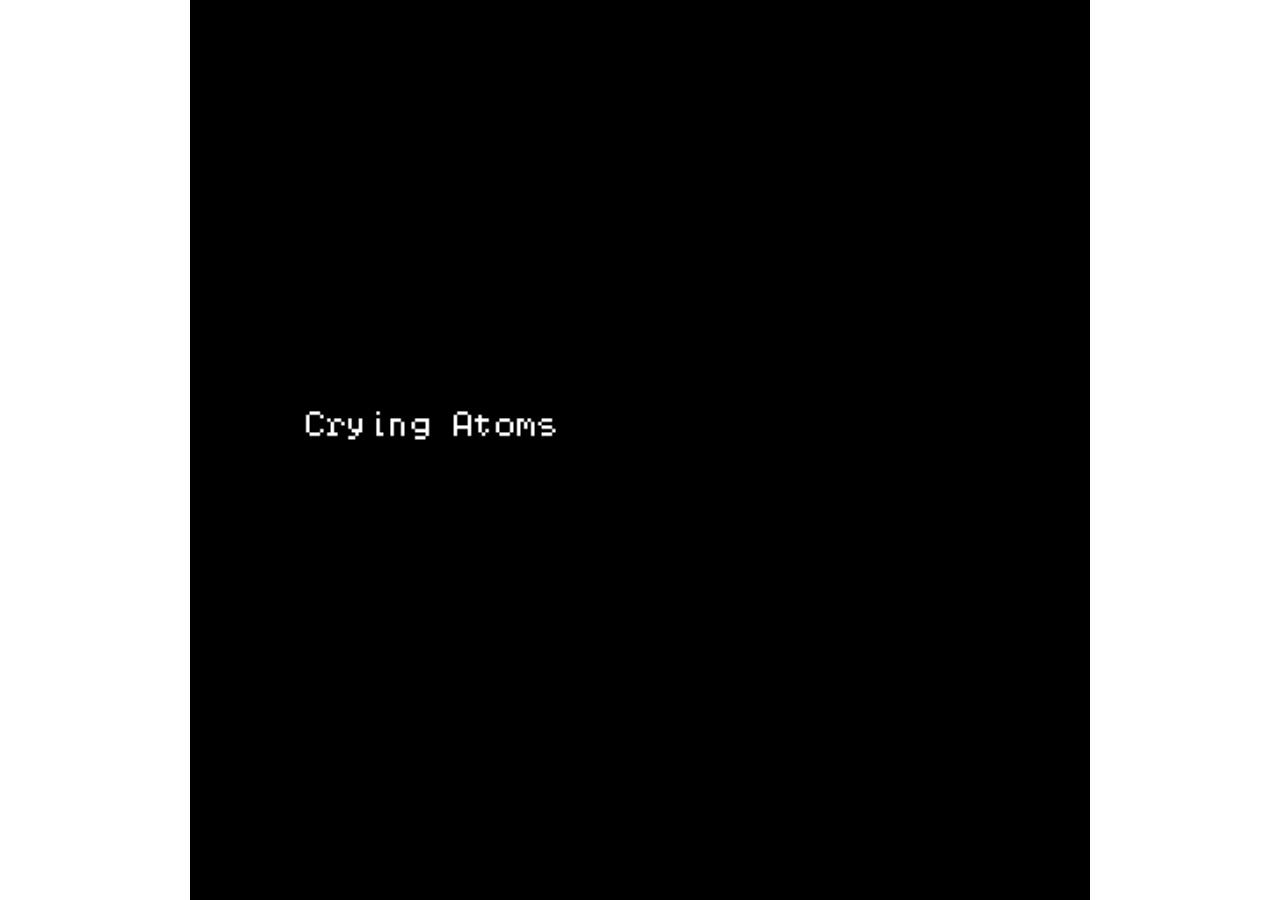
<file: game.html>
<!DOCTYPE HTML>
<html>

<!-- HEADER -->

<!-- Borksy 4.4 -->
<!-- Bitsy 7.2 -->
<head>

<meta charset="UTF-8">

<title>Crying Atoms ver0.4</title>

<script type="text/bitsyGameData" id="exportedGameData">
"""
Crying Atoms ver0.4
  
  Your head feels heavy and dizzy. This is the first sensation comes to your brain.
... 
You open your eyes. It's a dark place with shining red lights, implying some kinds of warning and dangers.
This place looks like some biology lab with broken large containers and green liquid leaking everywhere. The air here smells strange. It has a mix ordur of Nitrogen and blood. You try to stand up, but feeling weakness in the limbs. You struggle for a long time. Finally, you stand up and put on an old Exo-skeleton suit nearby.
"""

# BITSY VERSION 7.2

! ROOM_FORMAT 1

PAL 0
NAME blueprint
205,177,159
84,79,88
97,137,195
183,48,3
74,62,46
63,101,59
255,248,211
15,192,48
192,15,15
128,126,126
125,155,95
151,146,146

PAL 1
NAME shrine
255,248,211
178,173,175
0,38,92
74,62,46
92,163,237

PAL 2
NAME maze
159,168,131
55,67,32
64,146,204

PAL 3
NAME secret facility
0,0,0
80,82,88
103,134,194
183,48,3
74,62,46
63,101,59
255,248,211
15,192,48
192,15,15
52,52,52
69,85,3
165,169,169

PAL 4
NAME engine
105,136,169
59,55,118
154,195,255
183,48,3
74,62,46
63,101,59
255,248,211
15,192,48
192,15,15
157,157,157

PAL 5
NAME engine_maze
104,133,174
64,57,121
66,56,123

ROOM 0
19,19,19,1f,f,f,f,a,b,f,f,f,1e,19,19,19
h,0,0,19,19,19,19,2c,2d,19,19,19,19,0,0,i
h,0,0,0,0,0,0,0,0,0,0,0,0,0,0,i
h,0,g,g,g,g,0,0,0,0,g,g,g,g,0,i
h,0,g,g,g,g,0,0,0,0,g,g,g,g,0,i
h,0,0,0,0,0,0,0,0,0,0,0,0,0,0,i
h,0,0,0,0,0,0,0,0,0,0,0,0,0,y,l
n,n,n,n,n,1b,0,0,0,0,0,0,0,0,0,i
h,0,0,0,0,1b,0,0,0,0,0,0,0,0,0,i
3h,0,0,0,0,1b,0,0,0,0,0,0,0,0,0,i
3i,11,0,0,0,0,0,0,0,0,0,0,0,0,0,i
h,0,0,0,0,1b,0,0,0,0,0,0,0,0,0,i
h,0,0,0,0,1b,0,0,0,0,0,0,0,0,0,i
h,0,0,0,0,1b,0,0,0,0,0,0,0,0,0,i
h,0,0,0,0,1b,0,0,0,0,13,0,0,0,0,i
19,19,19,19,19,19,19,19,19,19,14,19,19,19,19,19
NAME L0_fire
ITM 3 2,8
EXT 15,6 2 11,1
EXT 10,15 1 10,0
PAL 0

ROOM 1
p,o,o,o,o,o,o,o,o,o,15,o,o,o,o,s
r,12,0,0,0,0,17,g,0,12,0,12,0,0,0,v
r,12,12,0,12,0,g,g,0,12,0,12,0,12,0,v
r,12,0,0,12,0,0,12,0,12,0,12,0,12,0,v
r,12,0,12,12,12,0,12,0,12,0,12,0,12,0,v
r,12,0,12,12,0,0,12,0,0,0,0,0,12,0,v
r,12,0,0,12,0,12,0,0,12,0,12,12,12,g,v
r,0,12,0,12,0,12,0,12,0,0,0,12,0,0,v
r,0,12,0,12,0,0,0,12,0,12,12,12,0,12,v
r,0,0,12,0,17,0,12,0,0,0,0,12,0,12,v
r,12,0,12,0,0,0,12,0,17,0,0,0,0,0,v
r,12,0,12,0,12,12,12,0,12,12,12,12,12,0,v
r,0,0,12,0,0,0,0,12,0,0,0,12,0,0,v
r,0,12,12,12,12,0,12,12,0,12,0,12,0,0,v
r,0,0,0,0,0,0,12,0,0,12,0,0,0,17,v
t,u,u,u,u,u,u,u,u,u,u,u,u,u,u,q
NAME L1_maze
ITM 4 1,7
ITM 2 8,14
ITM 4 14,7
EXT 10,0 0 10,15
PAL 2

ROOM 2
n,n,n,n,n,n,n,n,n,n,n,n,n,n,n,n
m,m,m,m,m,m,m,m,m,m,m,w,m,m,m,m
p,o,o,o,o,o,o,o,o,o,o,15,o,o,o,s
r,0,0,0,0,0,0,0,0,0,0,0,0,0,0,v
r,0,0,0,16,0,16,0,16,0,16,0,0,16,0,v
r,0,0,0,0,0,0,0,0,0,0,0,0,0,0,v
r,0,16,0,16,0,16,0,16,0,16,0,0,16,0,v
r,0,0,0,0,0,0,0,0,0,0,0,0,0,0,v
r,0,16,0,16,0,16,0,16,0,16,0,0,16,0,v
r,0,0,0,0,0,0,0,0,0,0,0,0,0,0,v
r,0,16,0,16,0,16,0,16,0,16,0,0,16,0,v
r,0,0,0,0,0,0,0,0,0,0,0,0,0,0,v
r,0,16,0,16,0,16,0,16,0,16,0,0,16,0,v
r,0,0,0,0,0,0,0,0,0,0,0,0,0,0,v
r,0,0,0,0,0,0,0,0,0,0,0,0,0,0,v
t,u,u,u,u,u,u,u,u,u,u,u,u,u,u,q
NAME L0_shrine
EXT 11,1 0 15,6
PAL 1

ROOM 4
19,19,19,19,f,f,f,a,b,f,f,f,19,19,19,19
h,0,0,19,19,19,19,c,d,19,19,19,19,0,0,i
h,0,0,0,0,0,0,0,0,0,0,0,0,0,0,i
h,0,g,g,g,g,0,0,0,0,g,g,g,g,0,i
h,0,g,g,g,g,0,0,0,0,g,g,g,g,0,i
h,0,0,0,0,0,0,0,0,0,0,0,0,0,0,i
h,0,0,0,0,0,0,0,0,0,0,0,0,0,0,22
n,n,n,n,n,1b,0,0,0,0,0,0,0,0,0,i
h,0,0,0,0,1b,0,0,0,0,0,0,0,0,0,i
3h,0,0,0,0,1b,0,0,0,0,0,0,0,0,0,i
3i,11,0,0,0,0,0,0,0,0,0,0,0,0,0,i
h,0,0,0,0,1b,0,0,0,0,0,0,0,0,0,i
h,0,0,0,0,1b,0,0,0,0,0,0,0,0,0,i
h,0,0,0,0,1b,0,0,0,0,0,0,0,0,0,i
h,0,0,0,0,1b,0,0,0,0,0,0,0,0,0,i
19,19,19,19,19,19,19,19,19,19,17,19,19,19,19,19
NAME L0_nofire
ITM 3 2,8
EXT 0,10 7 15,10 FX tunnel DLG l
PAL 0

ROOM 5
19,19,19,19,19,19,19,19,19,19,19,19,19,19,19,19
1b,24,0,0,1m,1m,0,0,0,1p,1m,0,0,0,24,1a
1b,0,0,1k,1n,1o,0,0,1l,1o,1n,0,0,0,0,1a
1b,1p,1e,1c,1q,1q,0,1e,1g,1i,1q,0,2a,28,0,1a
1b,1o,1f,1d,1r,1v,1t,1f,1h,1j,1v,1t,1f,29,1o,1a
1b,0,21,1x,0,1w,0,0,0,0,0,1m,0,20,0,1a
1b,0,0,1k,0,1w,0,0,0,0,0,1n,1o,26,0,1a
1b,1m,1e,1c,0,1w,0,1e,k,0,2b,0,2a,1c,0,1a
1b,1n,1f,1d,1s,1v,1t,1f,29,0,1v,1t,1f,1d,1s,1a
1b,0,0,20,1m,1p,0,1x,20,0,1w,0,0,1x,0,1a
1b,0,0,0,1o,1n,0,0,0,0,1w,0,0,26,0,1a
1b,0,2a,28,1q,1q,0,2a,1c,0,1w,0,1e,27,0,1a
1b,1t,1f,1d,1r,21,0,1f,1d,0,1v,1t,1f,1d,1m,1a
1b,0,0,0,0,0,0,0,1x,13,0,0,0,21,0,1a
1b,1n,1o,0,0,0,0,25,0,0,0,0,0,0,0,1a
19,19,19,19,19,19,19,19,18,19,19,19,19,19,19,19
NAME birth place
EXT 8,15 0 7,1 FX wave DLG f
PAL 3

ROOM 6
n,n,n,n,n,n,n,n,n,n,n,n,n,n,n,n
m,m,m,m,m,m,m,m,m,m,m,w,m,m,m,m
p,o,o,o,o,o,o,o,o,o,o,15,o,o,o,s
r,0,0,0,0,0,0,0,0,0,0,0,0,0,0,v
r,0,0,0,16,0,16,0,16,0,16,0,0,16,0,v
r,0,0,0,0,0,0,0,0,0,0,0,0,0,0,v
r,0,16,0,16,0,16,0,16,0,16,0,0,16,0,v
r,0,0,0,0,0,0,0,0,0,0,0,0,0,0,v
r,0,16,0,16,0,16,0,16,0,16,0,0,16,0,v
r,0,0,0,0,0,0,0,0,0,0,0,0,0,0,v
r,0,16,0,16,0,16,0,16,0,16,0,0,16,0,v
r,0,0,0,0,0,0,0,0,0,0,0,0,0,0,v
r,0,16,0,16,0,16,0,16,0,16,0,0,16,0,v
r,0,0,0,0,0,0,0,0,0,0,0,0,0,0,v
r,0,0,0,0,0,0,0,0,0,0,0,0,0,0,v
t,u,u,u,u,u,u,u,u,u,u,u,u,u,u,q
NAME L1_shrine
EXT 11,1 7 15,6
PAL 1

ROOM 7
c,d,c,d,c,d,c,d,c,d,c,d,c,d,c,d
1o,1o,1o,1o,1o,1o,1o,1o,1o,1o,1o,1o,1o,1o,1o,1o
1b,0,0,0,0,0,0,0,0,0,0,0,1q,0,0,1a
1b,0,2m,2n,2n,1s,0,1l,1l,1k,0,0,1w,0,0,1a
1b,0,1w,0,0,1m,1e,1g,1g,1c,2q,2r,1w,0,0,1a
1b,0,1w,0,0,1n,1f,1h,1h,1d,2o,2p,1r,0,0,1a
1b,0,1w,0,0,0,0,0,0,0,0,0,0,0,y,l
1b,0,1w,0,1k,0,0,0,0,0,0,0,0,0,0,1a
1b,0,1w,1e,1g,0,1p,0,0,0,0,0,0,0,0,1a
1b,0,1v,1f,2s,1o,1o,0,0,0,0,0,0,0,0,3j
1b,0,0,0,0,0,1q,0,0,0,0,0,0,0,0,3k
1b,0,0,0,0,0,1w,0,0,0,0,0,0,0,0,1a
1b,0,0,0,0,0,1w,0,0,0,0,0,0,0,0,1a
1b,0,0,0,0,0,1w,0,0,0,0,0,0,0,0,1a
1b,13,0,0,0,0,1w,0,0,a,b,0,0,0,0,1a
e,14,e,e,e,e,e,e,e,2c,2d,e,e,e,e,e
NAME L1_Engine room
EXT 15,6 6 11,1
EXT 1,15 8 1,0
EXT 15,10 4 0,10
EXT 10,15 9 7,1 FX tunnel DLG t
EXT 9,15 9 6,1 FX tunnel DLG s
PAL 4

ROOM 8
p,14,o,o,o,o,o,o,o,o,o,o,o,o,o,s
r,0,0,0,0,0,0,0,0,0,0,0,0,0,0,v
r,0,0,0,0,0,0,0,0,0,0,0,0,0,0,v
r,0,0,0,0,0,0,0,0,0,0,0,0,0,0,v
r,0,1p,0,0,0,1p,0,0,0,1p,0,0,0,1p,v
r,0,0,0,1p,0,0,0,1p,0,0,0,1p,0,0,v
r,0,1p,0,0,0,1p,0,0,0,1p,0,0,0,1p,v
r,0,0,0,1p,0,0,0,1p,0,0,0,1p,0,0,v
r,0,1p,0,0,0,1p,0,0,0,1p,0,0,0,1p,v
r,0,0,0,1p,0,0,0,1p,0,0,0,1p,0,0,v
r,0,1p,0,0,0,1p,0,0,0,1p,0,0,0,1p,v
r,0,0,0,0,0,0,0,1p,0,0,0,1p,0,0,v
r,0,1p,0,0,0,1p,0,0,0,1p,0,0,0,1p,v
r,0,0,0,1p,0,0,0,1p,0,0,0,1p,0,0,v
r,0,1p,0,0,0,1p,0,0,0,1p,0,0,0,1p,v
t,u,u,u,u,u,u,u,u,u,u,u,u,u,u,q
NAME L1_maze
EXT 1,0 7 1,15
PAL 5

ROOM 9
39,38,38,38,38,38,a,b,38,38,38,38,38,38,38,37
33,0,0,0,0,0,2c,2d,0,0,0,0,0,0,0,32
33,0,0,0,0,0,0,0,0,0,0,0,0,0,0,32
33,0,0,0,0,0,0,0,0,0,0,0,0,0,0,32
l,11,0,0,0,0,0,0,0,0,0,0,0,0,0,32
33,0,0,0,0,0,0,0,0,0,0,0,0,0,0,32
33,0,0,0,0,0,0,0,0,0,0,0,0,0,y,x
33,0,0,0,0,0,0,0,0,0,0,0,0,0,0,32
33,0,0,0,0,0,0,0,0,0,0,0,0,0,0,32
33,0,0,0,2m,2n,3n,1o,0,0,0,0,0,0,0,32
31,2z,2z,2z,3m,2z,2z,2z,35,34,2z,2z,2z,2z,2z,30
33,0,36,0,1w,0,0,0,0,0,0,36,0,0,36,32
33,0,0,36,3n,0,36,36,0,36,0,0,0,0,0,32
3o,0,0,0,0,0,0,0,0,0,0,0,36,0,0,32
33,36,0,36,0,0,36,0,36,0,a,b,0,36,0,32
3c,3a,3a,3a,3a,3a,3a,3a,3a,3a,2c,2d,3a,3a,3a,3b
NAME L2
EXT 0,4 b 11,1
EXT 15,6 f 0,3
PAL 0

ROOM b
n,n,n,n,n,n,n,n,n,n,n,n,n,n,n,n
m,m,m,m,m,m,m,m,m,m,m,w,m,m,m,m
p,o,o,o,o,o,o,o,o,o,o,15,o,o,o,s
r,0,0,0,0,0,0,0,0,0,0,0,0,0,0,v
r,0,0,0,16,0,16,0,16,0,16,0,0,16,0,v
r,0,0,0,0,0,0,0,0,0,0,0,0,0,0,v
r,0,16,0,16,0,16,0,16,0,16,0,0,16,0,v
r,0,0,0,0,0,0,0,0,0,0,0,0,0,0,v
r,0,16,0,16,0,16,0,16,0,16,0,0,16,0,v
r,0,0,0,0,0,0,0,0,0,0,0,0,0,0,v
r,0,16,0,16,0,16,0,16,0,16,0,0,16,0,v
r,0,0,0,0,0,0,0,0,0,0,0,0,0,0,v
r,0,16,0,16,0,16,0,16,0,16,0,0,16,0,v
r,0,0,0,0,0,0,0,0,0,0,0,0,0,0,v
r,0,0,0,0,0,0,0,0,0,0,0,0,0,0,v
t,u,u,u,u,u,u,u,u,u,u,u,u,u,u,q
NAME L2_shrine
EXT 11,1 9 0,4
PAL 1

ROOM e
n,n,n,n,n,n,n,n,n,n,n,n,n,a,b,n
m,m,m,m,m,m,m,m,m,m,m,m,m,2c,2d,m
0,g,g,g,g,g,12,g,g,g,0,0,0,0,0,0
0,g,g,g,g,g,g,g,g,g,0,3e,3g,0,0,0
0,g,12,g,g,g,g,g,g,g,0,0,0,0,0,0
0,g,g,g,g,g,g,g,g,g,0,0,0,0,0,0
0,g,g,g,g,g,g,g,g,g,0,0,0,0,0,0
0,g,g,g,g,g,g,g,g,g,0,0,0,0,0,0
0,g,g,g,g,12,g,g,g,g,0,0,0,0,0,0
0,g,g,12,g,g,g,g,g,g,0,0,0,0,0,0
0,g,g,g,g,g,g,g,g,12,0,0,0,0,0,0
0,g,g,g,g,g,g,g,g,g,0,0,0,0,0,0
0,g,g,g,g,g,g,g,g,g,0,0,0,0,0,0
12,0,12,0,12,0,12,0,12,0,12,0,12,0,12,0
3f,3f,3f,3f,3f,3f,3f,3f,3f,3f,3f,3f,3f,3f,3f,3f
3f,3f,3f,3f,3f,3f,3f,3f,3f,3f,3f,3f,3f,3f,3f,3f
NAME L3
END 10 11,3
PAL 0

ROOM f
39,38,38,38,38,38,38,38,38,38,38,38,38,38,38,37
33,0,0,0,0,17,17,0,0,0,17,17,17,17,0,32
33,0,0,0,0,0,17,17,0,0,0,0,0,17,0,32
z,0,0,0,0,0,0,17,0,17,17,17,0,17,0,32
33,0,0,0,0,0,0,0,0,0,0,17,0,0,17,32
33,0,0,0,0,0,17,17,17,0,17,17,0,0,0,32
33,0,0,0,0,0,0,0,0,17,17,0,17,0,0,32
33,0,0,0,0,0,17,0,0,17,0,0,0,17,17,32
p,0,0,s,0,0,17,0,17,17,17,0,0,0,17,32
r,0,0,v,0,0,17,0,0,0,17,0,17,17,17,32
r,0,0,v,17,17,17,17,0,0,0,0,17,0,17,32
r,0,0,v,17,0,0,0,0,0,17,0,17,0,0,32
r,0,0,v,17,0,0,17,0,0,17,0,17,0,0,32
t,u,u,q,17,0,17,17,0,0,0,0,0,0,17,32
33,17,17,17,17,0,0,17,17,17,17,17,0,17,17,32
3c,3a,3a,3a,3a,3a,3a,3a,3a,3a,3a,3a,3a,3a,3a,3b
NAME L2Mine
ITM 8 14,5
ITM 8 8,13
ITM 8 10,7
ITM 8 5,11
ITM 8 13,8
ITM 8 12,5
ITM 9 2,10
ITM 9 2,12
ITM a 1,12
ITM a 1,10
ITM 9 2,11
EXT 0,3 9 15,6
PAL 0

ROOM h
39,38,38,38,38,38,a,b,38,38,38,38,38,38,38,37
33,0,0,0,0,0,2c,2d,0,0,0,0,0,0,0,32
33,0,0,0,0,0,0,0,0,0,0,0,0,0,0,32
33,0,0,0,0,0,0,0,0,0,0,0,0,0,0,32
22,0,0,0,0,0,0,0,0,0,0,0,0,0,0,32
33,0,0,0,0,0,0,0,0,0,0,0,0,0,0,32
33,0,0,0,0,0,0,0,0,0,0,0,0,0,0,17
33,0,0,0,0,0,0,0,0,0,0,0,0,0,0,32
33,0,0,0,0,0,0,0,0,0,0,0,0,0,0,32
33,0,0,0,2m,2n,3n,1o,0,0,0,0,0,0,0,32
31,2z,2z,2z,3m,2z,2z,2z,0,0,2z,2z,2z,2z,2z,30
33,0,3l,0,1w,0,0,0,0,0,0,3l,0,0,3l,32
33,0,0,3l,3n,0,3l,3l,0,3l,0,0,0,0,0,32
33,0,0,0,0,0,0,0,0,0,0,0,3l,0,0,32
33,3l,0,3l,0,0,3l,0,3l,0,2y,2x,0,3l,0,32
3c,3a,3a,3a,3a,3a,3a,3a,3a,3a,2v,2w,3a,3a,3a,3b
NAME L2_nofire
EXT 10,15 e 13,1
EXT 11,15 e 14,1
PAL 0

TIL 11
00000000
00011000
00110000
01100000
01111110
01100000
00110000
00011000
>
00000000
00110000
01100000
11000000
11111100
11000000
01100000
00110000
NAME left arrow

TIL 12
00000000
00000000
00111100
01000110
10011010
10000101
11000011
01111110
NAME stone
WAL true

TIL 13
00000000
00000000
00001000
00001000
01001001
01101011
00111110
00011100
>
00000000
00001000
00001000
01001001
01101011
00111110
00011100
00000000

TIL 14
11111111
00000000
11111111
10000001
11111111
11000011
11111111
11111111
NAME Staircase

TIL 15
10000001
10000001
11111111
01000010
01111110
00100100
00111100
00000000
NAME Staircase2

TIL 16
10000001
01111101
01000101
01011101
00010001
11000111
11010111
11000111
NAME locked guide

TIL 17
00111100
01000010
10111001
10000101
10000011
10000001
11000011
01111110
NAME Large stone
WAL true

TIL 18
00111100
01011010
01111110
01000010
01111110
01011010
01011010
01111110
NAME Tech door

TIL 19
11111111
11111111
11100111
11111111
11111111
11111111
00000000
11111111
NAME wall4
WAL true

TIL 20
01011110
01111110
11001111
11011111
00010010
00010000
00100000
00000000
NAME liquid4
COL 10

TIL 21
00011110
01111111
11001100
10011010
00000001
00000000
00000000
00000000
NAME liquid1
COL 10

TIL 22
00000000
00011100
00100010
00111110
00110110
00110110
00111110
00000000
NAME lock
WAL true

TIL 24
00011000
00011000
00000000
00000000
00000000
00000000
00000000
00000000
>
01011010
01011010
01000010
01111110
00000000
00000000
00000000
00000000
NAME warning light1
COL 8

TIL 25
00000000
00000000
00000000
00000000
00000000
00000000
00011000
00011000
>
00000000
00000000
00000000
00000000
01111110
01000010
01011010
01011010
NAME warning light2
COL 8

TIL 26
00000000
00000000
00000000
00000000
00000000
00000000
00000000
00101000
NAME broken light

TIL 27
11111000
11000000
01000000
10100000
10010000
10001011
10010101
10101011
NAME container1_crack2
WAL true

TIL 28
00000000
00000000
00000000
00000000
00000000
11000010
10110101
10101011
NAME container1_crack3
WAL true

TIL 29
00000001
00101011
11010001
01001010
01111110
00111100
11111111
11111111
NAME container2_crack2
WAL true

TIL 30
00111111
00111111
01111111
11111111
11111111
11111111
00111111
00111111
NAME SteelCornerRight
WAL true

TIL 31
11111100
11111100
11111110
11111111
11111111
11111111
11111100
11111100
NAME SteelCornerLeft
WAL true

TIL 32
00111111
00111111
00111111
00111111
00111111
00111111
00111111
00111111
NAME SteelVertRight
WAL true

TIL 33
11111100
11111100
11111100
11111100
11111100
11111100
11111100
11111100
NAME SteelVertLeft
WAL true

TIL 34
00000000
00000000
11000000
11111111
11111111
00000000
00000000
00000000
NAME SteelDoorRight
WAL true

TIL 35
00000000
00000000
00000011
11111111
11111111
00000000
00000000
00000000
NAME SteelDoorLeft
WAL true

TIL 36
00000100
01010000
00011000
01001100
01101010
01000010
00101100
00111000
>
01000000
00001000
00110000
00101100
01001010
01110100
00101100
00111000
NAME Fire tile
COL 3

TIL 37
11111111
11111111
11111111
11111111
11111111
11111111
00111111
00111111
NAME SteelCornerTopRight
WAL true

TIL 38
11111111
11111111
11111111
11111111
11111111
11111111
00000000
00000000
NAME SteelTop
WAL true

TIL 39
11111111
11111111
11111111
11111111
11111111
11111111
11111100
11111100
NAME SteelCornerTopLeft
WAL true

TIL a
00011111
00110000
01100111
01101000
01101111
01101000
01101111
01101000
NAME leftdoor
WAL true

TIL b
11111000
00001100
11100110
00010110
11110110
00010110
11110110
00010110
NAME rightdoor
WAL true

TIL c
00001111
01100000
01101111
01100000
01101111
01100000
01101111
01111111
>
00000000
01101111
01100000
01101111
01100000
01101111
01100000
01111111
NAME engine

TIL d
11110000
00000110
11110110
00000110
11110110
00000110
11110110
11111110
>
00000000
11110110
00000110
11110110
00000110
11110110
00000110
11111110
NAME engine2

TIL e
11111111
10001101
11111111
00110100
11111111
11111111
00000000
11111111
>
11111111
11100011
11111111
10001010
11111111
11111111
00000000
11111111
NAME wall
WAL true

TIL f
00000000
00011000
00100100
01010010
01001010
00100100
00011000
00000000
NAME window
WAL true

TIL g
00000000
00000000
00000000
00001000
00010000
01001010
00101100
00011000
>
00000000
00000000
00000000
00000100
00000010
00101100
00011110
00011000
NAME grass
WAL false
COL 5

TIL h
11110000
11110000
11110000
11110000
11110000
11110000
11110000
10010000
NAME wall2
WAL true

TIL i
00001111
00001111
00001111
00001111
00001111
00001111
00001111
00001001
NAME wall3
WAL true

TIL k
00000000
00000000
00000000
00000000
00000000
00000000
00000000
00000000
NAME none_wall
WAL true

TIL l
00010000
00001000
01010010
01011010
11011011
11000011
00011000
00111100
NAME shrine
COL 6

TIL m
11101110
00000000
11011101
11011101
00000000
11101110
11101110
00000000
NAME brickwall
WAL true

TIL n
11111111
01010101
01010101
01010101
11111111
00000000
11111111
11101110
NAME brickwallTop
WAL true

TIL o
11111111
00000000
11111111
00000000
11111111
00000000
11111111
00000000
NAME mattress1
WAL true

TIL p
11111111
10000000
10111111
10100000
10101111
10101000
10101011
10101010
NAME mattress2
WAL true

TIL q
01010101
11010101
00010101
11110101
00000101
11111101
00000001
11111111
NAME mattress3
WAL true

TIL r
10101010
10101010
10101010
10101010
10101010
10101010
10101010
10101010
NAME mattress4
WAL true

TIL s
11111111
00000001
11111101
00000101
11110101
00010101
11010101
01010101
NAME mattress5
WAL true

TIL t
10101010
10101011
10101000
10101111
10100000
10111111
10000000
11111111
NAME mattress6
WAL true

TIL u
00000000
11111111
00000000
11111111
00000000
11111111
00000000
11111111
NAME mattress7
WAL true

TIL v
01010101
01010101
01010101
01010101
01010101
01010101
01010101
01010101
NAME mattress8
WAL true

TIL w
11101110
00111110
11100011
11000001
01000001
01000001
01000001
01000001
NAME shrine door

TIL x
00111111
00110011
00110011
00110011
00110011
00110011
01110011
11110011
NAME door right

TIL y
00000000
00110000
00011000
00001100
11111100
00001100
00011000
00110000
>
00000000
00001100
00000110
00000011
00111111
00000011
00000110
00001100
NAME arrow right

TIL z
11111100
11001100
11001100
11001100
11001100
11001100
11001110
11001111
NAME door left

TIL 1a
00001111
00001001
00001111
00001111
00001111
00001111
00000000
00001111
NAME wall5
WAL true

TIL 1b
11110000
10010000
11110000
11110000
11110000
11110000
00000000
11110000
NAME wall6
WAL true

TIL 1c
11111000
11111100
01000010
10000101
10001001
10001001
10010101
10101011
NAME container1_crack
WAL true

TIL 1d
11001001
10100111
10011001
01001010
01111110
00111100
11111111
11111111
NAME container2_crack
WAL true

TIL 1e
00001111
00001111
00001010
00011010
01111010
10011010
10110010
10100100
NAME container wire
WAL true

TIL 1f
10100100
10100100
11111110
10110110
11111110
11111111
11111111
11111111
NAME container box
WAL true

TIL 1g
11111000
11111100
01000010
10000001
10000001
10000001
10000001
10000001
NAME container1
WAL true

TIL 1h
10000001
10000001
10000001
01000010
01111110
00111100
11111111
11111111
NAME container2
WAL true

TIL 1i
00000000
00011100
00100110
11001001
01010011
11100101
01001001
11010011
NAME container_door1
WAL false
COL 9

TIL 1j
01100101
11001001
01010011
00100110
00011100
00000000
00000000
00000000
NAME container_door2
COL 9

TIL 1k
00000000
00000000
00000000
00000000
00000000
00000000
00000000
00000000
>
00000000
00000000
00000000
00000000
00000000
00000000
00000000
00101000
NAME error light
COL 8

TIL 1l
00000000
00000000
00000000
00000000
00000000
00000000
00000000
00101000
NAME correct light
COL 7

TIL 1m
00101100
01111110
01000010
01010010
01000110
01111110
00011000
01111110
NAME computer1
WAL true

TIL 1n
01111110
01001111
01001001
01101111
01001001
01001001
01001011
01111111
NAME computer2
WAL true

TIL 1o
01111110
11111111
10100001
10000001
11111111
10100001
10000001
11111111
NAME computer3
WAL true

TIL 1p
11111111
10000001
10101001
10010101
10000001
11111111
00101100
01111110
>
11111111
10000001
10010101
10101001
10000001
11111111
00101100
01111110
NAME computer4
WAL true

TIL 1q
00101010
00101010
00011010
00011110
00011100
00011100
00001100
00001100
NAME wire1
WAL false
COL 9

TIL 1r
00001100
00001100
00001100
00001100
00001100
00111100
11111000
11100000
NAME wire2
WAL false
COL 9

TIL 1s
00000000
00000000
00000000
00000000
00000000
01111000
11111100
11101100
NAME wire3
WAL false
COL 9

TIL 1t
00000000
00000000
00001111
00011000
00111111
11110000
11111111
00000000
NAME wire4
WAL false
COL 9

TIL 1v
00001100
00001100
00001100
00001100
00001100
00001111
00000111
00000000
NAME wire5
WAL false
COL 9

TIL 1w
00001100
00001100
00001100
00001100
00001100
00001100
00001100
00001100
NAME wire6
WAL false
COL 9

TIL 1x
01111110
11111100
01111110
10101011
01000001
00000000
00000000
00000000
NAME liquid2
COL 10

TIL 1z
01111111
00111110
01011100
00111001
01110110
01100010
11000000
00000000
NAME liquid3
COL 10

TIL 2a
00000000
00000000
01010000
01001000
10011000
10010000
10110111
10100101
NAME container wire crack
WAL true

TIL 2b
00000000
00000000
00000000
00001010
00100110
10111111
01111110
00001110
NAME liquid5
COL 10

TIL 2c
01101111
01101000
01101111
01101000
01101111
01101000
01101111
01111111
NAME leftdoor2

TIL 2d
11110110
00010110
11110110
00010110
11110110
00010110
11110110
11111110
NAME rightdoor2

TIL 2e
10111111
00111100
11111000
01111011
11111001
11111001
11111100
11111111
>
10111111
00111100
11111001
01111001
11111011
11111000
11111100
11111111
NAME enginepart1
WAL true

TIL 2j
11111110
00100110
10011110
10011110
11011110
00010110
00111111
11111111
>
11111110
00100110
00011110
11011110
10011110
10010110
00111111
11111111
NAME enginepart3
WAL true

TIL 2k
00000000
00000000
00000000
10001110
11101110
00011110
01110100
11011010
>
00000000
00000000
00001110
10001110
11101110
00010100
01110010
11011010
NAME enginepart2
WAL true

TIL 2l
00000000
00000000
01110000
01110000
01110000
00101000
01001010
01001110
>
00000000
00000000
00000000
01110000
01110000
01111000
00101010
01001110
NAME enginepart4
WAL true

TIL 2m
00000000
00000000
00000000
00000000
00000110
00001111
00001111
00001101
NAME wire7
COL 9

TIL 2n
00000000
00000000
00000000
00000000
00000000
00000000
11111111
11111111
NAME wire8
COL 9

TIL 2o
10111111
00111100
11111000
01111011
11111001
11111001
11111100
11111111
NAME engineestatic

TIL 2p
11111110
00100110
10011110
10011110
11011110
00010110
00111111
11111111
NAME engineestatic

TIL 2q
00000000
00000000
00000000
10001110
11101110
00011110
01110100
11011010
NAME engineestatic

TIL 2r
00000000
00000000
01110000
01110000
01110000
00101000
01001010
01001110
NAME engineestatic

TIL 2s
11111111
11111111
11111111
01111110
01111110
00111100
11111111
11111111
NAME heat container
WAL true

TIL 2t
11111000
11111100
01000010
10001001
10100001
10001001
10100011
11000101
>
11111000
11111100
01001010
10100001
10000101
10010011
11000001
10101011
NAME heat container
WAL true

TIL 2u
11111111
10111011
11111111
01101110
01111110
00111100
11111111
11111111
>
11111111
11101111
11110111
01011110
01111110
00111100
11111111
11111111
NAME heat container
WAL true

TIL 2v
01101000
01101000
01101000
01101000
01101000
01101000
01101000
01111111
NAME leftdoor2_open

TIL 2w
00010110
00010110
00010110
00010110
00010110
00010110
00010110
11111110
NAME rightdoor2_open

TIL 2x
11111000
00001100
11100110
00010110
00010110
00010110
00010110
00010110
NAME rightdoor_open

TIL 2y
00011111
00110000
01100111
01101000
01101000
01101000
01101000
01101000
NAME leftdoor_open

TIL 2z
00000000
00000000
01010101
11111111
11111111
11111111
00000000
00000000
NAME SteelWall
WAL true

TIL 3a
00000000
10101010
11111111
11111111
11111111
11111111
11111111
11111111
NAME SteelBottom
WAL true

TIL 3b
00111111
00111111
11111111
11111111
11111111
11111111
11111111
11111111
NAME SteelCornerBottomRight
WAL true

TIL 3c
11111100
11111100
11111111
11111111
11111111
11111111
11111111
11111111
NAME SteelCornerBottomLeft
WAL true

TIL 3d
00011000
00100110
00101110
01011001
11111101
10110111
10011001
01111111
NAME limestone tile
WAL true
COL 11

TIL 3e
00000000
00000000
00000000
00000000
10001000
10001111
11100000
11100111
NAME tea table

TIL 3f
11111111
11001111
10110110
01111001
11001111
10110110
01111001
11111111
>
11111111
11110011
01101101
10011110
11110011
01101101
10011110
11111111
NAME river
WAL true
COL 2

TIL 3g
00000000
00000000
00000000
00000000
00000000
11111111
11111111
11111111
NAME tea table2

TIL 3h
11111000
11001000
10011000
10110000
10110000
10110000
10110000
10110000
NAME LeftDoor1
WAL true

TIL 3i
10110000
10110000
10110000
10110000
10111000
10111100
10111110
10111111
NAME LeftDoor2

TIL 3j
00011111
00010011
00011001
00001101
00001101
00001101
00001101
00001101
NAME RightDoor1
WAL true

TIL 3k
00001101
00001101
00001101
00001101
00011101
00111101
01111101
11111101
NAME RightDoor2

TIL 3l
00000010
00000000
00100000
00001000
01011101
00110010
01111111
10111010
NAME ashes
COL 9

TIL 3m
01111110
00111100
10011001
11111111
11111111
10011001
00111100
01111110
NAME wire cross

TIL 3n
00111100
01111110
11011011
10111101
11011011
10111101
11011011
11111111
NAME gas transmitter

TIL 3o
11111100
10000100
01111000
10000100
01111000
10000100
01111000
10000100
NAME vent

SPR 10
00011000
00100100
00111100
00111100
00100100
00100100
00100100
00111100
NAME L2_Water
DLG 12
POS b 2,4

SPR 11
00000000
00000100
00001010
00000100
00110000
01001000
01001000
00110000
NAME L2_Hydrogen
DLG 11
POS b 4,4

SPR 12
11111111
10000001
10101001
10010101
10000001
11111111
00111100
01111110
>
11111111
10000001
10010101
10101001
10000001
11111111
00111100
01111110
NAME L2ComputerNoFire
DLG 17
POS h 7,8

SPR 13
00000000
01111110
01011010
01111110
01111110
00011000
00000000
00011000
>
00000000
00000000
01111110
01111110
01111110
00011000
00011000
00011000
NAME L2NoFire sign
DLG 18
POS h 10,9

SPR 14
00001000
00001100
01110110
00100001
00000101
01110101
01111001
01110000
NAME Hole

SPR 16
00000000
01111110
01011010
01111110
01111110
00011000
00000000
00011000
>
00000000
00000000
01111110
01111110
01111110
00011000
00011000
00011000
NAME L2_mine sign
DLG 15
POS f 3,7

SPR A
00011000
00011100
01010100
00111110
00111110
01011101
01010101
00010100
>
00011000
00011100
00010101
00111110
00111110
01011101
01010101
00010100
POS 5 8,4

SPR a
00011000
00111100
00100100
01101110
00011000
00011000
00111000
01111100
NAME magician

SPR b
00000000
00000110
00001111
00000110
00010011
11110111
00000011
11100111
>
00000000
00000110
00001111
00000110
00001011
11110111
00000011
11100111
NAME tea man
DLG y
POS e 13,3
COL 1

SPR c
00000100
01010000
00011000
01001100
01101010
01010010
00101100
00111000
>
01000000
00001000
00110000
00101100
01001010
01110100
00101100
00111000
NAME fire
DLG 4
POS 0 5,10
COL 3

SPR d
00011000
00100100
00111100
00111100
00100100
00100100
00100100
00111100
NAME L0_water
DLG 8
POS 2 2,4

SPR e
00000000
01111110
01011010
01111110
01111110
00011000
00000000
00011000
>
00000000
00000000
01111110
01111110
01111110
00011000
00011000
00011000
NAME L0_fire sign1
DLG 9
POS 0 7,2

SPR g
00000000
01111110
01011010
01111110
01111110
00011000
00000000
00011000
>
00000000
00000000
01111110
01111110
01111110
00011000
00011000
00011000
NAME L0_fire sign2
DLG a
POS 0 14,7

SPR i
00000000
01111110
01011010
01111110
01111110
00011000
00000000
00011000
>
00000000
00000000
01111110
01111110
01111110
00011000
00011000
00011000
NAME L0_fire_shrine sign1
DLG b
POS 2 10,3
COL 3

SPR j
00000000
01111110
01011010
01111110
01111110
00011000
00000000
00011000
>
00000000
00000000
01111110
01111110
01111110
00011000
00011000
00011000
NAME L0_fire sign3
DLG d
POS 0 9,14

SPR k
00000000
00000000
01111110
01111110
01111110
01111110
00011000
00011000
>
00000000
01111110
01011010
01111110
01111110
00011000
00000000
00011000
NAME Birth_sign
DLG e
POS 5 9,14
COL 4

SPR l
00000000
01111100
01000100
01110100
01000100
01011100
01100100
01111100
NAME Birth notes
DLG g
POS 5 8,5

SPR m
00000000
00000011
01011001
01101010
01111110
00111100
11111111
11111111
NAME dialog crack container
DLG h
POS 5 8,8
COL 1

SPR n
11001001
10100111
10011001
01001010
01111110
00111100
11111111
11111111
NAME dialog crack container2
DLG i
POS 5 8,12
COL 1

SPR o
11111000
11111100
01000010
10000101
10001001
10001001
10010101
10101011
NAME dialog crack container3
DLG j
POS 5 8,11
COL 1

SPR p
00000000
11111111
10000001
10100101
10000001
11000011
01111110
01111110
>
00000000
11111111
10000001
10100101
10000001
11000011
01111110
01111110
NAME secret computer
DLG k
POS 5 2,13
COL 11

SPR q
00000000
00000100
00001010
00000100
00110000
01001000
01001000
00110000
NAME L1_hydrogen
DLG n
POS 6 4,4

SPR r
00011000
00100100
00111100
00111100
00100100
00100100
00100100
00111100
NAME L1_water
DLG 8
POS 6 2,4

SPR s
00000000
01111110
01011010
01111110
01111110
00011000
00000000
00011000
>
00000000
00000000
01111110
01111110
01111110
00011000
00011000
00011000
NAME L1_Error sign
DLG m
POS 7 4,5

SPR t
00000000
00111110
01111111
01111111
01100001
01101101
01100001
01111111
>
01111100
10000010
11000001
11111111
01100001
01101101
01100001
01111111
NAME L1_treasure box
DLG o
POS 7 7,9

SPR u
11111111
10000001
10111001
10010101
10000001
11111111
00101100
01111110
>
11111111
10000001
10010101
10101001
10000001
11111111
00111100
01111110
NAME L1_diff_computer
DLG q
POS 8 4,11

SPR v
00000000
01111110
01011010
01111110
01111110
00011000
00000000
00011000
>
00000000
00000000
01111110
01111110
01111110
00011000
00011000
00011000
NAME L1_heat sign
DLG p
POS 8 1,2

SPR x
00000000
00000000
01011010
10100101
10100101
01011010
00000000
00000000
NAME L2_CarbonDioxide
DLG w
POS b 6,4

SPR y
00000000
01111110
01011010
01111110
01111110
00011000
00000000
00011000
>
00000000
00000000
01111110
01111110
01111110
00011000
00011000
00011000
NAME L2_Fire sign
DLG u
POS 9 10,9

SPR z
11111111
10000001
10101001
10010101
10000001
11111111
00111100
01111110
>
11111111
10000001
10010101
10101001
10000001
11111111
00111100
01111110
NAME L2Computer
DLG v
POS 9 7,8

ITM 1
10101010
11101110
10101010
00000000
00011000
00100100
00100100
00011000
NAME water
DLG r

ITM 2
00000000
00011000
00100100
00100100
00100100
00100100
00011000
00000000
NAME O
DLG 5

ITM 3
00000000
00011100
00110000
00100000
00100000
00100000
00011100
00000000
NAME C
DLG 6

ITM 4
00000000
00100100
00100100
00111100
00100100
00100100
00100100
00000000
NAME H
DLG 7

ITM 5
01010101
01110111
01010101
01010101
00000000
00000000
00000000
00000000
NAME hydrogen gas

ITM 6
11100100
10001010
10000100
11100000
00000100
00001010
00000100
00000000
NAME CarbonDioxide
DLG w

ITM 8
00011000
00100110
00101110
01011001
11111101
10110111
10011001
01111111
NAME limestone
DLG 13
COL 11

ITM 9
00000000
00001110
00011111
00010011
00001110
00001110
00000000
00000000
NAME Hard Hat
DLG 14

ITM a
00000111
00000111
00001111
00001100
00010000
10100000
11000000
11100000
NAME minebeam
DLG 16

ITM b
11011100
10010100
10011100
11010100
00000010
11011101
10010110
11011100
NAME CaCO3

DLG 4
"""
A flamming fire blocks your way.
{
  - {item "water"} >= 1 ?
    Pour the water to the fire.
    {item "water" {{item "0"} - 1}}
    {exit "4" 5 10 "fade_b"}
  - else ?
    What can extinguish the fire?
}
"""
NAME fire dialog

DLG 5
An Oxygen atom accquired!
NAME O dialog

DLG 6
An Carbon atom accquired!
NAME C dialog

DLG 7
An Hydrogen atom accquired!
NAME H dialog

DLG 8
"""
A guide for making water!
...
{
  - {item "O"} >= 1 ?
    {
      - {item "H"} >= 2 ?
        H+O+H... Congrats, you get a bottle of water!
        {item "water" {{item "water"} + 1}}
        {item "O" {{item "O"} - 1}}
        {item "H" {{item "H"} - 2}}
      - else ?
        More components needed to craft water. 
        What is a water molecule consist of?
    }
  - else ?
    More components needed to craft water. 
    What is a water molecule consist of?
}
"""
NAME water dialog

DLG 9
"""
{sequence
  - Glad you make it, Agent-9. 
    This is a simulation of our world. 
    At here, I'll teach you how to collect atoms and craft chemical compounds. 
    Talk to any of my clone when you need help.{printSprite "e"}
  - Talk to any of my clone when you need help.{printSprite "e"}
}
"""
NAME L0_sign_fire1 dialog

DLG 10
"""
You took a seat...
And...
Thank you for playing! Hope you enjoy it! 

{rbw}--------PRESENTED BY---------{rbw}       
     {wvy}The Flying Ostrich{wvy}
           {clr3}Yiheng Wei
               ...
            Harvey Li
               ...
         Kennedy Soehren
               ...
           Bruce Huang
               ...
{clr3}
"""
NAME ending 1

DLG 11
More components needed to craft Water Gas(H2+CO).
NAME L2_Hydrogen dialog

DLG 12
"""
More components needed to craft water. 
What is a water molecule consist of?
"""
NAME L2_Water dialog

DLG 13
"""
{
  - {item "minebeam"} >= 1 ?
    Zi.Zi..Zi...
    + 1 unit of CaCO3 molecules
    {item "CaCO3" {{item "CaCO3"} + 1}}
    {item "minbeam" {{item "minbeam"} - 1}}
  - else ?
    Bang.Bang..Bang...
    You wasted a limestone...
    In the 32nd century, people use beams {printItem "a"} to mine instead of hand.
}
"""
NAME limestone dialog

DLG 14
"""
You acquired a Mining Hard Hat.
{wvy}Hard Hats Protect Smart Heads!{wvy}
"""
NAME item 9 dialog

DLG 15
"""
Limestone {printItem "8"} is the perfect source for CaCO3, which is the main ingredients for factories to produce CO2.
Grab some mine beams {printItem "a"} to extract the CaCO3 molecules.
"""
NAME L2_mine sign dialog

DLG 16
"""
You acquired a Mine Beam.
"Fantastic mining companions, too bad they are disposable!"
"""
NAME minebeam dialog

DLG 17
"""
Fire extinguished!
Fire Door Unsealed!
"""
NAME L2ComputerNoFire dialog

DLG 18
Nice work! Go head.
NAME L2NoFire sign dialog

DLG a
"""
This is the {wvy}Compound Shrine{wvy}. 
It is a virtual space in your micro-processor. 
You can access it wherever you want. 
{wvy}Compound Shrine{wvy} records all the compound guides you collected. 
You can craft compounds as long as you have the ingredents.
"""
NAME L0_sign_fire2 dialog

DLG b
"""
As your quest goes on, new compound guide will be unlocked. Use them to craft compounds.
The compounds are crucial to your survival. 
Use them wisely.
"""
NAME L0_fire_shrine sign1 dialog

DLG c
There are some atoms ahead,
NAME L0_fire sign3 dialog

DLG d
There are some elements ahead. Collect them and make some compounds in the {wvy}Compound Shrine{wvy}!
NAME sprite j dialog

DLG e
"""
{sequence
  - Life Detected...
    Examining Identity...
    ...
    ...
    Oh, you wake up...
    Hello Agent-9, welcome.
    My name is Caliban, I'm your guide here on planet 473. 
    You must be confused why you are here and who you are.
    But don't worry. I'll explain them to you some time later.
    Now, please ride the portal ahead.
    There is a world waiting for you to save.
  - Go ahead. I'll explain more when you arrive. 
    See you on the other side.
}
"""
NAME Birth_sign dialog

DLG f
"""
Equiping survival kit...
...
Water crafting guide accquired, H+O+H...
Ready to transport.
in 3..
2..
...
1..
...
Transport initiate!
"""
NAME exit narration 1

DLG g
"""
{clr3}A Note on the floor:{clr3}
I know you lost your memory, but if you forget how to walk, try w,a,s,d or the arrow keys.
On planet 473, you don't need manner. Just walk into someone if you wanna talk ;-)
"""
NAME Birth notes dialog

DLG h
A cracked container with unknown liquid leaking on the ground. Seems abondoned long ago...
NAME sprite m dialog

DLG i
A cracked container with unknown liquid leaking on the ground. Seems abondoned long ago...
NAME dialog crack container2 dialog

DLG j
A cracked container with unknown liquid leaking on the ground. Seems abondoned long ago...
NAME sprite o dialog

DLG k
"""
Tianhe-101 supercomputer start
...
Administrator: Caliban_Ver_12
Role: Artificial Intelligence
...
Auto log start
Current Date  02/27/3021
...
All known chemical compound database lost
Critical condition fulfilled
...
Project Phoenix initiated
...
Agent 1 {clr3}awaken{clr3}
...
Agent 1 {clr3}KIA{clr3}
Agent 2 {clr3}awaken{clr3}
...
...
Agent 2 {clr3}MIA{clr3}
Agent 3 {clr3}awaken{clr3}
...
...
Agent 3 {clr3}KIA{clr3}
Agent 4 {clr3}awaken{clr3}
...
...
Agent 4 {clr3}MIA{clr3}
Agent 5 {clr3}awaken{clr3}
...
...
Agent 5 {clr3}MIA{clr3}
Agent 6 {clr3}awaken{clr3}
...
...
Agent 6 {clr3}KIA{clr3}
Agent 7 {clr3}awaken{clr3}
...
...
Agent 7 {clr3}KIA{clr3}
Agent 8 {clr3}awaken{clr3}
...
...
Agent 8 {clr3}KIA{clr3}
Agent 9 {clr3}awaken{clr3}
...
...
Agent 9 {clr3}in process{clr3}
...

"""
NAME secret computer dialog

DLG l
"""
The Engine Room.
{pg}
Check error log to ensure engines are working.
"""
NAME exit narration 2

DLG m
"""
Oxygen: normal
Carbon dioxide: normal
{
  - {item "hydrogen gas"} < 1 ?
    Water Gas(H2+CO): {shk}low{shk}
    {
      - L1_heat == 1 ?
        Heat status: On
      - else ?
        Heat status: Off
    }
    Engine status: Off
    Door power: Off
  - else ?
    Water Gas detected
    ...
    Water Gas inputing
    ...
    Water Gas: normal
    Heat status: On
    Engine status: On
    Door power: On
    {draw "TIL, 1l, 9, 3, 7"}{draw "TIL, 2e, 10, 5, 7"}{draw "TIL, 2j, 11, 5, 7"}{draw "TIL, 2k, 10, 4, 7"}{draw "TIL, 2l, 11, 4, 7"}{draw "TIL, 2x, 10, 14, 7"}{draw "TIL, 2y, 9, 14, 7"}{draw "TIL, 2v, 9, 15, 7"}{draw "TIL, 2w, 10, 15, 7"}
}
"""
NAME L1_Error dialog

DLG n
"""
 A guide for making Water Gas(H2+CO)!...
{
  - {item "water"} >= 1 ?
    {
      - {item "C"} >= 1 ?
        {
          - L1_heat == 1 ?
            {rbw}H2O+C=CO+H2{rbw}... Congrats, you have Water Gas now!
            {wvy}Be careful! It's highly ignitable and poisonous{wvy}
            {item "water" {{item "water"} - 1}}
            {item "C" {{item "C"} - 1}}
            {item "hydrogen gas" {{item "hydrogen gas"} + 1}}
          - else ?
            Heat is required for this reaction.
        }
      - else ?
        More components needed to craft Water Gas(H2+CO). 
    }
  - else ?
    More components needed to craft Water Gas(H2+CO).
}
"""
NAME hydrogen dialog

DLG o
"""
{
  - L1_complete == 0 ?
    Oxygen atom x 1
    Hydrogen atom x 2
    {wvy}What can they make again?{wvy}
    {item "H" {{item "H"} + 2}}
    {item "O" {{item "O"} + 1}}
    {L1_complete = 1}
    {pg}
    (There's a note left in the box.
    Come back if you need a hint.)
  - else ?
    {clr1}"You will need carbon and water together in order to make Water Gas(H2+CO)."{clr1}
}
"""
NAME L1_treasure box dialog

DLG p
Please find the special computer that is different from the others to turn on heat.
NAME L1_heat dialog

DLG q
"""
Heat is now on!
{L1_heat = 1}
{draw "TIL, 1l, 4, 7, 7"}{draw "TIL, 2t, 4, 8, 7"}{draw "TIL, 2u, 4, 9, 7"}
"""
NAME L1_diff_computer dialog

DLG r

NAME water dialog 1

DLG s
{item "hydrogen gas" {{item "hydrogen gas"} - 1}}
NAME exit narration 3

DLG t
{item "hydrogen gas" {{item "hydrogen gas"} - 1}}
NAME exit dialog 1

DLG u
"""
WARNING!
FIRE DETECTED!
Please extinguish fire to unseal door
"""
NAME L2_Fire dialog

DLG v
"""
Waiting for gas input
...
{
  - {item "CarbonDioxide"} >= 1 ?
    Closing outdoor venting system...
    Filling room with CO2...
    {item "CarbonDioxide" {{item "0"} - 1}}
    {exit "h" 8 9 "fade_b"}
    Fire extinguished!
    Fire Door Unsealed!
  - else ?
    What does fire need to stay burning?
}
"""
NAME L2Fire

DLG w
"""
A guide for making Carbon Dioxide Gas!
{
  - {item "CaCO3"} >= 2 ?
    {
      - {item "O"} == 0 ?
        {rbw}2CaCO3+5C=2CaC2+3CO2{rbw}
        Congrats, you made Carbon Dioxide Gas!
        {item "CarbonDioxide" {{item "CarbonDioxide"} + 1}}
        {item "CaCO3" {{item "CaCO3"} - 2}}
      - else ?
        Need more elements to make Carbon Dioxide. 
        What is a Carbon Dioxide molecule consist of?
    }
  - else ?
    Need more elements to make Carbon Dioxide. 
    How do factories produce Carbon Dioxide?
}
"""
NAME CarbonDioxide

DLG x
 Waiting for input

DLG y
"""
Oh, hello, young fella! It's good to see some people here.
Nobody made it this far. Not even your 8 other clone cousins.
...
{pg}
You must be tired. Now, relax. Grab a seat and have some tea. 
Make yourself comfortable.
"""
NAME sprite b dialog

VAR HydrogenNormal
0

VAR L1_complete
0

VAR L1_heat
0


</script>

<style>
html {
	margin:0px;
	padding:0px;
}

body {
	margin:0px;
	padding:0px;
	overflow:hidden;
	background:#ffffff;
}

#game {
	background:black;
	width:100vw;
	max-width:100vh;
	margin:auto;
	display:block;
}
</style>

<!-- SCRIPTS -->
<script>
function startExportedGame() {
	attachCanvas( document.getElementById("game") );
	load_game( document.getElementById("exportedGameData").text.slice(1) );
}
</script>

<script>
//hex-to-rgb method borrowed from stack overflow
function hexToRgb(hex) {
	// Expand shorthand form (e.g. "03F") to full form (e.g. "0033FF")
	var shorthandRegex = /^#?([a-f\d])([a-f\d])([a-f\d])$/i;
	hex = hex.replace(shorthandRegex, function(m, r, g, b) {
		return r + r + g + g + b + b;
	});

	var result = /^#?([a-f\d]{2})([a-f\d]{2})([a-f\d]{2})$/i.exec(hex);
	return result ? {
		r: parseInt(result[1], 16),
		g: parseInt(result[2], 16),
		b: parseInt(result[3], 16)
	} : null;
}
function componentToHex(c) {
    var hex = c.toString(16);
    return hex.length == 1 ? "0" + hex : hex;
}
function rgbToHex(r, g, b) {
    return "#" + componentToHex(Math.floor(r)) + componentToHex(Math.floor(g)) + componentToHex(Math.floor(b));
}

function hslToHex(h,s,l) {
    var rgbArr = hslToRgb(h,s,l);
    return rgbToHex( Math.floor(rgbArr[0]), Math.floor(rgbArr[1]), Math.floor(rgbArr[2]) );
}

function hexToHsl(hex) {
    var rgb = hexToRgb(hex);
    return rgbToHsl(rgb.r, rgb.g, rgb.b);
}

// really just a vector distance
function colorDistance(a1,b1,c1,a2,b2,c2) {
    return Math.sqrt( Math.pow(a1 - a2, 2) + Math.pow(b1 - b2, 2) + Math.pow(c1 - c2, 2) );
}

function hexColorDistance(hex1,hex2) {
    var color1 = hexToRgb(hex1);
    var color2 = hexToRgb(hex2);
    return rgbColorDistance(color1.r, color1.g, color1.b, color2.r, color2.g, color2.b);
}


// source : http://axonflux.com/handy-rgb-to-hsl-and-rgb-to-hsv-color-model-c
/* accepts parameters
 * h  Object = {h:x, s:y, v:z}
 * OR 
 * h, s, v
*/
function HSVtoRGB(h, s, v) {
    var r, g, b, i, f, p, q, t;
    if (arguments.length === 1) {
        s = h.s, v = h.v, h = h.h;
    }
    i = Math.floor(h * 6);
    f = h * 6 - i;
    p = v * (1 - s);
    q = v * (1 - f * s);
    t = v * (1 - (1 - f) * s);
    switch (i % 6) {
        case 0: r = v, g = t, b = p; break;
        case 1: r = q, g = v, b = p; break;
        case 2: r = p, g = v, b = t; break;
        case 3: r = p, g = q, b = v; break;
        case 4: r = t, g = p, b = v; break;
        case 5: r = v, g = p, b = q; break;
    }
    return {
        r: Math.round(r * 255),
        g: Math.round(g * 255),
        b: Math.round(b * 255)
    };
}

/* accepts parameters
 * r  Object = {r:x, g:y, b:z}
 * OR 
 * r, g, b
*/
function RGBtoHSV(r, g, b) {
    if (arguments.length === 1) {
        g = r.g, b = r.b, r = r.r;
    }
    var max = Math.max(r, g, b), min = Math.min(r, g, b),
        d = max - min,
        h,
        s = (max === 0 ? 0 : d / max),
        v = max / 255;

    switch (max) {
        case min: h = 0; break;
        case r: h = (g - b) + d * (g < b ? 6: 0); h /= 6 * d; break;
        case g: h = (b - r) + d * 2; h /= 6 * d; break;
        case b: h = (r - g) + d * 4; h /= 6 * d; break;
    }

    return {
        h: h,
        s: s,
        v: v
    };
}

// source : https://gist.github.com/mjackson/5311256
/**
 * Converts an HSL color value to RGB. Conversion formula
 * adapted from http://en.wikipedia.org/wiki/HSL_color_space.
 * Assumes h, s, and l are contained in the set [0, 1] and
 * returns r, g, and b in the set [0, 255].
 *
 * @param   Number  h       The hue
 * @param   Number  s       The saturation
 * @param   Number  l       The lightness
 * @return  Array           The RGB representation
 */
function hslToRgb(h, s, l) {
  var r, g, b;

  if (s == 0) {
    r = g = b = l; // achromatic
  } else {
    function hue2rgb(p, q, t) {
      if (t < 0) t += 1;
      if (t > 1) t -= 1;
      if (t < 1/6) return p + (q - p) * 6 * t;
      if (t < 1/2) return q;
      if (t < 2/3) return p + (q - p) * (2/3 - t) * 6;
      return p;
    }

    var q = l < 0.5 ? l * (1 + s) : l + s - l * s;
    var p = 2 * l - q;

    r = hue2rgb(p, q, h + 1/3);
    g = hue2rgb(p, q, h);
    b = hue2rgb(p, q, h - 1/3);
  }

  return [ Math.floor(r * 255), Math.floor(g * 255), Math.floor(b * 255) ];
}

/**
 * From: http://stackoverflow.com/questions/2353211/hsl-to-rgb-color-conversion
 *
 * Converts an RGB color value to HSL. Conversion formula
 * adapted from http://en.wikipedia.org/wiki/HSL_color_space.
 * Assumes r, g, and b are contained in the set [0, 255] and
 * returns h, s, and l in the set [0, 1].
 *
 * @param   {number}  r       The red color value
 * @param   {number}  g       The green color value
 * @param   {number}  b       The blue color value
 * @return  {Array}           The HSL representation
 */
function rgbToHsl(r, g, b){
    r /= 255, g /= 255, b /= 255;
    var max = Math.max(r, g, b), min = Math.min(r, g, b);
    var h, s, l = (max + min) / 2;

    if(max == min){
        h = s = 0; // achromatic
    }else{
        var d = max - min;
        s = l > 0.5 ? d / (2 - max - min) : d / (max + min);
        switch(max){
            case r: h = (g - b) / d + (g < b ? 6 : 0); break;
            case g: h = (b - r) / d + 2; break;
            case b: h = (r - g) / d + 4; break;
        }
        h /= 6;
    }

    return [h, s, l];
}
</script>

<script>
var TransitionManager = function() {
	var transitionStart = null;
	var transitionEnd = null;
	var effectImage = null;

	var isTransitioning = false;
	var transitionTime = 0; // milliseconds
	var frameRate = 8; // cap the FPS
	var prevStep = -1; // used to avoid running post-process effect constantly

	this.BeginTransition = function(startRoom,startX,startY,endRoom,endX,endY,effectName) {
		// console.log("--- START ROOM TRANSITION ---");

		curEffect = effectName;

		var tmpRoom = player().room;
		var tmpX = player().x;
		var tmpY = player().y;

		if (transitionEffects[curEffect].showPlayerStart) {
			player().room = startRoom;
			player().x = startX;
			player().y = startY;
		}
		else {
			player().room = "_transition_none"; // kind of hacky!!
		}

		drawRoom(room[startRoom]);
		var startPalette = getPal( room[startRoom].pal );
		var startImage = new PostProcessImage( ctx.getImageData(0,0,canvas.width,canvas.height) ); // TODO : don't use global ctx?
		transitionStart = new TransitionInfo(startImage, startPalette, startX, startY);

		if (transitionEffects[curEffect].showPlayerEnd) {
			player().room = endRoom;
			player().x = endX;
			player().y = endY;
		}
		else {
			player().room = "_transition_none";
		}

		drawRoom(room[endRoom]);
		var endPalette = getPal( room[endRoom].pal );
		var endImage = new PostProcessImage( ctx.getImageData(0,0,canvas.width,canvas.height) );
		transitionEnd = new TransitionInfo(endImage, endPalette, endX, endY);

		effectImage = new PostProcessImage( ctx.createImageData(canvas.width,canvas.height) );

		isTransitioning = true;
		transitionTime = 0;
		prevStep = -1;

		player().room = tmpRoom;
		player().x = tmpX;
		player().y = tmpY;
	}

	this.UpdateTransition = function(dt) {
		if (!isTransitioning) {
			return;
		}

		transitionTime += dt;

		var transitionDelta = transitionTime / transitionEffects[curEffect].duration;
		var maxStep = Math.floor(frameRate * (transitionEffects[curEffect].duration / 1000));
		var step = Math.floor(transitionDelta * maxStep);

		if (step != prevStep) {
			// console.log("step! " + step + " " + transitionDelta);
			for (var y = 0; y < effectImage.Height; y++) {
				for (var x = 0; x < effectImage.Width; x++) {
					var color = transitionEffects[curEffect].pixelEffectFunc(transitionStart,transitionEnd,x,y,(step / maxStep));
					effectImage.SetPixel(x,y,color);
				}
			}
		}
		prevStep = step;

		ctx.putImageData(effectImage.GetData(), 0, 0);

		if (transitionTime >= transitionEffects[curEffect].duration) {
			isTransitioning = false;
			transitionTime = 0;
			transitionStart = null;
			transitionEnd = null;
			effectImage = null;
			prevStep = -1;

			if (transitionCompleteCallback != null) {
				transitionCompleteCallback();
			}
			transitionCompleteCallback = null;
		}
	}

	this.IsTransitionActive = function() {
		return isTransitioning;
	}

	// todo : should this be part of the constructor?
	var transitionCompleteCallback = null;
	this.OnTransitionComplete = function(callback) {
		if (isTransitioning) { // TODO : safety check necessary?
			transitionCompleteCallback = callback;
		}
	}

	var transitionEffects = {};
	var curEffect = "none";
	this.RegisterTransitionEffect = function(name, effect) {
		transitionEffects[name] = effect;
	}

	this.RegisterTransitionEffect("none", {
		showPlayerStart : false,
		showPlayerEnd : false,
		pixelEffectFunc : function() {},
	});

	this.RegisterTransitionEffect("fade_w", { // TODO : have it linger on full white briefly?
		showPlayerStart : false,
		showPlayerEnd : true,
		duration : 750,
		pixelEffectFunc : function(start,end,pixelX,pixelY,delta) {
			var pixelColorA = delta < 0.5 ? start.Image.GetPixel(pixelX,pixelY) : {r:255,g:255,b:255,a:255};
			var pixelColorB = delta < 0.5 ? {r:255,g:255,b:255,a:255} : end.Image.GetPixel(pixelX,pixelY);

			delta = delta < 0.5 ? (delta / 0.5) : ((delta - 0.5) / 0.5); // hacky

			return PostProcessUtilities.LerpColor(pixelColorA, pixelColorB, delta);
		}
	});

	this.RegisterTransitionEffect("fade_b", {
		showPlayerStart : false,
		showPlayerEnd : true,
		duration : 750,
		pixelEffectFunc : function(start,end,pixelX,pixelY,delta) {
			var pixelColorA = delta < 0.5 ? start.Image.GetPixel(pixelX,pixelY) : {r:0,g:0,b:0,a:255};
			var pixelColorB = delta < 0.5 ? {r:0,g:0,b:0,a:255} : end.Image.GetPixel(pixelX,pixelY);

			delta = delta < 0.5 ? (delta / 0.5) : ((delta - 0.5) / 0.5); // hacky

			return PostProcessUtilities.LerpColor(pixelColorA, pixelColorB, delta);
		}
	});

	this.RegisterTransitionEffect("wave", {
		showPlayerStart : true,
		showPlayerEnd : true,
		duration : 1500,
		pixelEffectFunc : function(start,end,pixelX,pixelY,delta) {
			var waveDelta = delta < 0.5 ? delta / 0.5 : 1 - ((delta - 0.5) / 0.5);

			var offset = (pixelY + (waveDelta * waveDelta * 0.2 * start.Image.Height));
			var freq = 4;
			var size = 2 + (14 * waveDelta);
			pixelX += Math.floor(Math.sin(offset / freq) * size);

			if (pixelX < 0) {
				pixelX += start.Image.Width;
			}
			else if (pixelX >= start.Image.Width) {
				pixelX -= start.Image.Width;
			}

			var curImage = delta < 0.5 ? start.Image : end.Image;
			return curImage.GetPixel(pixelX,pixelY);
		}
	});

	this.RegisterTransitionEffect("tunnel", {
		showPlayerStart : true,
		showPlayerEnd : true,
		duration : 1500,
		pixelEffectFunc : function(start,end,pixelX,pixelY,delta) {
			if (delta <= 0.4) {
				var tunnelDelta = 1 - (delta / 0.4);

				var xDist = start.PlayerCenter.x - pixelX;
				var yDist = start.PlayerCenter.y - pixelY;
				var dist = Math.sqrt((xDist * xDist) + (yDist * yDist));

				if (dist > start.Image.Width * tunnelDelta) {
					return {r:0,g:0,b:0,a:255};
				}
				else {
					return start.Image.GetPixel(pixelX,pixelY);
				}
			}
			else if (delta <= 0.6)
			{
				return {r:0,g:0,b:0,a:255};
			}
			else {
				var tunnelDelta = (delta - 0.6) / 0.4;

				var xDist = end.PlayerCenter.x - pixelX;
				var yDist = end.PlayerCenter.y - pixelY;
				var dist = Math.sqrt((xDist * xDist) + (yDist * yDist));

				if (dist > end.Image.Width * tunnelDelta) {
					return {r:0,g:0,b:0,a:255};
				}
				else {
					return end.Image.GetPixel(pixelX,pixelY);
				}
			}
		}
	});

	this.RegisterTransitionEffect("slide_u", {
		showPlayerStart : false,
		showPlayerEnd : true,
		duration : 1000,
		pixelEffectFunc : function(start,end,pixelX,pixelY,delta) {
			var pixelOffset = -1 * Math.floor(start.Image.Height * delta);
			var slidePixelY = pixelY + pixelOffset;

			var colorDelta = clampLerp(delta, 0.4);

			if (slidePixelY >= 0) {
				var colorA = start.Image.GetPixel(pixelX,slidePixelY);
				var colorB = PostProcessUtilities.GetCorrespondingColorFromPal(colorA,start.Palette,end.Palette);
				var colorLerped = PostProcessUtilities.LerpColor(colorA, colorB, colorDelta);
				return colorLerped;
			}
			else {
				slidePixelY += start.Image.Height;
				var colorB = end.Image.GetPixel(pixelX,slidePixelY);
				var colorA = PostProcessUtilities.GetCorrespondingColorFromPal(colorB,end.Palette,start.Palette);
				var colorLerped = PostProcessUtilities.LerpColor(colorA, colorB, colorDelta);
				return colorLerped;
			}
		}
	});

	this.RegisterTransitionEffect("slide_d", {
		showPlayerStart : false,
		showPlayerEnd : true,
		duration : 1000,
		pixelEffectFunc : function(start,end,pixelX,pixelY,delta) {
			var pixelOffset = Math.floor(start.Image.Height * delta);
			var slidePixelY = pixelY + pixelOffset;

			var colorDelta = clampLerp(delta, 0.4);

			if (slidePixelY < start.Image.Height) {
				var colorA = start.Image.GetPixel(pixelX,slidePixelY);
				var colorB = PostProcessUtilities.GetCorrespondingColorFromPal(colorA,start.Palette,end.Palette);
				var colorLerped = PostProcessUtilities.LerpColor(colorA, colorB, colorDelta);
				return colorLerped;
			}
			else {
				slidePixelY -= start.Image.Height;
				var colorB = end.Image.GetPixel(pixelX,slidePixelY);
				var colorA = PostProcessUtilities.GetCorrespondingColorFromPal(colorB,end.Palette,start.Palette);
				var colorLerped = PostProcessUtilities.LerpColor(colorA, colorB, colorDelta);
				return colorLerped;
			}
		}
	});

	this.RegisterTransitionEffect("slide_l", {
		showPlayerStart : false,
		showPlayerEnd : true,
		duration : 1000,
		pixelEffectFunc : function(start,end,pixelX,pixelY,delta) {
			var pixelOffset = -1 * Math.floor(start.Image.Width * delta);
			var slidePixelX = pixelX + pixelOffset;

			var colorDelta = clampLerp(delta, 0.4);

			if (slidePixelX >= 0) {
				var colorA = start.Image.GetPixel(slidePixelX,pixelY);
				var colorB = PostProcessUtilities.GetCorrespondingColorFromPal(colorA,start.Palette,end.Palette);
				var colorLerped = PostProcessUtilities.LerpColor(colorA, colorB, colorDelta);
				return colorLerped;
			}
			else {
				slidePixelX += start.Image.Width;
				var colorB = end.Image.GetPixel(slidePixelX,pixelY);
				var colorA = PostProcessUtilities.GetCorrespondingColorFromPal(colorB,end.Palette,start.Palette);
				var colorLerped = PostProcessUtilities.LerpColor(colorA, colorB, colorDelta);
				return colorLerped;
			}
		}
	});

	this.RegisterTransitionEffect("slide_r", {
		showPlayerStart : false,
		showPlayerEnd : true,
		duration : 1000,
		pixelEffectFunc : function(start,end,pixelX,pixelY,delta) {
			var pixelOffset = Math.floor(start.Image.Width * delta);
			var slidePixelX = pixelX + pixelOffset;

			var colorDelta = clampLerp(delta, 0.4);

			if (slidePixelX < start.Image.Width) {
				var colorA = start.Image.GetPixel(slidePixelX,pixelY);
				var colorB = PostProcessUtilities.GetCorrespondingColorFromPal(colorA,start.Palette,end.Palette);
				var colorLerped = PostProcessUtilities.LerpColor(colorA, colorB, colorDelta);
				return colorLerped;
			}
			else {
				slidePixelX -= start.Image.Width;
				var colorB = end.Image.GetPixel(slidePixelX,pixelY);
				var colorA = PostProcessUtilities.GetCorrespondingColorFromPal(colorB,end.Palette,start.Palette);
				var colorLerped = PostProcessUtilities.LerpColor(colorA, colorB, colorDelta);
				return colorLerped;
			}
		}
	});

	function clampLerp(deltaIn, clampDuration) {
		var clampOffset = (1.0 - clampDuration) / 2;
		var deltaOut = Math.min(clampDuration, Math.max(0.0, deltaIn - clampOffset)) / clampDuration;
		return deltaOut;
	}

	// TODO : WIP
	// this.RegisterTransitionEffect("fuzz", {
	// 	showPlayerStart : true,
	// 	showPlayerEnd : true,
	// 	duration : 1500,
	// 	pixelEffectFunc : function(start,end,pixelX,pixelY,delta) {
	// 		var curImage = delta <= 0.5 ? start : end;
	// 		var sampleSize = delta <= 0.5 ? (2 + Math.floor(14 * (delta/0.5))) : (16 - Math.floor(14 * ((delta-0.5)/0.5)));

	// 		var palIndex = 0;

	// 		var sampleX = Math.floor(pixelX / sampleSize) * sampleSize;
	// 		var sampleY = Math.floor(pixelY / sampleSize) * sampleSize;

	// 		var frameState = transitionEffects["fuzz"].frameState;

	// 		if (frameState.time != delta) {
	// 			frameState.time = delta;
	// 			frameState.preCalcSampleValues = {};
	// 		}

	// 		if (frameState.preCalcSampleValues[[sampleX,sampleY]]) {
	// 			palIndex = frameState.preCalcSampleValues[[sampleX,sampleY]];
	// 		}
	// 		else {
	// 			var paletteCount = {};
	// 			var foregroundValue = 1.0;
	// 			var backgroundValue = 0.4;
	// 			for (var y = sampleY; y < sampleY + sampleSize; y++) {
	// 				for (var x = sampleX; x < sampleX + sampleSize; x++) {
	// 					var color = curImage.Image.GetPixel(x,y)
	// 					var palIndex = PostProcessUtilities.GetColorPalIndex(color,curImage.Palette);
	// 					if (palIndex != -1) {
	// 						if (paletteCount[palIndex]) {
	// 							paletteCount[palIndex] += (palIndex != 0) ? foregroundValue : backgroundValue;
	// 						}
	// 						else {
	// 							paletteCount[palIndex] = (palIndex != 0) ? foregroundValue : backgroundValue;
	// 						}
	// 					}
	// 				}
	// 			}

	// 			var maxCount = 0;
	// 			for (var i in paletteCount) {
	// 				if (paletteCount[i] > maxCount) {
	// 					palIndex = i;
	// 					maxCount = paletteCount[i];
	// 				}
	// 			}

	// 			frameState.preCalcSampleValues[[sampleX,sampleY]] = palIndex;
	// 		}

	// 		return PostProcessUtilities.GetPalColor(curImage.Palette,palIndex);
	// 	},
	// 	frameState : { // ok this is hacky but it's for performance ok
	// 		time : -1,
	// 		preCalcSampleValues : {}
	// 	}
	// });
}; // TransitionManager()


// TODO : extract the scale variable so it can be changed?
var PostProcessUtilities = {
	SamplePixelColor : function(image,x,y) {
		var pixelIndex = (y * scale * image.width * 4) + (x * scale * 4);
		var r = image.data[pixelIndex + 0];
		var g = image.data[pixelIndex + 1];
		var b = image.data[pixelIndex + 2];
		var a = image.data[pixelIndex + 3];
		return { r:r, g:g, b:b, a:a };
	},
	SetPixelColor : function(image,x,y,colorRgba) {
		for (var yDelta = 0; yDelta < scale; yDelta++) {
			for (var xDelta = 0; xDelta < scale; xDelta++) {
				var pixelIndex = (((y * scale) + yDelta) * image.width * 4) + (((x * scale) + xDelta) * 4);
				image.data[pixelIndex + 0] = colorRgba.r;
				image.data[pixelIndex + 1] = colorRgba.g;
				image.data[pixelIndex + 2] = colorRgba.b;
				image.data[pixelIndex + 3] = colorRgba.a;
			}
		}
	},
	LerpColor : function(colorA,colorB,t) {
		// TODO: move to color_util.js?
		return {
			r : colorA.r + ((colorB.r - colorA.r) * t),
			g : colorA.g + ((colorB.g - colorA.g) * t),
			b : colorA.b + ((colorB.b - colorA.b) * t),
			a : colorA.a + ((colorB.a - colorA.a) * t),
		};
	},
	GetColorPalIndex : function(colorIn,curPal) {
		var colorIndex = -1;

		for (var i = 0; i < curPal.length; i++) {
			if (colorIn.r == curPal[i][0] && colorIn.g == curPal[i][1] && colorIn.b == curPal[i][2]) {
				colorIndex = i;
			}
		}

		return colorIndex;
	},
	GetPalColor : function(palette,index) {
		return { r: palette[index][0], g: palette[index][1], b: palette[index][2], a: 255 }
	},
	GetCorrespondingColorFromPal : function(colorIn,curPal,otherPal) { // this is kind of hacky!
		var colorIndex = PostProcessUtilities.GetColorPalIndex(colorIn,curPal);

		if (colorIndex >= 0 && colorIndex <= otherPal.length) {
			return PostProcessUtilities.GetPalColor(otherPal,colorIndex);
		}
		else {
			return colorIn;
		}
	},
};

var PostProcessImage = function(imageData) {
	this.Width = imageData.width / scale;
	this.Height = imageData.height / scale;

	this.GetPixel = function(x,y) {
		return PostProcessUtilities.SamplePixelColor(imageData,x,y);
	};

	this.SetPixel = function(x,y,colorRgba) {
		PostProcessUtilities.SetPixelColor(imageData,x,y,colorRgba);
	};

	this.GetData = function() {
		return imageData;
	};
};

var TransitionInfo = function(image, palette, playerX, playerY) {
	this.Image = image;
	this.Palette = palette;
	this.PlayerTilePos = { x: playerX, y: playerY };
	this.PlayerCenter = { x: Math.floor((playerX * tilesize) + (tilesize / 2)), y: Math.floor((playerY * tilesize) + (tilesize / 2)) };
};
</script>

<script>
/*
TODO:
- can I simplify this more now that I've removed the external resources stuff?
*/

function FontManager(packagedFontNames) {

var self = this;

var fontExtension = ".bitsyfont";
this.GetExtension = function() {
	return fontExtension;
}

// place to store font data
var fontResources = {};

// load fonts from the editor
if (packagedFontNames != undefined && packagedFontNames != null && packagedFontNames.length > 0
		&& Resources != undefined && Resources != null) {

	for (var i = 0; i < packagedFontNames.length; i++) {
		var filename = packagedFontNames[i];
		fontResources[filename] = Resources[filename];
	}
}

// manually add resource
this.AddResource = function(filename, fontdata) {
	fontResources[filename] = fontdata;
}

this.ContainsResource = function(filename) {
	return fontResources[filename] != null;
}

function GetData(fontName) {
	return fontResources[fontName + fontExtension];
}
this.GetData = GetData;

function Create(fontData) {
	return new Font(fontData);
}
this.Create = Create;

this.Get = function(fontName) {
	var fontData = self.GetData(fontName);
	return self.Create(fontData);
}

function Font(fontData) {
	var name = "unknown";
	var width = 6; // default size so if you have NO font or an invalid font it displays boxes
	var height = 8;
	var chardata = {};

	// create invalid char data at default size in case the font is missing
	var invalidCharData = {};
	updateInvalidCharData();

	this.getName = function() {
		return name;
	}

	this.getData = function() {
		return chardata;
	}

	this.getWidth = function() {
		return width;
	}

	this.getHeight = function() {
		return height;
	}

	this.hasChar = function(char) {
		var codepoint = char.charCodeAt(0);
		return chardata[codepoint] != null;
	}

	this.getChar = function(char) {

		var codepoint = char.charCodeAt(0);

		if (chardata[codepoint] != null) {
			return chardata[codepoint];
		}
		else {
			return invalidCharData;
		}
	}

	this.allCharCodes = function() {
		var codeList = [];
		for (var code in chardata) {
			codeList.push(code);
		}
		return codeList;
	}

	function createCharData() {
		return { 
			width: width,
			height: height,
			offset: {
				x: 0,
				y: 0
			},
			spacing: width,
			data: [],
		};
	}

	function updateInvalidCharData() {
		invalidCharData = createCharData();
		for (var y = 0; y < height; y++) {
			for (var x = 0; x < width; x++) {
				if (x < width-1 && y < height-1) {
					invalidCharData.data.push(1);
				}
				else {
					invalidCharData.data.push(0);
				}
			}
		}
	}

	function parseFont(fontData) {
		if (fontData == null) {
			return;
		}

		var lines = fontData.split("\n");

		var isReadingChar = false;
		var isReadingCharProperties = false;
		var curCharLineCount = 0;
		var curCharCode = 0;

		for (var i = 0; i < lines.length; i++) {
			var line = lines[i];

			if (line[0] === "#") {
				continue; // skip comment lines
			}

			if (!isReadingChar) {
				// READING NON CHARACTER DATA LINE
				var args = line.split(" ");
				if (args[0] == "FONT") {
					name = args[1];
				}
				else if (args[0] == "SIZE") {
					width = parseInt(args[1]);
					height = parseInt(args[2]);
				}
				else if (args[0] == "CHAR") {
					isReadingChar = true;
					isReadingCharProperties = true;

					curCharLineCount = 0;
					curCharCode = parseInt(args[1]);
					chardata[curCharCode] = createCharData();
				}
			}
			else {
				// CHAR PROPERTIES
				if (isReadingCharProperties) {
					var args = line.split(" ");
					if (args[0].indexOf("CHAR_") == 0) { // Sub-properties start with "CHAR_"
						if (args[0] == "CHAR_SIZE") {
							// Custom character size - overrides the default character size for the font
							chardata[curCharCode].width = parseInt(args[1]);
							chardata[curCharCode].height = parseInt(args[2]);
							chardata[curCharCode].spacing = parseInt(args[1]); // HACK : assumes CHAR_SIZE is always declared first
						}
						else if (args[0] == "CHAR_OFFSET") {
							// Character offset - shift the origin of the character on the X or Y axis
							chardata[curCharCode].offset.x = parseInt(args[1]);
							chardata[curCharCode].offset.y = parseInt(args[2]);
						}
						else if (args[0] == "CHAR_SPACING") {
							// Character spacing:
							// specify total horizontal space taken up by the character
							// lets chars take up more or less space on a line than its bitmap does
							chardata[curCharCode].spacing = parseInt(args[1]);
						}
					}
					else {
						isReadingCharProperties = false;
					}
				}

				// CHAR DATA
				if (!isReadingCharProperties) {
					// READING CHARACTER DATA LINE
					for (var j = 0; j < chardata[curCharCode].width; j++)
					{
						chardata[curCharCode].data.push( parseInt(line[j]) );
					}

					curCharLineCount++;
					if (curCharLineCount >= height) {
						isReadingChar = false;
					}
				}
			}
		}

		// re-init invalid character box at the actual font size once it's loaded
		updateInvalidCharData();
	}

	parseFont(fontData);
}

} // FontManager
</script>

<script>
function Script() {

this.CreateInterpreter = function() {
	return new Interpreter();
};

this.CreateUtils = function() {
	return new Utils();
};

var Interpreter = function() {
	var env = new Environment();
	var parser = new Parser( env );

	this.SetDialogBuffer = function(buffer) { env.SetDialogBuffer( buffer ); };

	// TODO -- maybe this should return a string instead othe actual script??
	this.Compile = function(scriptName, scriptStr) {
		// console.log("COMPILE");
		var script = parser.Parse(scriptStr, scriptName);
		env.SetScript(scriptName, script);
	}
	this.Run = function(scriptName, exitHandler, objectContext) { // Runs pre-compiled script
		var localEnv = new LocalEnvironment(env);

		if (objectContext) {
			localEnv.SetObject(objectContext); // PROTO : should this be folded into the constructor?
		}

		var script = env.GetScript(scriptName);

		script.Eval( localEnv, function(result) { OnScriptReturn(localEnv, exitHandler); } );
	}
	this.Interpret = function(scriptStr, exitHandler, objectContext) { // Compiles and runs code immediately
		// console.log("INTERPRET");
		var localEnv = new LocalEnvironment(env);

		if (objectContext) {
			localEnv.SetObject(objectContext); // PROTO : should this be folded into the constructor?
		}

		var script = parser.Parse(scriptStr, "anonymous");
		script.Eval( localEnv, function(result) { OnScriptReturn(localEnv, exitHandler); } );
	}
	this.HasScript = function(name) { return env.HasScript(name); };

	this.ResetEnvironment = function() {
		env = new Environment();
		parser = new Parser( env );
	}

	this.Parse = function(scriptStr, rootId) { // parses a script but doesn't save it
		return parser.Parse(scriptStr, rootId);
	}

	// TODO : add back in if needed later...
	// this.CompatibilityParse = function(scriptStr, compatibilityFlags) {
	// 	env.compatibilityFlags = compatibilityFlags;

	// 	var result = parser.Parse(scriptStr);

	// 	delete env.compatibilityFlags;

	// 	return result;
	// }

	this.Eval = function(scriptTree, exitHandler) { // runs a script stored externally
		var localEnv = new LocalEnvironment(env); // TODO : does this need an object context?
		scriptTree.Eval(
			localEnv,
			function(result) {
				OnScriptReturn(result, exitHandler);
			});
	}

	function OnScriptReturn(result, exitHandler) {
		if (exitHandler != null) {
			exitHandler(result);
		}
	}

	this.CreateExpression = function(expStr) {
		return parser.CreateExpression(expStr);
	}

	this.SetVariable = function(name,value,useHandler) {
		env.SetVariable(name,value,useHandler);
	}

	this.DeleteVariable = function(name,useHandler) {
		env.DeleteVariable(name,useHandler);
	}
	this.HasVariable = function(name) {
		return env.HasVariable(name);
	}

	this.SetOnVariableChangeHandler = function(onVariableChange) {
		env.SetOnVariableChangeHandler(onVariableChange);
	}
	this.GetVariableNames = function() {
		return env.GetVariableNames();
	}
	this.GetVariable = function(name) {
		return env.GetVariable(name);
	}

	function DebugVisualizeScriptTree(scriptTree) {
		var printVisitor = {
			Visit : function(node,depth) {
				console.log("-".repeat(depth) + "- " + node.ToString());
			},
		};

		scriptTree.VisitAll( printVisitor );
	}

	this.DebugVisualizeScriptTree = DebugVisualizeScriptTree;

	this.DebugVisualizeScript = function(scriptName) {
		DebugVisualizeScriptTree(env.GetScript(scriptName));
	}
}


var Utils = function() {
	// for editor ui
	this.CreateDialogBlock = function(children,doIndentFirstLine) {
		if (doIndentFirstLine === undefined) {
			doIndentFirstLine = true;
		}

		var block = new DialogBlockNode(doIndentFirstLine);

		for (var i = 0; i < children.length; i++) {
			block.AddChild(children[i]);
		}
		return block;
	}

	this.CreateOptionBlock = function() {
		var block = new DialogBlockNode(false);
		block.AddChild(new FuncNode("print", [new LiteralNode(" ")]));
		return block;
	}

	this.CreateItemConditionPair = function() {
		var itemFunc = this.CreateFunctionBlock("item", ["0"]);
		var condition = new ExpNode("==", itemFunc, new LiteralNode(1));
		var result = new DialogBlockNode(true);
		result.AddChild(new FuncNode("print", [new LiteralNode(" ")]));
		var conditionPair = new ConditionPairNode(condition, result);
		return conditionPair;
	}

	this.CreateVariableConditionPair = function() {
		var varNode = this.CreateVariableNode("a");
		var condition = new ExpNode("==", varNode, new LiteralNode(1));
		var result = new DialogBlockNode(true);
		result.AddChild(new FuncNode("print", [new LiteralNode(" ")]));
		var conditionPair = new ConditionPairNode(condition, result);
		return conditionPair;
	}

	this.CreateDefaultConditionPair = function() {
		var condition = this.CreateElseNode();
		var result = new DialogBlockNode(true);
		result.AddChild(new FuncNode("print", [new LiteralNode(" ")]));
		var conditionPair = new ConditionPairNode(condition, result);
		return conditionPair;
	}

	this.CreateEmptyPrintFunc = function() {
		return new FuncNode("print", [new LiteralNode("...")]);
	}

	this.CreateFunctionBlock = function(name, initParamValues) {
		var parameters = [];
		for (var i = 0; i < initParamValues.length; i++) {
			parameters.push(new LiteralNode(initParamValues[i]));
		}

		var node = new FuncNode(name, parameters);
		var block = new CodeBlockNode();
		block.AddChild(node);
		return block;
	}

	// TODO : rename ParseStringToLiteralNode?
	this.CreateLiteralNode = function(str) {
		if (str === "true") {
			return new LiteralNode(true);
		}
		else if (str === "false") {
			return new LiteralNode(false);
		}
		else if (!isNaN(parseFloat(str))) {
			return new LiteralNode(parseFloat(str));
		}
		else {
			return new LiteralNode(str);
		}
	}

	this.CreateVariableNode = function(variableName) {
		return new VarNode(variableName);
	}

	this.CreatePropertyNode = function(propertyName, literalValue) {
		var varNode = new VarNode(propertyName);
		var valNode = new LiteralNode(literalValue);
		var node = new FuncNode("property", [varNode, valNode]);
		var block = new CodeBlockNode();
		block.AddChild(node);
		return block;
	}

	this.CreateElseNode = function() {
		return new ElseNode();
	}

	this.CreateStringLiteralNode = function(str) {
		return new LiteralNode(str);
	}

	// TODO : need to split up code & dialog blocks :|
	this.CreateCodeBlock = function() {
		return new CodeBlockNode();
	}

	this.ChangeSequenceType = function(oldSequence, type) {
		if(type === "sequence") {
			return new SequenceNode(oldSequence.children);
		}
		else if(type === "cycle") {
			return new CycleNode(oldSequence.children);
		}
		else if(type === "shuffle") {
			return new ShuffleNode(oldSequence.children);
		}
		return oldSequence;
	}

	this.CreateSequenceBlock = function() {
		var option1 = new DialogBlockNode( false /*doIndentFirstLine*/ );
		option1.AddChild(new FuncNode("print", [new LiteralNode("...")]));

		var option2 = new DialogBlockNode( false /*doIndentFirstLine*/ );
		option2.AddChild(new FuncNode("print", [new LiteralNode("...")]));

		var sequence = new SequenceNode( [ option1, option2 ] );
		var block = new CodeBlockNode();
		block.AddChild( sequence );
		return block;
	}

	this.CreateCycleBlock = function() {
		var option1 = new DialogBlockNode( false /*doIndentFirstLine*/ );
		option1.AddChild(new FuncNode("print", [new LiteralNode("...")]));

		var option2 = new DialogBlockNode( false /*doIndentFirstLine*/ );
		option2.AddChild(new FuncNode("print", [new LiteralNode("...")]));

		var sequence = new CycleNode( [ option1, option2 ] );
		var block = new CodeBlockNode();
		block.AddChild( sequence );
		return block;
	}

	this.CreateShuffleBlock = function() {
		var option1 = new DialogBlockNode( false /*doIndentFirstLine*/ );
		option1.AddChild(new FuncNode("print", [new LiteralNode("...")]));

		var option2 = new DialogBlockNode( false /*doIndentFirstLine*/ );
		option2.AddChild(new FuncNode("print", [new LiteralNode("...")]));

		var sequence = new ShuffleNode( [ option1, option2 ] );
		var block = new CodeBlockNode();
		block.AddChild( sequence );
		return block;
	}

	this.CreateIfBlock = function() {
		var leftNode = new CodeBlockNode();
		leftNode.AddChild( new FuncNode("item", [new LiteralNode("0")] ) );
		var rightNode = new LiteralNode( 1 );
		var condition1 = new ExpNode("==", leftNode, rightNode );

		var condition2 = new ElseNode();

		var result1 = new DialogBlockNode();
		result1.AddChild(new FuncNode("print", [new LiteralNode("...")]));

		var result2 = new DialogBlockNode();
		result2.AddChild(new FuncNode("print", [new LiteralNode("...")]));

		var ifNode = new IfNode( [ condition1, condition2 ], [ result1, result2 ] );
		var block = new CodeBlockNode();
		block.AddChild( ifNode );
		return block;
	}

	this.ReadDialogScript = function(lines, i) {
		var scriptStr = "";
		if (lines[i] === Sym.DialogOpen) {
			scriptStr += lines[i] + "\n";
			i++;
			while(lines[i] != Sym.DialogClose) {
				scriptStr += lines[i] + "\n";
				i++;
			}
			scriptStr += lines[i];
			i++;
		}
		else {
			scriptStr += lines[i];
			i++;
		}
		return { script:scriptStr, index:i };
	}

	// TODO this.ReadCodeScript (reads through code open and close symbols), and this.ReadScript

	this.EnsureDialogBlockFormat = function(dialogStr) {
		// TODO -- what if it's already enclosed in dialog symbols??
		if(dialogStr.indexOf('\n') > -1) {
			dialogStr = Sym.DialogOpen + "\n" + dialogStr + "\n" + Sym.DialogClose;
		}
		return dialogStr;
	}

	this.RemoveDialogBlockFormat = function(source) {
		var sourceLines = source.split("\n");
		var dialogStr = "";
		if(sourceLines[0] === Sym.DialogOpen) {
			// multi line
			var i = 1;
			while (i < sourceLines.length && sourceLines[i] != Sym.DialogClose) {
				dialogStr += sourceLines[i] + (sourceLines[i+1] != Sym.DialogClose ? '\n' : '');
				i++;
			}
		}
		else {
			// single line
			dialogStr = source;
		}
		return dialogStr;
	}

	this.SerializeDialogNodeList = function(nodeList) {
		var tempBlock = new DialogBlockNode(false);
		 // set children directly to avoid breaking the parenting chain for this temp operation
		tempBlock.children = nodeList;
		return tempBlock.Serialize();
	}

	this.GetOperatorList = function() {
		return [Sym.Set].concat(Sym.Operators);
	}

	this.IsInlineCode = function(node) {
		return isInlineCode(node);
	}
}


/* BUILT-IN FUNCTIONS */ // TODO: better way to encapsulate these?
function deprecatedFunc(environment,parameters,onReturn) {
	console.log("BITSY SCRIPT WARNING: Tried to use deprecated function");
	onReturn(null);
}

function printFunc(environment, parameters, onReturn) {
	if (parameters[0] != undefined && parameters[0] != null) {
		var textStr = "" + parameters[0];
		environment.GetDialogBuffer().AddText(textStr);
		environment.GetDialogBuffer().AddScriptReturn(function() { onReturn(null); });
	}
	else {
		onReturn(null);
	}
}

function linebreakFunc(environment, parameters, onReturn) {
	// console.log("LINEBREAK FUNC");
	environment.GetDialogBuffer().AddLinebreak();
	environment.GetDialogBuffer().AddScriptReturn(function() { onReturn(null); });
}

function pagebreakFunc(environment, parameters, onReturn) {
	environment.GetDialogBuffer().AddPagebreak(function() { onReturn(null); });
}

function printDrawingFunc(environment, parameters, onReturn) {
	var drawingId = parameters[0];
	environment.GetDialogBuffer().AddDrawing(drawingId);
	environment.GetDialogBuffer().AddScriptReturn(function() { onReturn(null); });
}

function printSpriteFunc(environment,parameters,onReturn) {
	var spriteId = parameters[0];
	if(names.sprite.has(spriteId)) spriteId = names.sprite.get(spriteId); // id is actually a name
	var drawingId = sprite[spriteId].drw;
	printDrawingFunc(environment, [drawingId], onReturn);
}

function printTileFunc(environment,parameters,onReturn) {
	var tileId = parameters[0];
	if(names.tile.has(tileId)) tileId = names.tile.get(tileId); // id is actually a name
	var drawingId = tile[tileId].drw;
	printDrawingFunc(environment, [drawingId], onReturn);
}

function printItemFunc(environment,parameters,onReturn) {
	var itemId = parameters[0];
	if(names.item.has(itemId)) itemId = names.item.get(itemId); // id is actually a name
	var drawingId = item[itemId].drw;
	printDrawingFunc(environment, [drawingId], onReturn);
}

function printFontFunc(environment, parameters, onReturn) {
	var allCharacters = "";
	var font = fontManager.Get( fontName );
	var codeList = font.allCharCodes();
	for (var i = 0; i < codeList.length; i++) {
		allCharacters += String.fromCharCode(codeList[i]) + " ";
	}
	printFunc(environment, [allCharacters], onReturn);
}

function itemFunc(environment,parameters,onReturn) {
	var itemId = parameters[0];

	if (names.item.has(itemId)) {
		// id is actually a name
		itemId = names.item.get(itemId);
	}

	var curItemCount = player().inventory[itemId] ? player().inventory[itemId] : 0;

	if (parameters.length > 1) {
		// TODO : is it a good idea to force inventory to be >= 0?
		player().inventory[itemId] = Math.max(0, parseInt(parameters[1]));
		curItemCount = player().inventory[itemId];

		if (onInventoryChanged != null) {
			onInventoryChanged(itemId);
		}
	}

	onReturn(curItemCount);
}

function addOrRemoveTextEffect(environment,name) {
	if( environment.GetDialogBuffer().HasTextEffect(name) )
		environment.GetDialogBuffer().RemoveTextEffect(name);
	else
		environment.GetDialogBuffer().AddTextEffect(name);
}

function rainbowFunc(environment,parameters,onReturn) {
	addOrRemoveTextEffect(environment,"rbw");
	onReturn(null);
}

// TODO : should the colors use a parameter instead of special names?
function color1Func(environment,parameters,onReturn) {
	addOrRemoveTextEffect(environment,"clr1");
	onReturn(null);
}

function color2Func(environment,parameters,onReturn) {
	addOrRemoveTextEffect(environment,"clr2");
	onReturn(null);
}

function color3Func(environment,parameters,onReturn) {
	addOrRemoveTextEffect(environment,"clr3");
	onReturn(null);
}

function wavyFunc(environment,parameters,onReturn) {
	addOrRemoveTextEffect(environment,"wvy");
	onReturn(null);
}

function shakyFunc(environment,parameters,onReturn) {
	addOrRemoveTextEffect(environment,"shk");
	onReturn(null);
}

function propertyFunc(environment, parameters, onReturn) {
	var outValue = null;

	if (parameters.length > 0 && parameters[0]) {
		var propertyName = parameters[0];

		if (environment.HasProperty(propertyName)) {
			// TODO : in a future update I can handle the case of initializing a new property
			// after which we can move this block outside the HasProperty check
			if (parameters.length > 1) {
				var inValue = parameters[1];
				environment.SetProperty(propertyName, inValue);
			}

			outValue = environment.GetProperty(propertyName);
		}
	}

	console.log("PROPERTY! " + propertyName + " " + outValue);

	onReturn(outValue);
}

function endFunc(environment,parameters,onReturn) {
	isEnding = true;
	isNarrating = true;
	dialogRenderer.SetCentered(true);
	onReturn(null);
}

function exitFunc(environment,parameters,onReturn) {
	var destRoom = parameters[0];

	if (names.room.has(destRoom)) {
		// it's a name, not an id! (note: these could cause trouble if people names things weird)
		destRoom = names.room.get(destRoom);
	}

	var destX = parseInt(parameters[1]);
	var destY = parseInt(parameters[2]);

	if (parameters.length >= 4) {
		var transitionEffect = parameters[3];

		transition.BeginTransition(
			player().room,
			player().x,
			player().y,
			destRoom,
			destX,
			destY,
			transitionEffect);
		transition.UpdateTransition(0);
	}

	player().room = destRoom;
	player().x = destX;
	player().y = destY;
	curRoom = destRoom;
	initRoom(curRoom);

	// TODO : this doesn't play nice with pagebreak because it thinks the dialog is finished!
	if (transition.IsTransitionActive()) {
		transition.OnTransitionComplete(function() { onReturn(null); });
	}
	else {
		onReturn(null);
	}
}

/* BUILT-IN OPERATORS */
function setExp(environment,left,right,onReturn) {
	// console.log("SET " + left.name);

	if(left.type != "variable") {
		// not a variable! return null and hope for the best D:
		onReturn( null );
		return;
	}

	right.Eval(environment,function(rVal) {
		environment.SetVariable( left.name, rVal );
		// console.log("VAL " + environment.GetVariable( left.name ) );
		left.Eval(environment,function(lVal) {
			onReturn( lVal );
		});
	});
}
function equalExp(environment,left,right,onReturn) {
	// console.log("EVAL EQUAL");
	// console.log(left);
	// console.log(right);
	right.Eval(environment,function(rVal){
		left.Eval(environment,function(lVal){
			onReturn( lVal === rVal );
		});
	});
}
function greaterExp(environment,left,right,onReturn) {
	right.Eval(environment,function(rVal){
		left.Eval(environment,function(lVal){
			onReturn( lVal > rVal );
		});
	});
}
function lessExp(environment,left,right,onReturn) {
	right.Eval(environment,function(rVal){
		left.Eval(environment,function(lVal){
			onReturn( lVal < rVal );
		});
	});
}
function greaterEqExp(environment,left,right,onReturn) {
	right.Eval(environment,function(rVal){
		left.Eval(environment,function(lVal){
			onReturn( lVal >= rVal );
		});
	});
}
function lessEqExp(environment,left,right,onReturn) {
	right.Eval(environment,function(rVal){
		left.Eval(environment,function(lVal){
			onReturn( lVal <= rVal );
		});
	});
}
function multExp(environment,left,right,onReturn) {
	right.Eval(environment,function(rVal){
		left.Eval(environment,function(lVal){
			onReturn( lVal * rVal );
		});
	});
}
function divExp(environment,left,right,onReturn) {
	right.Eval(environment,function(rVal){
		left.Eval(environment,function(lVal){
			onReturn( lVal / rVal );
		});
	});
}
function addExp(environment,left,right,onReturn) {
	right.Eval(environment,function(rVal){
		left.Eval(environment,function(lVal){
			onReturn( lVal + rVal );
		});
	});
}
function subExp(environment,left,right,onReturn) {
	right.Eval(environment,function(rVal){
		left.Eval(environment,function(lVal){
			onReturn( lVal - rVal );
		});
	});
}

/* ENVIRONMENT */
var Environment = function() {
	var dialogBuffer = null;
	this.SetDialogBuffer = function(buffer) { dialogBuffer = buffer; };
	this.GetDialogBuffer = function() { return dialogBuffer; };

	var functionMap = new Map();
	functionMap.set("print", printFunc);
	functionMap.set("say", printFunc);
	functionMap.set("br", linebreakFunc);
	functionMap.set("item", itemFunc);
	functionMap.set("rbw", rainbowFunc);
	functionMap.set("clr1", color1Func);
	functionMap.set("clr2", color2Func);
	functionMap.set("clr3", color3Func);
	functionMap.set("wvy", wavyFunc);
	functionMap.set("shk", shakyFunc);
	functionMap.set("printSprite", printSpriteFunc);
	functionMap.set("printTile", printTileFunc);
	functionMap.set("printItem", printItemFunc);
	functionMap.set("debugOnlyPrintFont", printFontFunc); // DEBUG ONLY
	functionMap.set("end", endFunc);
	functionMap.set("exit", exitFunc);
	functionMap.set("pg", pagebreakFunc);
	functionMap.set("property", propertyFunc);

	this.HasFunction = function(name) { return functionMap.has(name); };
	this.EvalFunction = function(name,parameters,onReturn,env) {
		if (env == undefined || env == null) {
			env = this;
		}

		functionMap.get(name)(env, parameters, onReturn);
	}

	var variableMap = new Map();

	this.HasVariable = function(name) { return variableMap.has(name); };
	this.GetVariable = function(name) { return variableMap.get(name); };
	this.SetVariable = function(name,value,useHandler) {
		// console.log("SET VARIABLE " + name + " = " + value);
		if(useHandler === undefined) useHandler = true;
		variableMap.set(name, value);
		if(onVariableChangeHandler != null && useHandler){
			onVariableChangeHandler(name);
		}
	};
	this.DeleteVariable = function(name,useHandler) {
		if(useHandler === undefined) useHandler = true;
		if(variableMap.has(name)) {
			variableMap.delete(name);
			if(onVariableChangeHandler != null && useHandler) {
				onVariableChangeHandler(name);
			}
		}
	};

	var operatorMap = new Map();
	operatorMap.set("=", setExp);
	operatorMap.set("==", equalExp);
	operatorMap.set(">", greaterExp);
	operatorMap.set("<", lessExp);
	operatorMap.set(">=", greaterEqExp);
	operatorMap.set("<=", lessEqExp);
	operatorMap.set("*", multExp);
	operatorMap.set("/", divExp);
	operatorMap.set("+", addExp);
	operatorMap.set("-", subExp);

	this.HasOperator = function(sym) { return operatorMap.get(sym); };
	this.EvalOperator = function(sym,left,right,onReturn) {
		operatorMap.get( sym )( this, left, right, onReturn );
	}

	var scriptMap = new Map();
	this.HasScript = function(name) { return scriptMap.has(name); };
	this.GetScript = function(name) { return scriptMap.get(name); };
	this.SetScript = function(name,script) { scriptMap.set(name, script); };

	var onVariableChangeHandler = null;
	this.SetOnVariableChangeHandler = function(onVariableChange) {
		onVariableChangeHandler = onVariableChange;
	}
	this.GetVariableNames = function() {
		return Array.from( variableMap.keys() );
	}
}

// Local environment for a single run of a script: knows local context
var LocalEnvironment = function(parentEnvironment) {
	// this.SetDialogBuffer // not allowed in local environment?
	this.GetDialogBuffer = function() { return parentEnvironment.GetDialogBuffer(); };

	this.HasFunction = function(name) { return parentEnvironment.HasFunction(name); };
	this.EvalFunction = function(name,parameters,onReturn,env) {
		if (env == undefined || env == null) {
			env = this;
		}

		parentEnvironment.EvalFunction(name,parameters,onReturn,env);
	}

	this.HasVariable = function(name) { return parentEnvironment.HasVariable(name); };
	this.GetVariable = function(name) { return parentEnvironment.GetVariable(name); };
	this.SetVariable = function(name,value,useHandler) { parentEnvironment.SetVariable(name,value,useHandler); };
	// this.DeleteVariable // not needed in local environment?

	this.HasOperator = function(sym) { return parentEnvironment.HasOperator(sym); };
	this.EvalOperator = function(sym,left,right,onReturn,env) {
		if (env == undefined || env == null) {
			env = this;
		}

		parentEnvironment.EvalOperator(sym,left,right,onReturn,env);
	};

	// TODO : I don't *think* any of this is required by the local environment
	// this.HasScript
	// this.GetScript
	// this.SetScript

	// TODO : pretty sure these debug methods aren't required by the local environment either
	// this.SetOnVariableChangeHandler
	// this.GetVariableNames

	/* Here's where specific local context data goes:
	 * this includes access to the object running the script
	 * and any properties it may have (so far only "locked")
	 */

	// The local environment knows what object called it -- currently only used to access properties
	var curObject = null;
	this.HasObject = function() { return curObject != undefined && curObject != null; }
	this.SetObject = function(object) { curObject = object; }
	this.GetObject = function() { return curObject; }

	// accessors for properties of the object that's running the script
	this.HasProperty = function(name) {
		if (curObject && curObject.property && curObject.property.hasOwnProperty(name)) {
			return true;
		}
		else {
			return false;
		}
	};
	this.GetProperty = function(name) {
		if (curObject && curObject.property && curObject.property.hasOwnProperty(name)) {
			return curObject.property[name]; // TODO : should these be getters and setters instead?
		}
		else {
			return null;
		}
	};
	this.SetProperty = function(name, value) {
		// NOTE : for now, we need to gaurd against creating new properties
		if (curObject && curObject.property && curObject.property.hasOwnProperty(name)) {
			curObject.property[name] = value;
		}
	};
}

function leadingWhitespace(depth) {
	var str = "";
	for(var i = 0; i < depth; i++) {
		str += "  "; // two spaces per indent
	}
	// console.log("WHITESPACE " + depth + " ::" + str + "::");
	return str;
}

/* NODES */
var TreeRelationship = function() {
	this.parent = null;
	this.children = [];

	this.AddChild = function(node) {
		this.children.push(node);
		node.parent = this;
	};

	this.AddChildren = function(nodeList) {
		for (var i = 0; i < nodeList.length; i++) {
			this.AddChild(nodeList[i]);
		}
	};

	this.SetChildren = function(nodeList) {
		this.children = [];
		this.AddChildren(nodeList);
	};

	this.VisitAll = function(visitor, depth) {
		if (depth == undefined || depth == null) {
			depth = 0;
		}

		visitor.Visit(this, depth);
		for (var i = 0; i < this.children.length; i++) {
			this.children[i].VisitAll( visitor, depth + 1 );
		}
	};

	this.rootId = null; // for debugging
	this.GetId = function() {
		// console.log(this);
		if (this.rootId != null) {
			return this.rootId;
		}
		else if (this.parent != null) {
			var parentId = this.parent.GetId();
			if (parentId != null) {
				return parentId + "_" + this.parent.children.indexOf(this);
			}
		}
		else {
			return null;
		}
	}
}

var DialogBlockNode = function(doIndentFirstLine) {
	Object.assign( this, new TreeRelationship() );
	// Object.assign( this, new Runnable() );
	this.type = "dialog_block";

	this.Eval = function(environment, onReturn) {
		// console.log("EVAL BLOCK " + this.children.length);

		if (isPlayerEmbeddedInEditor && events != undefined && events != null) {
			events.Raise("script_node_enter", { id: this.GetId() });
		}

		var lastVal = null;
		var i = 0;

		function evalChildren(children, done) {
			if (i < children.length) {
				// console.log(">> CHILD " + i);
				children[i].Eval(environment, function(val) {
					// console.log("<< CHILD " + i);
					lastVal = val;
					i++;
					evalChildren(children,done);
				});
			}
			else {
				done();
			}
		};

		var self = this;
		evalChildren(this.children, function() {
			if (isPlayerEmbeddedInEditor && events != undefined && events != null) {
				events.Raise("script_node_exit", { id: self.GetId() });
			}

			onReturn(lastVal);
		});
	}

	if (doIndentFirstLine === undefined) {
		doIndentFirstLine = true; // This is just for serialization
	}

	this.Serialize = function(depth) {
		if (depth === undefined) {
			depth = 0;
		}

		var str = "";
		var lastNode = null;

		for (var i = 0; i < this.children.length; i++) {

			var curNode = this.children[i];

			var curNodeIsNonInlineCode = curNode.type === "code_block" && !isInlineCode(curNode);
			var prevNodeIsNonInlineCode = lastNode && lastNode.type === "code_block" && !isInlineCode(lastNode);

			var shouldIndentFirstLine = (i == 0 && doIndentFirstLine);
			var shouldIndentAfterLinebreak = (lastNode && lastNode.type === "function" && lastNode.name === "br");
			var shouldIndentCodeBlock = i > 0 && curNodeIsNonInlineCode;
			var shouldIndentAfterCodeBlock = prevNodeIsNonInlineCode;

			// need to insert a newline before the first block of non-inline code that isn't 
			// preceded by a {br}, since those will create their own newline
			if (i > 0 && curNodeIsNonInlineCode && !prevNodeIsNonInlineCode && !shouldIndentAfterLinebreak) {
				str += "\n";
			}

			if (shouldIndentFirstLine || shouldIndentAfterLinebreak || shouldIndentCodeBlock || shouldIndentAfterCodeBlock) {
				str += leadingWhitespace(depth);
			}

			str += curNode.Serialize(depth);

			if (i < this.children.length-1 && curNodeIsNonInlineCode) {
				str += "\n";
			}

			lastNode = curNode;
		}

		return str;
	}

	this.ToString = function() {
		return this.type + " " + this.GetId();
	};
}

var CodeBlockNode = function() {
	Object.assign( this, new TreeRelationship() );
	this.type = "code_block";

	this.Eval = function(environment, onReturn) {
		// console.log("EVAL BLOCK " + this.children.length);

		if (isPlayerEmbeddedInEditor && events != undefined && events != null) {
			events.Raise("script_node_enter", { id: this.GetId() });
		}

		var lastVal = null;
		var i = 0;

		function evalChildren(children, done) {
			if (i < children.length) {
				// console.log(">> CHILD " + i);
				children[i].Eval(environment, function(val) {
					// console.log("<< CHILD " + i);
					lastVal = val;
					i++;
					evalChildren(children,done);
				});
			}
			else {
				done();
			}
		};

		var self = this;
		evalChildren(this.children, function() {
			if (isPlayerEmbeddedInEditor && events != undefined && events != null) {
				events.Raise("script_node_exit", { id: self.GetId() });
			}

			onReturn(lastVal);
		});
	}

	this.Serialize = function(depth) {
		if(depth === undefined) {
			depth = 0;
		}

		// console.log("SERIALIZE BLOCK!!!");
		// console.log(depth);
		// console.log(doIndentFirstLine);

		var str = "{"; // todo: increase scope of Sym?

		// TODO : do code blocks ever have more than one child anymore????
		for (var i = 0; i < this.children.length; i++) {
			var curNode = this.children[i];
			str += curNode.Serialize(depth);
		}

		str += "}";

		return str;
	}

	this.ToString = function() {
		return this.type + " " + this.GetId();
	};
}

function isInlineCode(node) {
	return isTextEffectBlock(node) || isUndefinedBlock(node) || isMultilineListBlock(node);
}

function isUndefinedBlock(node) {
	return node.type === "code_block" && node.children.length > 0 && node.children[0].type === "undefined";
}

var textEffectBlockNames = ["clr1", "clr2", "clr3", "wvy", "shk", "rbw", "printSprite", "printItem", "printTile", "print", "say", "br"];
function isTextEffectBlock(node) {
	if (node.type === "code_block") {
		if (node.children.length > 0 && node.children[0].type === "function") {
			var func = node.children[0];
			return textEffectBlockNames.indexOf(func.name) != -1;
		}
	}
	return false;
}

var listBlockTypes = ["sequence", "cycle", "shuffle", "if"];
function isMultilineListBlock(node) {
	if (node.type === "code_block") {
		if (node.children.length > 0) {
			var child = node.children[0];
			return listBlockTypes.indexOf(child.type) != -1;
		}
	}
	return false;
}

// for round-tripping undefined code through the parser (useful for hacks!)
var UndefinedNode = function(sourceStr) {
	Object.assign(this, new TreeRelationship());
	this.type = "undefined";
	this.source = sourceStr;

	this.Eval = function(environment,onReturn) {
		addOrRemoveTextEffect(environment, "_debug_highlight");
		printFunc(environment, ["{" + sourceStr + "}"], function() {
			onReturn(null);
		});
		addOrRemoveTextEffect(environment, "_debug_highlight");
	}

	this.Serialize = function(depth) {
		return this.source;
	}

	this.ToString = function() {
		return "undefined" + " " + this.GetId();
	}
}

var FuncNode = function(name,args) {
	Object.assign( this, new TreeRelationship() );
	// Object.assign( this, new Runnable() );
	this.type = "function";
	this.name = name;
	this.args = args;

	this.Eval = function(environment,onReturn) {
		if (isPlayerEmbeddedInEditor && events != undefined && events != null) {
			events.Raise("script_node_enter", { id: this.GetId() });
		}

		var self = this; // hack to deal with scope (TODO : move up higher?)

		var argumentValues = [];
		var i = 0;

		function evalArgs(args, done) {
			// TODO : really hacky way to make we get the first
			// symbol's NAME instead of its variable value
			// if we are trying to do something with a property
			if (self.name === "property" && i === 0 && i < args.length) {
				if (args[i].type === "variable") {
					argumentValues.push(args[i].name);
					i++;
				}
				else {
					// first argument for a property MUST be a variable symbol
					// -- so skip everything if it's not!
					i = args.length;
				}
			}

			if (i < args.length) {
				// Evaluate each argument
				args[i].Eval(
					environment,
					function(val) {
						argumentValues.push(val);
						i++;
						evalArgs(args, done);
					});
			}
			else {
				done();
			}
		};

		evalArgs(
			this.args,
			function() {
				if (isPlayerEmbeddedInEditor && events != undefined && events != null) {
					events.Raise("script_node_exit", { id: self.GetId() });
				}

				environment.EvalFunction(self.name, argumentValues, onReturn);
			});
	}

	this.Serialize = function(depth) {
		var isDialogBlock = this.parent.type === "dialog_block";
		if (isDialogBlock && this.name === "print") {
			// TODO this could cause problems with "real" print functions
			return this.args[0].value; // first argument should be the text of the {print} func
		}
		else if (isDialogBlock && this.name === "br") {
			return "\n";
		}
		else {
			var str = "";
			str += this.name;
			for(var i = 0; i < this.args.length; i++) {
				str += " ";
				str += this.args[i].Serialize(depth);
			}
			return str;
		}
	}

	this.ToString = function() {
		return this.type + " " + this.name + " " + this.GetId();
	};
}

var LiteralNode = function(value) {
	Object.assign( this, new TreeRelationship() );
	// Object.assign( this, new Runnable() );
	this.type = "literal";
	this.value = value;

	this.Eval = function(environment,onReturn) {
		onReturn(this.value);
	}

	this.Serialize = function(depth) {
		var str = "";

		if (this.value === null) {
			return str;
		}

		if (typeof this.value === "string") {
			str += '"';
		}

		str += this.value;

		if (typeof this.value === "string") {
			str += '"';
		}

		return str;
	}

	this.ToString = function() {
		return this.type + " " + this.value + " " + this.GetId();
	};
}

var VarNode = function(name) {
	Object.assign( this, new TreeRelationship() );
	// Object.assign( this, new Runnable() );
	this.type = "variable";
	this.name = name;

	this.Eval = function(environment,onReturn) {
		// console.log("EVAL " + this.name + " " + environment.HasVariable(this.name) + " " + environment.GetVariable(this.name));
		if( environment.HasVariable(this.name) )
			onReturn( environment.GetVariable( this.name ) );
		else
			onReturn(null); // not a valid variable -- return null and hope that's ok
	} // TODO: might want to store nodes in the variableMap instead of values???

	this.Serialize = function(depth) {
		var str = "" + this.name;
		return str;
	}

	this.ToString = function() {
		return this.type + " " + this.name + " " + this.GetId();
	};
}

var ExpNode = function(operator, left, right) {
	Object.assign( this, new TreeRelationship() );
	this.type = "operator";
	this.operator = operator;
	this.left = left;
	this.right = right;

	this.Eval = function(environment,onReturn) {
		// console.log("EVAL " + this.operator);
		var self = this; // hack to deal with scope
		environment.EvalOperator( this.operator, this.left, this.right, 
			function(val){
				// console.log("EVAL EXP " + self.operator + " " + val);
				onReturn(val);
			} );
		// NOTE : sadly this pushes a lot of complexity down onto the actual operator methods
	}

	this.Serialize = function(depth) {
		var isNegativeNumber = this.operator === "-" && this.left.type === "literal" && this.left.value === null;

		if (!isNegativeNumber) {
			var str = "";

			if (this.left != undefined && this.left != null) {
				str += this.left.Serialize(depth) + " ";
			}

			str += this.operator;

			if (this.right != undefined && this.right != null) {
				str += " " + this.right.Serialize(depth);
			}

			return str;
		}
		else {
			return this.operator + this.right.Serialize(depth); // hacky but seems to work
		}
	}

	this.VisitAll = function(visitor, depth) {
		if (depth == undefined || depth == null) {
			depth = 0;
		}

		visitor.Visit( this, depth );
		if(this.left != null)
			this.left.VisitAll( visitor, depth + 1 );
		if(this.right != null)
			this.right.VisitAll( visitor, depth + 1 );
	};

	this.ToString = function() {
		return this.type + " " + this.operator + " " + this.GetId();
	};
}

var SequenceBase = function() {
	this.Serialize = function(depth) {
		var str = "";
		str += this.type + "\n";
		for (var i = 0; i < this.children.length; i++) {
			str += leadingWhitespace(depth + 1) + Sym.List + " ";
			str += this.children[i].Serialize(depth + 2);
			str += "\n";
		}
		str += leadingWhitespace(depth);
		return str;
	}

	this.VisitAll = function(visitor, depth) {
		if (depth == undefined || depth == null) {
			depth = 0;
		}

		visitor.Visit(this, depth);
		for (var i = 0; i < this.children.length; i++) {
			this.children[i].VisitAll( visitor, depth + 1 );
		}
	};

	this.ToString = function() {
		return this.type + " " + this.GetId();
	};
}

var SequenceNode = function(options) {
	Object.assign(this, new TreeRelationship());
	Object.assign(this, new SequenceBase());
	this.type = "sequence";
	this.AddChildren(options);

	var index = 0;
	this.Eval = function(environment, onReturn) {
		// console.log("SEQUENCE " + index);
		this.children[index].Eval(environment, onReturn);

		var next = index + 1;
		if (next < this.children.length) {
			index = next;
		}
	}
}

var CycleNode = function(options) {
	Object.assign(this, new TreeRelationship());
	Object.assign(this, new SequenceBase());
	this.type = "cycle";
	this.AddChildren(options);

	var index = 0;
	this.Eval = function(environment, onReturn) {
		// console.log("CYCLE " + index);
		this.children[index].Eval(environment, onReturn);

		var next = index + 1;
		if (next < this.children.length) {
			index = next;
		}
		else {
			index = 0;
		}
	}
}

var ShuffleNode = function(options) {
	Object.assign(this, new TreeRelationship());
	Object.assign(this, new SequenceBase());
	this.type = "shuffle";
	this.AddChildren(options);

	var optionsShuffled = [];
	function shuffle(options) {
		optionsShuffled = [];
		var optionsUnshuffled = options.slice();
		while (optionsUnshuffled.length > 0) {
			var i = Math.floor(Math.random() * optionsUnshuffled.length);
			optionsShuffled.push(optionsUnshuffled.splice(i,1)[0]);
		}
	}
	shuffle(this.children);

	var index = 0;
	this.Eval = function(environment, onReturn) {
		optionsShuffled[index].Eval(environment, onReturn);
		
		index++;
		if (index >= this.children.length) {
			shuffle(this.children);
			index = 0;
		}
	}
}

// TODO : rename? ConditionalNode?
var IfNode = function(conditions, results, isSingleLine) {
	Object.assign(this, new TreeRelationship());
	this.type = "if";

	for (var i = 0; i < conditions.length; i++) {
		this.AddChild(new ConditionPairNode(conditions[i], results[i]));
	}

	var self = this;
	this.Eval = function(environment, onReturn) {
		// console.log("EVAL IF");
		var i = 0;
		function TestCondition() {
			self.children[i].Eval(environment, function(result) {
				if (result.conditionValue == true) {
					onReturn(result.resultValue);
				}
				else if (i+1 < self.children.length) {
					i++;
					TestCondition();
				}
				else {
					onReturn(null);
				}
			});
		};
		TestCondition();
	}

	if (isSingleLine === undefined) {
		isSingleLine = false; // This is just for serialization
	}

	this.Serialize = function(depth) {
		var str = "";
		if(isSingleLine) {
			// HACKY - should I even keep this mode???
			str += this.children[0].children[0].Serialize() + " ? " + this.children[0].children[1].Serialize();
			if (this.children.length > 1 && this.children[1].children[0].type === Sym.Else) {
				str += " " + Sym.ElseExp + " " + this.children[1].children[1].Serialize();
			}
		}
		else {
			str += "\n";
			for (var i = 0; i < this.children.length; i++) {
				str += this.children[i].Serialize(depth);
			}
			str += leadingWhitespace(depth);
		}
		return str;
	}

	this.IsSingleLine = function() {
		return isSingleLine;
	}

	this.VisitAll = function(visitor, depth) {
		if (depth == undefined || depth == null) {
			depth = 0;
		}

		visitor.Visit(this, depth);

		for (var i = 0; i < this.children.length; i++) {
			this.children[i].VisitAll(visitor, depth + 1);
		}
	};

	this.ToString = function() {
		return this.type + " " + this.mode + " " + this.GetId();
	};
}

var ConditionPairNode = function(condition, result) {
	Object.assign(this, new TreeRelationship());

	this.type = "condition_pair";

	this.AddChild(condition);
	this.AddChild(result);

	var self = this;

	this.Eval = function(environment, onReturn) {
		self.children[0].Eval(environment, function(conditionSuccess) {
			if (conditionSuccess) {
				self.children[1].Eval(environment, function(resultValue) {
					onReturn({ conditionValue:true, resultValue:resultValue });
				});
			}
			else {
				onReturn({ conditionValue:false });
			}
		});
	}

	this.Serialize = function(depth) {
		var str = "";
		str += leadingWhitespace(depth + 1);
		str += Sym.List + " " + this.children[0].Serialize(depth) + " " + Sym.ConditionEnd + Sym.Linebreak;
		str += this.children[1].Serialize(depth + 2) + Sym.Linebreak;
		return str;
	}

	this.VisitAll = function(visitor, depth) {
		if (depth == undefined || depth == null) {
			depth = 0;
		}

		visitor.Visit(this, depth);

		for (var i = 0; i < this.children.length; i++) {
			this.children[i].VisitAll(visitor, depth + 1);
		}
	}

	this.ToString = function() {
		return this.type + " " + this.GetId();
	}
}

var ElseNode = function() {
	Object.assign( this, new TreeRelationship() );
	this.type = Sym.Else;

	this.Eval = function(environment, onReturn) {
		onReturn(true);
	}

	this.Serialize = function() {
		return Sym.Else;
	}

	this.ToString = function() {
		return this.type + " " + this.mode + " " + this.GetId();
	};
}

var Sym = {
	DialogOpen : '"""',
	DialogClose : '"""',
	CodeOpen : "{",
	CodeClose : "}",
	Linebreak : "\n", // just call it "break" ?
	Separator : ":",
	List : "-",
	String : '"',
	ConditionEnd : "?",
	Else : "else",
	ElseExp : ":", // special shorthand for expressions (deprecate?)
	Set : "=",
	Operators : ["==", ">=", "<=", ">", "<", "-", "+", "/", "*"], // operators need to be in reverse order of precedence
};

var Parser = function(env) {
	var environment = env;

	this.Parse = function(scriptStr, rootId) {
		var rootNode = new DialogBlockNode();
		rootNode.rootId = rootId;
		var state = new ParserState(rootNode, scriptStr);

		console.log(scriptStr);
		console.log(state.Source());

		if (state.MatchAhead(Sym.DialogOpen)) {
			// multi-line dialog block
			var dialogStr = state.ConsumeBlock(Sym.DialogOpen + Sym.Linebreak, Sym.Linebreak + Sym.DialogClose);
			rootNode = new DialogBlockNode();
			rootNode.rootId = rootId; // hacky!!
			state = new ParserState(rootNode, dialogStr);
			state = ParseDialog(state);
		}
		else {
			// single-line dialog block
			state = ParseDialog(state);
		}

		return state.rootNode;
	};

	var ParserState = function( rootNode, str ) {
		this.rootNode = rootNode;
		this.curNode = this.rootNode;

		var sourceStr = str;
		var i = 0;
		this.Index = function() { return i; };
		this.Count = function() { return sourceStr.length; };
		this.Done = function() { return i >= sourceStr.length; };
		this.Char = function() { return sourceStr[i]; };
		this.Step = function(n) { if(n===undefined) n=1; i += n; };
		this.MatchAhead = function(str) {
			// console.log(str);
			str = "" + str; // hack to turn single chars into strings
			// console.log(str);
			// console.log(str.length);
			for (var j = 0; j < str.length; j++) {
				if (i + j >= sourceStr.length) {
					return false;
				}
				else if (str[j] != sourceStr[i+j]) {
					return false;
				}
			}
			return true;
		}
		this.Peak = function(end) {
			var str = "";
			var j = i;
			// console.log(j);
			while (j < sourceStr.length && end.indexOf(sourceStr[j]) == -1) {
				str += sourceStr[j];
				j++;
			}
			// console.log("PEAK ::" + str + "::");
			return str;
		}
		this.ConsumeBlock = function(open, close, includeSymbols) {
			if (includeSymbols === undefined || includeSymbols === null) {
				includeSymbols = false;
			}

			var startIndex = i;

			var matchCount = 0;
			if (this.MatchAhead(open)) {
				matchCount++;
				this.Step(open.length);
			}

			while (matchCount > 0 && !this.Done()) {
				if (this.MatchAhead(close)) {
					matchCount--;
					this.Step( close.length );
				}
				else if (this.MatchAhead(open)) {
					matchCount++;
					this.Step(open.length);
				}
				else {
					this.Step();
				}
			}

			if (includeSymbols) {
				return sourceStr.slice(startIndex, i);
			}
			else {
				return sourceStr.slice(startIndex + open.length, i - close.length);
			}
		}

		this.Print = function() { console.log(sourceStr); };
		this.Source = function() { return sourceStr; };
	};

	/*
		ParseDialog():
		This function adds {print} nodes and linebreak {br} nodes to display text,
		interleaved with bracketed code nodes for functions and flow control,
		such as text effects {shk} {wvy} or sequences like {cycle} and {shuffle}.
		The parsing of those code blocks is handled by ParseCode.

		Note on parsing newline characters:
		- there should be an implicit linebreak {br} after each dialog line
		- a "dialog line" is defined as any line that either:
			- 1) contains dialog text (any text outside of a code block)
			- 2) is entirely empty (no text, no code)
			- *or* 3) contains a list block (sequence, cycle, shuffle, or conditional)
		- lines *only* containing {code} blocks are not dialog lines

		NOTE TO SELF: all the state I'm storing in here feels like
		evidence that the parsing system kind of broke down at this point :(
		Maybe it would feel better if I move into the "state" object
	*/
	function ParseDialog(state) {
		var curLineNodeList = [];
		var curText = "";
		var curLineIsEmpty = true;
		var curLineContainsDialogText = false;
		var prevLineIsDialogLine = false;

		var curLineIsDialogLine = function() {
			return curLineContainsDialogText || curLineIsEmpty;
		}

		var resetLineStateForNewLine = function() {
			prevLineIsDialogLine = curLineIsDialogLine();
			curLineContainsDialogText = false;
			curLineIsEmpty = true;
			curText = "";
			curLineNodeList = [];
		}

		var tryAddTextNodeToList = function() {
			if (curText.length > 0) {
				var printNode = new FuncNode("print", [new LiteralNode(curText)]);
				curLineNodeList.push(printNode);

				curText = "";
				curLineIsEmpty = false;
				curLineContainsDialogText = true;
			}
		}

		var addCodeNodeToList = function() {
			var codeSource = state.ConsumeBlock(Sym.CodeOpen, Sym.CodeClose);
			var codeState = new ParserState(new CodeBlockNode(), codeSource);
			codeState = ParseCode(codeState);
			var codeBlockNode = codeState.rootNode;
			curLineNodeList.push(codeBlockNode);

			curLineIsEmpty = false;

			// lists count as dialog text, because they can contain it
			if (isMultilineListBlock(codeBlockNode)) {
				curLineContainsDialogText = true;
			}
		}

		var tryAddLinebreakNodeToList = function() {
			if (prevLineIsDialogLine) {
				var linebreakNode = new FuncNode("br", []);
				curLineNodeList.unshift(linebreakNode);
			}
		}

		var addLineNodesToParent = function() {
			for (var i = 0; i < curLineNodeList.length; i++) {
				state.curNode.AddChild(curLineNodeList[i]);
			}
		}

		while (!state.Done()) {
			if (state.MatchAhead(Sym.CodeOpen)) { // process code block
				// add any buffered text to a print node, and parse the code
				tryAddTextNodeToList();
				addCodeNodeToList();
			}
			else if (state.MatchAhead(Sym.Linebreak)) { // process new line
				// add any buffered text to a print node, 
				// and add a linebreak if we are between two dialog lines
				tryAddTextNodeToList();
				tryAddLinebreakNodeToList();

				// since we've reached the end of a line
				// add stored nodes for this line to the parent node we are building,
				// and reset state for the next line
				addLineNodesToParent();
				resetLineStateForNewLine();

				state.Step();
			}
			else {
				// continue adding text to the current text buffer
				curText += state.Char();
				state.Step();
			}
		}

		// to make sure we don't leave anything behind:
		// add buffered text to a print node and add all nodes
		// to the current parent node
		tryAddTextNodeToList();
		tryAddLinebreakNodeToList();
		addLineNodesToParent();

		return state;
	}

	function ParseDialogBlock(state) {
		var dialogStr = state.ConsumeBlock( Sym.DialogOpen, Sym.DialogClose );

		var dialogState = new ParserState(new DialogBlockNode(), dialogStr);
		dialogState = ParseDialog( dialogState );

		state.curNode.AddChild( dialogState.rootNode );

		return state;
	}

	/*
		ParseConditional():
		A conditional contains a list of conditions that can be
		evaluated to true or false, followed by more dialog
		that will be evaluated if the condition is true. The first
		true condition is the one that gets evaluated.
	*/
	function ParseConditional(state) {
		var conditionStrings = [];
		var resultStrings = [];
		var curIndex = -1;
		var requiredLeadingWhitespace = -1;

		// TODO : very similar to sequence parsing - can we share anything?
		function parseConditionalItemLine(state) {
			var lineText = "";
			var whitespaceCount = 0;
			var isNewCondition = false;
			var encounteredNonWhitespace = false;
			var encounteredConditionEnd = false;

			while (!state.Done() && !(state.Char() === Sym.Linebreak)) {
				// count whitespace until we hit the first non-whitespace character
				if (!encounteredNonWhitespace) {
					if (state.Char() === " " || state.Char() === "\t") {
						whitespaceCount++;
					}
					else {
						encounteredNonWhitespace = true;

						if (state.Char() === Sym.List) {
							isNewCondition = true;
							whitespaceCount += 2; // count the list seperator AND the following extra space
						}
					}
				}

				// if this is the condition, we need to track whether we've
				// reached the end of the condition
				if (isNewCondition && !encounteredConditionEnd) {
					if (state.Char() === Sym.ConditionEnd) {
						encounteredConditionEnd = true;
					}
				}

				// add characters one at a time, unless it's a code block
				// since code blocks can contain additional sequences inside
				// them that will mess up our list item detection
				if (state.Char() === Sym.CodeOpen) {
					lineText += state.ConsumeBlock(Sym.CodeOpen, Sym.CodeClose, true /*includeSymbols*/);
				}
				else {
					if (!encounteredConditionEnd) { // skip all characters including & after the condition end
						lineText += state.Char();
					}
					state.Step();
				}
			}

			if (state.Char() === Sym.Linebreak) {
				state.Step();
			}

			return { text:lineText, whitespace:whitespaceCount, isNewCondition:isNewCondition };
		}

		// TODO : this is copied from sequence parsing; share?
		function trimLeadingWhitespace(text, trimLength) {
			var textSplit = text.split(Sym.linebreak);
			textSplit = textSplit.map(function(line) { return line.slice(trimLength) });
			return textSplit.join(Sym.linebreak);
		}

		while (!state.Done()) {
			var lineResults = parseConditionalItemLine(state);

			if (lineResults.isNewCondition) {
				requiredLeadingWhitespace = lineResults.whitespace;
				curIndex++;
				conditionStrings[curIndex] = "";
				resultStrings[curIndex] = "";
			}

			// to avoid extra newlines in nested conditionals, only count lines
			// that at least match the whitespace count of the initial line
			// NOTE: see the comment in sequence parsing for more details
			if (lineResults.whitespace >= requiredLeadingWhitespace) {
				var trimmedText = trimLeadingWhitespace(lineResults.text, requiredLeadingWhitespace);

				if (lineResults.isNewCondition) {
					conditionStrings[curIndex] += trimmedText;
				}
				else {
					resultStrings[curIndex] += trimmedText + Sym.Linebreak;
				}
			}
		}

		// hack: cut off the trailing newlines from all the result strings
		resultStrings = resultStrings.map(function(result) { return result.slice(0,-1); });

		var conditions = [];
		for (var i = 0; i < conditionStrings.length; i++) {
			var str = conditionStrings[i].trim();
			if (str === Sym.Else) {
				conditions.push(new ElseNode());
			}
			else {
				var exp = CreateExpression(str);
				conditions.push(exp);
			}
		}

		var results = [];
		for (var i = 0; i < resultStrings.length; i++) {
			var str = resultStrings[i];
			var dialogBlockState = new ParserState(new DialogBlockNode(), str);
			dialogBlockState = ParseDialog(dialogBlockState);
			var dialogBlock = dialogBlockState.rootNode;
			results.push(dialogBlock);
		}

		state.curNode.AddChild(new IfNode(conditions, results));

		return state;
	}

	function IsSequence(str) {
		// console.log("IsSequence? " + str);
		return str === "sequence" || str === "cycle" || str === "shuffle";
	}

	/*
		ParseSequence():
		Sequence nodes contain a list of dialog block nodes. The order those
		nodes are evaluated is determined by the type of sequence:
		- sequence: each child node evaluated once in order
		- cycle: repeats from the beginning after all nodes evaluate
		- shuffle: evaluate in a random order

		Each item in a sequence is sepearated by a "-" character.
		The seperator must come at the beginning of the line,
		but may be preceded by whitespace (in any amount).

		About whitespace: Whitespace at the start of a line
		is ignored if it less than or equal to the count of
		whitespace that preceded the list separator ("-") at
		the start of that item. (The count also includes the
		seperator and the extra space after the seperator.)
	 */
	function ParseSequence(state, sequenceType) {
		var itemStrings = [];
		var curItemIndex = -1; // -1 indicates not reading an item yet
		var requiredLeadingWhitespace = -1;

		function parseSequenceItemLine(state) {
			var lineText = "";
			var whitespaceCount = 0;
			var isNewListItem = false;
			var encounteredNonWhitespace = false;

			while (!state.Done() && !(state.Char() === Sym.Linebreak)) {
				// count whitespace until we hit the first non-whitespace character
				if (!encounteredNonWhitespace) {
					if (state.Char() === " " || state.Char() === "\t") {
						whitespaceCount++;
					}
					else {
						encounteredNonWhitespace = true;

						if (state.Char() === Sym.List) {
							isNewListItem = true;
							whitespaceCount += 2; // count the list seperator AND the following extra space
						}
					}
				}

				// add characters one at a time, unless it's a code block
				// since code blocks can contain additional sequences inside
				// them that will mess up our list item detection
				if (state.Char() === Sym.CodeOpen) {
					lineText += state.ConsumeBlock(Sym.CodeOpen, Sym.CodeClose, true /*includeSymbols*/);
				}
				else {
					lineText += state.Char();
					state.Step();
				}
			}

			if (state.Char() === Sym.Linebreak) {
				state.Step();
			}

			return { text:lineText, whitespace:whitespaceCount, isNewListItem:isNewListItem };
		}

		function trimLeadingWhitespace(text, trimLength) {
			// the split and join is necessary because a single "line"
			// can contain sequences that may contain newlines of their own
			// (we treat them all as one "line" for sequence parsing purposes)
			var textSplit = text.split(Sym.linebreak);
			textSplit = textSplit.map(function(line) { return line.slice(trimLength) });
			return textSplit.join(Sym.linebreak);
		}

		while (!state.Done()) {
			var lineResults = parseSequenceItemLine(state);

			if (lineResults.isNewListItem) {
				requiredLeadingWhitespace = lineResults.whitespace;
				curItemIndex++;
				itemStrings[curItemIndex] = "";
			}

			// to avoid double counting closing lines (empty ones ending in a curly brace)
			// we only allow lines that have at least as much whitespace as the start of the list item
			// TODO : I think right now this leads to a bug if the list item's indentation is less than
			// its parent code block... hopefully that won't be a big deal for now
			// (NOTE: I think the bug could be fixed by only applying this to the FINAL line of an item, but
			// that would require more consideration and testing)
			if (lineResults.whitespace >= requiredLeadingWhitespace) {
				var trimmedText = trimLeadingWhitespace(lineResults.text, requiredLeadingWhitespace);
				itemStrings[curItemIndex] += trimmedText + Sym.Linebreak;
			}
		}

		// a bit hacky: cut off the trailing newlines from all the items
		itemStrings = itemStrings.map(function(item) { return item.slice(0,-1); });

		var options = [];
		for (var i = 0; i < itemStrings.length; i++) {
			var str = itemStrings[i];
			var dialogBlockState = new ParserState(new DialogBlockNode(false /* doIndentFirstLine */), str);
			dialogBlockState = ParseDialog(dialogBlockState);
			var dialogBlock = dialogBlockState.rootNode;
			options.push(dialogBlock);
		}

		if (sequenceType === "sequence") {
			state.curNode.AddChild(new SequenceNode(options));
		}
		else if (sequenceType === "cycle") {
			state.curNode.AddChild(new CycleNode(options));
		}
		else if (sequenceType === "shuffle") {
			state.curNode.AddChild(new ShuffleNode(options));
		}

		return state;
	}

	function ParseFunction(state, funcName) {
		console.log("~~~ PARSE FUNCTION " + funcName);

		var args = [];

		var curSymbol = "";
		function OnSymbolEnd() {
			curSymbol = curSymbol.trim();
			// console.log("PARAMTER " + curSymbol);
			args.push( StringToValue(curSymbol) );
			// console.log(args);
			curSymbol = "";
		}

		while( !( state.Char() === "\n" || state.Done() ) ) {
			if( state.MatchAhead(Sym.CodeOpen) ) {
				var codeBlockState = new ParserState(new CodeBlockNode(), state.ConsumeBlock(Sym.CodeOpen, Sym.CodeClose));
				codeBlockState = ParseCode( codeBlockState );
				var codeBlock = codeBlockState.rootNode;
				args.push( codeBlock );
				curSymbol = "";
			}
			else if( state.MatchAhead(Sym.String) ) {
				/* STRING LITERAL */
				var str = state.ConsumeBlock(Sym.String, Sym.String);
				// console.log("STRING " + str);
				args.push( new LiteralNode(str) );
				curSymbol = "";
			}
			else if(state.Char() === " " && curSymbol.length > 0) {
				OnSymbolEnd();
			}
			else {
				curSymbol += state.Char();
			}
			state.Step();
		}

		if(curSymbol.length > 0) {
			OnSymbolEnd();
		}

		state.curNode.AddChild( new FuncNode( funcName, args ) );

		return state;
	}

	function IsValidVariableName(str) {
		var reg = /^[a-zA-Z_$][a-zA-Z_$0-9]*$/;
		var isValid = reg.test(str);
		// console.log("VALID variable??? " + isValid);
		return isValid;
	}

	function StringToValue(valStr) {
		if(valStr[0] === Sym.CodeOpen) {
			// CODE BLOCK!!!
			var codeStr = (new ParserState( null, valStr )).ConsumeBlock(Sym.CodeOpen, Sym.CodeClose); //hacky
			var codeBlockState = new ParserState(new CodeBlockNode(), codeStr);
			codeBlockState = ParseCode( codeBlockState );
			return codeBlockState.rootNode;
		}
		else if(valStr[0] === Sym.String) {
			// STRING!!
			// console.log("STRING");
			var str = "";
			var i = 1;
			while (i < valStr.length && valStr[i] != Sym.String) {
				str += valStr[i];
				i++;
			}
			// console.log(str);
			return new LiteralNode( str );
		}
		else if(valStr === "true") {
			// BOOL
			return new LiteralNode( true );
		}
		else if(valStr === "false") {
			// BOOL
			return new LiteralNode( false );
		}
		else if( !isNaN(parseFloat(valStr)) ) {
			// NUMBER!!
			// console.log("NUMBER!!! " + valStr);
			return new LiteralNode( parseFloat(valStr) );
		}
		else if(IsValidVariableName(valStr)) {
			// VARIABLE!!
			// console.log("VARIABLE");
			return new VarNode(valStr); // TODO : check for valid potential variables
		}
		else {
			// uh oh
			return new LiteralNode(null);
		}
	}

	function CreateExpression(expStr) {
		expStr = expStr.trim();

		function IsInsideString(index) {
			var inString = false;
			for(var i = 0; i < expStr.length; i++) {
				if(expStr[i] === Sym.String)
					inString = !inString;

				if(index === i)
					return inString;
			}
			return false;
		}

		function IsInsideCode(index) {
			var count = 0;
			for(var i = 0; i < expStr.length; i++) {
				if(expStr[i] === Sym.CodeOpen)
					count++;
				else if(expStr[i] === Sym.CodeClose)
					count--;

				if(index === i)
					return count > 0;
			}
			return false;
		}

		var operator = null;

		// set is special because other operator can look like it, and it has to go first in the order of operations
		var setIndex = expStr.indexOf(Sym.Set);
		if( setIndex > -1 && !IsInsideString(setIndex) && !IsInsideCode(setIndex) ) { // it might be a set operator
			if( expStr[setIndex+1] != "=" && expStr[setIndex-1] != ">" && expStr[setIndex-1] != "<" ) {
				// ok it actually IS a set operator and not ==, >=, or <=
				operator = Sym.Set;
				var variableName = expStr.substring(0,setIndex).trim(); // TODO : valid variable name testing
				var left = IsValidVariableName(variableName) ? new VarNode( variableName ) : new LiteralNode(null);
				var right = CreateExpression( expStr.substring(setIndex+Sym.Set.length) );
				var exp = new ExpNode( operator, left, right );
				return exp;
			}
		}

		// special if "expression" for single-line if statements
		var ifIndex = expStr.indexOf(Sym.ConditionEnd);
		if( ifIndex > -1 && !IsInsideString(ifIndex) && !IsInsideCode(ifIndex) ) {
			operator = Sym.ConditionEnd;
			var conditionStr = expStr.substring(0,ifIndex).trim();
			var conditions = [ CreateExpression(conditionStr) ];

			var resultStr = expStr.substring(ifIndex+Sym.ConditionEnd.length);
			var results = [];
			function AddResult(str) {
				var dialogBlockState = new ParserState(new DialogBlockNode(), str);
				dialogBlockState = ParseDialog( dialogBlockState );
				var dialogBlock = dialogBlockState.rootNode;
				results.push( dialogBlock );
			}

			var elseIndex = resultStr.indexOf(Sym.ElseExp); // does this need to test for strings?
			if(elseIndex > -1) {
				conditions.push( new ElseNode() );

				var elseStr = resultStr.substring(elseIndex+Sym.ElseExp.length);
				var resultStr = resultStr.substring(0,elseIndex);

				AddResult( resultStr.trim() );
				AddResult( elseStr.trim() );
			}
			else {
				AddResult( resultStr.trim() );
			}

			return new IfNode( conditions, results, true /*isSingleLine*/ );
		}

		for( var i = 0; (operator == null) && (i < Sym.Operators.length); i++ ) {
			var opSym = Sym.Operators[i];
			var opIndex = expStr.indexOf( opSym );
			if( opIndex > -1 && !IsInsideString(opIndex) && !IsInsideCode(opIndex) ) {
				operator = opSym;
				var left = CreateExpression( expStr.substring(0,opIndex) );
				var right = CreateExpression( expStr.substring(opIndex+opSym.length) );
				var exp = new ExpNode( operator, left, right );
				return exp;
			}
		}

		if( operator == null ) {
			return StringToValue(expStr);
		}
	}
	this.CreateExpression = CreateExpression;

	function IsWhitespace(str) {
		return ( str === " " || str === "\t" || str === "\n" );
	}

	function IsExpression(str) {
		var tempState = new ParserState(null, str); // hacky
		var textOutsideCodeBlocks = "";

		while (!tempState.Done()) {
			if (tempState.MatchAhead(Sym.CodeOpen)) {
				tempState.ConsumeBlock(Sym.CodeOpen, Sym.CodeClose);
			}
			else {
				textOutsideCodeBlocks += tempState.Char();
				tempState.Step();
			}
		}

		var containsAnyExpressionOperators = (textOutsideCodeBlocks.indexOf(Sym.ConditionEnd) != -1) ||
				(textOutsideCodeBlocks.indexOf(Sym.Set) != -1) ||
				(Sym.Operators.some(function(opSym) { return textOutsideCodeBlocks.indexOf(opSym) != -1; }));

		return containsAnyExpressionOperators;
	}

	function IsLiteral(str) {
		var isBool = str === "true" || str === "false";
		var isNum = !isNaN(parseFloat(str));
		var isStr = str[0] === '"' && str[str.length-1] === '"';
		var isVar = IsValidVariableName(str);
		var isEmpty = str.length === 0;
		return isBool || isNum || isStr || isVar || isEmpty;
	}

	function ParseExpression(state) {
		var line = state.Source(); // state.Peak( [Sym.Linebreak] ); // TODO : remove the linebreak thing
		// console.log("EXPRESSION " + line);
		var exp = CreateExpression(line);
		// console.log(exp);
		state.curNode.AddChild(exp);
		state.Step(line.length);
		return state;
	}

	function IsConditionalBlock(state) {
		var peakToFirstListSymbol = state.Peak([Sym.List]);

		var foundListSymbol = peakToFirstListSymbol < state.Source().length;

		var areAllCharsBeforeListWhitespace = true;
		for (var i = 0; i < peakToFirstListSymbol.length; i++) {
			if (!IsWhitespace(peakToFirstListSymbol[i])) {
				areAllCharsBeforeListWhitespace = false;
			}
		}

		var peakToFirstConditionSymbol = state.Peak([Sym.ConditionEnd]);
		peakToFirstConditionSymbol = peakToFirstConditionSymbol.slice(peakToFirstListSymbol.length);
		var hasNoLinebreakBetweenListAndConditionEnd = peakToFirstConditionSymbol.indexOf(Sym.Linebreak) == -1;

		return foundListSymbol && 
			areAllCharsBeforeListWhitespace && 
			hasNoLinebreakBetweenListAndConditionEnd;
	}

	function ParseCode(state) {
		if (IsConditionalBlock(state)) {
			state = ParseConditional(state);
		}
		else if (environment.HasFunction(state.Peak([" "]))) { // TODO --- what about newlines???
			var funcName = state.Peak([" "]);
			state.Step(funcName.length);
			state = ParseFunction(state, funcName);
		}
		else if (IsSequence(state.Peak([" ", Sym.Linebreak]))) {
			var sequenceType = state.Peak([" ", Sym.Linebreak]);
			state.Step(sequenceType.length);
			state = ParseSequence(state, sequenceType);
		}
		else if (IsLiteral(state.Source()) || IsExpression(state.Source())) {
			state = ParseExpression(state);
		}
		else {
			var undefinedSrc = state.Peak([]);
			var undefinedNode = new UndefinedNode(undefinedSrc);
			state.curNode.AddChild(undefinedNode);
		}

		// just go to the end now
		while (!state.Done()) {
			state.Step();
		}

		return state;
	}

	function ParseCodeBlock(state) {
		var codeStr = state.ConsumeBlock( Sym.CodeOpen, Sym.CodeClose );
		var codeState = new ParserState(new CodeBlockNode(), codeStr);
		codeState = ParseCode( codeState );
		state.curNode.AddChild( codeState.rootNode );
		return state;
	}

}

} // Script()
</script>

<script>
function Dialog() {

this.CreateRenderer = function() {
	return new DialogRenderer();
};

this.CreateBuffer = function() {
	return new DialogBuffer();
};

var DialogRenderer = function() {

	// TODO : refactor this eventually? remove everything from struct.. avoid the defaults?
	var textboxInfo = {
		img : null,
		width : 104,
		height : 8+4+2+5, //8 for text, 4 for top-bottom padding, 2 for line padding, 5 for arrow
		top : 12,
		left : 12,
		bottom : 12, //for drawing it from the bottom
		font_scale : 0.5, // we draw font at half-size compared to everything else
		padding_vert : 2,
		padding_horz : 4,
		arrow_height : 5,
	};

	var font = null;
	this.SetFont = function(f) {
		font = f;
		textboxInfo.height = (textboxInfo.padding_vert * 3) + (relativeFontHeight() * 2) + textboxInfo.arrow_height;
		textboxInfo.img = context.createImageData(textboxInfo.width*scale, textboxInfo.height*scale);
	}

	function textScale() {
		return scale * textboxInfo.font_scale;
	}

	function relativeFontWidth() {
		return Math.ceil( font.getWidth() * textboxInfo.font_scale );
	}

	function relativeFontHeight() {
		return Math.ceil( font.getHeight() * textboxInfo.font_scale );
	}

	var context = null;
	this.AttachContext = function(c) {
		context = c;
	};

	this.ClearTextbox = function() {
		if(context == null) return;

		//create new image none exists
		if(textboxInfo.img == null)
			textboxInfo.img = context.createImageData(textboxInfo.width*scale, textboxInfo.height*scale);

		// fill text box with black
		for (var i=0;i<textboxInfo.img.data.length;i+=4)
		{
			textboxInfo.img.data[i+0]=0;
			textboxInfo.img.data[i+1]=0;
			textboxInfo.img.data[i+2]=0;
			textboxInfo.img.data[i+3]=255;
		}
	};

	var isCentered = false;
	this.SetCentered = function(centered) {
		isCentered = centered;
	};

	this.DrawTextbox = function() {
		if(context == null) return;
		if (isCentered) {
			context.putImageData(textboxInfo.img, textboxInfo.left*scale, ((height/2)-(textboxInfo.height/2))*scale);
		}
		else if (player().y < mapsize/2) {
			//bottom
			context.putImageData(textboxInfo.img, textboxInfo.left*scale, (height-textboxInfo.bottom-textboxInfo.height)*scale);
		}
		else {
			//top
			context.putImageData(textboxInfo.img, textboxInfo.left*scale, textboxInfo.top*scale);
		}
	};

	var arrowdata = [
		1,1,1,1,1,
		0,1,1,1,0,
		0,0,1,0,0
	];
	this.DrawNextArrow = function() {
		// console.log("draw arrow!");
		var top = (textboxInfo.height-5) * scale;
		var left = (textboxInfo.width-(5+4)) * scale;
		if (textDirection === TextDirection.RightToLeft) { // RTL hack
			left = 4 * scale;
		}

		for (var y = 0; y < 3; y++) {
			for (var x = 0; x < 5; x++) {
				var i = (y * 5) + x;
				if (arrowdata[i] == 1) {
					//scaling nonsense
					for (var sy = 0; sy < scale; sy++) {
						for (var sx = 0; sx < scale; sx++) {
							var pxl = 4 * ( ((top+(y*scale)+sy) * (textboxInfo.width*scale)) + (left+(x*scale)+sx) );
							textboxInfo.img.data[pxl+0] = 255;
							textboxInfo.img.data[pxl+1] = 255;
							textboxInfo.img.data[pxl+2] = 255;
							textboxInfo.img.data[pxl+3] = 255;
						}
					}
				}
			}
		}
	};

	var text_scale = 2; //using a different scaling factor for text feels like cheating... but it looks better
	this.DrawChar = function(char, row, col, leftPos) {
		char.offset = {
			x: char.base_offset.x,
			y: char.base_offset.y
		}; // compute render offset *every* frame

		char.SetPosition(row,col);
		char.ApplyEffects(effectTime);

		var charData = char.bitmap;

		var top = (4 * scale) + (row * 2 * scale) + (row * font.getHeight() * text_scale) + Math.floor( char.offset.y );
		var left = (4 * scale) + (leftPos * text_scale) + Math.floor( char.offset.x );

		var debug_r = Math.random() * 255;

		for (var y = 0; y < char.height; y++) {
			for (var x = 0; x < char.width; x++) {

				var i = (y * char.width) + x;
				if ( charData[i] == 1 ) {

					//scaling nonsense
					for (var sy = 0; sy < text_scale; sy++) {
						for (var sx = 0; sx < text_scale; sx++) {
							var pxl = 4 * ( ((top+(y*text_scale)+sy) * (textboxInfo.width*scale)) + (left+(x*text_scale)+sx) );
							textboxInfo.img.data[pxl+0] = char.color.r;
							textboxInfo.img.data[pxl+1] = char.color.g;
							textboxInfo.img.data[pxl+2] = char.color.b;
							textboxInfo.img.data[pxl+3] = char.color.a;
						}
					}
				}
				// else {
				// 	// DEBUG

				// 	//scaling nonsense
				// 	for (var sy = 0; sy < text_scale; sy++) {
				// 		for (var sx = 0; sx < text_scale; sx++) {
				// 			var pxl = 4 * ( ((top+(y*text_scale)+sy) * (textboxInfo.width*scale)) + (left+(x*text_scale)+sx) );
				// 			textboxInfo.img.data[pxl+0] = debug_r;
				// 			textboxInfo.img.data[pxl+1] = 0;
				// 			textboxInfo.img.data[pxl+2] = 0;
				// 			textboxInfo.img.data[pxl+3] = 255;
				// 		}
				// 	}
				// }

			}
		}
		
		// call printHandler for character
		char.OnPrint();
	};

	var effectTime = 0; // TODO this variable should live somewhere better
	this.Draw = function(buffer, dt) {
		effectTime += dt;

		this.ClearTextbox();

		buffer.ForEachActiveChar(this.DrawChar);

		if (buffer.CanContinue()) {
			this.DrawNextArrow();
		}

		this.DrawTextbox();

		if (buffer.DidPageFinishThisFrame() && onPageFinish != null) {
			onPageFinish();
		}
	};

	/* this is a hook for GIF rendering */
	var onPageFinish = null;
	this.SetPageFinishHandler = function(handler) {
		onPageFinish = handler;
	};

	this.Reset = function() {
		effectTime = 0;
		// TODO - anything else?
	}

	// this.CharsPerRow = function() {
	// 	return textboxInfo.charsPerRow;
	// }
}


var DialogBuffer = function() {
	var buffer = [[[]]]; // holds dialog in an array buffer
	var pageIndex = 0;
	var rowIndex = 0;
	var charIndex = 0;
	var nextCharTimer = 0;
	var nextCharMaxTime = 50; // in milliseconds
	var isDialogReadyToContinue = false;
	var activeTextEffects = [];
	var font = null;
	var arabicHandler = new ArabicHandler();
	var onDialogEndCallbacks = [];

	this.SetFont = function(f) {
		font = f;
	}

	this.CurPage = function() { return buffer[ pageIndex ]; };
	this.CurRow = function() { return this.CurPage()[ rowIndex ]; };
	this.CurChar = function() { return this.CurRow()[ charIndex ]; };
	this.CurPageCount = function() { return buffer.length; };
	this.CurRowCount = function() { return this.CurPage().length; };
	this.CurCharCount = function() { return this.CurRow().length; };

	this.ForEachActiveChar = function(handler) { // Iterates over visible characters on the active page
		var rowCount = rowIndex + 1;
		for (var i = 0; i < rowCount; i++) {
			var row = this.CurPage()[i];
			var charCount = (i == rowIndex) ? charIndex+1 : row.length;
			// console.log(charCount);

			var leftPos = 0;
			if (textDirection === TextDirection.RightToLeft) {
				leftPos = 24 * 8; // hack -- I think this is correct?
			}

			for(var j = 0; j < charCount; j++) {
				var char = row[j];
				if(char) {
					if (textDirection === TextDirection.RightToLeft) {
						leftPos -= char.spacing;
					}
					// console.log(j + " " + leftPos);

					// handler( char, i /*rowIndex*/, j /*colIndex*/ );
					handler(char, i /*rowIndex*/, j /*colIndex*/, leftPos)

					if (textDirection === TextDirection.LeftToRight) {
						leftPos += char.spacing;
					}
				}
			}
		}
	}

	this.Reset = function() {
		buffer = [[[]]];
		pageIndex = 0;
		rowIndex = 0;
		charIndex = 0;
		isDialogReadyToContinue = false;

		afterManualPagebreak = false;

		activeTextEffects = [];

		onDialogEndCallbacks = [];

		isActive = false;
	};

	this.DoNextChar = function() {
		nextCharTimer = 0; //reset timer

		//time to update characters
		if (charIndex + 1 < this.CurCharCount()) {
			//add char to current row
			charIndex++;
		}
		else if (rowIndex + 1 < this.CurRowCount()) {
			//start next row
			rowIndex++;
			charIndex = 0;
		}
		else {
			//the page is full!
			isDialogReadyToContinue = true;
			didPageFinishThisFrame = true;
		}

		if (this.CurChar() != null) {
			if (this.CurChar().isPageBreak) {
				// special case for page break marker character!
				isDialogReadyToContinue = true;
				didPageFinishThisFrame = true;
			}
			
			this.CurChar().OnPrint(); // make sure we hit the callback before we run out of text
		}
	};

	this.Update = function(dt) {
		didPageFinishThisFrame = false;
		didFlipPageThisFrame = false;
		// this.Draw(dt); // TODO move into a renderer object
		if (isDialogReadyToContinue) {
			return; //waiting for dialog to be advanced by player
		}

		nextCharTimer += dt; //tick timer

		if (nextCharTimer > nextCharMaxTime) {
			this.DoNextChar();
		}
	};

	this.Skip = function() {
		console.log("SKIPPP");
		didPageFinishThisFrame = false;
		didFlipPageThisFrame = false;
		// add new characters until you get to the end of the current line of dialog
		while (rowIndex < this.CurRowCount()) {
			this.DoNextChar();

			if(isDialogReadyToContinue) {
				//make sure to push the rowIndex past the end to break out of the loop
				rowIndex++;
				charIndex = 0;
			}
		}
		rowIndex = this.CurRowCount()-1;
		charIndex = this.CurCharCount()-1;
	};

	this.FlipPage = function() {
		didFlipPageThisFrame = true;
		isDialogReadyToContinue = false;
		pageIndex++;
		rowIndex = 0;
		charIndex = 0;
	}

	this.EndDialog = function() {
		isActive = false; // no more text to show... this should be a sign to stop rendering dialog

		for (var i = 0; i < onDialogEndCallbacks.length; i++) {
			onDialogEndCallbacks[i]();
		}
	}

	var afterManualPagebreak = false; // is it bad to track this state like this?

	this.Continue = function() {
		console.log("CONTINUE");

		// if we used a page break character to continue we need
		// to run whatever is in the script afterwards! // TODO : make this comment better
		if (this.CurChar().isPageBreak) {
			// hacky: always treat a page break as the end of dialog
			// if there's more dialog later we re-activate the dialog buffer
			this.EndDialog();
			afterManualPagebreak = true;
			this.CurChar().OnContinue();
			return false;
		}
		if (pageIndex + 1 < this.CurPageCount()) {
			console.log("FLIP PAGE!");
			//start next page
			this.FlipPage();
			return true; /* hasMoreDialog */
		}
		else {
			console.log("END DIALOG!");
			//end dialog mode
			this.EndDialog();
			return false; /* hasMoreDialog */
		}
	};

	var isActive = false;
	this.IsActive = function() { return isActive; };

	this.OnDialogEnd = function(callback) {
		if (!isActive) {
			callback();
		}
		else {
			onDialogEndCallbacks.push(callback);
		}
	}

	this.CanContinue = function() { return isDialogReadyToContinue; };

	function DialogChar(effectList) {
		this.effectList = effectList.slice(); // clone effect list (since it can change between chars)

		this.color = { r:255, g:255, b:255, a:255 };
		this.offset = { x:0, y:0 }; // in pixels (screen pixels?)

		this.col = 0;
		this.row = 0;

		this.SetPosition = function(row,col) {
			// console.log("SET POS");
			// console.log(this);
			this.row = row;
			this.col = col;
		}

		this.ApplyEffects = function(time) {
			// console.log("APPLY EFFECTS! " + time);
			for(var i = 0; i < this.effectList.length; i++) {
				var effectName = this.effectList[i];
				// console.log("FX " + effectName);
				TextEffects[ effectName ].DoEffect( this, time );
			}
		}

		var printHandler = null; // optional function to be called once on printing character
		this.SetPrintHandler = function(handler) {
			printHandler = handler;
		}
		this.OnPrint = function() {
			if (printHandler != null) {
				// console.log("PRINT HANDLER ---- DIALOG BUFFER");
				printHandler();
				printHandler = null; // only call handler once (hacky)
			}
		}

		this.bitmap = [];
		this.width = 0;
		this.height = 0;
		this.base_offset = { // hacky name
 			x: 0,
			y: 0
		};
		this.spacing = 0;
	}

	function DialogFontChar(font, char, effectList) {
		Object.assign(this, new DialogChar(effectList));

		var charData = font.getChar(char);
		this.bitmap = charData.data;
		this.width = charData.width;
		this.height = charData.height;
		this.base_offset.x = charData.offset.x;
		this.base_offset.y = charData.offset.y;
		this.spacing = charData.spacing;
	}

	function DialogDrawingChar(drawingId, effectList) {
		Object.assign(this, new DialogChar(effectList));

		var imageData = renderer.GetImageSource(drawingId)[0];
		var imageDataFlat = [];
		for (var i = 0; i < imageData.length; i++) {
			// console.log(imageData[i]);
			imageDataFlat = imageDataFlat.concat(imageData[i]);
		}

		this.bitmap = imageDataFlat;
		this.width = 8;
		this.height = 8;
		this.spacing = 8;
	}

	function DialogScriptControlChar() {
		Object.assign(this, new DialogChar([]));

		this.width = 0;
		this.height = 0;
		this.spacing = 0;
	}

	// is a control character really the best way to handle page breaks?
	function DialogPageBreakChar() {
		Object.assign(this, new DialogChar([]));

		this.width = 0;
		this.height = 0;
		this.spacing = 0;

		this.isPageBreak = true;

		var continueHandler = null;

		this.SetContinueHandler = function(handler) {
			continueHandler = handler;
		}

		this.OnContinue = function() {
			if (continueHandler) {
				continueHandler();
			}
		}
	}

	function AddWordToCharArray(charArray,word,effectList) {
		for(var i = 0; i < word.length; i++) {
			charArray.push( new DialogFontChar( font, word[i], effectList ) );
		}
		return charArray;
	}

	function GetCharArrayWidth(charArray) {
		var width = 0;
		for(var i = 0; i < charArray.length; i++) {
			width += charArray[i].spacing;
		}
		return width;
	}

	function GetStringWidth(str) {
		var width = 0;
		for (var i = 0; i < str.length; i++) {
			var charData = font.getChar(str[i]);
			width += charData.spacing;
		}
		return width;
	}

	var pixelsPerRow = 192; // hard-coded fun times!!!

	this.AddScriptReturn = function(onReturnHandler) {
		var curPageIndex = buffer.length - 1;
		var curRowIndex = buffer[curPageIndex].length - 1;
		var curRowArr = buffer[curPageIndex][curRowIndex];

		var controlChar = new DialogScriptControlChar();
		controlChar.SetPrintHandler(onReturnHandler);

		curRowArr.push(controlChar);

		isActive = true;
	}

	this.AddDrawing = function(drawingId) {
		// console.log("DRAWING ID " + drawingId);

		var curPageIndex = buffer.length - 1;
		var curRowIndex = buffer[curPageIndex].length - 1;
		var curRowArr = buffer[curPageIndex][curRowIndex];

		var drawingChar = new DialogDrawingChar(drawingId, activeTextEffects);

		var rowLength = GetCharArrayWidth(curRowArr);

		// TODO : clean up copy-pasted code here :/
		if (afterManualPagebreak) {
			this.FlipPage(); // hacky

			buffer[curPageIndex][curRowIndex] = curRowArr;
			buffer.push([]);
			curPageIndex++;
			buffer[curPageIndex].push([]);
			curRowIndex = 0;
			curRowArr = buffer[curPageIndex][curRowIndex];
			curRowArr.push(drawingChar);

			afterManualPagebreak = false;
		}
		else if (rowLength + drawingChar.spacing  <= pixelsPerRow || rowLength <= 0) {
			//stay on same row
			curRowArr.push(drawingChar);
		}
		else if (curRowIndex == 0) {
			//start next row
			buffer[curPageIndex][curRowIndex] = curRowArr;
			buffer[curPageIndex].push([]);
			curRowIndex++;
			curRowArr = buffer[curPageIndex][curRowIndex];
			curRowArr.push(drawingChar);
		}
		else {
			//start next page
			buffer[curPageIndex][curRowIndex] = curRowArr;
			buffer.push([]);
			curPageIndex++;
			buffer[curPageIndex].push([]);
			curRowIndex = 0;
			curRowArr = buffer[curPageIndex][curRowIndex];
			curRowArr.push(drawingChar);
		}

		isActive = true; // this feels like a bad way to do this???
	}

	// TODO : convert this into something that takes DialogChar arrays
	this.AddText = function(textStr) {
		console.log("ADD TEXT " + textStr);

		//process dialog so it's easier to display
		var words = textStr.split(" ");

		// var curPageIndex = this.CurPageCount() - 1;
		// var curRowIndex = this.CurRowCount() - 1;
		// var curRowArr = this.CurRow();

		var curPageIndex = buffer.length - 1;
		var curRowIndex = buffer[curPageIndex].length - 1;
		var curRowArr = buffer[curPageIndex][curRowIndex];

		for (var i = 0; i < words.length; i++) {
			var word = words[i];
			if (arabicHandler.ContainsArabicCharacters(word)) {
				word = arabicHandler.ShapeArabicCharacters(word);
			}

			var wordWithPrecedingSpace = ((i == 0) ? "" : " ") + word;
			var wordLength = GetStringWidth(wordWithPrecedingSpace);

			var rowLength = GetCharArrayWidth(curRowArr);

			if (afterManualPagebreak) {
				this.FlipPage();

				// hacky copied bit for page breaks
				buffer[curPageIndex][curRowIndex] = curRowArr;
				buffer.push([]);
				curPageIndex++;
				buffer[curPageIndex].push([]);
				curRowIndex = 0;
				curRowArr = buffer[curPageIndex][curRowIndex];
				curRowArr = AddWordToCharArray(curRowArr, word, activeTextEffects);

				afterManualPagebreak = false;
			}
			else if (rowLength + wordLength <= pixelsPerRow || rowLength <= 0) {
				//stay on same row
				curRowArr = AddWordToCharArray(curRowArr, wordWithPrecedingSpace, activeTextEffects);
			}
			else if (curRowIndex == 0) {
				//start next row
				buffer[curPageIndex][curRowIndex] = curRowArr;
				buffer[curPageIndex].push([]);
				curRowIndex++;
				curRowArr = buffer[curPageIndex][curRowIndex];
				curRowArr = AddWordToCharArray(curRowArr, word, activeTextEffects);
			}
			else {
				//start next page
				buffer[curPageIndex][curRowIndex] = curRowArr;
				buffer.push([]);
				curPageIndex++;
				buffer[curPageIndex].push([]);
				curRowIndex = 0;
				curRowArr = buffer[curPageIndex][curRowIndex];
				curRowArr = AddWordToCharArray(curRowArr, word, activeTextEffects);
			}
		}

		//destroy any empty stuff
		var lastPage = buffer[buffer.length-1];
		var lastRow = lastPage[lastPage.length-1];
		if (lastRow.length == 0) {
			lastPage.splice(lastPage.length-1, 1);
		}
		if (lastPage.length == 0) {
			buffer.splice(buffer.length-1, 1);
		}

		//finish up 
		lastPage = buffer[buffer.length-1];
		lastRow = lastPage[lastPage.length-1];
		if (lastRow.length > 0) {
			var lastChar = lastRow[lastRow.length-1];
		}

		// console.log(buffer);

		isActive = true;
	};

	this.AddLinebreak = function() {
		var lastPage = buffer[buffer.length-1];
		if (lastPage.length <= 1) {
			// console.log("LINEBREAK - NEW ROW ");
			// add new row
			lastPage.push([]);
		}
		else {
			// add new page
			buffer.push([[]]);
		}
		// console.log(buffer);

		isActive = true;
	}

	this.AddPagebreak = function(onReturnHandler) {
		var curPageIndex = buffer.length - 1;
		var curRowIndex = buffer[curPageIndex].length - 1;
		var curRowArr = buffer[curPageIndex][curRowIndex];

		// need to actually create a whole new page if following another pagebreak character
		if (this.CurChar() && this.CurChar().isPageBreak) {
			buffer.push([]);
			curPageIndex++;
			buffer[curPageIndex].push([]);
			curRowIndex = 0;
			curRowArr = buffer[curPageIndex][curRowIndex];
		}

		var pagebreakChar = new DialogPageBreakChar();
		pagebreakChar.SetContinueHandler(onReturnHandler);

		curRowArr.push(pagebreakChar);

		isActive = true;		
	}

	/* new text effects */
	this.HasTextEffect = function(name) {
		return activeTextEffects.indexOf( name ) > -1;
	}
	this.AddTextEffect = function(name) {
		activeTextEffects.push( name );
	}
	this.RemoveTextEffect = function(name) {
		activeTextEffects.splice( activeTextEffects.indexOf( name ), 1 );
	}

	/* this is a hook for GIF rendering */
	var didPageFinishThisFrame = false;
	this.DidPageFinishThisFrame = function(){ return didPageFinishThisFrame; };

	var didFlipPageThisFrame = false;
	this.DidFlipPageThisFrame = function(){ return didFlipPageThisFrame; };

	// this.SetCharsPerRow = function(num){ charsPerRow = num; }; // hacky
};

/* ARABIC */
var ArabicHandler = function() {

	var arabicCharStart = 0x0621;
	var arabicCharEnd = 0x064E;

	var CharacterForm = {
		Isolated : 0,
		Final : 1,
		Initial : 2,
		Middle : 3
	};

	// map glyphs to their character forms
	var glyphForms = {
		/*		 Isolated, Final, Initial, Middle Forms	*/
		0x0621: [0xFE80,0xFE80,0xFE80,0xFE80], /*  HAMZA  */ 
		0x0622: [0xFE81,0xFE82,0xFE81,0xFE82], /*  ALEF WITH MADDA ABOVE  */ 
		0x0623: [0xFE83,0xFE84,0xFE83,0xFE84], /*  ALEF WITH HAMZA ABOVE  */ 
		0x0624: [0xFE85,0xFE86,0xFE85,0xFE86], /*  WAW WITH HAMZA ABOVE  */ 
		0x0625: [0xFE87,0xFE88,0xFE87,0xFE88], /*  ALEF WITH HAMZA BELOW  */ 
		0x0626: [0xFE89,0xFE8A,0xFE8B,0xFE8C], /*  YEH WITH HAMZA ABOVE  */ 
		0x0627: [0xFE8D,0xFE8E,0xFE8D,0xFE8E], /*  ALEF  */ 
		0x0628: [0xFE8F,0xFE90,0xFE91,0xFE92], /*  BEH  */ 
		0x0629: [0xFE93,0xFE94,0xFE93,0xFE94], /*  TEH MARBUTA  */ 
		0x062A: [0xFE95,0xFE96,0xFE97,0xFE98], /*  TEH  */ 
		0x062B: [0xFE99,0xFE9A,0xFE9B,0xFE9C], /*  THEH  */ 
		0x062C: [0xFE9D,0xFE9E,0xFE9F,0xFEA0], /*  JEEM  */ 
		0x062D: [0xFEA1,0xFEA2,0xFEA3,0xFEA4], /*  HAH  */ 
		0x062E: [0xFEA5,0xFEA6,0xFEA7,0xFEA8], /*  KHAH  */ 
		0x062F: [0xFEA9,0xFEAA,0xFEA9,0xFEAA], /*  DAL  */ 
		0x0630: [0xFEAB,0xFEAC,0xFEAB,0xFEAC], /*  THAL */ 
		0x0631: [0xFEAD,0xFEAE,0xFEAD,0xFEAE], /*  RAA  */ 
		0x0632: [0xFEAF,0xFEB0,0xFEAF,0xFEB0], /*  ZAIN  */ 
		0x0633: [0xFEB1,0xFEB2,0xFEB3,0xFEB4], /*  SEEN  */ 
		0x0634: [0xFEB5,0xFEB6,0xFEB7,0xFEB8], /*  SHEEN  */ 
		0x0635: [0xFEB9,0xFEBA,0xFEBB,0xFEBC], /*  SAD  */ 
		0x0636: [0xFEBD,0xFEBE,0xFEBF,0xFEC0], /*  DAD  */ 
		0x0637: [0xFEC1,0xFEC2,0xFEC3,0xFEC4], /*  TAH  */ 
		0x0638: [0xFEC5,0xFEC6,0xFEC7,0xFEC8], /*  ZAH  */ 
		0x0639: [0xFEC9,0xFECA,0xFECB,0xFECC], /*  AIN  */ 
		0x063A: [0xFECD,0xFECE,0xFECF,0xFED0], /*  GHAIN  */ 
		0x063B: [0x0000,0x0000,0x0000,0x0000], /*  space */
		0x063C: [0x0000,0x0000,0x0000,0x0000], /*  space */
		0x063D: [0x0000,0x0000,0x0000,0x0000], /*  space */
		0x063E: [0x0000,0x0000,0x0000,0x0000], /*  space */
		0x063F: [0x0000,0x0000,0x0000,0x0000], /*  space */
		0x0640: [0x0640,0x0640,0x0640,0x0640], /*  TATWEEL  */ 
		0x0641: [0xFED1,0xFED2,0xFED3,0xFED4], /*  FAA  */ 
		0x0642: [0xFED5,0xFED6,0xFED7,0xFED8], /*  QAF  */ 
		0x0643: [0xFED9,0xFEDA,0xFEDB,0xFEDC], /*  KAF  */ 
		0x0644: [0xFEDD,0xFEDE,0xFEDF,0xFEE0], /*  LAM  */ 
		0x0645: [0xFEE1,0xFEE2,0xFEE3,0xFEE4], /*  MEEM  */ 
		0x0646: [0xFEE5,0xFEE6,0xFEE7,0xFEE8], /*  NOON  */ 
		0x0647: [0xFEE9,0xFEEA,0xFEEB,0xFEEC], /*  HEH  */ 
		0x0648: [0xFEED,0xFEEE,0xFEED,0xFEEE], /*  WAW  */ 
		0x0649: [0xFEEF,0xFEF0,0xFBE8,0xFBE9], /*  ALEF MAKSURA  */ 
		0x064A: [0xFEF1,0xFEF2,0xFEF3,0xFEF4], /*  YEH  */ 
		0x064B: [0xFEF5,0xFEF6,0xFEF5,0xFEF6], /*  LAM ALEF MADD*/
		0x064C: [0xFEF7,0xFEF8,0xFEF7,0xFEF8], /*  LAM ALEF HAMZA ABOVE*/
		0x064D: [0xFEF9,0xFEFa,0xFEF9,0xFEFa], /*  LAM ALEF HAMZA BELOW*/
		0x064E: [0xFEFb,0xFEFc,0xFEFb,0xFEFc], /*  LAM ALEF */
	};

	var disconnectedCharacters = [0x0621,0x0622,0x0623,0x0624,0x0625,0x0627,0x062f,0x0630,0x0631,0x0632,0x0648,0x0649,0x064b,0x064c,0x064d,0x064e];

	function IsArabicCharacter(char) {
		var code = char.charCodeAt(0);
		return (code >= arabicCharStart && code <= arabicCharEnd);
	}

	function ContainsArabicCharacters(word) {
		for (var i = 0; i < word.length; i++) {
			if (IsArabicCharacter(word[i])) {
				return true;
			}
		}
		return false;
	}

	function IsDisconnectedCharacter(char) {
		var code = char.charCodeAt(0);
		return disconnectedCharacters.indexOf(code) != -1;
	}

	function ShapeArabicCharacters(word) {
		var shapedWord = "";

		for (var i = 0; i < word.length; i++) {
			if (!IsArabicCharacter(word[i])) {
				shapedWord += word[i];
				continue;
			}

			var connectedToPreviousChar = i-1 >= 0 && IsArabicCharacter(word[i-1]) && !IsDisconnectedCharacter(word[i-1]);

			var connectedToNextChar = i+1 < word.length && IsArabicCharacter(word[i+1]) && !IsDisconnectedCharacter(word[i]);

			var form;
			if (!connectedToPreviousChar && !connectedToNextChar) {
				form = CharacterForm.Isolated;
			}
			else if (connectedToPreviousChar && !connectedToNextChar) {
				form = CharacterForm.Final;
			}
			else if (!connectedToPreviousChar && connectedToNextChar) {
				form = CharacterForm.Initial;
			}
			else if (connectedToPreviousChar && connectedToNextChar) {
				form = CharacterForm.Middle;
			}

			var code = word[i].charCodeAt(0);

			// handle lam alef special case
			if (code == 0x0644 && connectedToNextChar) {
				var nextCode = word[i+1].charCodeAt(0);
				var specialCode = null;
				if (nextCode == 0x0622) {
					// alef madd
					specialCode = glyphForms[0x064b][form];
				}
				else if (nextCode == 0x0623) {
					// hamza above
					specialCode = glyphForms[0x064c][form];
				}
				else if (nextCode == 0x0625) {
					// hamza below
					specialCode = glyphForms[0x064d][form];
				}
				else if (nextCode == 0x0627) {
					// alef
					specialCode = glyphForms[0x064e][form];
				}

				if (specialCode != null) {
					shapedWord += String.fromCharCode(specialCode);
					i++; // skip a step
					continue;
				}
			}

			// hacky?
			if (form === CharacterForm.Isolated) {
				shapedWord += word[i];
				continue;
			}

			var shapedCode = glyphForms[code][form];
			shapedWord += String.fromCharCode(shapedCode);
		}

		return shapedWord;
	}

	this.ContainsArabicCharacters = ContainsArabicCharacters;
	this.ShapeArabicCharacters = ShapeArabicCharacters;
}

/* NEW TEXT EFFECTS */
var TextEffects = new Map();

var RainbowEffect = function() { // TODO - should it be an object or just a method?
	this.DoEffect = function(char,time) {
		// console.log("RAINBOW!!!");
		// console.log(char);
		// console.log(char.color);
		// console.log(char.col);

		var h = Math.abs( Math.sin( (time / 600) - (char.col / 8) ) );
		var rgb = hslToRgb( h, 1, 0.5 );
		char.color.r = rgb[0];
		char.color.g = rgb[1];
		char.color.b = rgb[2];
		char.color.a = 255;
	}
};
TextEffects["rbw"] = new RainbowEffect();

var ColorEffect = function(index) {
	this.DoEffect = function(char) {
		var pal = getPal( curPal() );
		var color = pal[ parseInt( index ) ];
		// console.log(color);
		char.color.r = color[0];
		char.color.g = color[1];
		char.color.b = color[2];
		char.color.a = 255;
	}
};
TextEffects["clr1"] = new ColorEffect(0);
TextEffects["clr2"] = new ColorEffect(1); // TODO : should I use parameters instead of special names?
TextEffects["clr3"] = new ColorEffect(2);

var WavyEffect = function() {
	this.DoEffect = function(char,time) {
		char.offset.y += Math.sin( (time / 250) - (char.col / 2) ) * 4;
	}
};
TextEffects["wvy"] = new WavyEffect();

var ShakyEffect = function() {
	function disturb(func,time,offset,mult1,mult2) {
		return func( (time * mult1) - (offset * mult2) );
	}

	this.DoEffect = function(char,time) {
		char.offset.y += 3
						* disturb(Math.sin,time,char.col,0.1,0.5)
						* disturb(Math.cos,time,char.col,0.3,0.2)
						* disturb(Math.sin,time,char.row,2.0,1.0);
		char.offset.x += 3
						* disturb(Math.cos,time,char.row,0.1,1.0)
						* disturb(Math.sin,time,char.col,3.0,0.7)
						* disturb(Math.cos,time,char.col,0.2,0.3);
	}
};
TextEffects["shk"] = new ShakyEffect();

var DebugHighlightEffect = function() {
	this.DoEffect = function(char) {
		char.color.r = 255;
		char.color.g = 255;
		char.color.b = 0;
		char.color.a = 255;
	}
}
TextEffects["_debug_highlight"] = new DebugHighlightEffect();

} // Dialog()
</script>

<script>
/*
TODO
- reset renderer function
- react to changes in: drawings, palettes
- possible future plan: limit size of cache (remove old images)
- change image store path from (pal > col > draw) to (draw > pal > col)
- get rid of old getSpriteImage (etc) methods
- get editor working again [in progress]
- move debug timer class into core (seems useful)
*/

function Renderer(tilesize, scale) {

console.log("!!!!! NEW RENDERER");

var imageStore = { // TODO : rename to imageCache
	source: {},
	render: {}
};

var palettes = null; // TODO : need null checks?
var context = null;

function setPalettes(paletteObj) {
	palettes = paletteObj;

	// TODO : should this really clear out the render cache?
	imageStore.render = {};
}

function getPaletteColor(paletteId, colorIndex) {
	if (palettes[paletteId] === undefined) {
		paletteId = "default";
	}

	var palette = palettes[paletteId];

	if (colorIndex > palette.colors.length) { // do I need this failure case? (seems un-reliable)
		colorIndex = 0;
	}

	var color = palette.colors[colorIndex];

	return {
		r : color[0],
		g : color[1],
		b : color[2]
	};
}

var debugRenderCount = 0;

// TODO : change image store path from (pal > col > draw) to (draw > pal > col)
function renderImage(drawing, paletteId) {
	// debugRenderCount++;
	// console.log("RENDER COUNT " + debugRenderCount);

	var col = drawing.col;
	var colStr = "" + col;
	var pal = paletteId;
	var drwId = drawing.drw;
	var imgSrc = imageStore.source[ drawing.drw ];

	// initialize render cache entry
	if (imageStore.render[drwId] === undefined || imageStore.render[drwId] === null) {
		imageStore.render[drwId] = {};
	}

	if (imageStore.render[drwId][pal] === undefined || imageStore.render[drwId][pal] === null) {
		imageStore.render[drwId][pal] = {};
	}

	// create array of ImageData frames
	imageStore.render[drwId][pal][colStr] = [];

	for (var i = 0; i < imgSrc.length; i++) {
		var frameSrc = imgSrc[i];
		var frameData = imageDataFromImageSource( frameSrc, pal, col );
		imageStore.render[drwId][pal][colStr].push(frameData);
	}
}

function imageDataFromImageSource(imageSource, pal, col) {
	//console.log(imageSource);

	var img = context.createImageData(tilesize*scale,tilesize*scale);

	var backgroundColor = getPaletteColor(pal,0);
	var foregroundColor = getPaletteColor(pal,col);

	for (var y = 0; y < tilesize; y++) {
		for (var x = 0; x < tilesize; x++) {
			var px = imageSource[y][x];
			for (var sy = 0; sy < scale; sy++) {
				for (var sx = 0; sx < scale; sx++) {
					var pxl = (((y * scale) + sy) * tilesize * scale * 4) + (((x*scale) + sx) * 4);
					if ( px === 1 ) {
						img.data[pxl + 0] = foregroundColor.r;
						img.data[pxl + 1] = foregroundColor.g;
						img.data[pxl + 2] = foregroundColor.b;
						img.data[pxl + 3] = 255;
					}
					else { //ch === 0
						img.data[pxl + 0] = backgroundColor.r;
						img.data[pxl + 1] = backgroundColor.g;
						img.data[pxl + 2] = backgroundColor.b;
						img.data[pxl + 3] = 255;
					}
				}
			}
		}
	}

	// convert to canvas: chrome has poor performance when working directly with image data
	var imageCanvas = document.createElement("canvas");
	imageCanvas.width = img.width;
	imageCanvas.height = img.height;
	var imageContext = imageCanvas.getContext("2d");
	imageContext.putImageData(img,0,0);

	return imageCanvas;
}

// TODO : move into core
function undefinedOrNull(x) {
	return x === undefined || x === null;
}

function isImageRendered(drawing, paletteId) {
	var col = drawing.col;
	var colStr = "" + col;
	var pal = paletteId;
	var drwId = drawing.drw;

	if (undefinedOrNull(imageStore.render[drwId]) ||
		undefinedOrNull(imageStore.render[drwId][pal]) ||
		undefinedOrNull(imageStore.render[drwId][pal][colStr])) {
			return false;
	}
	else {
		return true;
	}
}

function getImageSet(drawing, paletteId) {
	return imageStore.render[drawing.drw][paletteId][drawing.col];
}

function getImageFrame(drawing, paletteId, frameOverride) {
	var frameIndex = 0;
	if (drawing.animation.isAnimated) {
		if (frameOverride != undefined && frameOverride != null) {
			frameIndex = frameOverride;
		}
		else {
			frameIndex = drawing.animation.frameIndex;
		}
	}

	return getImageSet(drawing, paletteId)[frameIndex];
}

function getOrRenderImage(drawing, paletteId, frameOverride) {
	if (!isImageRendered(drawing, paletteId)) {
		renderImage(drawing, paletteId);
	}

	return getImageFrame(drawing, paletteId, frameOverride);
}

/* PUBLIC INTERFACE */
this.GetImage = getOrRenderImage;

this.SetPalettes = setPalettes;

this.SetImageSource = function(drawingId, imageSourceData) {
	imageStore.source[drawingId] = imageSourceData;
	imageStore.render[drawingId] = {}; // reset render cache for this image
}

this.GetImageSource = function(drawingId) {
	return imageStore.source[drawingId];
}

this.GetFrameCount = function(drawingId) {
	return imageStore.source[drawingId].length;
}

this.AttachContext = function(ctx) {
	context = ctx;
}

} // Renderer()
</script>

<script>
var xhr; // TODO : remove
var canvas;
var context; // TODO : remove if safe?
var ctx;

var room = {};
var tile = {};
var sprite = {};
var item = {};
var dialog = {};
var palette = { //start off with a default palette
		"default" : {
			name : "default",
			colors : [[0,0,0],[255,255,255],[255,255,255]]
		}
	};
var variable = {}; // these are starting variable values -- they don't update (or I don't think they will)
var playerId = "A";

var titleDialogId = "title";
function getTitle() {
	return dialog[titleDialogId].src;
}
function setTitle(titleSrc) {
	dialog[titleDialogId] = { src:titleSrc, name:null };
}

var defaultFontName = "ascii_small";
var fontName = defaultFontName;
var TextDirection = {
	LeftToRight : "LTR",
	RightToLeft : "RTL"
};
var textDirection = TextDirection.LeftToRight;

var names = {
	room : new Map(),
	tile : new Map(), // Note: Not currently enabled in the UI
	sprite : new Map(),
	item : new Map(),
	dialog : new Map(),
};
function updateNamesFromCurData() {

	function createNameMap(objectStore) {
		var map = new Map();
		for (id in objectStore) {
			if (objectStore[id].name != undefined && objectStore[id].name != null) {
				map.set(objectStore[id].name, id);
			}
		}
		return map;
	}

	names.room = createNameMap(room);
	names.tile = createNameMap(tile);
	names.sprite = createNameMap(sprite);
	names.item = createNameMap(item);
	names.dialog = createNameMap(dialog);
}

var spriteStartLocations = {};

/* VERSION */
var version = {
	major: 7, // major changes
	minor: 2, // smaller changes
	devBuildPhase: "RELEASE",
};
function getEngineVersion() {
	return version.major + "." + version.minor;
}

/* FLAGS */
var flags;
function resetFlags() {
	flags = {
		ROOM_FORMAT : 0 // 0 = non-comma separated, 1 = comma separated
	};
}
resetFlags(); //init flags on load script

// SUPER hacky location... :/
var editorDevFlags = {
	// NONE right now!
};

function clearGameData() {
	room = {};
	tile = {};
	sprite = {};
	item = {};
	dialog = {};
	palette = { //start off with a default palette
		"default" : {
			name : "default",
			colors : [[0,0,0],[255,255,255],[255,255,255]]
		}
	};
	isEnding = false; //todo - correct place for this?
	variable = {};

	// TODO RENDERER : clear data?

	spriteStartLocations = {};

	// hacky to have this multiple times...
	names = {
		room : new Map(),
		tile : new Map(),
		sprite : new Map(),
		item : new Map(),
		dialog : new Map(),
	};

	fontName = defaultFontName; // TODO : reset font manager too?
	textDirection = TextDirection.LeftToRight;
}

var width = 128;
var height = 128;
var scale = 4; //this is stupid but necessary
var tilesize = 8;
var mapsize = 16;

var curRoom = "0";

var key = {
	left : 37,
	right : 39,
	up : 38,
	down : 40,
	space : 32,
	enter : 13,
	w : 87,
	a : 65,
	s : 83,
	d : 68,
	r : 82,
	shift : 16,
	ctrl : 17,
	alt : 18,
	cmd : 224
};

var prevTime = 0;
var deltaTime = 0;

//inventory update UI handles
var onInventoryChanged = null;
var onVariableChanged = null;
var onGameReset = null;

var isPlayerEmbeddedInEditor = false;

var renderer = new Renderer(tilesize, scale);

function getGameNameFromURL() {
	var game = window.location.hash.substring(1);
	// console.log("game name --- " + game);
	return game;
}

function attachCanvas(c) {
	canvas = c;
	canvas.width = width * scale;
	canvas.height = width * scale;
	ctx = canvas.getContext("2d");
	dialogRenderer.AttachContext(ctx);
	renderer.AttachContext(ctx);
}

var curGameData = null;
function load_game(game_data, startWithTitle) {
	curGameData = game_data; //remember the current game (used to reset the game)

	dialogBuffer.Reset();
	scriptInterpreter.ResetEnvironment(); // ensures variables are reset -- is this the best way?

	parseWorld(game_data);

	if (!isPlayerEmbeddedInEditor) {
		// hack to ensure default font is available
		fontManager.AddResource(defaultFontName + fontManager.GetExtension(), document.getElementById(defaultFontName).text.slice(1));
	}

	var font = fontManager.Get( fontName );
	dialogBuffer.SetFont(font);
	dialogRenderer.SetFont(font);

	setInitialVariables();

	// setInterval(updateLoadingScreen, 300); // hack test

	onready(startWithTitle);
}

function reset_cur_game() {
	if (curGameData == null) {
		return; //can't reset if we don't have the game data
	}

	stopGame();
	clearGameData();
	load_game(curGameData);

	if (isPlayerEmbeddedInEditor && onGameReset != null) {
		onGameReset();
	}
}

var update_interval = null;
function onready(startWithTitle) {
	if(startWithTitle === undefined || startWithTitle === null) startWithTitle = true;

	clearInterval(loading_interval);

	input = new InputManager();

	document.addEventListener('keydown', input.onkeydown);
	document.addEventListener('keyup', input.onkeyup);

	if (isPlayerEmbeddedInEditor) {
		canvas.addEventListener('touchstart', input.ontouchstart, {passive:false});
		canvas.addEventListener('touchmove', input.ontouchmove, {passive:false});
		canvas.addEventListener('touchend', input.ontouchend, {passive:false});
	}
	else {
		// creates a 'touchTrigger' element that covers the entire screen and can universally have touch event listeners added w/o issue.

		// we're checking for existing touchTriggers both at game start and end, so it's slightly redundant.
	  	var existingTouchTrigger = document.querySelector('#touchTrigger');
	  	if (existingTouchTrigger === null){
	  	  var touchTrigger = document.createElement("div");
	  	  touchTrigger.setAttribute("id","touchTrigger");

	  	  // afaik css in js is necessary here to force a fullscreen element
	  	  touchTrigger.setAttribute(
	  	    "style","position: absolute; top: 0; left: 0; width: 100vw; height: 100vh; overflow: hidden;"
	  	  );
	  	  document.body.appendChild(touchTrigger);

	  	  touchTrigger.addEventListener('touchstart', input.ontouchstart);
	  	  touchTrigger.addEventListener('touchmove', input.ontouchmove);
	  	  touchTrigger.addEventListener('touchend', input.ontouchend);
	  	}
	}

	window.onblur = input.onblur;

	update_interval = setInterval(update,16);

	if(startWithTitle) { // used by editor 
		startNarrating(getTitle());
	}
}

function setInitialVariables() {
	for(id in variable) {
		var value = variable[id]; // default to string
		if(value === "true") {
			value = true;
		}
		else if(value === "false") {
			value = false;
		}
		else if(!isNaN(parseFloat(value))) {
			value = parseFloat(value);
		}
		scriptInterpreter.SetVariable(id,value);
	}
	scriptInterpreter.SetOnVariableChangeHandler( onVariableChanged );
}

function getOffset(evt) {
	var offset = { x:0, y:0 };

	var el = evt.target;
	var rect = el.getBoundingClientRect();

	offset.x += rect.left + el.scrollLeft;
	offset.y += rect.top + el.scrollTop;

	offset.x = evt.clientX - offset.x;
	offset.y = evt.clientY - offset.y;

	return offset;
}

function stopGame() {
	console.log("stop GAME!");

	document.removeEventListener('keydown', input.onkeydown);
	document.removeEventListener('keyup', input.onkeyup);

	if (isPlayerEmbeddedInEditor) {
		canvas.removeEventListener('touchstart', input.ontouchstart);
		canvas.removeEventListener('touchmove', input.ontouchmove);
		canvas.removeEventListener('touchend', input.ontouchend);
	}
	else {
		//check for touchTrigger and removes it

    		var existingTouchTrigger = document.querySelector('#touchTrigger');
    		if (existingTouchTrigger !== null){
    			existingTouchTrigger.removeEventListener('touchstart', input.ontouchstart);
    			existingTouchTrigger.removeEventListener('touchmove', input.ontouchmove);
    			existingTouchTrigger.removeEventListener('touchend', input.ontouchend);

    			existingTouchTrigger.parentElement.removeChild(existingTouchTrigger);
    		}
	}

	window.onblur = null;

	clearInterval(update_interval);
}

/* loading animation */
var loading_anim_data = [
	[
		0,1,1,1,1,1,1,0,
		0,0,1,1,1,1,0,0,
		0,0,1,1,1,1,0,0,
		0,0,0,1,1,0,0,0,
		0,0,0,1,1,0,0,0,
		0,0,1,0,0,1,0,0,
		0,0,1,0,0,1,0,0,
		0,1,1,1,1,1,1,0,
	],
	[
		0,1,1,1,1,1,1,0,
		0,0,1,0,0,1,0,0,
		0,0,1,1,1,1,0,0,
		0,0,0,1,1,0,0,0,
		0,0,0,1,1,0,0,0,
		0,0,1,0,0,1,0,0,
		0,0,1,1,1,1,0,0,
		0,1,1,1,1,1,1,0,
	],
	[
		0,1,1,1,1,1,1,0,
		0,0,1,0,0,1,0,0,
		0,0,1,0,0,1,0,0,
		0,0,0,1,1,0,0,0,
		0,0,0,1,1,0,0,0,
		0,0,1,1,1,1,0,0,
		0,0,1,1,1,1,0,0,
		0,1,1,1,1,1,1,0,
	],
	[
		0,1,1,1,1,1,1,0,
		0,0,1,0,0,1,0,0,
		0,0,1,0,0,1,0,0,
		0,0,0,1,1,0,0,0,
		0,0,0,1,1,0,0,0,
		0,0,1,1,1,1,0,0,
		0,0,1,1,1,1,0,0,
		0,1,1,1,1,1,1,0,
	],
	[
		0,0,0,0,0,0,0,0,
		1,0,0,0,0,0,0,1,
		1,1,1,0,0,1,1,1,
		1,1,1,1,1,0,0,1,
		1,1,1,1,1,0,0,1,
		1,1,1,0,0,1,1,1,
		1,0,0,0,0,0,0,1,
		0,0,0,0,0,0,0,0,
	]
];
var loading_anim_frame = 0;
var loading_anim_speed = 500;
var loading_interval = null;

function loadingAnimation() {
	//create image
	var loadingAnimImg = ctx.createImageData(8*scale, 8*scale);
	//draw image
	for (var y = 0; y < 8; y++) {
		for (var x = 0; x < 8; x++) {
			var i = (y * 8) + x;
			if (loading_anim_data[loading_anim_frame][i] == 1) {
				//scaling nonsense
				for (var sy = 0; sy < scale; sy++) {
					for (var sx = 0; sx < scale; sx++) {
						var pxl = 4 * ( (((y*scale)+sy) * (8*scale)) + ((x*scale)+sx) );
						loadingAnimImg.data[pxl+0] = 255;
						loadingAnimImg.data[pxl+1] = 255;
						loadingAnimImg.data[pxl+2] = 255;
						loadingAnimImg.data[pxl+3] = 255;
					}
				}
			}
		}
	}
	//put image on canvas
	ctx.putImageData(loadingAnimImg,scale*(width/2 - 4),scale*(height/2 - 4));
	//update frame
	loading_anim_frame++;
	if (loading_anim_frame >= 5) loading_anim_frame = 0;
}

function updateLoadingScreen() {
	// TODO : in progress
	ctx.fillStyle = "rgb(0,0,0)";
	ctx.fillRect(0,0,canvas.width,canvas.height);

	loadingAnimation();
	drawSprite( getSpriteImage(sprite["a"],"0",0), 8, 8, ctx );
}

function update() {
	var curTime = Date.now();
	deltaTime = curTime - prevTime;

	if (curRoom == null) {
		// in the special case where there is no valid room, end the game
		startNarrating( "", true /*isEnding*/ );
	}

	if (!transition.IsTransitionActive()) {
		updateInput();
	}

	if (transition.IsTransitionActive()) {
		// transition animation takes over everything!
		transition.UpdateTransition(deltaTime);
	}
	else {
		if (!isNarrating && !isEnding) {
			updateAnimation();
			drawRoom( room[curRoom] ); // draw world if game has begun
		}
		else {
			//make sure to still clear screen
			ctx.fillStyle = "rgb(" + getPal(curPal())[0][0] + "," + getPal(curPal())[0][1] + "," + getPal(curPal())[0][2] + ")";
			ctx.fillRect(0,0,canvas.width,canvas.height);
		}

		// if (isDialogMode) { // dialog mode
		if(dialogBuffer.IsActive()) {
			dialogRenderer.Draw( dialogBuffer, deltaTime );
			dialogBuffer.Update( deltaTime );
		}

		// keep moving avatar if player holds down button
		if( !dialogBuffer.IsActive() && !isEnding )
		{
			if( curPlayerDirection != Direction.None ) {
				playerHoldToMoveTimer -= deltaTime;

				if( playerHoldToMoveTimer <= 0 )
				{
					movePlayer( curPlayerDirection );
					playerHoldToMoveTimer = 150;
				}
			}
		}
	}

	prevTime = curTime;

	input.resetKeyPressed();
	input.resetTapReleased();
}

function updateInput() {
	if( dialogBuffer.IsActive() ) {
		if (input.anyKeyPressed() || input.isTapReleased()) {
			/* CONTINUE DIALOG */
			if (dialogBuffer.CanContinue()) {
				var hasMoreDialog = dialogBuffer.Continue();
				if(!hasMoreDialog) {
					// ignore currently held keys UNTIL they are released (stops player from insta-moving)
					input.ignoreHeldKeys();
				}
			}
			else {
				dialogBuffer.Skip();
			}
		}
	}
	else if ( isEnding ) {
		if (input.anyKeyPressed() || input.isTapReleased()) {
			/* RESTART GAME */
			reset_cur_game();
		}
	}
	else {
		/* WALK */
		var prevPlayerDirection = curPlayerDirection;

		if ( input.isKeyDown( key.left ) || input.isKeyDown( key.a ) || input.swipeLeft() ) {
			curPlayerDirection = Direction.Left;
		}
		else if ( input.isKeyDown( key.right ) || input.isKeyDown( key.d ) || input.swipeRight() ) {
			curPlayerDirection = Direction.Right;
		}
		else if ( input.isKeyDown( key.up ) || input.isKeyDown( key.w ) || input.swipeUp() ) {
			curPlayerDirection = Direction.Up;
		}
		else if ( input.isKeyDown( key.down ) || input.isKeyDown( key.s ) || input.swipeDown() ) {
			curPlayerDirection = Direction.Down;
		}
		else {
			curPlayerDirection = Direction.None;
		}

		if (curPlayerDirection != Direction.None && curPlayerDirection != prevPlayerDirection) {
			movePlayer( curPlayerDirection );
			playerHoldToMoveTimer = 500;
		}
	}
}

var animationCounter = 0;
var animationTime = 400;
function updateAnimation() {
	animationCounter += deltaTime;

	if ( animationCounter >= animationTime ) {

		// animate sprites
		for (id in sprite) {
			var spr = sprite[id];
			if (spr.animation.isAnimated) {
				spr.animation.frameIndex = ( spr.animation.frameIndex + 1 ) % spr.animation.frameCount;
			}
		}

		// animate tiles
		for (id in tile) {
			var til = tile[id];
			if (til.animation.isAnimated) {
				til.animation.frameIndex = ( til.animation.frameIndex + 1 ) % til.animation.frameCount;
			}
		}

		// animate items
		for (id in item) {
			var itm = item[id];
			if (itm.animation.isAnimated) {
				itm.animation.frameIndex = ( itm.animation.frameIndex + 1 ) % itm.animation.frameCount;
			}
		}

		// reset counter
		animationCounter = 0;

	}
}

function resetAllAnimations() {
	for (id in sprite) {
		var spr = sprite[id];
		if (spr.animation.isAnimated) {
			spr.animation.frameIndex = 0;
		}
	}

	for (id in tile) {
		var til = tile[id];
		if (til.animation.isAnimated) {
			til.animation.frameIndex = 0;
		}
	}

	for (id in item) {
		var itm = item[id];
		if (itm.animation.isAnimated) {
			itm.animation.frameIndex = 0;
		}
	}
}

function getSpriteAt(x,y) {
	for (id in sprite) {
		var spr = sprite[id];
		if (spr.room === curRoom) {
			if (spr.x == x && spr.y == y) {
				return id;
			}
		}
	}
	return null;
}

var Direction = {
	None : -1,
	Up : 0,
	Down : 1,
	Left : 2,
	Right : 3
};

var curPlayerDirection = Direction.None;
var playerHoldToMoveTimer = 0;

var InputManager = function() {
	var self = this;

	var pressed;
	var ignored;
	var newKeyPress;
	var touchState;

	function resetAll() {
		pressed = {};
		ignored = {};
		newKeyPress = false;

		touchState = {
			isDown : false,
			startX : 0,
			startY : 0,
			curX : 0,
			curY : 0,
			swipeDistance : 30,
			swipeDirection : Direction.None,
			tapReleased : false
		};
	}
	resetAll();

	function stopWindowScrolling(e) {
		if(e.keyCode == key.left || e.keyCode == key.right || e.keyCode == key.up || e.keyCode == key.down || !isPlayerEmbeddedInEditor)
			e.preventDefault();
	}

	function tryRestartGame(e) {
		/* RESTART GAME */
		if ( e.keyCode === key.r && ( e.getModifierState("Control") || e.getModifierState("Meta") ) ) {
			if ( confirm("Restart the game?") ) {
				reset_cur_game();
			}
		}
	}

	function eventIsModifier(event) {
		return (event.keyCode == key.shift || event.keyCode == key.ctrl || event.keyCode == key.alt || event.keyCode == key.cmd);
	}

	function isModifierKeyDown() {
		return ( self.isKeyDown(key.shift) || self.isKeyDown(key.ctrl) || self.isKeyDown(key.alt) || self.isKeyDown(key.cmd) );
	}

	this.ignoreHeldKeys = function() {
		for (var key in pressed) {
			if (pressed[key]) { // only ignore keys that are actually held
				ignored[key] = true;
				// console.log("IGNORE -- " + key);
			}
		}
	}

	this.onkeydown = function(event) {
		// console.log("KEYDOWN -- " + event.keyCode);

		stopWindowScrolling(event);

		tryRestartGame(event);

		// Special keys being held down can interfere with keyup events and lock movement
		// so just don't collect input when they're held
		{
			if (isModifierKeyDown()) {
				return;
			}

			if (eventIsModifier(event)) {
				resetAll();
			}
		}

		if (ignored[event.keyCode]) {
			return;
		}

		if (!self.isKeyDown(event.keyCode)) {
			newKeyPress = true;
		}

		pressed[event.keyCode] = true;
		ignored[event.keyCode] = false;
	}

	this.onkeyup = function(event) {
		// console.log("KEYUP -- " + event.keyCode);
		pressed[event.keyCode] = false;
		ignored[event.keyCode] = false;
	}

	this.ontouchstart = function(event) {
		event.preventDefault();

		if( event.changedTouches.length > 0 ) {
			touchState.isDown = true;

			touchState.startX = touchState.curX = event.changedTouches[0].clientX;
			touchState.startY = touchState.curY = event.changedTouches[0].clientY;

			touchState.swipeDirection = Direction.None;
		}
	}

	this.ontouchmove = function(event) {
		event.preventDefault();

		if( touchState.isDown && event.changedTouches.length > 0 ) {
			touchState.curX = event.changedTouches[0].clientX;
			touchState.curY = event.changedTouches[0].clientY;

			var prevDirection = touchState.swipeDirection;

			if( touchState.curX - touchState.startX <= -touchState.swipeDistance ) {
				touchState.swipeDirection = Direction.Left;
			}
			else if( touchState.curX - touchState.startX >= touchState.swipeDistance ) {
				touchState.swipeDirection = Direction.Right;
			}
			else if( touchState.curY - touchState.startY <= -touchState.swipeDistance ) {
				touchState.swipeDirection = Direction.Up;
			}
			else if( touchState.curY - touchState.startY >= touchState.swipeDistance ) {
				touchState.swipeDirection = Direction.Down;
			}

			if( touchState.swipeDirection != prevDirection ) {
				// reset center so changing directions is easier
				touchState.startX = touchState.curX;
				touchState.startY = touchState.curY;
			}
		}
	}

	this.ontouchend = function(event) {
		event.preventDefault();

		touchState.isDown = false;

		if( touchState.swipeDirection == Direction.None ) {
			// tap!
			touchState.tapReleased = true;
		}

		touchState.swipeDirection = Direction.None;
	}

	this.isKeyDown = function(keyCode) {
		return pressed[keyCode] != null && pressed[keyCode] == true && (ignored[keyCode] == null || ignored[keyCode] == false);
	}

	this.anyKeyPressed = function() {
		return newKeyPress;
	}

	this.resetKeyPressed = function() {
		newKeyPress = false;
	}

	this.swipeLeft = function() {
		return touchState.swipeDirection == Direction.Left;
	}

	this.swipeRight = function() {
		return touchState.swipeDirection == Direction.Right;
	}

	this.swipeUp = function() {
		return touchState.swipeDirection == Direction.Up;
	}

	this.swipeDown = function() {
		return touchState.swipeDirection == Direction.Down;
	}

	this.isTapReleased = function() {
		return touchState.tapReleased;
	}

	this.resetTapReleased = function() {
		touchState.tapReleased = false;
	}

	this.onblur = function() {
		// console.log("~~~ BLUR ~~");
		resetAll();
	}
}
var input = null;

function movePlayer(direction) {
	if (player().room == null || !Object.keys(room).includes(player().room)) {
		return; // player room is missing or invalid.. can't move them!
	}

	var spr = null;

	if ( curPlayerDirection == Direction.Left && !(spr = getSpriteLeft()) && !isWallLeft()) {
		player().x -= 1;
	}
	else if ( curPlayerDirection == Direction.Right && !(spr = getSpriteRight()) && !isWallRight()) {
		player().x += 1;
	}
	else if ( curPlayerDirection == Direction.Up && !(spr = getSpriteUp()) && !isWallUp()) {
		player().y -= 1;
	}
	else if ( curPlayerDirection == Direction.Down && !(spr = getSpriteDown()) && !isWallDown()) {
		player().y += 1;
	}
	
	var ext = getExit( player().room, player().x, player().y );
	var end = getEnding( player().room, player().x, player().y );
	var itmIndex = getItemIndex( player().room, player().x, player().y );

	// do items first, because you can pick up an item AND go through a door
	if (itmIndex > -1) {
		var itm = room[player().room].items[itmIndex];
		var itemRoom = player().room;

		startItemDialog(itm.id, function() {
			// remove item from room
			room[itemRoom].items.splice(itmIndex, 1);

			// update player inventory
			if (player().inventory[itm.id]) {
				player().inventory[itm.id] += 1;
			}
			else {
				player().inventory[itm.id] = 1;
			}

			// show inventory change in UI
			if (onInventoryChanged != null) {
				onInventoryChanged(itm.id);
			}
		});
	}

	if (end) {
		startEndingDialog(end);
	}
	else if (ext) {
		movePlayerThroughExit(ext);
	}
	else if (spr) {
		startSpriteDialog(spr /*spriteId*/);
	}
}

var transition = new TransitionManager();

function movePlayerThroughExit(ext) {
	var GoToDest = function() {
		if (ext.transition_effect != null) {
			transition.BeginTransition(player().room, player().x, player().y, ext.dest.room, ext.dest.x, ext.dest.y, ext.transition_effect);
			transition.UpdateTransition(0);
		}

		player().room = ext.dest.room;
		player().x = ext.dest.x;
		player().y = ext.dest.y;
		curRoom = ext.dest.room;

		initRoom(curRoom);
	};

	if (ext.dlg != undefined && ext.dlg != null) {
		// TODO : I need to simplify dialog code,
		// so I don't have to get the ID and the source str
		// every time!
		startDialog(
			dialog[ext.dlg].src,
			ext.dlg,
			function(result) {
				var isLocked = ext.property && ext.property.locked === true;
				if (!isLocked) {
					GoToDest();
				}
			},
			ext);
	}
	else {
		GoToDest();
	}
}

function initRoom(roomId) {
	// init exit properties
	for (var i = 0; i < room[roomId].exits.length; i++) {
		room[roomId].exits[i].property = { locked:false };
	}

	// init ending properties
	for (var i = 0; i < room[roomId].endings.length; i++) {
		room[roomId].endings[i].property = { locked:false };
	}
}

function getItemIndex( roomId, x, y ) {
	for( var i = 0; i < room[roomId].items.length; i++ ) {
		var itm = room[roomId].items[i];
		if ( itm.x == x && itm.y == y)
			return i;
	}
	return -1;
}

function getSpriteLeft() { //repetitive?
	return getSpriteAt( player().x - 1, player().y );
}

function getSpriteRight() {
	return getSpriteAt( player().x + 1, player().y );
}

function getSpriteUp() {
	return getSpriteAt( player().x, player().y - 1 );
}

function getSpriteDown() {
	return getSpriteAt( player().x, player().y + 1 );
}

function isWallLeft() {
	return (player().x - 1 < 0) || isWall( player().x - 1, player().y );
}

function isWallRight() {
	return (player().x + 1 >= 16) || isWall( player().x + 1, player().y );
}

function isWallUp() {
	return (player().y - 1 < 0) || isWall( player().x, player().y - 1 );
}

function isWallDown() {
	return (player().y + 1 >= 16) || isWall( player().x, player().y + 1 );
}

function isWall(x,y,roomId) {
	if(roomId == undefined || roomId == null)
		roomId = curRoom;

	var tileId = getTile( x, y );

	if( tileId === '0' )
		return false; // Blank spaces aren't walls, ya doofus

	if( tile[tileId].isWall === undefined || tile[tileId].isWall === null ) {
		// No wall-state defined: check room-specific walls
		var i = room[roomId].walls.indexOf( getTile(x,y) );
		return i > -1;
	}

	// Otherwise, use the tile's own wall-state
	return tile[tileId].isWall;
}

function getItem(roomId,x,y) {
	for (i in room[roomId].items) {
		var item = room[roomId].items[i];
		if (x == item.x && y == item.y) {
			return item;
		}
	}
	return null;
}

function getExit(roomId,x,y) {
	for (i in room[roomId].exits) {
		var e = room[roomId].exits[i];
		if (x == e.x && y == e.y) {
			return e;
		}
	}
	return null;
}

function getEnding(roomId,x,y) {
	for (i in room[roomId].endings) {
		var e = room[roomId].endings[i];
		if (x == e.x && y == e.y) {
			return e;
		}
	}
	return null;
}

function getTile(x,y) {
	// console.log(x + " " + y);
	var t = getRoom().tilemap[y][x];
	return t;
}

function player() {
	return sprite[playerId];
}

// Sort of a hack for legacy palette code (when it was just an array)
function getPal(id) {
	if (palette[id] === undefined) {
		id = "default";
	}

	return palette[ id ].colors;
}

function getRoom() {
	return room[curRoom];
}

function isSpriteOffstage(id) {
	return sprite[id].room == null;
}

function parseWorld(file) {
	spriteStartLocations = {};

	resetFlags();

	var versionNumber = 0;

	// flags to keep track of which compatibility conversions
	// need to be applied to this game data
	var compatibilityFlags = {
		convertSayToPrint : false,
		combineEndingsWithDialog : false,
		convertImplicitSpriteDialogIds : false,
	};

	var lines = file.split("\n");
	var i = 0;
	while (i < lines.length) {
		var curLine = lines[i];

		// console.log(lines[i]);

		if (i == 0) {
			i = parseTitle(lines, i);
		}
		else if (curLine.length <= 0 || curLine.charAt(0) === "#") {
			// collect version number (from a comment.. hacky I know)
			if (curLine.indexOf("# BITSY VERSION ") != -1) {
				versionNumber = parseFloat(curLine.replace("# BITSY VERSION ", ""));

				if (versionNumber < 5.0) {
					compatibilityFlags.convertSayToPrint = true;
				}

				if (versionNumber < 7.0) {
					compatibilityFlags.combineEndingsWithDialog = true;
					compatibilityFlags.convertImplicitSpriteDialogIds = true;
				}
			}

			//skip blank lines & comments
			i++;
		}
		else if (getType(curLine) == "PAL") {
			i = parsePalette(lines, i);
		}
		else if (getType(curLine) === "ROOM" || getType(curLine) === "SET") { //SET for back compat
			i = parseRoom(lines, i, compatibilityFlags);
		}
		else if (getType(curLine) === "TIL") {
			i = parseTile(lines, i);
		}
		else if (getType(curLine) === "SPR") {
			i = parseSprite(lines, i);
		}
		else if (getType(curLine) === "ITM") {
			i = parseItem(lines, i);
		}
		else if (getType(curLine) === "DRW") {
			i = parseDrawing(lines, i);
		}
		else if (getType(curLine) === "DLG") {
			i = parseDialog(lines, i, compatibilityFlags);
		}
		else if (getType(curLine) === "END" && compatibilityFlags.combineEndingsWithDialog) {
			// parse endings for back compat
			i = parseEnding(lines, i, compatibilityFlags);
		}
		else if (getType(curLine) === "VAR") {
			i = parseVariable(lines, i);
		}
		else if (getType(curLine) === "DEFAULT_FONT") {
			i = parseFontName(lines, i);
		}
		else if (getType(curLine) === "TEXT_DIRECTION") {
			i = parseTextDirection(lines, i);
		}
		else if (getType(curLine) === "FONT") {
			i = parseFontData(lines, i);
		}
		else if (getType(curLine) === "!") {
			i = parseFlag(lines, i);
		}
		else {
			i++;
		}
	}

	placeSprites();

	var roomIds = Object.keys(room);
	if (player() != undefined && player().room != null && roomIds.includes(player().room)) {
		// player has valid room
		curRoom = player().room;
	}
	else if (roomIds.length > 0) {
		// player not in any room! what the heck
		curRoom = roomIds[0];
	}
	else {
		// uh oh there are no rooms I guess???
		curRoom = null;
	}

	if (curRoom != null) {
		initRoom(curRoom);
	}

	renderer.SetPalettes(palette);

	scriptCompatibility(compatibilityFlags);

	return versionNumber;
}

function scriptCompatibility(compatibilityFlags) {
	if (compatibilityFlags.convertSayToPrint) {
		console.log("CONVERT SAY TO PRINT!");

		var PrintFunctionVisitor = function() {
			var didChange = false;
			this.DidChange = function() { return didChange; };

			this.Visit = function(node) {
				if (node.type != "function") {
					return;
				}

				if (node.name === "say") {
					node.name = "print";
					didChange = true;
				}
			};
		};

		for (dlgId in dialog) {
			var dialogScript = scriptInterpreter.Parse(dialog[dlgId].src);
			var visitor = new PrintFunctionVisitor();
			dialogScript.VisitAll(visitor);
			if (visitor.DidChange()) {
				var newDialog = dialogScript.Serialize();
				if (newDialog.indexOf("\n") > -1) {
					newDialog = '"""\n' + newDialog + '\n"""';
				}
				dialog[dlgId].src = newDialog;
			}
		}
	}
}

//TODO this is in progress and doesn't support all features
function serializeWorld(skipFonts) {
	if (skipFonts === undefined || skipFonts === null)
		skipFonts = false;

	var worldStr = "";
	/* TITLE */
	worldStr += getTitle() + "\n";
	worldStr += "\n";
	/* VERSION */
	worldStr += "# BITSY VERSION " + getEngineVersion() + "\n"; // add version as a comment for debugging purposes
	if (version.devBuildPhase != "RELEASE") {
		worldStr += "# DEVELOPMENT BUILD -- " + version.devBuildPhase;
	}
	worldStr += "\n";
	/* FLAGS */
	for (f in flags) {
		worldStr += "! " + f + " " + flags[f] + "\n";
	}
	worldStr += "\n"
	/* FONT */
	if (fontName != defaultFontName) {
		worldStr += "DEFAULT_FONT " + fontName + "\n";
		worldStr += "\n"
	}
	if (textDirection != TextDirection.LeftToRight) {
		worldStr += "TEXT_DIRECTION " + textDirection + "\n";
		worldStr += "\n"
	}
	/* PALETTE */
	for (id in palette) {
		if (id != "default") {
			worldStr += "PAL " + id + "\n";
			if( palette[id].name != null )
				worldStr += "NAME " + palette[id].name + "\n";
			for (i in getPal(id)) {
				for (j in getPal(id)[i]) {
					worldStr += getPal(id)[i][j];
					if (j < 2) worldStr += ",";
				}
				worldStr += "\n";
			}
			worldStr += "\n";
		}
	}
	/* ROOM */
	for (id in room) {
		worldStr += "ROOM " + id + "\n";
		if ( flags.ROOM_FORMAT == 0 ) {
			// old non-comma separated format
			for (i in room[id].tilemap) {
				for (j in room[id].tilemap[i]) {
					worldStr += room[id].tilemap[i][j];	
				}
				worldStr += "\n";
			}
		}
		else if ( flags.ROOM_FORMAT == 1 ) {
			// new comma separated format
			for (i in room[id].tilemap) {
				for (j in room[id].tilemap[i]) {
					worldStr += room[id].tilemap[i][j];
					if (j < room[id].tilemap[i].length-1) worldStr += ","
				}
				worldStr += "\n";
			}
		}
		if (room[id].name != null) {
			/* NAME */
			worldStr += "NAME " + room[id].name + "\n";
		}
		if (room[id].walls.length > 0) {
			/* WALLS */
			worldStr += "WAL ";
			for (j in room[id].walls) {
				worldStr += room[id].walls[j];
				if (j < room[id].walls.length-1) {
					worldStr += ",";
				}
			}
			worldStr += "\n";
		}
		if (room[id].items.length > 0) {
			/* ITEMS */
			for (j in room[id].items) {
				var itm = room[id].items[j];
				worldStr += "ITM " + itm.id + " " + itm.x + "," + itm.y;
				worldStr += "\n";
			}
		}
		if (room[id].exits.length > 0) {
			/* EXITS */
			for (j in room[id].exits) {
				var e = room[id].exits[j];
				if ( isExitValid(e) ) {
					worldStr += "EXT " + e.x + "," + e.y + " " + e.dest.room + " " + e.dest.x + "," + e.dest.y;
					if (e.transition_effect != undefined && e.transition_effect != null) {
						worldStr += " FX " + e.transition_effect;
					}
					if (e.dlg != undefined && e.dlg != null) {
						worldStr += " DLG " + e.dlg;
					}
					worldStr += "\n";
				}
			}
		}
		if (room[id].endings.length > 0) {
			/* ENDINGS */
			for (j in room[id].endings) {
				var e = room[id].endings[j];
				// todo isEndingValid
				worldStr += "END " + e.id + " " + e.x + "," + e.y;
				worldStr += "\n";
			}
		}
		if (room[id].pal != null && room[id].pal != "default") {
			/* PALETTE */
			worldStr += "PAL " + room[id].pal + "\n";
		}
		worldStr += "\n";
	}
	/* TILES */
	for (id in tile) {
		worldStr += "TIL " + id + "\n";
		worldStr += serializeDrawing( "TIL_" + id );
		if (tile[id].name != null && tile[id].name != undefined) {
			/* NAME */
			worldStr += "NAME " + tile[id].name + "\n";
		}
		if (tile[id].isWall != null && tile[id].isWall != undefined) {
			/* WALL */
			worldStr += "WAL " + tile[id].isWall + "\n";
		}
		if (tile[id].col != null && tile[id].col != undefined && tile[id].col != 1) {
			/* COLOR OVERRIDE */
			worldStr += "COL " + tile[id].col + "\n";
		}
		worldStr += "\n";
	}
	/* SPRITES */
	for (id in sprite) {
		worldStr += "SPR " + id + "\n";
		worldStr += serializeDrawing( "SPR_" + id );
		if (sprite[id].name != null && sprite[id].name != undefined) {
			/* NAME */
			worldStr += "NAME " + sprite[id].name + "\n";
		}
		if (sprite[id].dlg != null) {
			worldStr += "DLG " + sprite[id].dlg + "\n";
		}
		if (sprite[id].room != null) {
			/* SPRITE POSITION */
			worldStr += "POS " + sprite[id].room + " " + sprite[id].x + "," + sprite[id].y + "\n";
		}
		if (sprite[id].inventory != null) {
			for(itemId in sprite[id].inventory) {
				worldStr += "ITM " + itemId + " " + sprite[id].inventory[itemId] + "\n";
			}
		}
		if (sprite[id].col != null && sprite[id].col != undefined && sprite[id].col != 2) {
			/* COLOR OVERRIDE */
			worldStr += "COL " + sprite[id].col + "\n";
		}
		worldStr += "\n";
	}
	/* ITEMS */
	for (id in item) {
		worldStr += "ITM " + id + "\n";
		worldStr += serializeDrawing( "ITM_" + id );
		if (item[id].name != null && item[id].name != undefined) {
			/* NAME */
			worldStr += "NAME " + item[id].name + "\n";
		}
		if (item[id].dlg != null) {
			worldStr += "DLG " + item[id].dlg + "\n";
		}
		if (item[id].col != null && item[id].col != undefined && item[id].col != 2) {
			/* COLOR OVERRIDE */
			worldStr += "COL " + item[id].col + "\n";
		}
		worldStr += "\n";
	}
	/* DIALOG */
	for (id in dialog) {
		if (id != titleDialogId) {
			worldStr += "DLG " + id + "\n";
			worldStr += dialog[id].src + "\n";
			if (dialog[id].name != null) {
				worldStr += "NAME " + dialog[id].name + "\n";
			}
			worldStr += "\n";
		}
	}
	/* VARIABLES */
	for (id in variable) {
		worldStr += "VAR " + id + "\n";
		worldStr += variable[id] + "\n";
		worldStr += "\n";
	}
	/* FONT */
	// TODO : support multiple fonts
	if (fontName != defaultFontName && !skipFonts) {
		worldStr += fontManager.GetData(fontName);
	}

	return worldStr;
}

function serializeDrawing(drwId) {
	var imageSource = renderer.GetImageSource(drwId);
	var drwStr = "";
	for (f in imageSource) {
		for (y in imageSource[f]) {
			var rowStr = "";
			for (x in imageSource[f][y]) {
				rowStr += imageSource[f][y][x];
			}
			drwStr += rowStr + "\n";
		}
		if (f < (imageSource.length-1)) drwStr += ">\n";
	}
	return drwStr;
}

function isExitValid(e) {
	var hasValidStartPos = e.x >= 0 && e.x < 16 && e.y >= 0 && e.y < 16;
	var hasDest = e.dest != null;
	var hasValidRoomDest = (e.dest.room != null && e.dest.x >= 0 && e.dest.x < 16 && e.dest.y >= 0 && e.dest.y < 16);
	return hasValidStartPos && hasDest && hasValidRoomDest;
}

function placeSprites() {
	for (id in spriteStartLocations) {
		//console.log(id);
		//console.log( spriteStartLocations[id] );
		//console.log(sprite[id]);
		sprite[id].room = spriteStartLocations[id].room;
		sprite[id].x = spriteStartLocations[id].x;
		sprite[id].y = spriteStartLocations[id].y;
		//console.log(sprite[id]);
	}
}

/* ARGUMENT GETTERS */
function getType(line) {
	return getArg(line,0);
}

function getId(line) {
	return getArg(line,1);
}

function getArg(line,arg) {
	return line.split(" ")[arg];
}

function getCoord(line,arg) {
	return getArg(line,arg).split(",");
}

function parseTitle(lines, i) {
	var results = scriptUtils.ReadDialogScript(lines,i);
	setTitle(results.script);
	i = results.index;

	i++;

	return i;
}

function parseRoom(lines, i, compatibilityFlags) {
	var id = getId(lines[i]);
	room[id] = {
		id : id,
		tilemap : [],
		walls : [],
		exits : [],
		endings : [],
		items : [],
		pal : null,
		name : null
	};
	i++;

	// create tile map
	if ( flags.ROOM_FORMAT == 0 ) {
		// old way: no commas, single char tile ids
		var end = i + mapsize;
		var y = 0;
		for (; i<end; i++) {
			room[id].tilemap.push( [] );
			for (x = 0; x<mapsize; x++) {
				room[id].tilemap[y].push( lines[i].charAt(x) );
			}
			y++;
		}
	}
	else if ( flags.ROOM_FORMAT == 1 ) {
		// new way: comma separated, multiple char tile ids
		var end = i + mapsize;
		var y = 0;
		for (; i<end; i++) {
			room[id].tilemap.push( [] );
			var lineSep = lines[i].split(",");
			for (x = 0; x<mapsize; x++) {
				room[id].tilemap[y].push( lineSep[x] );
			}
			y++;
		}
	}

	while (i < lines.length && lines[i].length > 0) { //look for empty line
		// console.log(getType(lines[i]));
		if (getType(lines[i]) === "SPR") {
			/* NOTE SPRITE START LOCATIONS */
			var sprId = getId(lines[i]);
			if (sprId.indexOf(",") == -1 && lines[i].split(" ").length >= 3) { //second conditional checks for coords
				/* PLACE A SINGLE SPRITE */
				var sprCoord = lines[i].split(" ")[2].split(",");
				spriteStartLocations[sprId] = {
					room : id,
					x : parseInt(sprCoord[0]),
					y : parseInt(sprCoord[1])
				};
			}
			else if ( flags.ROOM_FORMAT == 0 ) { // TODO: right now this shortcut only works w/ the old comma separate format
				/* PLACE MULTIPLE SPRITES*/ 
				//Does find and replace in the tilemap (may be hacky, but its convenient)
				var sprList = sprId.split(",");
				for (row in room[id].tilemap) {
					for (s in sprList) {
						var col = room[id].tilemap[row].indexOf( sprList[s] );
						//if the sprite is in this row, replace it with the "null tile" and set its starting position
						if (col != -1) {
							room[id].tilemap[row][col] = "0";
							spriteStartLocations[ sprList[s] ] = {
								room : id,
								x : parseInt(col),
								y : parseInt(row)
							};
						}
					}
				}
			}
		}
		else if (getType(lines[i]) === "ITM") {
			var itmId = getId(lines[i]);
			var itmCoord = lines[i].split(" ")[2].split(",");
			var itm = {
				id: itmId,
				x : parseInt(itmCoord[0]),
				y : parseInt(itmCoord[1])
			};
			room[id].items.push( itm );
		}
		else if (getType(lines[i]) === "WAL") {
			/* DEFINE COLLISIONS (WALLS) */
			room[id].walls = getId(lines[i]).split(",");
		}
		else if (getType(lines[i]) === "EXT") {
			/* ADD EXIT */
			var exitArgs = lines[i].split(" ");
			//arg format: EXT 10,5 M 3,2 [AVA:7 LCK:a,9] [AVA 7 LCK a 9]
			var exitCoords = exitArgs[1].split(",");
			var destName = exitArgs[2];
			var destCoords = exitArgs[3].split(",");
			var ext = {
				x : parseInt(exitCoords[0]),
				y : parseInt(exitCoords[1]),
				dest : {
					room : destName,
					x : parseInt(destCoords[0]),
					y : parseInt(destCoords[1])
				},
				transition_effect : null,
				dlg: null,
			};

			// optional arguments
			var exitArgIndex = 4;
			while (exitArgIndex < exitArgs.length) {
				if (exitArgs[exitArgIndex] == "FX") {
					ext.transition_effect = exitArgs[exitArgIndex+1];
					exitArgIndex += 2;
				}
				else if (exitArgs[exitArgIndex] == "DLG") {
					ext.dlg = exitArgs[exitArgIndex+1];
					exitArgIndex += 2;
				}
				else {
					exitArgIndex += 1;
				}
			}

			room[id].exits.push(ext);
		}
		else if (getType(lines[i]) === "END") {
			/* ADD ENDING */
			var endId = getId(lines[i]);

			// compatibility with when endings were stored separate from other dialog
			if (compatibilityFlags.combineEndingsWithDialog) {
				endId = "end_" + endId;
			}

			var endCoords = getCoord(lines[i], 2);
			var end = {
				id : endId,
				x : parseInt(endCoords[0]),
				y : parseInt(endCoords[1])
			};

			room[id].endings.push(end);
		}
		else if (getType(lines[i]) === "PAL") {
			/* CHOOSE PALETTE (that's not default) */
			room[id].pal = getId(lines[i]);
		}
		else if (getType(lines[i]) === "NAME") {
			var name = lines[i].split(/\s(.+)/)[1];
			room[id].name = name;
			names.room.set(name, id);
		}

		i++;
	}

	return i;
}

function parsePalette(lines,i) { //todo this has to go first right now :(
	var id = getId(lines[i]);
	i++;
	var colors = [];
	var name = null;
	while (i < lines.length && lines[i].length > 0) { //look for empty line
		var args = lines[i].split(" ");
		if (args[0] === "NAME") {
			name = lines[i].split(/\s(.+)/)[1];
		}
		else {
			var col = [];
			lines[i].split(",").forEach(function(i) {
				col.push(parseInt(i));
			});
			colors.push(col);
		}
		i++;
	}
	palette[id] = {
		id : id,
		name : name,
		colors : colors
	};
	return i;
}

function parseTile(lines, i) {
	var id = getId(lines[i]);
	var drwId = null;
	var name = null;

	i++;

	if (getType(lines[i]) === "DRW") { //load existing drawing
		drwId = getId(lines[i]);
		i++;
	}
	else {
		// store tile source
		drwId = "TIL_" + id;
		i = parseDrawingCore( lines, i, drwId );
	}

	//other properties
	var colorIndex = 1; // default palette color index is 1
	var isWall = null; // null indicates it can vary from room to room (original version)
	while (i < lines.length && lines[i].length > 0) { //look for empty line
		if (getType(lines[i]) === "COL") {
			colorIndex = parseInt( getId(lines[i]) );
		}
		else if (getType(lines[i]) === "NAME") {
			/* NAME */
			name = lines[i].split(/\s(.+)/)[1];
			names.tile.set( name, id );
		}
		else if (getType(lines[i]) === "WAL") {
			var wallArg = getArg( lines[i], 1 );
			if( wallArg === "true" ) {
				isWall = true;
			}
			else if( wallArg === "false" ) {
				isWall = false;
			}
		}
		i++;
	}

	//tile data
	tile[id] = {
		id : id,
		drw : drwId, //drawing id
		col : colorIndex,
		animation : {
			isAnimated : (renderer.GetFrameCount(drwId) > 1),
			frameIndex : 0,
			frameCount : renderer.GetFrameCount(drwId)
		},
		name : name,
		isWall : isWall
	};

	return i;
}

function parseSprite(lines, i) {
	var id = getId(lines[i]);
	var drwId = null;
	var name = null;

	i++;

	if (getType(lines[i]) === "DRW") { //load existing drawing
		drwId = getId(lines[i]);
		i++;
	}
	else {
		// store sprite source
		drwId = "SPR_" + id;
		i = parseDrawingCore( lines, i, drwId );
	}

	//other properties
	var colorIndex = 2; //default palette color index is 2
	var dialogId = null;
	var startingInventory = {};
	while (i < lines.length && lines[i].length > 0) { //look for empty line
		if (getType(lines[i]) === "COL") {
			/* COLOR OFFSET INDEX */
			colorIndex = parseInt( getId(lines[i]) );
		}
		else if (getType(lines[i]) === "POS") {
			/* STARTING POSITION */
			var posArgs = lines[i].split(" ");
			var roomId = posArgs[1];
			var coordArgs = posArgs[2].split(",");
			spriteStartLocations[id] = {
				room : roomId,
				x : parseInt(coordArgs[0]),
				y : parseInt(coordArgs[1])
			};
		}
		else if(getType(lines[i]) === "DLG") {
			dialogId = getId(lines[i]);
		}
		else if (getType(lines[i]) === "NAME") {
			/* NAME */
			name = lines[i].split(/\s(.+)/)[1];
			names.sprite.set( name, id );
		}
		else if (getType(lines[i]) === "ITM") {
			/* ITEM STARTING INVENTORY */
			var itemId = getId(lines[i]);
			var itemCount = parseFloat( getArg(lines[i], 2) );
			startingInventory[itemId] = itemCount;
		}
		i++;
	}

	//sprite data
	sprite[id] = {
		id : id,
		drw : drwId, //drawing id
		col : colorIndex,
		dlg : dialogId,
		room : null, //default location is "offstage"
		x : -1,
		y : -1,
		animation : {
			isAnimated : (renderer.GetFrameCount(drwId) > 1),
			frameIndex : 0,
			frameCount : renderer.GetFrameCount(drwId)
		},
		inventory : startingInventory,
		name : name
	};
	return i;
}

function parseItem(lines, i) {
	var id = getId(lines[i]);
	var drwId = null;
	var name = null;

	i++;

	if (getType(lines[i]) === "DRW") { //load existing drawing
		drwId = getId(lines[i]);
		i++;
	}
	else {
		// store item source
		drwId = "ITM_" + id; // these prefixes are maybe a terrible way to differentiate drawing tyepes :/
		i = parseDrawingCore( lines, i, drwId );
	}

	//other properties
	var colorIndex = 2; //default palette color index is 2
	var dialogId = null;
	while (i < lines.length && lines[i].length > 0) { //look for empty line
		if (getType(lines[i]) === "COL") {
			/* COLOR OFFSET INDEX */
			colorIndex = parseInt( getArg( lines[i], 1 ) );
		}
		// else if (getType(lines[i]) === "POS") {
		// 	/* STARTING POSITION */
		// 	var posArgs = lines[i].split(" ");
		// 	var roomId = posArgs[1];
		// 	var coordArgs = posArgs[2].split(",");
		// 	spriteStartLocations[id] = {
		// 		room : roomId,
		// 		x : parseInt(coordArgs[0]),
		// 		y : parseInt(coordArgs[1])
		// 	};
		// }
		else if(getType(lines[i]) === "DLG") {
			dialogId = getId(lines[i]);
		}
		else if (getType(lines[i]) === "NAME") {
			/* NAME */
			name = lines[i].split(/\s(.+)/)[1];
			names.item.set( name, id );
		}
		i++;
	}

	//item data
	item[id] = {
		id : id,
		drw : drwId, //drawing id
		col : colorIndex,
		dlg : dialogId,
		// room : null, //default location is "offstage"
		// x : -1,
		// y : -1,
		animation : {
			isAnimated : (renderer.GetFrameCount(drwId) > 1),
			frameIndex : 0,
			frameCount : renderer.GetFrameCount(drwId)
		},
		name : name
	};

	// console.log("ITM " + id);
	// console.log(item[id]);

	return i;
}

function parseDrawing(lines, i) {
	// store drawing source
	var drwId = getId( lines[i] );
	return parseDrawingCore( lines, i, drwId );
}

function parseDrawingCore(lines, i, drwId) {
	var frameList = []; //init list of frames
	frameList.push( [] ); //init first frame
	var frameIndex = 0;
	var y = 0;
	while ( y < tilesize ) {
		var l = lines[i+y];
		var row = [];
		for (x = 0; x < tilesize; x++) {
			row.push( parseInt( l.charAt(x) ) );
		}
		frameList[frameIndex].push( row );
		y++;

		if (y === tilesize) {
			i = i + y;
			if ( lines[i] != undefined && lines[i].charAt(0) === ">" ) {
				// start next frame!
				frameList.push( [] );
				frameIndex++;
				//start the count over again for the next frame
				i++;
				y = 0;
			}
		}
	}

	renderer.SetImageSource(drwId, frameList);

	return i;
}

function parseScript(lines, i, backCompatPrefix, compatibilityFlags) {
	var id = getId(lines[i]);
	id = backCompatPrefix + id;
	i++;

	var results = scriptUtils.ReadDialogScript(lines,i);

	dialog[id] = { src:results.script, name:null };

	if (compatibilityFlags.convertImplicitSpriteDialogIds) {
		// explicitly hook up dialog that used to be implicitly
		// connected by sharing sprite and dialog IDs in old versions
		if (sprite[id]) {
			if (sprite[id].dlg === undefined || sprite[id].dlg === null) {
				sprite[id].dlg = id;
			}
		}
	}

	i = results.index;

	return i;
}

function parseDialog(lines, i, compatibilityFlags) {
	// hacky but I need to store this so I can set the name below
	var id = getId(lines[i]);

	i = parseScript(lines, i, "", compatibilityFlags);

	if (lines[i].length > 0 && getType(lines[i]) === "NAME") {
		dialog[id].name = lines[i].split(/\s(.+)/)[1]; // TODO : hacky to keep copying this regex around...
		names.dialog.set(dialog[id].name, id);
		i++;
	}

	return i;
}

// keeping this around to parse old files where endings were separate from dialogs
function parseEnding(lines, i, compatibilityFlags) {
	return parseScript(lines, i, "end_", compatibilityFlags);
}

function parseVariable(lines, i) {
	var id = getId(lines[i]);
	i++;
	var value = lines[i];
	i++;
	variable[id] = value;
	return i;
}

function parseFontName(lines, i) {
	fontName = getArg(lines[i], 1);
	i++;
	return i;
}

function parseTextDirection(lines, i) {
	textDirection = getArg(lines[i], 1);
	i++;
	return i;
}

function parseFontData(lines, i) {
	// NOTE : we're not doing the actual parsing here --
	// just grabbing the block of text that represents the font
	// and giving it to the font manager to use later

	var localFontName = getId(lines[i]);
	var localFontData = lines[i];
	i++;

	while (i < lines.length && lines[i] != "") {
		localFontData += "\n" + lines[i];
		i++;
	}

	var localFontFilename = localFontName + fontManager.GetExtension();
	fontManager.AddResource( localFontFilename, localFontData );

	return i;
}

function parseFlag(lines, i) {
	var id = getId(lines[i]);
	var valStr = lines[i].split(" ")[2];
	flags[id] = parseInt( valStr );
	i++;
	return i;
}

function drawTile(img,x,y,context) {
	if (!context) { //optional pass in context; otherwise, use default
		context = ctx;
	}
	// NOTE: images are now canvases, instead of raw image data (for chrome performance reasons)
	context.drawImage(img,x*tilesize*scale,y*tilesize*scale,tilesize*scale,tilesize*scale);
}

function drawSprite(img,x,y,context) { //this may differ later (or not haha)
	drawTile(img,x,y,context);
}

function drawItem(img,x,y,context) {
	drawTile(img,x,y,context); //TODO these methods are dumb and repetitive
}

// var debugLastRoomDrawn = "0";

function drawRoom(room,context,frameIndex) { // context & frameIndex are optional
	if (!context) { //optional pass in context; otherwise, use default (ok this is REAL hacky isn't it)
		context = ctx;
	}

	// if (room.id != debugLastRoomDrawn) {
	// 	debugLastRoomDrawn = room.id;
	// 	console.log("DRAW ROOM " + debugLastRoomDrawn);
	// }

	var paletteId = "default";

	if (room === undefined) {
		// protect against invalid rooms
		context.fillStyle = "rgb(" + getPal(paletteId)[0][0] + "," + getPal(paletteId)[0][1] + "," + getPal(paletteId)[0][2] + ")";
		context.fillRect(0,0,canvas.width,canvas.height);
		return;
	}

	//clear screen
	if (room.pal != null && palette[paletteId] != undefined) {
		paletteId = room.pal;
	}
	context.fillStyle = "rgb(" + getPal(paletteId)[0][0] + "," + getPal(paletteId)[0][1] + "," + getPal(paletteId)[0][2] + ")";
	context.fillRect(0,0,canvas.width,canvas.height);

	//draw tiles
	for (i in room.tilemap) {
		for (j in room.tilemap[i]) {
			var id = room.tilemap[i][j];
			if (id != "0") {
				//console.log(id);
				if (tile[id] == null) { // hack-around to avoid corrupting files (not a solution though!)
					id = "0";
					room.tilemap[i][j] = id;
				}
				else {
					// console.log(id);
					drawTile( getTileImage(tile[id],paletteId,frameIndex), j, i, context );
				}
			}
		}
	}

	//draw items
	for (var i = 0; i < room.items.length; i++) {
		var itm = room.items[i];
		drawItem( getItemImage(item[itm.id],paletteId,frameIndex), itm.x, itm.y, context );
	}

	//draw sprites
	for (id in sprite) {
		var spr = sprite[id];
		if (spr.room === room.id) {
			drawSprite( getSpriteImage(spr,paletteId,frameIndex), spr.x, spr.y, context );
		}
	}
}

// TODO : remove these get*Image methods
function getTileImage(t,palId,frameIndex) {
	return renderer.GetImage(t,palId,frameIndex);
}

function getSpriteImage(s,palId,frameIndex) {
	return renderer.GetImage(s,palId,frameIndex);
}

function getItemImage(itm,palId,frameIndex) {
	return renderer.GetImage(itm,palId,frameIndex);
}

function curPal() {
	return getRoomPal(curRoom);
}

function getRoomPal(roomId) {
	var defaultId = "default";

	if (roomId == null) {
		return defaultId;
	}
	else if (room[roomId].pal != null) {
		//a specific palette was chosen
		return room[roomId].pal;
	}
	else {
		if (roomId in palette) {
			//there is a palette matching the name of the room
			return roomId;
		}
		else {
			//use the default palette
			return defaultId;
		}
	}
	return defaultId;
}

var isDialogMode = false;
var isNarrating = false;
var isEnding = false;
var dialogModule = new Dialog();
var dialogRenderer = dialogModule.CreateRenderer();
var dialogBuffer = dialogModule.CreateBuffer();
var fontManager = new FontManager();

// TODO : is this scriptResult thing being used anywhere???
function onExitDialog(scriptResult, dialogCallback) {
	console.log("EXIT DIALOG!");

	isDialogMode = false;

	if (isNarrating) {
		isNarrating = false;
	}

	if (isDialogPreview) {
		isDialogPreview = false;

		if (onDialogPreviewEnd != null) {
			onDialogPreviewEnd();
		}
	}

	if (dialogCallback != undefined && dialogCallback != null) {
		dialogCallback(scriptResult);
	}
}

/*
TODO
- titles and endings should also take advantage of the script pre-compilation if possible??
- could there be a namespace collision?
- what about dialog NAMEs vs IDs?
- what about a special script block separate from DLG?
*/
function startNarrating(dialogStr,end) {
	console.log("NARRATE " + dialogStr);

	if(end === undefined) {
		end = false;
	}

	isNarrating = true;
	isEnding = end;

	startDialog(dialogStr);
}

function startEndingDialog(ending) {
	isNarrating = true;
	isEnding = true;

	startDialog(
		dialog[ending.id].src,
		ending.id,
		function() {
			var isLocked = ending.property && ending.property.locked === true;
			if (isLocked) {
				isEnding = false;
			}
		},
		ending);
}

function startItemDialog(itemId, dialogCallback) {
	var dialogId = item[itemId].dlg;
	// console.log("START ITEM DIALOG " + dialogId);
	if (dialog[dialogId]) {
		var dialogStr = dialog[dialogId].src;
		startDialog(dialogStr, dialogId, dialogCallback);
	}
	else {
		dialogCallback();
	}
}

function startSpriteDialog(spriteId) {
	var spr = sprite[spriteId];
	var dialogId = spr.dlg;
	// console.log("START SPRITE DIALOG " + dialogId);
	if (dialog[dialogId]){
		var dialogStr = dialog[dialogId].src;
		startDialog(dialogStr,dialogId);
	}
}

function startDialog(dialogStr, scriptId, dialogCallback, objectContext) {
	// console.log("START DIALOG ");
	if (dialogStr.length <= 0) {
		// console.log("ON EXIT DIALOG -- startDialog 1");
		onExitDialog(null, dialogCallback);
		return;
	}

	isDialogMode = true;

	dialogRenderer.Reset();
	dialogRenderer.SetCentered(isNarrating /*centered*/);
	dialogBuffer.Reset();
	scriptInterpreter.SetDialogBuffer(dialogBuffer);

	var onScriptEnd = function(scriptResult) {
		dialogBuffer.OnDialogEnd(function() {
			onExitDialog(scriptResult, dialogCallback);
		});
	};

	if (scriptId === undefined) { // TODO : what's this for again?
		scriptInterpreter.Interpret(dialogStr, onScriptEnd);
	}
	else {
		if (!scriptInterpreter.HasScript(scriptId)) {
			scriptInterpreter.Compile(scriptId, dialogStr);
		}
		// scriptInterpreter.DebugVisualizeScript(scriptId);
		scriptInterpreter.Run(scriptId, onScriptEnd, objectContext);
	}

}

var isDialogPreview = false;
function startPreviewDialog(script, dialogCallback) {
	isNarrating = true;

	isDialogMode = true;

	isDialogPreview = true;

	dialogRenderer.Reset();
	dialogRenderer.SetCentered(true);
	dialogBuffer.Reset();
	scriptInterpreter.SetDialogBuffer(dialogBuffer);

	// TODO : do I really need a seperate callback for this debug mode??
	onDialogPreviewEnd = dialogCallback;

	var onScriptEndCallback = function(scriptResult) {
		dialogBuffer.OnDialogEnd(function() {
			onExitDialog(scriptResult, null);
		});
	};

	scriptInterpreter.Eval(script, onScriptEndCallback);
}

/* NEW SCRIPT STUFF */
var scriptModule = new Script();
var scriptInterpreter = scriptModule.CreateInterpreter();
var scriptUtils = scriptModule.CreateUtils(); // TODO: move to editor.js?
// scriptInterpreter.SetDialogBuffer( dialogBuffer );

</script>

<!-- store default font in separate script tag for back compat-->
<!-- Borksy modification: uses better encoded default font. -->
<script type="text/bitsyFontData" id="ascii_small">
FONT ascii_small
SIZE 6 8
CHAR 0
000000
000000
000000
000000
000000
000000
000000
000000
CHAR 32
000000
000000
000000
000000
000000
000000
000000
000000
CHAR 33
000100
001110
001110
000100
000100
000000
000100
000000
CHAR 34
011011
011011
010010
000000
000000
000000
000000
000000
CHAR 35
000000
001010
011111
001010
001010
011111
001010
000000
CHAR 36
001000
001110
010000
001100
000010
011100
000100
000000
CHAR 37
011001
011001
000010
000100
001000
010011
010011
000000
CHAR 38
001000
010100
010100
001000
010101
010010
001101
000000
CHAR 39
001100
001100
001000
000000
000000
000000
000000
000000
CHAR 40
000100
001000
001000
001000
001000
001000
000100
000000
CHAR 41
001000
000100
000100
000100
000100
000100
001000
000000
CHAR 42
000000
001010
001110
011111
001110
001010
000000
000000
CHAR 43
000000
000100
000100
011111
000100
000100
000000
000000
CHAR 44
000000
000000
000000
000000
000000
001100
001100
001000
CHAR 45
000000
000000
000000
011111
000000
000000
000000
000000
CHAR 46
000000
000000
000000
000000
000000
001100
001100
000000
CHAR 47
000000
000001
000010
000100
001000
010000
000000
000000
CHAR 48
001110
010001
010011
010101
011001
010001
001110
000000
CHAR 49
000100
001100
000100
000100
000100
000100
001110
000000
CHAR 50
001110
010001
000001
000110
001000
010000
011111
000000
CHAR 51
001110
010001
000001
001110
000001
010001
001110
000000
CHAR 52
000010
000110
001010
010010
011111
000010
000010
000000
CHAR 53
011111
010000
010000
011110
000001
010001
001110
000000
CHAR 54
000110
001000
010000
011110
010001
010001
001110
000000
CHAR 55
011111
000001
000010
000100
001000
001000
001000
000000
CHAR 56
001110
010001
010001
001110
010001
010001
001110
000000
CHAR 57
001110
010001
010001
001111
000001
000010
001100
000000
CHAR 58
000000
000000
001100
001100
000000
001100
001100
000000
CHAR 59
000000
000000
001100
001100
000000
001100
001100
001000
CHAR 60
000010
000100
001000
010000
001000
000100
000010
000000
CHAR 61
000000
000000
011111
000000
000000
011111
000000
000000
CHAR 62
001000
000100
000010
000001
000010
000100
001000
000000
CHAR 63
001110
010001
000001
000110
000100
000000
000100
000000
CHAR 64
001110
010001
010111
010101
010111
010000
001110
000000
CHAR 65
001110
010001
010001
010001
011111
010001
010001
000000
CHAR 66
011110
010001
010001
011110
010001
010001
011110
000000
CHAR 67
001110
010001
010000
010000
010000
010001
001110
000000
CHAR 68
011110
010001
010001
010001
010001
010001
011110
000000
CHAR 69
011111
010000
010000
011110
010000
010000
011111
000000
CHAR 70
011111
010000
010000
011110
010000
010000
010000
000000
CHAR 71
001110
010001
010000
010111
010001
010001
001111
000000
CHAR 72
010001
010001
010001
011111
010001
010001
010001
000000
CHAR 73
001110
000100
000100
000100
000100
000100
001110
000000
CHAR 74
000001
000001
000001
000001
010001
010001
001110
000000
CHAR 75
010001
010010
010100
011000
010100
010010
010001
000000
CHAR 76
010000
010000
010000
010000
010000
010000
011111
000000
CHAR 77
010001
011011
010101
010001
010001
010001
010001
000000
CHAR 78
010001
011001
010101
010011
010001
010001
010001
000000
CHAR 79
001110
010001
010001
010001
010001
010001
001110
000000
CHAR 80
011110
010001
010001
011110
010000
010000
010000
000000
CHAR 81
001110
010001
010001
010001
010101
010010
001101
000000
CHAR 82
011110
010001
010001
011110
010010
010001
010001
000000
CHAR 83
001110
010001
010000
001110
000001
010001
001110
000000
CHAR 84
011111
000100
000100
000100
000100
000100
000100
000000
CHAR 85
010001
010001
010001
010001
010001
010001
001110
000000
CHAR 86
010001
010001
010001
010001
010001
001010
000100
000000
CHAR 87
010001
010001
010101
010101
010101
010101
001010
000000
CHAR 88
010001
010001
001010
000100
001010
010001
010001
000000
CHAR 89
010001
010001
010001
001010
000100
000100
000100
000000
CHAR 90
011110
000010
000100
001000
010000
010000
011110
000000
CHAR 91
001110
001000
001000
001000
001000
001000
001110
000000
CHAR 92
000000
010000
001000
000100
000010
000001
000000
000000
CHAR 93
001110
000010
000010
000010
000010
000010
001110
000000
CHAR 94
000100
001010
010001
000000
000000
000000
000000
000000
CHAR 95
000000
000000
000000
000000
000000
000000
000000
111111
CHAR 96
001100
001100
000100
000000
000000
000000
000000
000000
CHAR 97
000000
000000
001110
000001
001111
010001
001111
000000
CHAR 98
010000
010000
011110
010001
010001
010001
011110
000000
CHAR 99
000000
000000
001110
010001
010000
010001
001110
000000
CHAR 100
000001
000001
001111
010001
010001
010001
001111
000000
CHAR 101
000000
000000
001110
010001
011110
010000
001110
000000
CHAR 102
000110
001000
001000
011110
001000
001000
001000
000000
CHAR 103
000000
000000
001111
010001
010001
001111
000001
001110
CHAR 104
010000
010000
011100
010010
010010
010010
010010
000000
CHAR 105
000100
000000
000100
000100
000100
000100
000110
000000
CHAR 106
000010
000000
000110
000010
000010
000010
010010
001100
CHAR 107
010000
010000
010010
010100
011000
010100
010010
000000
CHAR 108
000100
000100
000100
000100
000100
000100
000110
000000
CHAR 109
000000
000000
011010
010101
010101
010001
010001
000000
CHAR 110
000000
000000
011100
010010
010010
010010
010010
000000
CHAR 111
000000
000000
001110
010001
010001
010001
001110
000000
CHAR 112
000000
000000
011110
010001
010001
010001
011110
010000
CHAR 113
000000
000000
001111
010001
010001
010001
001111
000001
CHAR 114
000000
000000
010110
001001
001000
001000
011100
000000
CHAR 115
000000
000000
001110
010000
001110
000001
001110
000000
CHAR 116
000000
001000
011110
001000
001000
001010
000100
000000
CHAR 117
000000
000000
010010
010010
010010
010110
001010
000000
CHAR 118
000000
000000
010001
010001
010001
001010
000100
000000
CHAR 119
000000
000000
010001
010001
010101
011111
001010
000000
CHAR 120
000000
000000
010010
010010
001100
010010
010010
000000
CHAR 121
000000
000000
010010
010010
010010
001110
000100
011000
CHAR 122
000000
000000
011110
000010
001100
010000
011110
000000
CHAR 123
000110
001000
001000
011000
001000
001000
000110
000000
CHAR 124
000100
000100
000100
000100
000100
000100
000100
000100
CHAR 125
001100
000010
000010
000011
000010
000010
001100
000000
CHAR 126
000000
000000
000000
001010
010100
000000
000000
000000
CHAR 160
000000
000000
000000
000000
000000
000000
000000
000000
CHAR 161
000100
000000
000100
000100
001110
001110
000100
000000
CHAR 162
000000
000100
001110
010000
010000
001110
000100
000000
CHAR 163
000110
001001
001000
011110
001000
001001
010111
000000
CHAR 165
010001
001010
000100
011111
000100
011111
000100
000000
CHAR 167
001110
010001
001100
001010
000110
010001
001110
000000
CHAR 171
000000
000000
001001
010010
001001
000000
000000
000000
CHAR 172
000000
000000
111111
000001
000001
000000
000000
000000
CHAR 177
000000
000100
001110
000100
000000
001110
000000
000000
CHAR 178
011000
000100
001000
011100
000000
000000
000000
000000
CHAR 181
000000
000000
010010
010010
010010
011100
010000
010000
CHAR 182
001111
010101
010101
001101
000101
000101
000101
000000
CHAR 187
000000
000000
010010
001001
010010
000000
000000
000000
CHAR 188
010000
010010
010100
001011
010101
000111
000001
000000
CHAR 189
010000
010010
010100
001110
010001
000010
000111
000000
CHAR 191
000100
000000
000100
001100
010000
010001
001110
000000
CHAR 196
001010
000000
000100
001010
010001
011111
010001
000000
CHAR 197
001110
001010
001110
011011
010001
011111
010001
000000
CHAR 198
001111
010100
010100
011111
010100
010100
010111
000000
CHAR 199
001110
010001
010000
010000
010001
001110
000100
001100
CHAR 201
000011
000000
011111
010000
011110
010000
011111
000000
CHAR 209
001010
010100
000000
010010
011010
010110
010010
000000
CHAR 214
010010
001100
010010
010010
010010
010010
001100
000000
CHAR 220
001010
000000
010010
010010
010010
010010
001100
000000
CHAR 223
000000
011100
010010
011100
010010
010010
011100
010000
CHAR 224
001100
000000
001110
000001
001111
010001
001111
000000
CHAR 225
000110
000000
001110
000001
001111
010001
001111
000000
CHAR 226
001110
000000
001110
000001
001111
010001
001111
000000
CHAR 228
001010
000000
001110
000001
001111
010001
001111
000000
CHAR 229
001110
001010
001110
000001
001111
010001
001111
000000
CHAR 230
000000
000000
011110
000101
011111
010100
001111
000000
CHAR 231
000000
001110
010001
010000
010001
001110
000100
001100
CHAR 232
001100
000000
001110
010001
011110
010000
001110
000000
CHAR 233
000011
000000
001110
010001
011110
010000
001110
000000
CHAR 234
001110
000000
001110
010001
011110
010000
001110
000000
CHAR 235
001010
000000
001110
010001
011110
010000
001110
000000
CHAR 236
001000
000000
000100
000100
000100
000100
000110
000000
CHAR 237
000110
000000
000100
000100
000100
000100
000110
000000
CHAR 238
000100
001010
000000
000100
000100
000100
000110
000000
CHAR 239
001010
000000
000100
000100
000100
000100
000110
000000
CHAR 241
001010
010100
000000
011100
010010
010010
010010
000000
CHAR 242
011000
000000
001100
010010
010010
010010
001100
000000
CHAR 243
000110
000000
001100
010010
010010
010010
001100
000000
CHAR 244
001110
000000
001100
010010
010010
010010
001100
000000
CHAR 246
001010
000000
001100
010010
010010
010010
001100
000000
CHAR 247
001010
000000
001110
010001
010001
010001
001110
000000
CHAR 249
011000
000000
010010
010010
010010
010110
001010
000000
CHAR 250
000110
000000
010010
010010
010010
010110
001010
000000
CHAR 251
001110
000000
010010
010010
010010
010110
001010
000000
CHAR 252
010010
000000
010010
010010
010010
010110
001010
000000
CHAR 255
001010
000000
010010
010010
010010
001110
000100
011000
CHAR 402
000010
000101
000100
001110
000100
000100
010100
001000
CHAR 915
011110
010010
010000
010000
010000
010000
010000
000000
CHAR 920
001100
010010
010010
011110
010010
010010
001100
000000
CHAR 931
011111
010000
001000
000100
001000
010000
011111
000000
CHAR 934
001110
000100
001110
010001
001110
000100
001110
000000
CHAR 937
000000
001110
010001
010001
001010
001010
011011
000000
CHAR 948
001100
010000
001000
000100
001110
010010
001100
000000
CHAR 949
000000
001110
010000
011110
010000
001110
000000
000000
CHAR 960
000000
011111
001010
001010
001010
001010
001010
000000
CHAR 963
000000
000000
001111
010010
010010
001100
000000
000000
CHAR 964
000000
000000
001010
010100
000100
000100
000100
000000
CHAR 966
000000
000100
001110
010101
010101
001110
000100
000000
CHAR 8226
000000
000000
000000
001100
001100
000000
000000
000000
CHAR 8252
001010
001010
001010
001010
001010
000000
001010
000000
CHAR 8592
000000
000100
001100
011111
001100
000100
000000
000000
CHAR 8593
000100
001110
011111
000100
000100
000100
000100
000000
CHAR 8594
000000
000100
000110
011111
000110
000100
000000
000000
CHAR 8595
000100
000100
000100
000100
011111
001110
000100
000000
CHAR 8734
000000
000000
001010
010101
010101
001010
000000
000000
CHAR 8735
000000
000000
000000
010000
010000
010000
011111
000000
CHAR 8801
000000
011110
000000
011110
000000
011110
000000
000000
CHAR 8804
000010
001100
010000
001100
000010
000000
011110
000000
CHAR 8805
010000
001100
000010
001100
010000
000000
011110
000000
CHAR 8962
000100
001110
011011
010001
010001
011111
000000
000000
CHAR 8976
000000
000000
011111
010000
010000
010000
000000
000000
CHAR 9472
000000
000000
000000
111111
000000
000000
000000
000000
CHAR 9474
000100
000100
000100
000100
000100
000100
000100
000100
CHAR 9488
000000
000000
000000
111100
000100
000100
000100
000100
CHAR 9492
000100
000100
000100
000111
000000
000000
000000
000000
CHAR 9500
000100
000100
000100
000111
000100
000100
000100
000100
CHAR 9508
000100
000100
000100
111100
000100
000100
000100
000100
CHAR 9516
000000
000000
000000
111111
000100
000100
000100
000100
CHAR 9524
000100
000100
000100
111111
000000
000000
000000
000000
CHAR 9532
000100
000100
000100
111111
000100
000100
000100
000100
CHAR 9552
000000
111111
000000
111111
000000
000000
000000
000000
CHAR 9553
010100
010100
010100
010100
010100
010100
010100
010100
CHAR 9556
000000
011111
010000
010111
010100
010100
010100
010100
CHAR 9557
000000
111100
000100
111100
000100
000100
000100
000100
CHAR 9558
000000
000000
000000
111100
010100
010100
010100
010100
CHAR 9559
000000
111100
000100
110100
010100
010100
010100
010100
CHAR 9561
010100
010100
010100
011111
000000
000000
000000
000000
CHAR 9562
010100
010111
010000
011111
000000
000000
000000
000000
CHAR 9563
000100
111100
000100
111100
000000
000000
000000
000000
CHAR 9564
010100
010100
010100
111100
000000
000000
000000
000000
CHAR 9565
010100
110100
000100
111100
000000
000000
000000
000000
CHAR 9566
000100
000111
000100
000111
000100
000100
000100
000100
CHAR 9567
010100
010100
010100
010111
010100
010100
010100
010100
CHAR 9568
010100
010111
010000
010111
010100
010100
010100
010100
CHAR 9569
000000
000000
010010
010010
010010
011100
010000
010000
CHAR 9570
010100
010100
010100
110100
010100
010100
010100
010100
CHAR 9571
010100
110100
000100
110100
010100
010100
010100
010100
CHAR 9572
000000
111111
000000
111111
000100
000100
000100
000100
CHAR 9573
000000
000000
000000
111111
010100
010100
010100
010100
CHAR 9574
000000
111111
000000
110111
010100
010100
010100
010100
CHAR 9575
000100
111111
000000
111111
000000
000000
000000
000000
CHAR 9576
010100
010100
010100
111111
000000
000000
000000
000000
CHAR 9577
010100
110111
000000
111111
000000
000000
000000
000000
CHAR 9580
010100
110111
000000
110111
010100
010100
010100
010100
CHAR 9601
000000
000000
000000
000000
000000
000000
000000
111111
CHAR 9602
000000
000000
000000
000000
000000
000000
111111
111111
CHAR 9603
000000
000000
000000
000000
000000
111111
111111
111111
CHAR 9604
000000
000000
000000
000000
111111
111111
111111
111111
CHAR 9605
000000
000000
000000
111111
111111
111111
111111
111111
CHAR 9606
000000
000000
111111
111111
111111
111111
111111
111111
CHAR 9607
000000
111111
111111
111111
111111
111111
111111
111111
CHAR 9608
111111
111111
111111
111111
111111
111111
111111
111111
CHAR 9609
111100
111100
111100
111100
111100
111100
111100
111100
CHAR 9610
111100
111100
111100
111100
111100
111100
111100
111100
CHAR 9611
111000
111000
111000
111000
111000
111000
111000
111000
CHAR 9613
110000
110000
110000
110000
110000
110000
110000
110000
CHAR 9615
100000
100000
100000
100000
100000
100000
100000
100000
CHAR 9617
010101
000000
101010
000000
010101
000000
101010
000000
CHAR 9618
010101
101010
010101
101010
010101
101010
010101
101010
CHAR 9619
101010
111111
010101
111111
101010
111111
010101
111111
CHAR 9644
000000
000000
000000
000000
000000
011110
011110
000000
CHAR 9650
000100
000100
001110
001110
011111
011111
000000
000000
CHAR 9658
001000
001100
001110
001111
001110
001100
001000
000000
CHAR 9660
011111
011111
001110
001110
000100
000100
000000
000000
CHAR 9668
000010
000110
001110
011110
001110
000110
000010
000000
CHAR 9675
000000
000000
011110
010010
010010
011110
000000
000000
CHAR 9688
111111
111111
111111
110011
110011
111111
111111
111111
CHAR 9689
111111
111111
100001
101101
101101
100001
111111
111111
CHAR 9786
001110
010001
011011
010001
010101
010001
001110
000000
CHAR 9787
001110
011111
010101
011111
010001
011111
001110
000000
CHAR 9788
000000
010101
001110
011011
001110
010101
000000
000000
CHAR 9792
001110
010001
010001
001110
000100
001110
000100
000000
CHAR 9794
000000
000111
000011
001101
010010
010010
001100
000000
CHAR 9824
000000
000100
001110
011111
011111
000100
001110
000000
CHAR 9827
000100
001110
001110
000100
011111
011111
000100
000000
CHAR 9829
000000
001010
011111
011111
011111
001110
000100
000000
CHAR 9830
000000
000100
001110
011111
011111
001110
000100
000000
CHAR 9834
000100
000110
000101
000100
001100
011100
011000
000000
CHAR 9835
000011
001101
001011
001101
001011
011011
011000
000000
</script>

<!-- BORKSY HACKS -->
<script type="text/javascript" id="borksyHacks">
//borksy uses dist versions of hacks from the bitsy hacks repo now

/**
🏠
@file edit room from dialog
@summary modify the content of a room from dialog
@license MIT
@version 15.4.2
@requires Bitsy Version: 6.1
@author Dana Holdampf

@description
This hack allows you to add, remove, or reposition tiles, sprites, and items.

HOW TO USE:
1. Copy-paste this script into a script tag after the bitsy source
2. Use the following dialog tags to edit a room's tiles, sprites, or items

-- DRAW DIALOG TAG REFERENCE -----------------------------------

{draw "type, source, x, y, room"}
{drawNow "type, source, x, y, room"}
{drawBox "type, source, x1, y1, x2, y2 room"}
{drawBoxNow "type, source, x1, y1, x2, y2 room"}
{drawAll "type, source, room"}
{drawAllNow "type, source, room"}

Information:
- "draw" creates a tile, item, or sprite at a location in a room. Can be a fixed position, or relative to the player.
- "drawBox" is as above, but draws tiles, items, or sprites in a box/line, defined by a top left and bottom right corner.
- "drawAll" is as above, but affects an entire room.
- Adding "Now" causes it to draw immediately, rather than waiting until the dialog ends.

Parameters:
- type:		Type of room contents to draw (TIL, ITM, or SPR)
			Tile (TIL): Each location can have only one Tile. Drawing over an existing tile replaces it.
			Item (ITM): Multiple items can exist in one spot, but only the most recent item is picked up.
			Sprite (SPR): Only one copy of each Sprite can exist at a time; redrawing a sprite moves it.
- source:	The ID (number/letter) of the tile, item, or sprite to draw.
- x, y:		The x and y coordinates you want to draw at, from 0-15.
- x1, y1:	(For drawBox only) The x and y coordinates of the top left tile you want to draw on, from 0-15.
- x2, y2:	(For drawBox only) The x and y coordinates of the bottom right tile you want to draw on, from 0-15.
			Put + or - before any coordinate to draw relative to the player's current position. (ex. +10, -2, etc.).
			Leave any coordinate blank (or use +0) to use the player's current X (or Y) position. (If blank, still add commas)
- room:		The ID (number/letter) of the room you're drawing in. (Refer to Game Data tab for Room IDs)
			Leave blank to default to modifying the room the player is currently in.

-- ERASE DIALOG TAG REFERENCE ----------------------------------

{erase "type, target, x, y, room"}
{eraseNow "type, target, x, y, room"}
{eraseBox "type, target, x1, y1, x2, y2 room"}
{eraseBoxNow "type, target, x1, y1, x2, y2 room"}
{eraseAll "type, target, room"}
{eraseAllNow "type, target, room"}

Information:
- "erase" Removes tiles, items, or sprites at a location in a room. Can be a fixed position, or relative to the player.
- "eraseBox" is as above, but erases tiles, items, or sprites in a box/line, defined by a top left and bottom right corner.
- "eraseAll" is as above, but affects an entire room.
- Adding "Now" causes it to erase immediately, rather than waiting until the dialog ends.

Parameters:
- type:		Type of room contents to erase (ANY, TIL, ITM, or SPR)
			Anything (ANY): Erasing anything will target all valid Tiles, Items, and Sprites.
			Tile (TIL): Erasing a Tile causes that location to be empty and walkable.
			Item (ITM): Erasing an Item affects all valid target items, even if there are more than one.
			Sprite (SPR): Erasing a Sprite removes it from a room, but it will remember dialog progress, etc.
			Leaving this blank will default to targeting ANY. (If blank, still include commas)
- target:	The ID (number/letter) of the tile, item, or sprite to erase. Other objects will not be erased.
			Leave this blank, or set this to "ANY", to target all tiles, items, and/or sprites. (If blank, still include commas)
- x, y:		The x and y coordinates you want to erase at, from 0-15.
- x1, y1:	(For eraseBox only) The x and y coordinates of the top left tile you want to erase at, from 0-15.
- x2, y2:	(For eraseBox only) The x and y coordinates of the bottom right tile you want to erase at, from 0-15.
			Leave X (or Y) blank to use the player's current X (or Y) position. (If blank, still include commas)
			Put + or - before the number to erase relative to the player's current position. (ex. +10, -2, etc.).
- room:		The ID (number/letter) of the room you're erasing in. (Refer to Game Data tab for Room IDs)
			Leave blank to default to modifying the room the player is currently in.

-- REPLACE DIALOG TAG REFERENCE --------------------------------

{replace "targetType, targetId, newType, newId, x, y, room"}
{replaceNow "targetType, targetId, newType, newId, x, y, room"}
{replaceBox "targetType, targetId, newType, newId, x1, y1, x2, y2 room"}
{replaceBoxNow "targetType, targetId, newType, newId, x1, y1, x2, y2 room"}
{replaceAll "targetType, targetId, newType, newId, room"}
{replaceAllNow "targetType, targetId, newType, newId, room"}

Information:
- "replace" Combines erase and draw. Removes tiles, items, or sprites at a location in a room, and replaces each with something new.
- "replaceBox" is as above, but replaces tiles, items, or sprites in a box/line, defined by a top left and bottom right corner.
- "replaceAll" is as above, but affects an entire room.
- Adding "Now" causes it to erase immediately, rather than waiting until the dialog ends.

Parameters:
- targetType:	Type of room contents to target for replacing (ANY, TIL, ITM, or SPR).
				Anything (ANY): Targeting anything will target all valid Tiles, Items, and Sprites.
				Tile (TIL): Replacing a Tile will remove it, leaving behind walkable space.
				Item (ITM): Replacing an Item affects all valid items, even if there are more than one.
				Sprite (SPR): Replacing a Sprite removes it from a room, but it will remember dialog progress, etc.
				Leaving this blank will default to targeting ANY. (If blank, still include commas)
- targetId:		The ID (number/letter) of the tile, item, or sprite to replace. Other objects will not be replaced.
				Leave this blank, or set this to "ANY", to target all tiles, items, and/or sprites. (If blank, still include commas)
- newType:		As above, but defines the type of room contents to replace the target with (TIL, ITM, or SPR).
				Note: This must be defined, and cannot be left blank.
- newId:		As above, but defines the ID (number/letter) of the tile, item, or sprite to replace the target with.
				Note: This must be defined, and cannot be left blank.
- x, y:			The x and y coordinates you want to replace at, from 0-15.
- x1, y1:		(For replaceBox only) The x and y coordinates of the top left tile you want to replace at, from 0-15.
- x2, y2:		(For replaceBox only) The x and y coordinates of the bottom right tile you want to replace at, from 0-15.
				Leave X (or Y) blank to use the player's current X (or Y) position. (If blank, still include commas)
				Put + or - before the number to replace relative to the player's current position. (ex. +10, -2, etc.).
- room:			The ID (number/letter) of the room you're replacing in. (Refer to Game Data tab for Room IDs)
				Leave blank to default to modifying the room the player is currently in.

-- COPY DIALOG TAG REFERENCE -----------------------------------

{copy "type, target, copyX, copyY, copyRoom, pasteX, pasteY, pasteRoom"}
{copyNow "type, target, copyX, copyY, copyRoom, pasteX, pasteY, pasteRoom"}
{copyBox "type, target, copyX1, copyY1, copyX2, copyY2, copyRoom, pasteX, pasteY, pasteRoom"}
{copyBoxNow "type, target, copyX1, copyY1, copyX2, copyY2, copyRoom, pasteX, pasteY, pasteRoom"}
{copyAll "type, target, copyRoom, pasteRoom"}
{copyAllNow "type, target, copyRoom, pasteRoom"}

Information:
- "copy" find tiles, items, or sprites at a location in a room, and duplicates each at a new location (may be in a different room).
- "copyBox" is as above, but copies tiles, items, or sprites in a box/line, defined by a top left and bottom right corner.
- "copyAll" is as above, but affects an entire room.
- Adding "Now" causes it to copy immediately, rather than waiting until the dialog ends.

Parameters:
- type:				Type of room contents to target for copying (ANY, TIL, ITM, or SPR).
					Anything (ANY): Targeting anything will copy all valid Tiles, Items, and Sprites.
					Tile (TIL): Each location can have only one Tile. Copying over an existing tile replaces it.
					Item (ITM): Multiple items can exist in one spot, and all valid items will be copied.
					Sprite (SPR): Only one copy of each Sprite can exist at a time; copying a sprite moves it.
					Leaving this blank will default to targeting ANY. (If blank, still include commas)
- target:			The ID (number/letter) of the tile, item, or sprite to copy. Other objects will not be copied.
					Leave this blank, or set this to "ANY", to target all tiles, items, and/or sprites. (If blank, still include commas)
- copyX, copyY:		The x and y coordinates you want to copy from, from 0-15.
- copyX1, copyY1:	(For copyBox only) The x and y coordinates of the top left tile you want to copy from, from 0-15.
- copyX2, copyY2:	(For copyBox only) The x and y coordinates of the bottom right tile you want to copy from, from 0-15.
					Leave X (or Y) blank to use the player's current X (or Y) position. (If blank, still include commas)
					Put + or - before the number to replace relative to the player's current position. (ex. +10, -2, etc.).
- copyRoom:			The ID (number/letter) of the room you're copying from. (Refer to Game Data tab for Room IDs)
					Leave blank to default to copy from the room the player is currently in.
- pasteX, pasteY:	The x and y coordinates you want to paste copied tiles too, from 0-15.
					For copyBox, this position marks the upper-left corner of the pasted box.
- pasteRoom:		As above, but marks the ID (number/letter) of the room you're pasting into.
					Leave blank to default to paste to the room the player is currently in.
* */
(function (bitsy) {
'use strict';

function _interopDefaultLegacy (e) { return e && typeof e === 'object' && 'default' in e ? e : { 'default': e }; }

bitsy = bitsy || /*#__PURE__*/_interopDefaultLegacy(bitsy);

/**
@file utils
@summary miscellaneous bitsy utilities
@author Sean S. LeBlanc
*/

/*
Helper used to replace code in a script tag based on a search regex
To inject code without erasing original string, using capturing groups; e.g.
	inject(/(some string)/,'injected before $1 injected after')
*/
function inject(searchRegex, replaceString) {
	// find the relevant script tag
	var scriptTags = document.getElementsByTagName('script');
	var scriptTag;
	var code;
	for (var i = 0; i < scriptTags.length; ++i) {
		scriptTag = scriptTags[i];
		var matchesSearch = scriptTag.textContent.search(searchRegex) !== -1;
		var isCurrentScript = scriptTag === document.currentScript;
		if (matchesSearch && !isCurrentScript) {
			code = scriptTag.textContent;
			break;
		}
	}

	// error-handling
	if (!code) {
		throw new Error('Couldn\'t find "' + searchRegex + '" in script tags');
	}

	// modify the content
	code = code.replace(searchRegex, replaceString);

	// replace the old script tag with a new one using our modified code
	var newScriptTag = document.createElement('script');
	newScriptTag.textContent = code;
	scriptTag.insertAdjacentElement('afterend', newScriptTag);
	scriptTag.remove();
}

/**
 * Helper for getting an array with unique elements
 * @param  {Array} array Original array
 * @return {Array}       Copy of array, excluding duplicates
 */
function unique(array) {
	return array.filter(function (item, idx) {
		return array.indexOf(item) === idx;
	});
}

/**
 * Helper for parsing parameters that may be relative to another value
 * e.g.
 * - getRelativeNumber('1', 5) -> 1
 * - getRelativeNumber('+1', 5) -> 6
 * - getRelativeNumber('-1', 5) -> 4
 * - getRelativeNumber('', 5) -> 5
 * @param {string} value absolute or relative string to parse
 * @param {number} relativeTo value to use as fallback if none is provided, and as base for relative value
 * @return {number} resulting absolute or relative number
 */
function getRelativeNumber(value, relativeTo) {
	var v = (value || value === 0 ? value : relativeTo);
	if (typeof v === 'string' && (v.startsWith('+') || v.startsWith('-'))) {
		return relativeTo + Number(v);
	}
	return Number(v);
}

/**
 * @param {number} value number to clamp
 * @param {number} min minimum
 * @param {number} max maximum
 * @return min if value < min, max if value > max, value otherwise
 */
function clamp(value, min, max) {
	return Math.max(min, Math.min(max, value));
}

/**

@file kitsy-script-toolkit
@summary makes it easier and cleaner to run code before and after Bitsy functions or to inject new code into Bitsy script tags
@license WTFPL (do WTF you want)
@requires Bitsy Version: 4.5, 4.6
@author @mildmojo

@description
HOW TO USE:
  import {before, after, inject, addDialogTag, addDeferredDialogTag} from "./helpers/kitsy-script-toolkit";

  before(targetFuncName, beforeFn);
  after(targetFuncName, afterFn);
  inject(searchRegex, replaceString);
  addDialogTag(tagName, dialogFn);
  addDeferredDialogTag(tagName, dialogFn);

  For more info, see the documentation at:
  https://github.com/seleb/bitsy-hacks/wiki/Coding-with-kitsy
*/

// Ex: inject(/(names.sprite.set\( name, id \);)/, '$1console.dir(names)');
function inject$1(searchRegex, replaceString) {
	var kitsy = kitsyInit();
	if (
		!kitsy.queuedInjectScripts.some(function (script) {
			return searchRegex.toString() === script.searchRegex.toString() && replaceString === script.replaceString;
		})
	) {
		kitsy.queuedInjectScripts.push({
			searchRegex: searchRegex,
			replaceString: replaceString,
		});
	} else {
		console.warn('Ignored duplicate inject');
	}
}

// Ex: before('load_game', function run() { alert('Loading!'); });
//     before('show_text', function run(text) { return text.toUpperCase(); });
//     before('show_text', function run(text, done) { done(text.toUpperCase()); });
function before(targetFuncName, beforeFn) {
	var kitsy = kitsyInit();
	kitsy.queuedBeforeScripts[targetFuncName] = kitsy.queuedBeforeScripts[targetFuncName] || [];
	kitsy.queuedBeforeScripts[targetFuncName].push(beforeFn);
}

// Ex: after('load_game', function run() { alert('Loaded!'); });
function after(targetFuncName, afterFn) {
	var kitsy = kitsyInit();
	kitsy.queuedAfterScripts[targetFuncName] = kitsy.queuedAfterScripts[targetFuncName] || [];
	kitsy.queuedAfterScripts[targetFuncName].push(afterFn);
}

function kitsyInit() {
	// return already-initialized kitsy
	if (bitsy.kitsy) {
		return bitsy.kitsy;
	}

	// Initialize kitsy
	bitsy.kitsy = {
		queuedInjectScripts: [],
		queuedBeforeScripts: {},
		queuedAfterScripts: {},
	};

	var oldStartFunc = bitsy.startExportedGame;
	bitsy.startExportedGame = function doAllInjections() {
		// Only do this once.
		bitsy.startExportedGame = oldStartFunc;

		// Rewrite scripts and hook everything up.
		doInjects();
		applyAllHooks();

		// Start the game
		bitsy.startExportedGame.apply(this, arguments);
	};

	return bitsy.kitsy;
}

function doInjects() {
	bitsy.kitsy.queuedInjectScripts.forEach(function (injectScript) {
		inject(injectScript.searchRegex, injectScript.replaceString);
	});
	reinitEngine();
}

function applyAllHooks() {
	var allHooks = unique(Object.keys(bitsy.kitsy.queuedBeforeScripts).concat(Object.keys(bitsy.kitsy.queuedAfterScripts)));
	allHooks.forEach(applyHook);
}

function applyHook(functionName) {
	var functionNameSegments = functionName.split('.');
	var obj = bitsy;
	while (functionNameSegments.length > 1) {
		obj = obj[functionNameSegments.shift()];
	}
	var lastSegment = functionNameSegments[0];
	var superFn = obj[lastSegment];
	var superFnLength = superFn ? superFn.length : 0;
	var functions = [];
	// start with befores
	functions = functions.concat(bitsy.kitsy.queuedBeforeScripts[functionName] || []);
	// then original
	if (superFn) {
		functions.push(superFn);
	}
	// then afters
	functions = functions.concat(bitsy.kitsy.queuedAfterScripts[functionName] || []);

	// overwrite original with one which will call each in order
	obj[lastSegment] = function () {
		var returnVal;
		var args = [].slice.call(arguments);
		var i = 0;

		function runBefore() {
			// All outta functions? Finish
			if (i === functions.length) {
				return returnVal;
			}

			// Update args if provided.
			if (arguments.length > 0) {
				args = [].slice.call(arguments);
			}

			if (functions[i].length > superFnLength) {
				// Assume funcs that accept more args than the original are
				// async and accept a callback as an additional argument.
				return functions[i++].apply(this, args.concat(runBefore.bind(this)));
			}
			// run synchronously
			returnVal = functions[i++].apply(this, args);
			if (returnVal && returnVal.length) {
				args = returnVal;
			}
			return runBefore.apply(this, args);
		}

		return runBefore.apply(this, arguments);
	};
}

function reinitEngine() {
	// recreate the script and dialog objects so that they'll be
	// referencing the code with injections instead of the original
	bitsy.scriptModule = new bitsy.Script();
	bitsy.scriptInterpreter = bitsy.scriptModule.CreateInterpreter();

	bitsy.dialogModule = new bitsy.Dialog();
	bitsy.dialogRenderer = bitsy.dialogModule.CreateRenderer();
	bitsy.dialogBuffer = bitsy.dialogModule.CreateBuffer();
}

// Rewrite custom functions' parentheses to curly braces for Bitsy's
// interpreter. Unescape escaped parentheticals, too.
function convertDialogTags(input, tag) {
	return input
		.replace(new RegExp('\\\\?\\((' + tag + '(\\s+(".*?"|.+?))?)\\\\?\\)', 'g'), function (match, group) {
			if (match.substr(0, 1) === '\\') {
				return '(' + group + ')'; // Rewrite \(tag "..."|...\) to (tag "..."|...)
			}
			return '{' + group + '}'; // Rewrite (tag "..."|...) to {tag "..."|...}
		});
}

function addDialogFunction(tag, fn) {
	var kitsy = kitsyInit();
	kitsy.dialogFunctions = kitsy.dialogFunctions || {};
	if (kitsy.dialogFunctions[tag]) {
		console.warn('The dialog function "' + tag + '" already exists.');
		return;
	}

	// Hook into game load and rewrite custom functions in game data to Bitsy format.
	before('parseWorld', function (gameData) {
		return [convertDialogTags(gameData, tag)];
	});

	kitsy.dialogFunctions[tag] = fn;
}

function injectDialogTag(tag, code) {
	inject$1(
		/(var functionMap = new Map\(\);[^]*?)(this.HasFunction)/m,
		'$1\nfunctionMap.set("' + tag + '", ' + code + ');\n$2',
	);
}

/**
 * Adds a custom dialog tag which executes the provided function.
 * For ease-of-use with the bitsy editor, tags can be written as
 * (tagname "parameters") in addition to the standard {tagname "parameters"}
 *
 * Function is executed immediately when the tag is reached.
 *
 * @param {string}   tag Name of tag
 * @param {Function} fn  Function to execute, with signature `function(environment, parameters, onReturn){}`
 *                       environment: provides access to SetVariable/GetVariable (among other things, see Environment in the bitsy source for more info)
 *                       parameters: array containing parameters as string in first element (i.e. `parameters[0]`)
 *                       onReturn: function to call with return value (just call `onReturn(null);` at the end of your function if your tag doesn't interact with the logic system)
 */
function addDialogTag(tag, fn) {
	addDialogFunction(tag, fn);
	injectDialogTag(tag, 'kitsy.dialogFunctions["' + tag + '"]');
}

/**
 * Adds a custom dialog tag which executes the provided function.
 * For ease-of-use with the bitsy editor, tags can be written as
 * (tagname "parameters") in addition to the standard {tagname "parameters"}
 *
 * Function is executed after the dialog box.
 *
 * @param {string}   tag Name of tag
 * @param {Function} fn  Function to execute, with signature `function(environment, parameters){}`
 *                       environment: provides access to SetVariable/GetVariable (among other things, see Environment in the bitsy source for more info)
 *                       parameters: array containing parameters as string in first element (i.e. `parameters[0]`)
 */
function addDeferredDialogTag(tag, fn) {
	addDialogFunction(tag, fn);
	bitsy.kitsy.deferredDialogFunctions = bitsy.kitsy.deferredDialogFunctions || {};
	var deferred = bitsy.kitsy.deferredDialogFunctions[tag] = [];
	injectDialogTag(tag, 'function(e, p, o){ kitsy.deferredDialogFunctions["' + tag + '"].push({e:e,p:p}); o(null); }');
	// Hook into the dialog finish event and execute the actual function
	after('onExitDialog', function () {
		while (deferred.length) {
			var args = deferred.shift();
			bitsy.kitsy.dialogFunctions[tag](args.e, args.p, args.o);
		}
	});
	// Hook into the game reset and make sure data gets cleared
	after('clearGameData', function () {
		deferred.length = 0;
	});
}

/**
 * Adds two custom dialog tags which execute the provided function,
 * one with the provided tagname executed after the dialog box,
 * and one suffixed with 'Now' executed immediately when the tag is reached.
 *
 * i.e. helper for the (exit)/(exitNow) pattern.
 *
 * @param {string}   tag Name of tag
 * @param {Function} fn  Function to execute, with signature `function(environment, parameters){}`
 *                       environment: provides access to SetVariable/GetVariable (among other things, see Environment in the bitsy source for more info)
 *                       parameters: array containing parameters as string in first element (i.e. `parameters[0]`)
 */
function addDualDialogTag(tag, fn) {
	addDialogTag(tag + 'Now', function (environment, parameters, onReturn) {
		fn(environment, parameters);
		onReturn(null);
	});
	addDeferredDialogTag(tag, fn);
}



// Draws an Item, Sprite, or Tile at a location in a room
// {draw "mapId, sourceId, xPos, yPos, roomID"}
// {drawNow "mapId, sourceId, xPos, yPos, roomID"}
addDualDialogTag('draw', function (environment, parameters) {
	var params = parameters[0].split(',');
	drawAt(params[0], params[1], params[2], params[3], params[4]);
});

// As above, but affects a box area, between two corners.
// {drawBox "mapId, sourceId, x1, y1, x2, y2, roomID"}
// {drawBoxNow "mapId, sourceId, x1, y1, x2, y2, roomID"}
addDualDialogTag('drawBox', function (environment, parameters) {
	var params = parameters[0].split(',');
	drawBoxAt(params[0], params[1], params[2], params[3], params[4], params[5], params[6]);
});

// As above, but affects an entire room.
// {drawAll "mapId, sourceId, roomID"}
// {drawAllNow "mapId, sourceId, roomID"}
addDualDialogTag('drawAll', function (environment, parameters) {
	var params = parameters[0].split(',');
	drawBoxAt(params[0], params[1], 0, 0, bitsy.mapsize - 1, bitsy.mapsize - 1, params[2]);
});

// Removes Items, Sprites, and/or Tiles at a location in a room
// {erase "mapId, targetId, xPos, yPos, roomID"}
// {eraseNow "mapId, targetId, xPos, yPos, roomID"}
addDualDialogTag('erase', function (environment, parameters) {
	var params = parameters[0].split(',');
	eraseAt(params[0], params[1], params[2], params[3], params[4]);
});

// As above, but affects a box area, between two corners.
// {eraseBox "mapId, targetId, x1, y1, x2, y2, roomID"}
// {eraseBoxNow "mapId, targetId, x1, y1, x2, y2, roomID"}
addDualDialogTag('eraseBox', function (environment, parameters) {
	var params = parameters[0].split(',');
	eraseBoxAt(params[0], params[1], params[2], params[3], params[4], params[5], params[6]);
});

// As above, but affects an entire room.
// {eraseAll "mapId, targetId, roomID"}
// {eraseAllNow "mapId, targetId, roomID"}
addDualDialogTag('eraseAll', function (environment, parameters) {
	var params = parameters[0].split(',');
	eraseBoxAt(params[0], params[1], 0, 0, bitsy.mapsize - 1, bitsy.mapsize - 1, params[2]);
});

// Converts instances of target Item, Sprite, or Tile at a location in a room into something new
// {replace "targetMapId, targetId, newMapId, newId, xPos, yPos, roomID"}
// {replaceNow "targetMapId, targetId, newMapId, newId, xPos, yPos, roomID"}
addDualDialogTag('replace', function (environment, parameters) {
	var params = parameters[0].split(',');
	replaceAt(params[0], params[1], params[2], params[3], params[4], params[5], params[6]);
});

// As above, but affects a box area between two corners.
// {replaceBox "targetMapId, targetId, newMapId, newId, x1, y1, x2, y2, roomID"}
// {replaceBoxNow "targetMapId, targetId, newMapId, newId, x1, y1, x2, y2, roomID"}
addDualDialogTag('replaceBox', function (environment, parameters) {
	var params = parameters[0].split(',');
	replaceBoxAt(params[0], params[1], params[2], params[3], params[4], params[5], params[6], params[7], params[8]);
});

// As above, but affects an entire room.
// {replaceAll "targetMapId, targetId, newMapId, roomID"}
// {replaceAllNow "targetMapId, targetId, newMapId, newId, roomID"}
addDualDialogTag('replaceAll', function (environment, parameters) {
	var params = parameters[0].split(',');
	replaceBoxAt(params[0], params[1], params[2], params[3], 0, 0, bitsy.mapsize - 1, bitsy.mapsize - 1, params[4]);
});

// Duplicates Items, Sprites, and/or Tiles from one location in a room to another
// {copy "mapId, targetId, copyX, copyY, copyRoom, pasteX, pasteY, pasteRoom"}
// {copyNow "mapId, targetId, copyX, copyY, copyRoom, pasteX, pasteY, pasteRoom"}
addDualDialogTag('copy', function (environment, parameters) {
	var params = parameters[0].split(',');
	copyAt(params[0], params[1], params[2], params[3], params[4], params[5], params[6], params[7]);
});

// As above, but copies a box area between two corners, and pastes at a new spot designating the upper-left corner
// NOTE: positioning the paste coordinates out of bounds will only draw the section overlapping with the room.
// {copyBox "mapId, targetId, copyX1, copyY1, copyX2, copyY2, copyRoom, pasteX, pasteY, pasteRoom"}
// {copyBoxNow "mapId, targetId, copyX1, copyY1, copyX2, copyY2, copyRoom, pasteX, pasteY, pasteRoom"}
addDualDialogTag('copyBox', function (environment, parameters) {
	var params = parameters[0].split(',');
	copyBoxAt(params[0], params[1], params[2], params[3], params[4], params[5], params[6], params[7], params[8], params[9]);
});

// As above, but affects an entire room.
// {copyAll "mapId, targetId, copyRoom, pasteRoom"}
// {copyAllNow "mapId, targetId, copyRoom, pasteRoom"}
addDualDialogTag('copyAll', function (environment, parameters) {
	var params = parameters[0].split(',');
	copyBoxAt(params[0], params[1], 0, 0, bitsy.mapsize - 1, bitsy.mapsize - 1, params[3], 0, 0, params[4]);
});

function drawAt(mapId, sourceId, xPos, yPos, roomId) {
	// Trim and sanitize Map ID / Type parameter, and return if not provided.
	mapId = (mapId || '').toString().trim().toUpperCase();
	if (!['TIL', 'ITM', 'SPR'].includes(mapId)) {
		console.log("CAN'T DRAW. UNEXPECTED DRAW TYPE (" + mapId + '). TIL, ITM, OR SPR EXPECTED.');
		return;
	}

	// Trim and sanitize Source ID parameter, and return if not provided
	sourceId = (sourceId || '').toString().trim();
	if (!sourceId) {
		console.log("CAN'T DRAW. NO SOURCE ID GIVEN. TILE, ITEM, OR SPRITE ID EXPECTED.");
		return;
	}

	// Trim and sanitize X Position parameter, and set relative positions, even if omitted.
	xPos = getRelativeNumber(xPos, bitsy.player().x);
	if (xPos < 0 || xPos > bitsy.mapsize - 1) {
		console.log("CAN'T DRAW. X POSITION (" + xPos + ') OUT OF BOUNDS. 0-' + bitsy.mapsize - 1 + ' EXPECTED.');
		return;
	}

	// Trim and sanitize Y Position parameter, and set relative positions, even if omitted
	yPos = getRelativeNumber(yPos, bitsy.player().y);
	if (yPos < 0 || yPos > bitsy.mapsize - 1) {
		console.log("CAN'T DRAW. Y POSITION (" + yPos + ') OUT OF BOUNDS. 0-' + bitsy.mapsize - 1 + ' EXPECTED.');
		return;
	}

	// Trim and sanitize Room ID parameter, and set to current room if omitted
	roomId = (roomId || bitsy.curRoom).toString().trim();
	if (!bitsy.room[roomId]) {
		console.log("CAN'T DRAW. ROOM ID (" + roomId + ') NOT FOUND.');
		return;
	}

	switch (mapId) {
	case 'TIL':
		if (bitsy.tile[sourceId]) {
			bitsy.room[roomId].tilemap[yPos][xPos] = sourceId;
		}
		break;
	case 'ITM':
		if (bitsy.item[sourceId]) {
			var newItem = {
				id: sourceId,
				x: xPos,
				y: yPos,
			};
			bitsy.room[roomId].items.push(newItem);
		}
		break;
	case 'SPR':
		if (bitsy.sprite[sourceId]) {
			if (bitsy.sprite[sourceId].id === bitsy.playerId) {
				console.log("CAN'T TARGET AVATAR. SKIPPING.");
			} else if (bitsy.room[roomId]) {
				bitsy.sprite[sourceId].room = roomId;
				bitsy.sprite[sourceId].x = xPos;
				bitsy.sprite[sourceId].y = yPos;
			}
		}
		break;
	}
}

function drawBoxAt(mapId, sourceId, x1, y1, x2, y2, roomId) {
	// Trim and sanitize X and Y Positions, and set relative positions if omitted.
	x1 = clamp(getRelativeNumber(x1, bitsy.player().x), 0, bitsy.mapsize - 1);
	x2 = clamp(getRelativeNumber(x2, bitsy.player().x), 0, bitsy.mapsize - 1);
	y1 = clamp(getRelativeNumber(y1, bitsy.player().y), 0, bitsy.mapsize - 1);
	y2 = clamp(getRelativeNumber(y2, bitsy.player().y), 0, bitsy.mapsize - 1);

	// Calculate which coordinates are the actual top left and bottom right.
	var topPos = Math.min(y1, y2);
	var leftPos = Math.min(x1, x2);
	var bottomPos = Math.max(y1, y2);
	var rightPos = Math.max(x1, x2);

	for (var xPos = leftPos; xPos <= rightPos; xPos++) {
		for (var yPos = topPos; yPos <= bottomPos; yPos++) {
			drawAt(mapId, sourceId, xPos, yPos, roomId);
		}
	}
}

function eraseAt(mapId, targetId, xPos, yPos, roomId) {
	mapId = (mapId || 'ANY').toString().trim().toUpperCase();
	targetId = (targetId || 'ANY').toString().trim();

	// Trim and sanitize X Position parameter, and set relative positions, even if omitted.
	xPos = getRelativeNumber(xPos, bitsy.player().x);
	if (xPos < 0 || xPos > bitsy.mapsize - 1) {
		console.log("CAN'T DRAW. X POSITION (" + xPos + ') OUT OF BOUNDS. 0-' + bitsy.mapsize - 1 + ' EXPECTED.');
		return;
	}

	// Trim and sanitize Y Position parameter, and set relative positions, even if omitted
	yPos = getRelativeNumber(yPos, bitsy.player().y);
	if (yPos < 0 || yPos > bitsy.mapsize - 1) {
		console.log("CAN'T DRAW. Y POSITION (" + yPos + ') OUT OF BOUNDS. 0-' + bitsy.mapsize - 1 + ' EXPECTED.');
		return;
	}

	// Trim and sanitize Room ID parameter, and set to current room if omitted
	roomId = (roomId || bitsy.curRoom).toString().trim();
	if (!bitsy.room[roomId]) {
		console.log("CAN'T DRAW. ROOM ID (" + roomId + ') NOT FOUND.');
		return;
	}

	// tiles
	if (
		(mapId === 'TIL' || mapId === 'ANY')
		&& (targetId.toUpperCase() === 'ANY' || bitsy.room[roomId].tilemap[yPos][xPos] === targetId)
	) {
		bitsy.room[roomId].tilemap[yPos][xPos] = '0';
	}

	// items
	if (mapId === 'ITM' || mapId === 'ANY') {
		// Iterate backwards through items, to prevent issues with removed indexes
		bitsy.room[roomId].items = bitsy.room[roomId].items.filter(function (item) {
			return !((targetId.toUpperCase() === 'ANY' || item.id === targetId) && item.x === xPos && item.y === yPos);
		});
	}

	// sprites
	if (mapId === 'SPR' || mapId === 'ANY') {
		if (targetId.toUpperCase() === 'ANY') {
			Object.values(bitsy.sprite).forEach(function (spr) {
				if (spr.id === bitsy.playerId) {
					console.log("CAN'T TARGET AVATAR. SKIPPING.");
				} else if (spr.room === roomId && spr.x === xPos && spr.y === yPos) {
					spr.x = 0;
					spr.y = 0;
					spr.room = 'default';
				}
			});
		} else if (bitsy.sprite[targetId]) {
			if (bitsy.sprite[targetId].id === bitsy.playerId) {
				console.log("CAN'T TARGET AVATAR. SKIPPING.");
			} else if (bitsy.sprite[targetId].room === roomId && bitsy.sprite[targetId].x === xPos && bitsy.sprite[targetId].y === yPos) {
				bitsy.sprite[targetId].x = 0;
				bitsy.sprite[targetId].y = 0;
				bitsy.sprite[targetId].room = 'default';
			}
		}
	}
}

function eraseBoxAt(mapId, targetId, x1, y1, x2, y2, roomId) {
	// Trim and sanitize X and Y Positions, and set relative positions if omitted.
	x1 = clamp(getRelativeNumber(x1, bitsy.player().x), 0, bitsy.mapsize - 1);
	x2 = clamp(getRelativeNumber(x2, bitsy.player().x), 0, bitsy.mapsize - 1);
	y1 = clamp(getRelativeNumber(y1, bitsy.player().y), 0, bitsy.mapsize - 1);
	y2 = clamp(getRelativeNumber(y2, bitsy.player().y), 0, bitsy.mapsize - 1);

	// Calculate which coordinates are the actual top left and bottom right.
	var topPos = Math.min(y1, y2);
	var leftPos = Math.min(x1, x2);
	var bottomPos = Math.max(y1, y2);
	var rightPos = Math.max(x1, x2);

	for (var xPos = leftPos; xPos <= rightPos; xPos++) {
		for (var yPos = topPos; yPos <= bottomPos; yPos++) {
			eraseAt(mapId, targetId, xPos, yPos, roomId);
		}
	}
}

function replaceAt(targetMapId, targetId, newMapId, newId, xPos, yPos, roomId) {
	// Trim and sanitize Target Map ID / Type parameter, and use any if not provided.
	targetMapId = (targetMapId || 'ANY').toString().trim().toUpperCase();
	// Trim and sanitize Target ID parameter, and use any if not provided
	targetId = (targetId || 'ANY').toString().trim();

	// Trim and sanitize New Map ID / Type parameter, and return if not provided.
	newMapId = (newMapId || '').toString().trim().toUpperCase();
	if (!['TIL', 'ITM', 'SPR'].includes(newMapId)) {
		console.log('CANNOT REPLACE. UNEXPECTED REPLACING TYPE (' + newMapId + '). TIL, ITM, OR SPR EXPECTED.');
		return;
	}

	// Trim and sanitize New Target ID parameter, and return if not provided
	newId = (newId || '').toString().trim();
	if (!newId) {
		console.log('CANNOT REPLACE. NEW TARGET ID UNDEFINED. VALID ID EXPECTED).');
		return;
	}

	// Trim and sanitize X Position parameter, and set relative positions, even if omitted.
	xPos = getRelativeNumber(xPos, bitsy.player().x);
	if (xPos < 0 || xPos > bitsy.mapsize - 1) {
		console.log("CAN'T REPLACE. X POSITION (" + xPos + ') OUT OF BOUNDS. 0-' + bitsy.mapsize - 1 + ' EXPECTED.');
		return;
	}

	// Trim and sanitize Y Position parameter, and set relative positions, even if omitted
	yPos = getRelativeNumber(yPos, bitsy.player().y);
	if (yPos < 0 || yPos > bitsy.mapsize - 1) {
		console.log("CAN'T REPLACE. Y POSITION (" + yPos + ') OUT OF BOUNDS. 0-' + bitsy.mapsize - 1 + ' EXPECTED.');
		return;
	}

	// Trim and sanitize Room ID parameter, and set to current room if omitted
	roomId = (roomId || bitsy.curRoom).toString().trim();
	if (!bitsy.room[roomId]) {
		console.log("CAN'T REPLACE. ROOM ID (" + roomId + ') NOT FOUND.');
		return;
	}

	// tiles
	if (targetMapId === 'TIL' || targetMapId === 'ANY') {
		if (targetId === 'ANY' || bitsy.room[roomId].tilemap[yPos][xPos] === targetId) {
			bitsy.room[roomId].tilemap[yPos][xPos] = '0';
			drawAt(newMapId, newId, xPos, yPos, roomId);
		}
	}

	// items
	if (targetMapId === 'ITM' || targetMapId === 'ANY') {
		// Iterate backwards through items, to prevent issues with removed indexes
		for (var i = bitsy.room[roomId].items.length - 1; i >= 0; i--) {
			var item = bitsy.room[roomId].items[i];
			if (targetId === 'ANY' || targetId === item.id) {
				if (item.x === xPos && item.y === yPos) {
					bitsy.room[roomId].items.splice(i, 1);
					drawAt(newMapId, newId, xPos, yPos, roomId);
				}
			}
		}
	}

	// sprites
	if (targetMapId === 'SPR' || targetMapId === 'ANY') {
		if (targetId === 'ANY') {
			Object.values(bitsy.sprite).forEach(function (spr) {
				if (spr.id === bitsy.playerId) {
					console.log("CAN'T TARGET AVATAR. SKIPPING.");
				} else if (spr.room === roomId && spr.x === xPos && spr.y === yPos) {
					spr.x = 0;
					spr.y = 0;
					spr.room = 'default';
					drawAt(newMapId, newId, xPos, yPos, roomId);
				}
			});
		} else if (bitsy.sprite[targetId]) {
			if (bitsy.sprite[targetId] !== bitsy.playerId && bitsy.sprite[targetId].room === roomId && bitsy.sprite[targetId].x === xPos && bitsy.sprite[targetId].y === yPos) {
				bitsy.sprite[targetId].x = 0;
				bitsy.sprite[targetId].y = 0;
				bitsy.sprite[targetId].room = 'default';
				drawAt(newMapId, newId, xPos, yPos, roomId);
			}
		}
	}
}

function replaceBoxAt(targetMapId, targetId, newMapId, newId, x1, y1, x2, y2, roomId) {
	// Trim and sanitize X and Y Positions, and set relative positions if omitted.
	x1 = clamp(getRelativeNumber(x1, bitsy.player().x), 0, bitsy.mapsize - 1);
	x2 = clamp(getRelativeNumber(x2, bitsy.player().x), 0, bitsy.mapsize - 1);
	y1 = clamp(getRelativeNumber(y1, bitsy.player().y), 0, bitsy.mapsize - 1);
	y2 = clamp(getRelativeNumber(y2, bitsy.player().y), 0, bitsy.mapsize - 1);

	// Calculate which coordinates are the actual top left and bottom right.
	var topPos = Math.min(y1, y2);
	var leftPos = Math.min(x1, x2);
	var bottomPos = Math.max(y1, y2);
	var rightPos = Math.max(x1, x2);

	for (var xPos = leftPos; xPos <= rightPos; xPos++) {
		for (var yPos = topPos; yPos <= bottomPos; yPos++) {
			replaceAt(targetMapId, targetId, newMapId, newId, xPos, yPos, roomId);
		}
	}
}

function copyAt(mapId, targetId, copyXPos, copyYPos, copyRoomId, pasteXPos, pasteYPos, pasteRoomId) {
	// Trim and sanitize Target Map ID / Type parameter, and use any if not provided.
	mapId = (mapId || 'ANY').toString().trim().toUpperCase();
	// Trim and sanitize Target ID parameter, and use any if not provided
	targetId = (targetId || 'ANY').toString().trim();

	// Trim and sanitize Copy Position parameters, and set relative positions, even if omitted.
	copyXPos = getRelativeNumber(copyXPos, bitsy.player().x);
	if (copyXPos < 0 || copyXPos > bitsy.mapsize - 1) {
		console.log("CAN'T COPY. X POSITION (" + copyXPos + ') OUT OF BOUNDS. 0-' + bitsy.mapsize - 1 + ' EXPECTED.');
		return;
	}

	copyYPos = getRelativeNumber(copyYPos, bitsy.player().y);
	if (copyYPos < 0 || copyYPos > bitsy.mapsize - 1) {
		console.log("CAN'T COPY. Y POSITION (" + copyYPos + ') OUT OF BOUNDS. 0-' + bitsy.mapsize - 1 + ' EXPECTED.');
		return;
	}

	// Trim and sanitize Target ID parameter, and use any if not provided
	copyRoomId = (copyRoomId || bitsy.curRoom).toString().trim();
	if (!bitsy.room[copyRoomId]) {
		console.log("CAN'T COPY. ROOM ID (" + copyRoomId + ') NOT FOUND.');
		return;
	}

	// Trim and sanitize Paste Position parameters, and set relative positions, even if omitted.
	pasteXPos = getRelativeNumber(pasteXPos, bitsy.player().x);
	if (pasteXPos < 0 || pasteXPos > bitsy.mapsize - 1) {
		console.log("CAN'T PASTE. X POSITION (" + pasteXPos + ') OUT OF BOUNDS. 0-' + bitsy.mapsize - 1 + ' EXPECTED.');
		return;
	}

	pasteYPos = getRelativeNumber(pasteYPos, bitsy.player().y);
	if (pasteYPos < 0 || pasteYPos > bitsy.mapsize - 1) {
		console.log("CAN'T PASTE. Y POSITION (" + pasteYPos + ') OUT OF BOUNDS. 0-' + bitsy.mapsize - 1 + ' EXPECTED.');
		return;
	}

	pasteRoomId = (pasteRoomId || bitsy.curRoom).toString().trim();
	if (!bitsy.room[pasteRoomId]) {
		console.log("CAN'T PASTE. ROOM ID (" + pasteRoomId + ') NOT FOUND.');
		return;
	}

	// tiles
	if (mapId === 'TIL' || mapId === 'ANY') {
		if (targetId === 'ANY' || bitsy.room[copyRoomId].tilemap[copyYPos][copyXPos] === targetId) {
			drawAt('TIL', bitsy.room[copyRoomId].tilemap[copyYPos][copyXPos], pasteXPos, pasteYPos, pasteRoomId);
		}
	}

	// items
	if (mapId === 'ITM' || mapId === 'ANY') {
		// Iterate backwards through items, to prevent issues with removed indexes
		for (var i = bitsy.room[copyRoomId].items.length - 1; i >= 0; i--) {
			var targetItem = bitsy.room[copyRoomId].items[i];
			if (targetId === 'ANY' || targetId === targetItem.id) {
				if (targetItem.x === copyXPos && targetItem.y === copyYPos) {
					drawAt('ITM', targetItem.id, pasteXPos, pasteYPos, pasteRoomId);
				}
			}
		}
	}

	// sprites
	if (mapId === 'SPR' || mapId === 'ANY') {
		if (targetId === 'ANY') {
			Object.values(bitsy.sprite).forEach(function (spr) {
				if (spr.id === bitsy.playerId) {
					console.log("CAN'T TARGET AVATAR. SKIPPING.");
				} else if (spr.room === copyRoomId && spr.x === copyXPos && spr.y === copyYPos) {
					var copyId = spr.id;
					drawAt('SPR', copyId, pasteXPos, pasteYPos, pasteRoomId);
				}
			});
		} else if (bitsy.sprite[targetId]) {
			if (bitsy.sprite[targetId] !== bitsy.playerId && bitsy.sprite[targetId].room === copyRoomId && bitsy.sprite[targetId].x === copyXPos && bitsy.sprite[targetId].y === copyYPos) {
				drawAt('SPR', bitsy.sprite[targetId].id, pasteXPos, pasteYPos, pasteRoomId);
			}
		}
	}
}

function copyBoxAt(mapId, targetId, x1, y1, x2, y2, copyRoomId, pasteXPos, pasteYPos, pasteRoomId) {
	// Trim and sanitize X and Y Positions, and set relative positions if omitted.
	x1 = clamp(getRelativeNumber(x1, bitsy.player().x), 0, bitsy.mapsize - 1);
	x2 = clamp(getRelativeNumber(x2, bitsy.player().x), 0, bitsy.mapsize - 1);
	y1 = clamp(getRelativeNumber(y1, bitsy.player().y), 0, bitsy.mapsize - 1);
	y2 = clamp(getRelativeNumber(y2, bitsy.player().y), 0, bitsy.mapsize - 1);

	// Trim and sanitize Target Map ID / Type parameter, and use any if not provided.
	mapId = (mapId || 'ANY').toString().trim().toUpperCase();

	// Trim and sanitize Target ID parameter, and use any if not provided
	targetId = (targetId || 'ANY').toString().trim();

	copyRoomId = (copyRoomId || bitsy.curRoom).toString().trim();
	if (!bitsy.room[copyRoomId]) {
		console.log("CAN'T COPY. ROOM ID (" + copyRoomId + ') NOT FOUND.');
		return;
	}

	// Trim and sanitize Paste Position parameters, and set relative positions, even if omitted.
	pasteXPos = getRelativeNumber(pasteXPos, bitsy.player().x);
	if (pasteXPos < 0 || pasteXPos > bitsy.mapsize - 1) {
		console.log("CAN'T PASTE. X POSITION (" + pasteXPos + ') OUT OF BOUNDS. 0-' + bitsy.mapsize - 1 + ' EXPECTED.');
		return;
	}

	pasteYPos = getRelativeNumber(pasteYPos, bitsy.player().y);
	if (pasteYPos < 0 || pasteYPos > bitsy.mapsize - 1) {
		console.log("CAN'T PASTE. Y POSITION (" + pasteYPos + ') OUT OF BOUNDS. 0-' + bitsy.mapsize - 1 + ' EXPECTED.');
		return;
	}

	pasteRoomId = (pasteRoomId || bitsy.curRoom).toString().trim();
	if (!bitsy.room[pasteRoomId]) {
		console.log("CAN'T PASTE. ROOM ID (" + pasteRoomId + ') NOT FOUND.');
		return;
	}

	// Calculate which coordinates are the actual top left and bottom right.
	var topPos = Math.min(y1, y2);
	var leftPos = Math.min(x1, x2);
	var bottomPos = Math.max(y1, y2);
	var rightPos = Math.max(x1, x2);
	var copy = [];

	var box = [];
	var x;
	var y;
	for (y = topPos; y <= bottomPos; ++y) {
		for (x = leftPos; x <= rightPos; ++x) {
			box.push({
				x,
				y,
			});
		}
	}

	// Store maps and ids to copy
	box.forEach(function (pos) {
		x = pos.x;
		y = pos.y;
		// tiles
		if (mapId === 'TIL' || mapId === 'ANY') {
			if (targetId === 'ANY' || bitsy.room[copyRoomId].tilemap[y][x] === targetId) {
				copy.push({
					map: 'TIL',
					x: pasteXPos + x - 1,
					y: pasteYPos + y - 1,
					id: bitsy.room[copyRoomId].tilemap[y][x],
				});
			}
		}

		// items
		if (mapId === 'ITM' || mapId === 'ANY') {
			// Iterate backwards through items, to prevent issues with removed indexes
			for (var i = bitsy.room[copyRoomId].items.length - 1; i >= 0; i--) {
				var item = bitsy.room[copyRoomId].items[i];
				if ((targetId === 'ANY' || targetId === item.id) && item.x === x && item.y === y) {
					copy.push({
						map: 'ITM',
						x: pasteXPos + x - 1,
						y: pasteYPos + y - 1,
						id: item.id,
					});
				}
			}
		}

		// sprites
		if (mapId === 'SPR' || mapId === 'ANY') {
			if (targetId === 'ANY') {
				Object.values(bitsy.sprite).forEach(function (spr) {
					if (spr.id === bitsy.playerId) {
						console.log("CAN'T TARGET AVATAR. SKIPPING.");
					} else if (spr.room === copyRoomId && spr.x === x && spr.y === y) {
						copy.push({
							map: 'SPR',
							x: pasteXPos + x - 1,
							y: pasteYPos + y - 1,
							id: spr.id,
						});
					}
				});
			} else if (bitsy.sprite[targetId]) {
				if (bitsy.sprite[targetId] !== bitsy.playerId && bitsy.sprite[targetId].room === copyRoomId && bitsy.sprite[targetId].x === x && bitsy.sprite[targetId].y === y) {
					copy.push({
						map: 'SPR',
						x: pasteXPos + x - 1,
						y: pasteYPos + y - 1,
						id: bitsy.sprite[targetId].id,
					});
				}
			}
		}
	});

	// Paste in from copied arrays, at paste position.
	copy.forEach(function (copyEntry) {
		drawAt(copyEntry.map, copyEntry.id, copyEntry.x, copyEntry.y, pasteRoomId);
	});
}

}(window));



</script>

<script type="text/javascript" id="borksyAdditionalJS">

</script>

</head>


<!-- DOCUMENT BODY -->
<body onload='startExportedGame()'>
<!-- GAME CANVAS -->
<canvas id='game'></canvas>
</body>


</html>
</file>
<file: style.css>
#left,
#middle,
#right {
  display: inline-block;
  *display: inline;
  zoom: 1;
  vertical-align: top;
}
#middle{
    margin-left: 50px;
}
.switch {
  position: relative;
  display: block;
  vertical-align: top;
  width: 100px;
  height: 30px;
  padding: 3px;
  margin: 35px 10px 10px 0;
  background: linear-gradient(to bottom, #eeeeee, #ffffff 25px);
  background-image: -webkit-linear-gradient(top, #eeeeee, #ffffff 25px);
  border-radius: 18px;
  box-shadow: inset 0 -1px white, inset 0 1px 1px rgba(0, 0, 0, 0.05);
  cursor: pointer;
  box-sizing: content-box;
}
.switch-input {
  position: absolute;
  top: 0;
  left: 0;
  opacity: 0;
  box-sizing: content-box;
}
.switch-label {
  position: relative;
  display: block;
  height: inherit;
  font-size: 12px;
  text-transform: uppercase;
  background: #707172;
  border-radius: inherit;
  box-shadow: inset 0 1px 2px rgba(0, 0, 0, 0.12),
    inset 0 0 2px rgba(0, 0, 0, 0.15);
  box-sizing: content-box;
}
.switch-label:before,
.switch-label:after {
  position: absolute;
  top: 50%;
  margin-top: -0.5em;
  line-height: 1;
  -webkit-transition: inherit;
  -moz-transition: inherit;
  -o-transition: inherit;
  transition: inherit;
  box-sizing: content-box;
}
.switch-label:before {
  content: attr(data-off);
  right: 8px;
  color: #f1eaea;
  text-shadow: 0 1px rgba(121, 119, 119, 0.5);
}
.switch-label:after {
  content: attr(data-on);
  left: 11px;
  color: #ffffff;
  text-shadow: 0 1px rgba(0, 0, 0, 0.2);
  opacity: 0;
}
.switch-input:checked ~ .switch-label {
  background: #e1b42b;
  box-shadow: inset 0 1px 2px rgba(0, 0, 0, 0.15),
    inset 0 0 3px rgba(0, 0, 0, 0.2);
}
.switch-input:checked ~ .switch-label:before {
  opacity: 0;
}
.switch-input:checked ~ .switch-label:after {
  opacity: 1;
}
.switch-handle {
  position: absolute;
  top: 4px;
  left: 4px;
  width: 28px;
  height: 28px;
  background: linear-gradient(to bottom, #ffffff 40%, #f0f0f0);
  background-image: -webkit-linear-gradient(top, #ffffff 40%, #f0f0f0);
  border-radius: 100%;
  box-shadow: 1px 1px 5px rgba(0, 0, 0, 0.2);
}
.switch-handle:before {
  content: "";
  position: absolute;
  top: 50%;
  left: 50%;
  margin: -6px 0 0 -6px;
  width: 12px;
  height: 12px;
  background: linear-gradient(to bottom, #eeeeee, #ffffff);
  background-image: -webkit-linear-gradient(top, #eeeeee, #ffffff);
  border-radius: 6px;
  box-shadow: inset 0 1px rgba(0, 0, 0, 0.02);
}
.switch-input:checked ~ .switch-handle {
  left: 74px;
  box-shadow: -1px 1px 5px rgba(0, 0, 0, 0.2);
}

/* Transition
========================== */
.switch-label,
.switch-handle {
  transition: All 0.3s ease;
  -webkit-transition: All 0.3s ease;
  -moz-transition: All 0.3s ease;
  -o-transition: All 0.3s ease;
}
</file>
